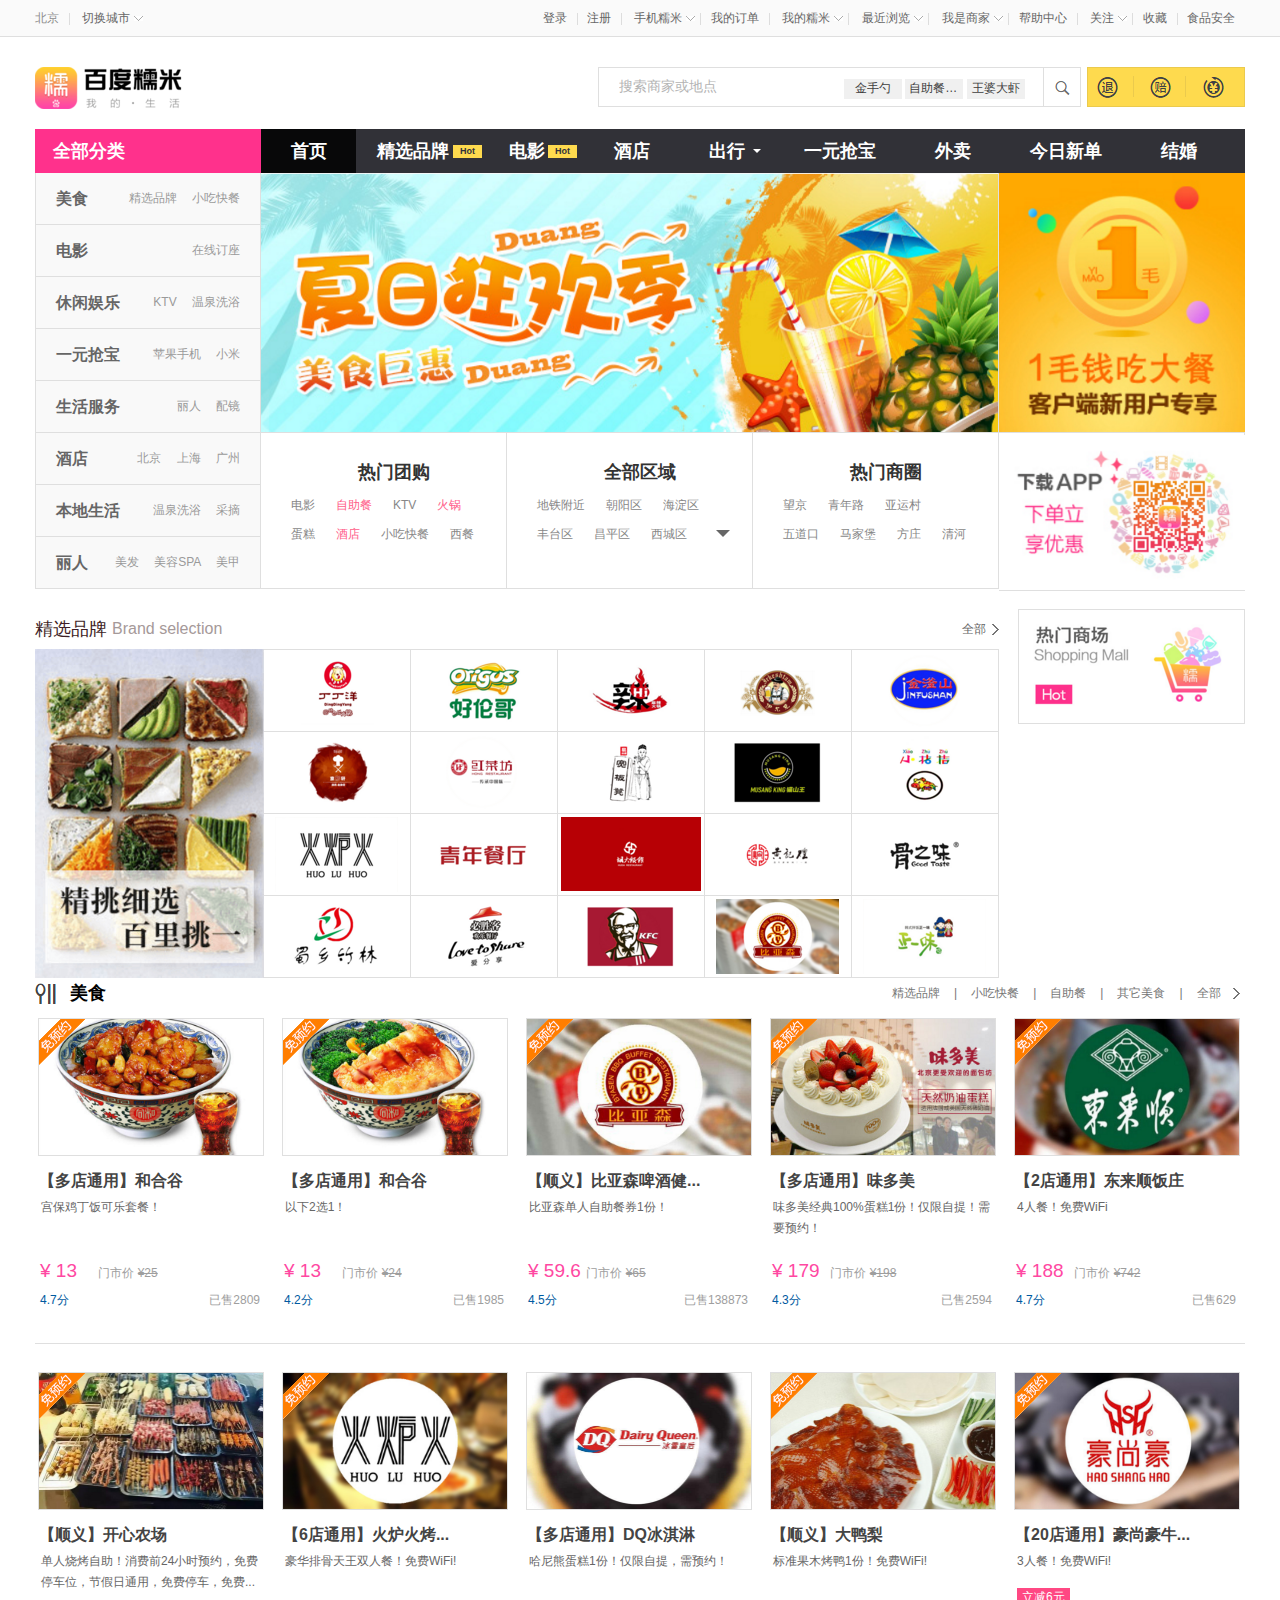
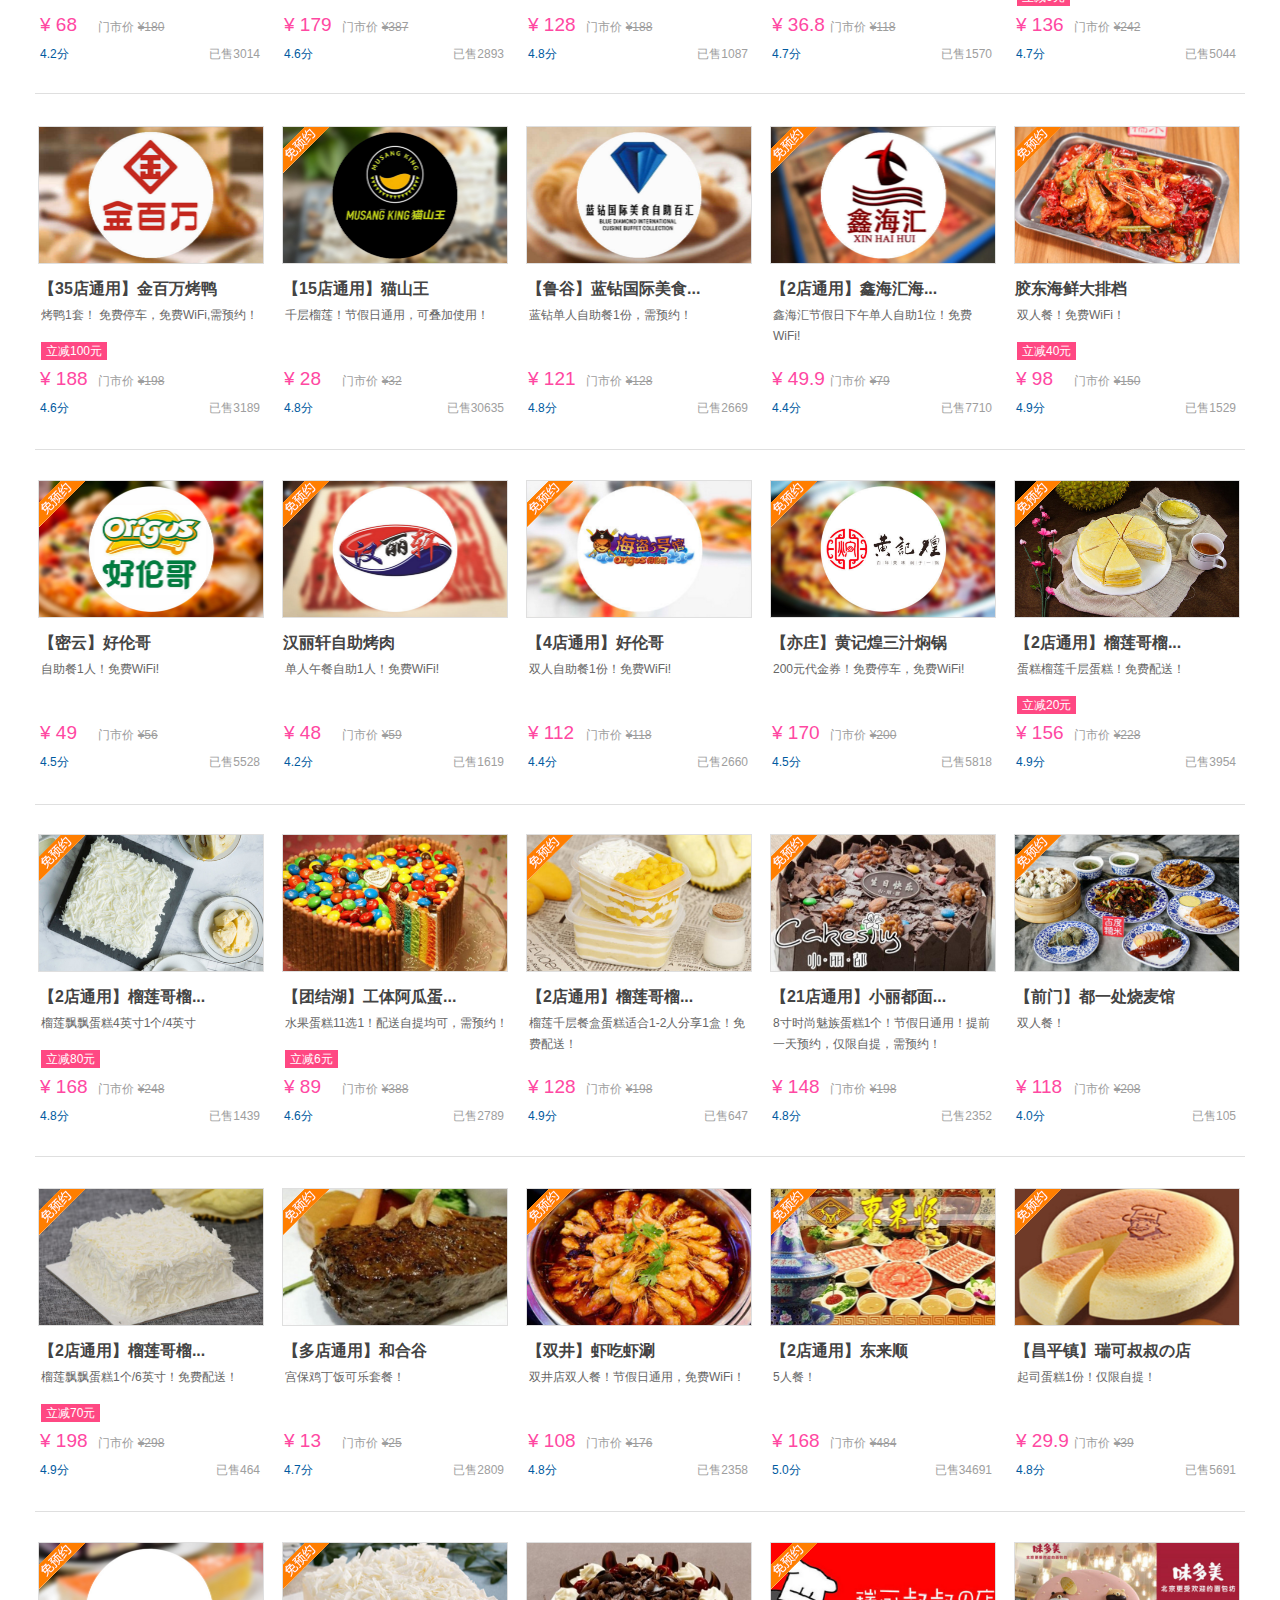
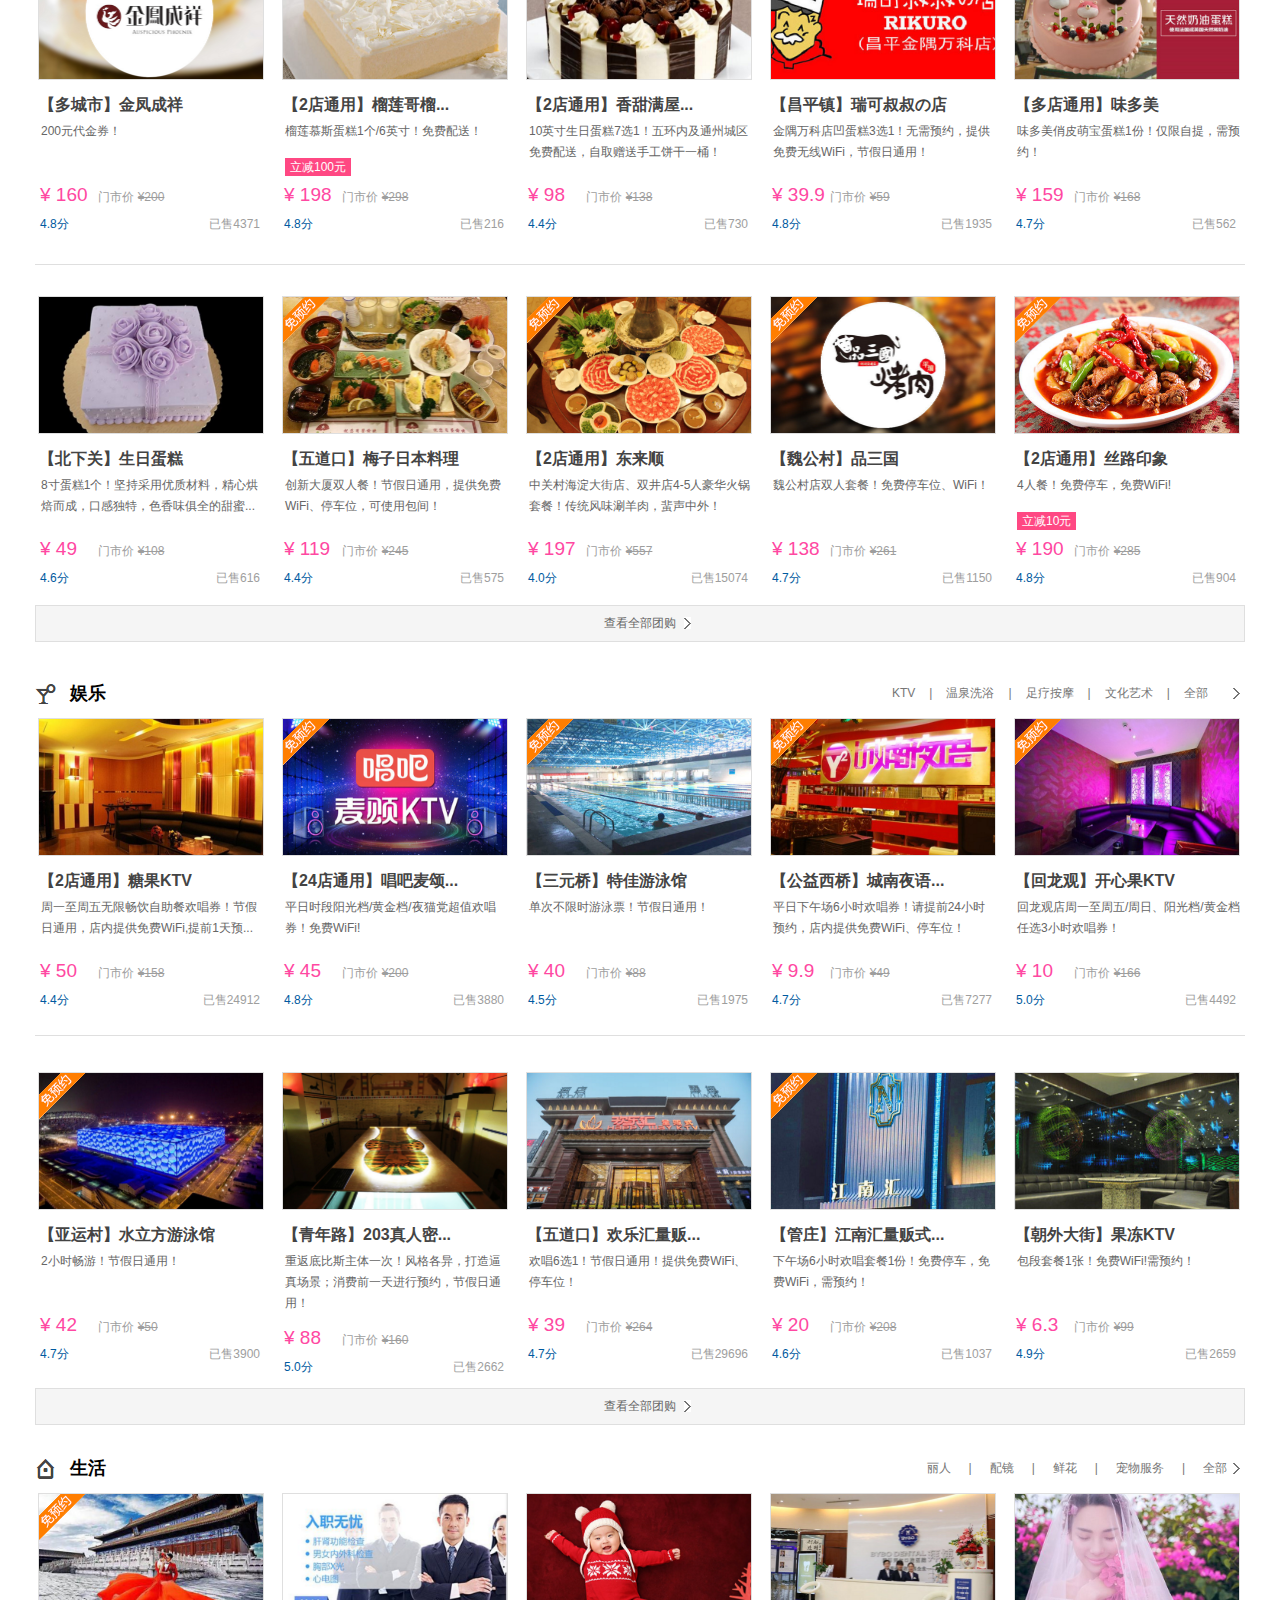
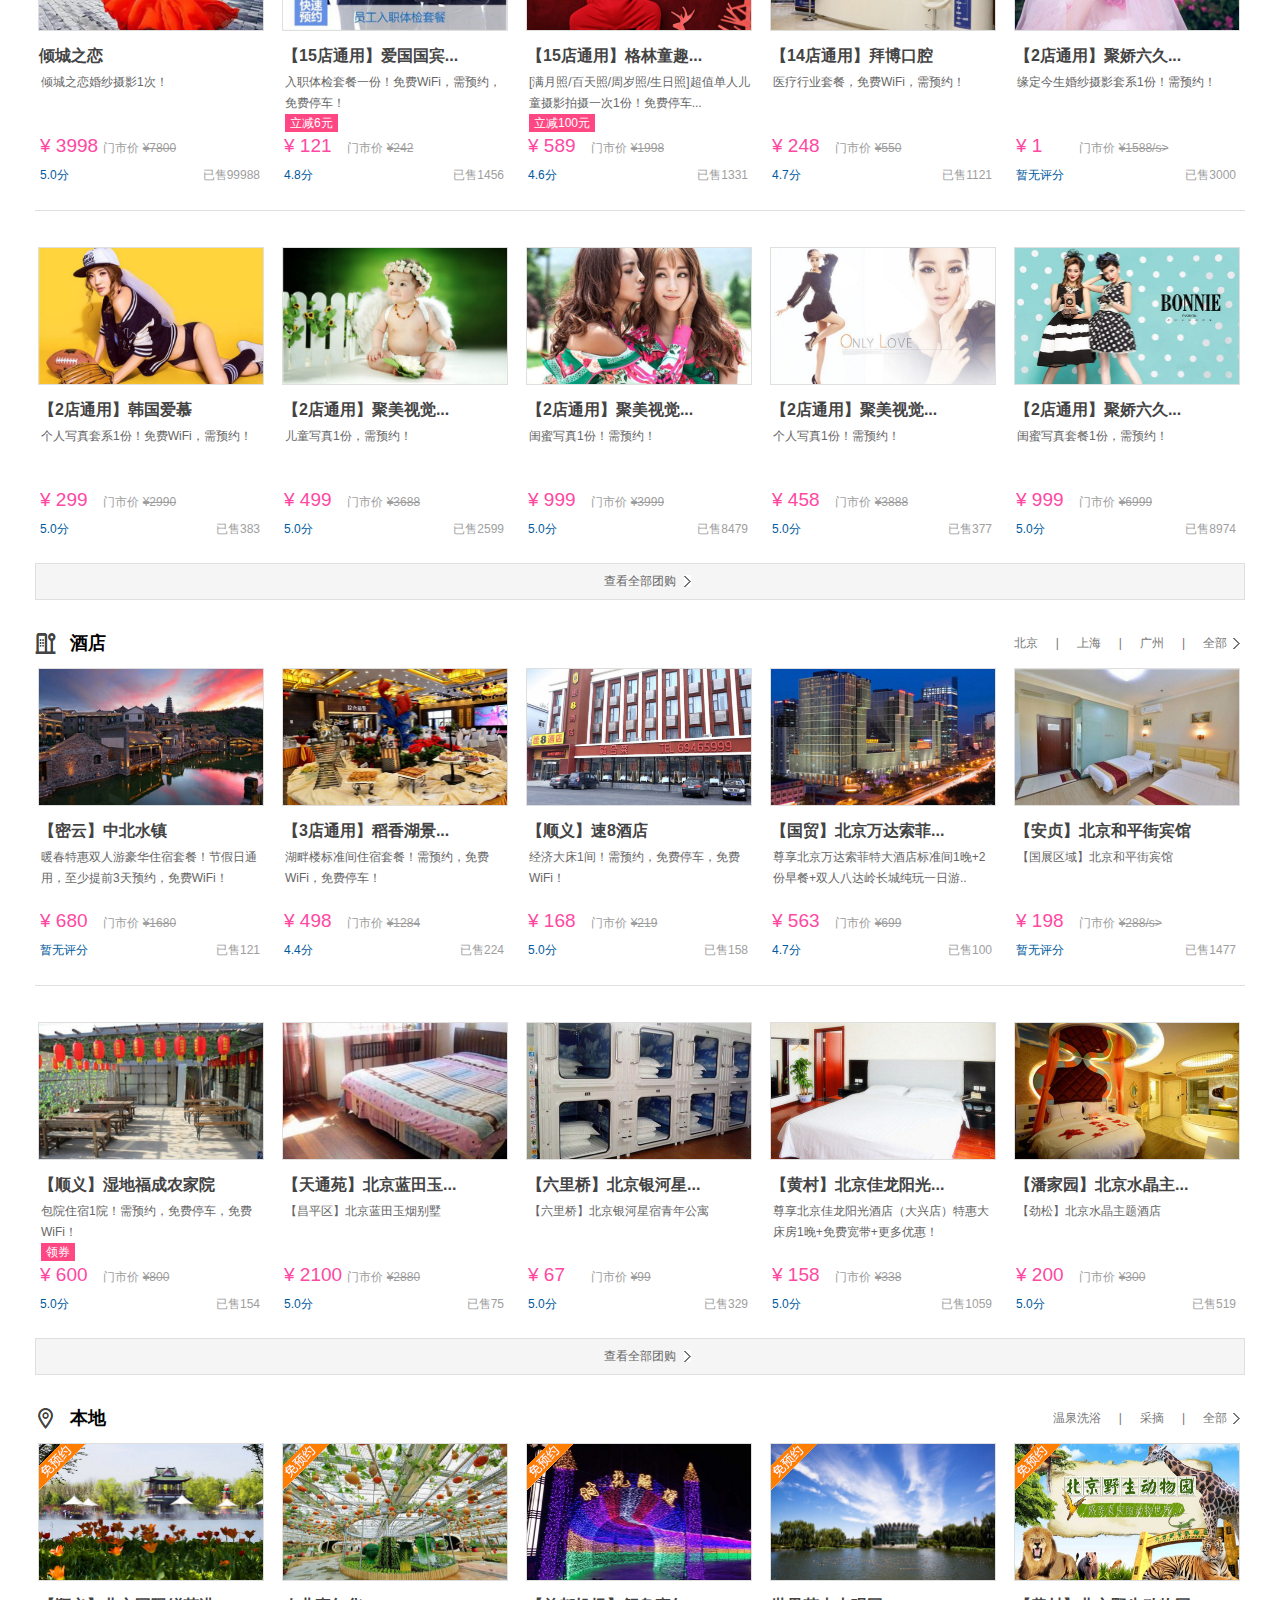
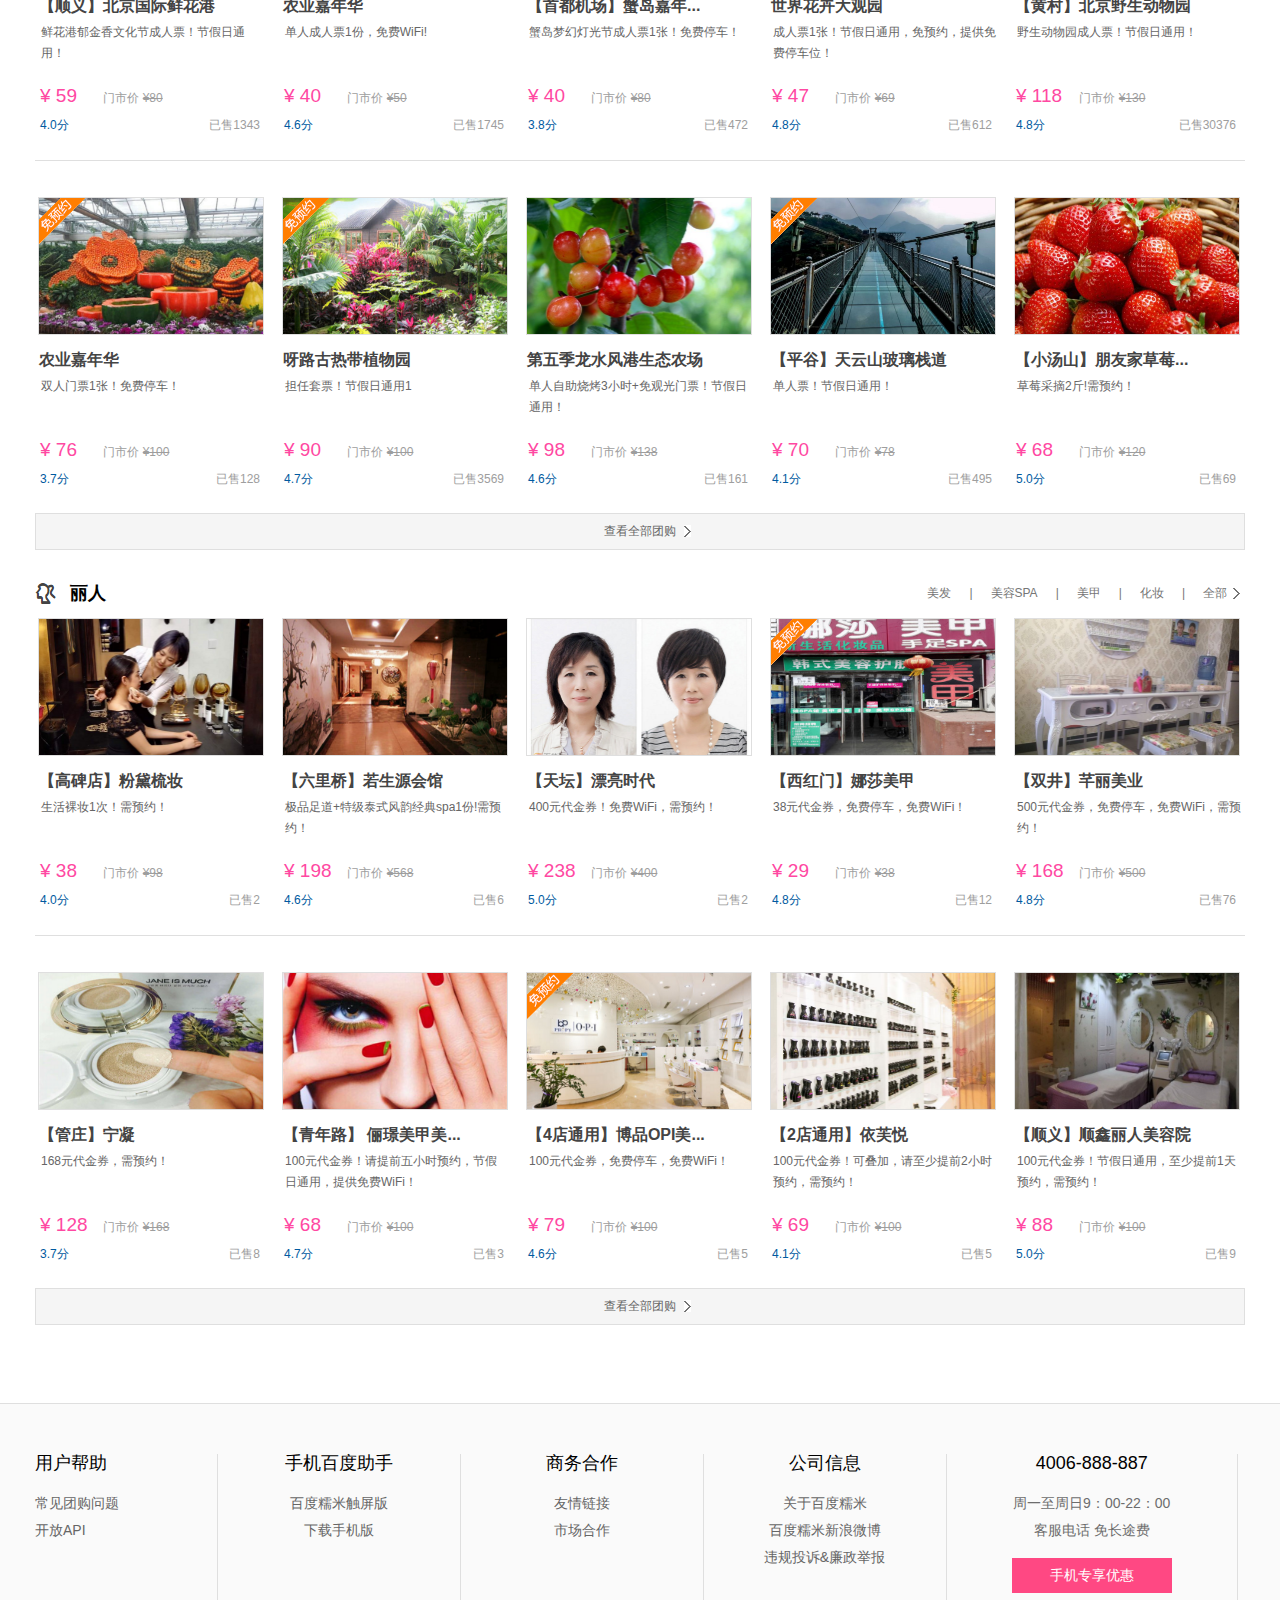
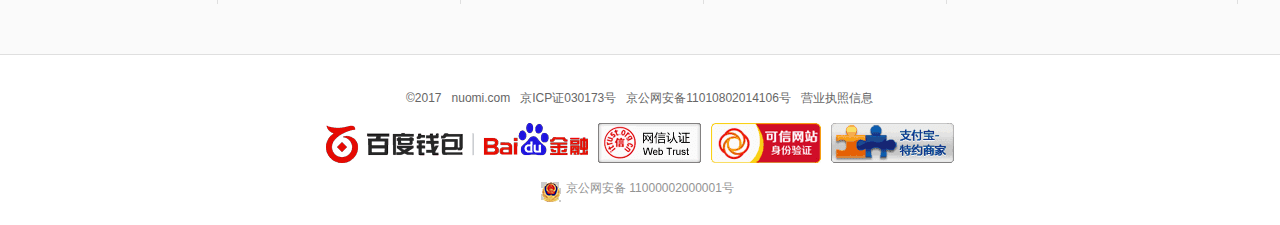
<file: index.html>
<!DOCTYPE html>
<html lang="en">
<head>
	<meta charset="UTF-8">
	<title>百度糯米主页</title>
	<link rel="stylesheet" href="css/index.css">
	<link rel="stylesheet" href="css/common.css">
	<link rel="stylesheet" href="css/reset.css">
	<link rel="stylesheet" href="css/header.css">
	<link rel="stylesheet" href="css/footer.css">
	<base target="_blank">
</head>
<body>
<!---顶部的导航   start-->
	<div class="topbox ">
		<div class="top sec1210">
			<div class="basic fl">
				<ul>
					<li>
						北京
						<i class="kong-left"></i>
						<i class="vertical-line"></i>
					</li>
					<li class="toggleli">
						<a class="togglea" href="https://www.nuomi.com/pcindex/main/changecity">
							切换城市
							<i class="icon-tri"></i>
						</a>
						<div class="togglemenu1">
							<h3>热门城市</h3>
							<ul>
								<li><a href="https://bj.nuomi.com/">北京</a>
								</li>
								<li><a href="https://sh.nuomi.com/">上海</a></li>
								<li><a href="https://gz.nuomi.com/">广州</a></li>
								<li><a href="https://sz.nuomi.com/">深圳</a></li>
								<li><a href="https://tj.nuomi.com/">天津</a></li>
								<li><a href="https://hz.nuomi.com/">杭州</a></li>
								<li><a href="https://xa.nuomi.com/">西安</a></li>
								<li><a href="https://cd.nuomi.com/">成都</a></li>
								<li><a href="https://zz.nuomi.com/">郑州</a></li>
								<li><a href="https://xm.nuomi.com/">厦门</a></li>
								<li><a href="https://qd.nuomi.com/">青岛</a></li>
								<li><a href="https://ty.nuomi.com/">太原</a></li>
								<li><a href="https://cq.nuomi.com/">重庆</a></li>
								<li><a href="https://wh.nuomi.com/">武汉</a></li>
								<li><a href="https://nj.nuomi.com/">南京</a></li>
								<li><a href="https://sy.nuomi.com/">沈阳</a></li>
								<li><a href="https://jn.nuomi.com/">济南</a></li>
								<li><a href="https://hrb.nuomi.com/">哈尔滨</a></li>
							</ul>
								<a class="more-city" href="https://www.nuomi.com/pcindex/main/changecity">更多城市</a>
						</div>
					</li>
				</ul>
			</div>
			<div class="user fr">
				<ul>
					<li>
						<a href="https://www.nuomi.com/pclogin/main/loginpage?u=https%3A%2F%2Fbj.nuomi.com%2F%3Flf%3D1%26ipd%3Dhy">
							登录
							<i class="kong-left"></i>
							<i class="vertical-line"></i>
						</a>
					</li>
					<li>
						<a href="https://passport.baidu.com/v2/?reg&tpl=nuomi&color=pink&u=https%3A%2F%2Fbj.nuomi.com%2F%3Flf%3D1%26ipd%3Dhy">
							<i class="kong-right"></i>
							注册
							<i class="kong-left"></i>
							<i class="vertical-line"></i>
						</a>
					</li>
					<li class="toggleli">
						<a class="togglea" href="https://d.nuomi.com/?1009764s">
							手机糯米
							<i class="icon-tri"></i>
							<i class="vertical-line"></i>
						</a>
						<div class="togglemenu2">
							<a href="https://d.nuomi.com/?1009764s">
								<img src="images/discount-img.png" alt="">
							</a>
						</div>
					</li>
					<li>
						<a href="https://www.nuomi.com/pclogin/main/loginpage?u=http%3A%2F%2Fwww.nuomi.com%2Fuc%2Forder%2Forder%3Fstatus%3Dall%26_%3D1491921430">
							<i class="kong-right"></i>
							我的订单
							<i class="vertical-line"></i>
							<i class="kong-left"></i>
						</a>
					</li>
					<li class="toggleli">
						<a class="togglea" href="https://www.nuomi.com/pclogin/main/loginpage?u=http%3A%2F%2Fwww.nuomi.com%2Fuc%2Forder%2Forder%3Fstatus%3Dall">
							我的糯米
							<i class="icon-tri"></i>
							<i class="vertical-line"></i>
						</a>
						<div class="togglemenu3">
							<ul>
								<li><a href="https://www.nuomi.com/pclogin/main/loginpage?u=http%3A%2F%2Fwww.nuomi.com%2Fuc%2Forder%2Forder%3Fstatus%3Dall">我的订单</a></li>
								<li><a href="https://www.nuomi.com/pclogin/main/loginpage?u=http%3A%2F%2Fwww.nuomi.com%2Fuc%2Forder%2Forder%3Fstatus%3Dall">选座订单</a></li>
								<li><a href="https://www.nuomi.com/pclogin/main/loginpage?u=http%3A%2F%2Fwww.nuomi.com%2Fuc%2Forder%2Forder%3Fstatus%3Dall">我的收藏</a></li>
								<li><a href="https://www.nuomi.com/pclogin/main/loginpage?u=http%3A%2F%2Fwww.nuomi.com%2Fuc%2Forder%2Forder%3Fstatus%3Dall">我的评价</a></li>
								<li><a href="https://www.nuomi.com/pclogin/main/loginpage?u=http%3A%2F%2Fwww.nuomi.com%2Fuc%2Forder%2Forder%3Fstatus%3Dall">我的余额</a></li>
								<li><a href="https://www.nuomi.com/pclogin/main/loginpage?u=http%3A%2F%2Fwww.nuomi.com%2Fuc%2Forder%2Forder%3Fstatus%3Dall">我的优惠券</a></li>
								<li><a href="https://www.nuomi.com/pclogin/main/loginpage?u=http%3A%2F%2Fwww.nuomi.com%2Fuc%2Forder%2Forder%3Fstatus%3Dall">账户设置</a></li>
								<li><a href="https://www.nuomi.com/pclogin/main/loginpage?u=http%3A%2F%2Fwww.nuomi.com%2Fuc%2Forder%2Forder%3Fstatus%3Dall">我的百度</a></li>
							</ul>
						</div>
					</li>
					<li class="toggleli">
						<a class="togglea" href="https://bj.nuomi.com/?lf=1&ipd=hy#">
							最近浏览
							<i class="icon-tri"></i>
							<i class="vertical-line"></i>
						</a>
						<div class="togglemenu4">
								暂无浏览记录
						</div>
					</li>
					<li class="toggleli">
						<a class="togglea" href="https://bj.nuomi.com/?lf=1&ipd=hy#">
							我是商家
							<i class="icon-tri"></i>
							<i class="vertical-line"></i>
						</a>
						<div class="togglemenu3">
							<ul>
								<li><a href="https://mct.y.nuomi.com/login?fromu=https%3A%2F%2Fmct.y.nuomi.com%2F">商户中心</a></li>
								<li><a href="https://mct.y.nuomi.com/sc/pc/guide/guideFlow?page=true">我想合作</a></li>
							</ul>
						</div>
					</li>
					<li>
						<a href="http://www.nuomi.com/help">
							<i class="kong-right"></i>
							帮助中心
							<i class="kong-left"></i>
							<i class="vertical-line"></i>
						</a>
					</li>
					<li class="toggleli">
						<a class="togglea" href="https://bj.nuomi.com/?lf=1&ipd=hy#">
							关注
							<i class="icon-tri"></i>
							<i class="vertical-line"></i>
						</a>
						<div class="togglemenu6">
								<img src="images/public-img.png" alt="">
						</div>
					</li>
					<li>
						<a href="https://bj.nuomi.com/?lf=1&ipd=hy#">
							<i class="kong-right"></i>
							收藏
							<i class="kong-left"></i>
							<i class="vertical-line"></i>
						</a>
					</li>
					<li>
						<a href="https://www.nuomi.com/pcindex/about/foodsafe">
							<i class="kong-right"></i>
							食品安全
							<i class="kong-left"></i>
						</a>
					</li>
				</ul>
			</div>
		</div>
	</div>
<!---顶部的导航   -end-->


<!---logo   start-->
	<div class="logo sec1210" id="navbar">
		<div class="logobox fl">
			<a href="https://bj.nuomi.com/?lf=1&ipd=hy"><img src="images/new-logo.png" alt=""></a>
		</div>
		<div class="searchbox fl">
			<form action="">
				<input class="fl" type="text" value="搜索商家或地点"/>
				<ul>
					<li><a href="https://bj.nuomi.com/search?k=%E9%87%91%E6%89%8B%E5%8B%BA&rid=e5196950f1b9772ea4c2772091c735ed">金手勺</a></li>
					<li><a href="https://www.nuomi.com/search?k=%E8%87%AA%E5%8A%A9%E9%A4%90%E6%99%9A%E9%A4%90&rid=7b5cdcca33d9d70c3455ca78e37763eb">自助餐晚餐</a></li>
					<li><a href="https://www.nuomi.com/search?k=%E7%8E%8B%E5%A9%86%E5%A4%A7%E8%99%BE&rid=3d9c0ca85256973e00afe75dbeebbbeb">王婆大虾</a></li>
				</ul>
					<button>
						<i></i>
					</button>
			</form>
		</div>
		<div class="promise fr">
			<ul>
				<li class="promise-img-box1">
					<a href="https://www.nuomi.com/pcindex/about/promise">
						<i></i>
						<b class="line"></b>
					</a>
					<div class="promisemenu1">
						未消费，随便退！
					</div>
					<em class="icon-triout">
	                    <em class="icon-triin"></em>
	                </em>
				</li>
				<li class="promise-img-box2">
					<a href="https://www.nuomi.com/pcindex/about/promise">
						<i></i>
						<b class="line"></b>
					</a>
					<div class="promisemenu2">
						消费不满意先行赔付！
					</div>
					<em class="icon-triout">
	                    <em class="icon-triin"></em>
	                </em>
				</li>
				<li class="promise-img-box3">
					<a href="https://www.nuomi.com/pcindex/about/promise">
						<i></i>
					</a>
					<div class="promisemenu3">
						过期自动退！
					</div>
					<em class="icon-triout">
	                    <em class="icon-triin"></em>
	                </em>
				</li>
			</ul>
		</div>
	</div>
<!---logo   end-->


<!---全部分类   start-->
	<div class="nav sec1210">
		<div class="navbox">
			<div class="catebox fl">
				<h2><a href="https://bj.nuomi.com/?lf=1&ipd=hy#">全部分类</a></h2>
				<ul class="categroy" id="cateitemlist">
					<li class="cateitem">
						<div class="level1">
							<a class="fl fs-16 cur" href="https://bj.nuomi.com/326">美食</a>
							<span class="fr">
								<a href="https://t10.nuomi.com/pc/t10/index">精选品牌</a>
								<a href="https://bj.nuomi.com/380">小吃快餐</a>
							</span>
						</div>
						<div class="level2">
							<dl>
								<dt><a href="https://bj.nuomi.com/?lf=1&ipd=hy#">热门分类</a></dt>
								<dd><a class="cur c-peach" href="https://t10.nuomi.com/pc/t10/index">精选品牌</a>|</dd>
								<dd><a href="https://bj.nuomi.com/327">其他美食</a>|</dd>
								<dd><a href="https://bj.nuomi.com/364">火锅</a>|</dd>
								<dd><a href="https://bj.nuomi.com/380">小吃快餐</a>|</dd>
								<dd><a href="https://bj.nuomi.com/392">自助餐</a>|</dd>
								<dd><a href="https://bj.nuomi.com/439">海鲜</a>|</dd>
								<dd><a href="https://bj.nuomi.com/460">烧烤烤肉</a></dd>
								<dd><a class="cur" href="https://bj.nuomi.com/690">干锅/香锅</a>|</dd>
								<dd><a href="https://bj.nuomi.com/880">甜品</a>|</dd>
								<dd><a href="https://bj.nuomi.com/881">蛋糕</a>|</dd>
								<dd><a href="https://bj.nuomi.com/954">咖啡</a>|</dd>
								<dd><a href="https://bj.nuomi.com/2016">婚宴</a>|</dd>
								<dd><a href="https://bj.nuomi.com/2049">夏日饮品</a>|</dd>
								<dd><a href="https://bj.nuomi.com/2050">小龙虾</a>|</dd>
								<dd><a href="https://bj.nuomi.com/2051">酒吧</a></dd>
								<dd><a class="cur" href="https://bj.nuomi.com/2052">粥店</a>|</dd>
								<dd><a href="https://bj.nuomi.com/1000002">今日新单</a>|</dd>
							</dl>
							<dl class="bor-top mt13">
								<dt><a href="https://bj.nuomi.com/?lf=1&ipd=hy#">中国菜</a></dt>
								<dd><a class="cur" href="https://bj.nuomi.com/388">粤菜</a>|</dd>
								<dd><a href="https://bj.nuomi.com/393">川湘菜</a>|</dd>
								<dd><a href="https://bj.nuomi.com/424">江浙菜</a>|</dd>
								<dd><a href="https://bj.nuomi.com/450">北京菜</a>|</dd>
								<dd><a href="https://bj.nuomi.com/451">新疆菜</a>|</dd>
								<dd><a href="https://bj.nuomi.com/504">东北菜</a>|</dd>
								<dd><a href="https://bj.nuomi.com/509">云贵菜</a></dd>
								<dd><a class="cur" href="https://bj.nuomi.com/652">鲁菜</a>|</dd>
								<dd><a href="https://bj.nuomi.com/653">西北菜</a>|</dd>
								<dd><a href="https://bj.nuomi.com/655">素食</a>|</dd>
								<dd><a href="https://bj.nuomi.com/692">创意菜/私房菜</a>|</dd>
								<dd><a href="https://bj.nuomi.com/696">台湾菜/客家菜</a>|</dd>
								<dd><a href="https://bj.nuomi.com/874">徽菜</a>|</dd>
								<dd><a href="https://bj.nuomi.com/878">烤鱼</a>|</dd>
								<dd><a class="cur" href="https://bj.nuomi.com/883">烤鸭</a>|</dd>
								<dd><a href="https://bj.nuomi.com/884">麻辣烫/冒菜</a>|</dd>
								<dd><a href="https://bj.nuomi.com/962">中餐/家常菜</a></dd>
							</dl>
							<dl class="bor-top mt13">
								<dt><a href="https://bj.nuomi.com/?lf=1&ipd=hy#">外国菜</a></dt>
								<dd><a class="cur" href="https://bj.nuomi.com/389">日本料理</a>|</dd>
								<dd><a href="https://bj.nuomi.com/390">东南亚菜</a>|</dd>
								<dd><a href="https://bj.nuomi.com/391">西餐</a></dd>
							</dl>
						</div>
					</li>
					<li class="cateitem">
						<div class="level1">
							<a class="fl fs-16 cur" href="https://dianying.nuomi.com/">电影</a>
							<span class="fr">
								<a href="https://dianying.nuomi.com/cinema">在线订座</a>
							</span>
						</div>
						<div class="level2">
							<dl>
								<dt><a href="https://bj.nuomi.com/?lf=1&ipd=hy#">热门影片</a></dt>
								<dd><a class="cur" href="https://dianying.nuomi.com/movie/detail?movieId=94866">速度与激情8</a>|</dd>
								<dd><a href="https://dianying.nuomi.com/movie/detail?movieId=63021">攻壳机动队</a>|</dd>
								<dd><a href="https://dianying.nuomi.com/movie/detail?movieId=63039">金刚：骷髅岛</a>|</dd>
								<dd><a href="https://dianying.nuomi.com/movie/detail?movieId=10101">嫌疑人x的献身</a>|</dd>
								<dd><a href="https://dianying.nuomi.com/movie/detail?movieId=94863">非凡任务</a></dd>
								<dd><a class="cur" href="https://dianying.nuomi.com/movie/detail?movieId=93245">大话西游之大圣娶亲</a>|</dd>
								<dd><a href="https://dianying.nuomi.com/movie/detail?movieId=63031">美女与野兽</a>|</dd>
								<dd><a href="https://dianying.nuomi.com/movie/detail?movieId=94887">绑架者</a></dd>
							</dl>
							<dl class="bor-top mt13">
								<dt><a href="https://bj.nuomi.com/?lf=1&ipd=hy#">热门院线</a></dt>
								<dd><a class="cur" href="https://dianying.nuomi.com/cinema/cinemadetail?cinemaId=148">星美国际影城（北京金...</a>|</dd>
								<dd><a href="https://dianying.nuomi.com/cinema/cinemadetail?cinemaId=161">星美国际影城（北京分...</a>|</dd>
								<dd><a href="https://dianying.nuomi.com/cinema/cinemadetail?cinemaId=33">北京耀莱成龙国际...</a></dd>
								<dd><a class="cur" href="https://dianying.nuomi.com/cinema/cinemadetail?cinemaId=137">北京嘉华国际影城（学...</a>|</dd>
								<dd><a href="https://dianying.nuomi.com/cinema/cinemadetail?cinemaId=8481">天幕新彩云国际影城...</a>|</dd>
								<dd><a href="https://dianying.nuomi.com/cinema/cinemadetail?cinemaId=3467">北京沃美影城（常营店</a></dd>
								<dd><a class="cur" href="https://dianying.nuomi.com/cinema/cinemadetail?cinemaId=268">美甲欢乐影城（中关村...</a>|</dd>
								<dd><a href="https://dianying.nuomi.com/cinema/cinemadetail?cinemaId=335">首都电影院（西单店）</a>|</dd>
								<dd><a href="https://dianying.nuomi.com/cinema/cinemadetail?cinemaId=12">中影国际影城北京昌...</a></dd>
								<dd><a class="cur" href="https://dianying.nuomi.com/cinema/cinemadetail?cinemaId=8474">幸福蓝海国际影城（...</a></dd>
							</dl>
						</div>
					</li>
					<li class="cateitem">
						<div class="level1">
							<a class="fl fs-16 cur" href="https://bj.nuomi.com/320">休闲娱乐</a>
							<span class="fr">
								<a href="https://bj.nuomi.com/341">KTV</a>
								<a href="https://bj.nuomi.com/338">温泉洗浴</a>
							</span>
						</div>
						<div class="level2">
							<dl class="mt13">
								<dd><a class="cur" href="https://bj.nuomi.com/338">温泉洗浴</a>|</dd>
								<dd><a href="https://bj.nuomi.com/341">KTV</a>|</dd>
								<dd><a href="https://bj.nuomi.com/347">足疗按摩</a>|</dd>
								<dd><a href="https://bj.nuomi.com/349">文化艺术</a>|</dd>
								<dd><a href="https://bj.nuomi.com/700">采摘</a>|</dd>
								<dd><a href="https://bj.nuomi.com/891">私人影院</a>|</dd>
								<dd><a href="https://bj.nuomi.com/895">桌游</a></dd>
								<dd><a class="cur" href="https://bj.nuomi.com/896">电玩/游戏币</a>|</dd>
								<dd><a href="https://bj.nuomi.com/897">DIY手工</a>|</dd>
								<dd><a href="https://bj.nuomi.com/898">密室逃脱</a>|</dd>
								<dd><a href="https://bj.nuomi.com/899">真人CS</a>|</dd>
								<dd><a href="https://bj.nuomi.com/900">卡丁车</a>|</dd>
								<dd><a href="https://bj.nuomi.com/901">其他娱乐活动</a></dd>
								<dd><a class="cur" href="https://bj.nuomi.com/911">游泳</a>|</dd>
								<dd><a href="https://bj.nuomi.com/911">滑雪/滑冰</a></dd>
							</dl>
							<dl>
								<dd><a class="cur" href="https://bj.nuomi.com/919">养生保健</a>|</dd>
								<dd><a href="https://bj.nuomi.com/920">游乐园/水上乐园</a>|</dd>
								<dd><a href="https://bj.nuomi.com/922">录音棚</a>|</dd>
								<dd><a href="https://bj.nuomi.com/952">运动健身</a>|</dd>
								<dd><a href="https://bj.nuomi.com/953">演出赛事</a>|</dd>
								<dd><a href="https://bj.nuomi.com/2024">轰趴馆</a></dd>
								<dd><a class="cur" href="https://bj.nuomi.com/2152">网吧网咖</a>|</dd>
								<dd><a href="https://bj.nuomi.com/2153">VR体验馆</a>|</dd>
								<dd><a href="https://bj.nuomi.com/2154">玩酷</a></dd>
								<dd><a href="https://bj.nuomi.com/2155">画室画廊</a>|</dd>
								<dd><a href="https://bj.nuomi.com/2156">展览</a>|</dd>
								<dd><a href="https://bj.nuomi.com/2157">台球</a>|</dd>
								<dd><a class="mr25" href="https://bj.nuomi.com/2206">展览</a></dd>
								<dd><a class="cur" href="https://bj.nuomi.com/2227">相声</a>|</dd>
								<dd><a href="https://bj.nuomi.com/1000003">今日新单</a></dd>
							</dl>
						</div>
					</li>
					<li class="cateitem">
						<div class="level1">
							<a class="fl fs-16 cur" href="https://huodong.nuomi.com/actshow/mobile/common/short/yyqb_activity_pc">一元抢宝</a>
							<span class="fr">
								<a href="https://huodong.nuomi.com/actshow/mobile/common/short/yyqb_activity_pc">苹果手机</a>
								<a href="https://huodong.nuomi.com/actshow/mobile/common/short/yyqb_activity_pc">小米</a>
							</span>
						</div>
					</li>
					<li class="cateitem">
						<div class="level1">
							<a class="fl fs-16 cur" href="https://bj.nuomi.com/316">生活服务</a>
							<span class="fr">
								<a href="https://bj.nuomi.com/956">丽人</a>
								<a href="https://bj.nuomi.com/703">配镜</a>
							</span>
						</div>
						<div class="level2">
							<dl class="mt13">
								<dd><a class="cur" href="https://bj.nuomi.com/367">宠物服务</a>|</dd>
								<dd><a href="https://bj.nuomi.com/375">教育培训</a>|</dd>
								<dd><a href="https://bj.nuomi.com/428">儿童摄影</a>|</dd>
								<dd><a href="https://bj.nuomi.com/459">口腔</a>|</dd>
								<dd><a href="https://bj.nuomi.com/540">其他生活服务</a>|</dd>
								<dd><a href="https://bj.nuomi.com/565">婚纱摄影</a></dd>
								<dd><a class="cur" href="https://bj.nuomi.com/614">个性写真</a>|</dd>
								<dd><a href="https://bj.nuomi.com/670">体验</a>|</dd>
								<dd><a href="https://bj.nuomi.com/702">亲子</a>|</dd>
								<dd><a href="https://bj.nuomi.com/703">配镜</a>|</dd>
								<dd><a href="https://bj.nuomi.com/704">服装定制</a>|</dd>
								<dd><a href="https://bj.nuomi.com/705">洗衣</a>|</dd>
								<dd><a href="https://bj.nuomi.com/709">婚庆服务</a></dd>
								<dd><a class="cur" href="https://bj.nuomi.com/875">本地购物</a>|</dd>
								<dd><a href="https://bj.nuomi.com/923">照片服务</a></dd>
							</dl>
							<dl>
								<dd><a class="cur" href="https://bj.nuomi.com/924">照片冲印</a>|</dd>
								<dd><a href="https://bj.nuomi.com/927">家政服务</a>|</dd>
								<dd><a href="https://bj.nuomi.com/930">鲜花</a>|</dd>
								<dd><a href="https://bj.nuomi.com/931">充值服务</a>|</dd>
								<dd><a href="https://bj.nuomi.com/956">丽人</a>|</dd>
								<dd><a href="https://bj.nuomi.com/2001">药品</a>|</dd>
								<dd><a href="https://bj.nuomi.com/2002">保健品</a></dd>
								<dd><a class="cur" href="https://bj.nuomi.com/2003">医疗器械</a>|</dd>
								<dd><a href="https://bj.nuomi.com/2008">旅拍婚纱</a>|</dd>
								<dd><a href="https://bj.nuomi.com/2013">美瞳</a></dd>
								<dd><a href="https://bj.nuomi.com/2014">婚纱礼服</a>|</dd>
								<dd><a href="https://bj.nuomi.com/2015">珠宝首饰</a>|</dd>
								<dd><a class="mr40" href="https://bj.nuomi.com/2017">绿植</a></dd>
								<dd><a class="cur" href="https://bj.nuomi.com/2018">皮质家具护理</a>|</dd>
								<dd><a  href="https://bj.nuomi.com/2019">维修</a></dd>
								<dd><a href="https://bj.nuomi.com/2020">家电维修</a>|</dd>
								<dd><a  href="https://bj.nuomi.com/2021">开锁</a>|</dd>
								<dd><a  href="https://bj.nuomi.com/2022">管道疏通</a>|</dd>
								<dd><a href="https://bj.nuomi.com/2025">家装设计</a></dd>
								<dd><a class="cur" href="https://bj.nuomi.com/2029">建材家居</a>|</dd>
								<dd><a  href="https://bj.nuomi.com/2030">搬家服务</a></dd>
								<dd><a href="https://bj.nuomi.com/2039">闪送超市</a>|</dd>
								<dd><a  href="https://bj.nuomi.com/2189">宠物狗</a>|</dd>
								<dd><a  href="https://bj.nuomi.com/2190">宠物猫</a>|</dd>
								<dd><a href="https://bj.nuomi.com/2191">花鸟鱼虫</a></dd>
								<dd><a class="cur" href="https://bj.nuomi.com/2192">宠物店服务</a>|</dd>
								<dd><a  href="https://bj.nuomi.com/2193">宠物用品食品</a></dd>
								<dd><a href="https://bj.nuomi.com/2194">其他宠物服务</a>|</dd>
								<dd><a  href="https://bj.nuomi.com/2195">皮衣护理</a>|</dd>
								<dd><a  class="mr25" href="https://bj.nuomi.com/2196">皮包护理</a></dd>
								<dd><a class="cur" href="https://bj.nuomi.com/2197">洗鞋</a>|</dd>
								<dd><a  href="https://bj.nuomi.com/2198">家装</a></dd>
								<dd><a href="https://bj.nuomi.com/2199">证件照</a>|</dd>
								<dd><a  href="https://bj.nuomi.com/2200">DIY台历</a>|</dd>
								<dd><a href="https://bj.nuomi.com/2201">海报制作</a>|</dd>
								<dd><a  href="https://bj.nuomi.com/2218">购物商场</a>|</dd>
								<dd><a  href="https://bj.nuomi.com/2232">送水送奶</a></dd>
								<dd><a class="cur" href="https://bj.nuomi.com/2233">家政保洁</a>|</dd>
								<dd><a  href="https://bj.nuomi.com/2234">体检口腔</a>|</dd>
								<dd><a  href="https://bj.nuomi.com/1000004">今日新单</a></dd>
							</dl>
						</div>
					</li>
					<li class="cateitem">
						<div class="level1">
							<a class="fl fs-16 cur" href="https://t.nuomi.com/">酒店</a>
							<span class="fr">
								<a href="https://t.nuomi.com/bj">北京</a>
								<a href="https://t.nuomi.com/sh">上海</a>
								<a href="https://t.nuomi.com/gz">广州</a>
							</span>
						</div>
					</li>
					<li class="cateitem">
						<div class="level1">
							<a class="fl fs-16 cur" href="https://v.nuomi.com/">本地生活</a>
							<span class="fr">
								<a href="https://v.nuomi.com/1000338">温泉洗浴</a>
								<a href="https://v.nuomi.com/1000700">采摘</a>
							</span>
						</div>
						<div class="level2">
							<dl class="mt13">
								<dd><a class="cur" href="https://v.nuomi.com/1000338">温泉洗浴</a>|</dd>
								<dd><a href="https://v.nuomi.com/1000700">采摘</a></dd>
							</dl>
						</div>
					</li>
					<li class="cateitem">
						<div class="level1">
							<a class="fl fs-16 cur" href="https://bj.nuomi.com/955">丽人</a>
							<span class="fr">
								<a href="https://bj.nuomi.com/646">美发</a>
								<a href="https://bj.nuomi.com/707">美容SPA</a>
								<a href="https://bj.nuomi.com/556">美甲</a>
							</span>
						</div>
						<div class="level2">
							<dl class="mt13">
								<dd><a class="cur" href="https://bj.nuomi.com/556">美甲</a>|</dd>
								<dd><a href="https://bj.nuomi.com/646">美发</a>|</dd>
								<dd><a href="https://bj.nuomi.com/707">美容SPA</a>|</dd>
								<dd><a href="https://bj.nuomi.com/925">化妆</a>|</dd>
								<dd><a href="https://bj.nuomi.com/926">其他丽人</a>|</dd>
								<dd><a href="https://bj.nuomi.com/2158">美睫</a>|</dd>
								<dd><a href="https://bj.nuomi.com/2159">瑜伽</a>|</dd>
								<dd><a class="mr25" href="https://bj.nuomi.com/2160">舞蹈</a></dd>
								<dd><a class="cur" href="https://bj.nuomi.com/2161">美瞳</a>|</dd>
								<dd><a href="https://bj.nuomi.com/2162">美足</a>|</dd>
								<dd><a href="https://bj.nuomi.com/2163">医疗美容</a>|</dd>
							</dl>
						</div>
					</li>
				</ul>
			</div>
			<ul class="nav-right fl">
				<li><a class="cur" href="https://bj.nuomi.com/">首页</a></li>
				<li>
					<a class="paddingbox" href="https://t10.nuomi.com/pc/t10/index?tid=t10_bj_pc">
						精选品牌
						<i class="hotbox1">Hot</i>
					</a>
				</li>
				<li>
					<a class="paddingbox" href="https://dianying.nuomi.com/">
						电影
						<i class="hotbox2">Hot</i>
					</a>
				</li>
				<li><a href="https://t.nuomi.com/">酒店</a></li>
				<li class="nav-right-li">
					<a href="">
						出行
						<i class="triangle-top"></i>
					</a>
					<div class="nav-right-menu">
						<dl>
							<dd><a href="http://flights.ctrip.com/?mkt_header=bdnm&AllianceID=108294&sid=767751&ouid=v1c5a1sm_0&popup=close&autoawaken=close&sourceid=2189">机票</a></dd>
							<dd><a href="http://trains.ctrip.com/TrainBooking/SearchTrain.aspx###">火车票</a></dd>
							<dd><a href="https://kuai.baidu.com/pc/index/index?us=nuomi_pc">汽车票</a></dd>
						</dl>
					</div>
				</li>
				<li><a href="https://huodong.nuomi.com/actshow/mobile/common/short/yyqb_activity_pc">一元抢宝</a></li>
				<li><a href="http://waimai.baidu.com/waimai?qt=find&utm_source=bainuo&utm_medium=nav&utm_content=toububiaoqian&utm_term=default&utm_campaign=beijing&cid=PC_%E5%93%81%E7%89%8C%E6%8E%A8%E5%B9%BF_940766">外卖</a></li>
				<li><a href="https://bj.nuomi.com/new">今日新单</a></li>
				<li><a href="https://bj.nuomi.com/pcindex/wedding#/list">结婚</a></li>
			</ul>
		</div>
		<div class="nav-middlebox">
			<a href="https://bj.nuomi.com/326"><img src="images/carnival.png" alt=""></a>
			<div class="hot-deals">
				<h2>热门团购</h2>
				<ul>
					<li><a href="https://dianying.nuomi.com/">电影</a></li>
					<li><a class="cur" href="https://www.nuomi.com/392">自助餐</a></li>
					<li><a href="https://www.nuomi.com/341">KTV</a></li>
					<li><a class="cur" href="https://www.nuomi.com/364">火锅</a></li>
					<li><a href="https://www.nuomi.com/881">蛋糕</a></li>
					<li><a class="cur" href="https://t.nuomi.com/">酒店</a></li>
					<li><a href="https://www.nuomi.com/380">小吃快餐</a></li>
					<li><a href="https://www.nuomi.com/391">西餐</a></li>
				</ul>
			</div>
			<div class="all-areas">
				<h2>全部区域</h2>
				<ul>
					<li><a href="https://bj.nuomi.com/all/1">地铁附近</a></li>
					<li><a href="https://bj.nuomi.com/all/307">朝阳区</a></li>
					<li><a href="https://bj.nuomi.com/all/392">海淀区</a></li>
					<li><a href="https://bj.nuomi.com/all/395">丰台区</a></li>
					<li><a href="https://bj.nuomi.com/all/406">昌平区</a></li>
					<li><a href="https://bj.nuomi.com/all/396">西城区</a></li>
				</ul>
			</div>
			<div class="all-areas-hover">
				<i class="triangle-bottom"></i>
				<div class="all-locate">
						<h2>全部区域</h2>
						<ul>
							<li><a href="https://bj.nuomi.com/all/1">地铁附近</a></li>
							<li><a href="https://bj.nuomi.com/all/307">朝阳区</a></li>
							<li><a href="https://bj.nuomi.com/all/392">海淀区</a></li>
							<li><a href="https://bj.nuomi.com/all/395">丰台区</a></li>
							<li><a href="https://bj.nuomi.com/all/406">昌平区</a></li>
							<li><a href="https://bj.nuomi.com/all/396">西城区</a></li>
							<li><a href="https://bj.nuomi.com/all/394">东城区</a></li>
							<li><a href="https://bj.nuomi.com/all/408">通州区</a></li>
							<li><a href="https://bj.nuomi.com/all/409">大兴区</a></li>
							<li><a href="https://bj.nuomi.com/all/6545">顺义区</a></li>
							<li><a href="https://bj.nuomi.com/all/6544">房山区</a></li>
							<li><a href="https://bj.nuomi.com/all/410">石景山区</a></li>
							<li><a href="https://bj.nuomi.com/all/6548">密云县</a></li>
							<li><a href="https://bj.nuomi.com/all/6546">怀柔区</a></li>
							<li><a href="https://bj.nuomi.com/all/6547">平谷区</a></li>
							<li><a href="https://bj.nuomi.com/all/6549">延庆县</a></li>
							<li><a href="https://bj.nuomi.com/all/5985">门头沟区</a></li>
						</ul>
				</div>
			</div>
			<div class="business-circle">
				<h2>热门商圈</h2>
				<ul>
					<li><a href="https://bj.nuomi.com/all/307-1388">望京</a></li>
					<li><a href="https://bj.nuomi.com/all/307-6440">青年路</a></li>
					<li><a href="https://bj.nuomi.com/all/307-1396">亚运村</a></li>
					<li><a href="https://bj.nuomi.com/all/392-1318">五道口</a></li>
					<li><a href="https://bj.nuomi.com/all/395-7932">马家堡</a></li>
					<li><a href="https://bj.nuomi.com/all/395-1325">方庄</a></li>
					<li><a href="https://bj.nuomi.com/all/392-1440">清河</a></li>
				</ul>
			</div>
		</div>
		<div class="nav-rightbox">
			<a href="http://d.nuomi.com/?1009764s">
				<img src="images/exclusive.png" alt="">
				<img class="download-APP" src="images/download-APP.png" alt="">
			</a>
		</div>		
	</div>
<!---全部分类	end -->


<!---精选品牌   start-->
	<div class="selectbox sec1210">
		<div class="selectbox-top">
			<h3>精选品牌</h3>
			<span>Brand selection</span>
			<a  href="https://t10.nuomi.com/pc/t10/index?tid=t10_bj_pc">
				全部
				<i></i>
			</a>
		</div>
		<div class="selectbox-middle">
			<img class="selective" src="images/selective.png" alt="">
			<ul class="selectbox-middleul">
				<a href="https://t10.nuomi.com/pc/t10/index?tid=t10_bj_pc">
					<li><img src="images/selectivebox1.png" alt=""></li>
					<li><img src="images/selectivebox2.png" alt=""></li>
					<li><img src="images/selectivebox3.png" alt=""></li>
					<li><img src="images/selectivebox4.png" alt=""></li>
					<li><img src="images/selectivebox5.png" alt=""></li>
					<li><img src="images/selectivebox6.png" alt=""></li>
					<li><img src="images/selectivebox7.png" alt=""></li>
					<li><img src="images/selectivebox8.png" alt=""></li>
					<li><img src="images/selectivebox9.png" alt=""></li>
					<li><img src="images/selectivebox10.png" alt=""></li>
					<li><img src="images/selectivebox11.png" alt=""></li>
					<li><img src="images/selectivebox12.png" alt=""></li>
					<li><img src="images/selectivebox13.png" alt=""></li>
					<li><img src="images/selectivebox14.png" alt=""></li>
					<li><img src="images/selectivebox15.png" alt=""></li>
					<li><img src="images/selectivebox16.png" alt=""></li>
					<li><img src="images/selectivebox17.png" alt=""></li>
					<li><img src="images/selectivebox18.png" alt=""></li>
					<li><img src="images/selectivebox19.png" alt=""></li>
					<li><img src="images/selectivebox20.png" alt=""></li>
				</a>
			</ul>
		</div>
		<div class="selectbox-right">
			<a href="https://bj.nuomi.com/pcindex/market/marketlist">
				<img src="images/hot-shop.png" alt="">
			</a>
		</div>
	</div>
<!---精选品牌	end -->


<!---美食   start-->
	<div class="food sec1210">
		<div class="foodtitle">
			<div class="foodtitle-left fl">
				<i></i>
				<p>美食</p>
			</div>
			<div class="foodtitle-right fr">
				<ul>
					<li><a href="https://t10.nuomi.com/pc/t10/index">精选品牌</a>|</li>
					<li><a href="https://bj.nuomi.com/380">小吃快餐</a>|</li>
					<li><a href="https://bj.nuomi.com/392">自助餐</a>|</li>
					<li><a href="https://bj.nuomi.com/327">其它美食</a>|</li>
					<li><a href="https://bj.nuomi.com/326">
						全部
						<i></i>
					</a></li>
				</ul>
			</div>
		</div>
		<div class="foodbox">
			<div class="border1"></div>
			<div class="border2"></div>
			<div class="border3"></div>
			<div class="border4"></div>
			<div class="border5"></div>
			<div class="border6"></div>
			<div class="border7"></div>
			<ul>
				<li class="cur foodbox-menu">
					<a href="https://www.nuomi.com/deal/g00tcqnoj.html?s=0690b5eb8e5d174c569d62d3744acefd">
						<img src="images/food-box1.png" alt="">
						<i></i>
						<b><h5>三元桥 广外大街 安贞 五道口 酒仙桥...</h5></b>
						<em></em>
						<p>【多店通用】和合谷</p>
					</a>
					<a href="https://www.nuomi.com/deal/g00tcqnoj.html?s=0690b5eb8e5d174c569d62d3744acefd">
						<span>宫保鸡丁饭可乐套餐！</span>
					</a>
					<div class="foodbox-info">
						<h4>¥ 13</h4>
						<h5>门市价 <s>¥25</s></h5>
					</div>
					<div class="foodbox-score">
						<h4>4.7分</h4>
						<h5>已售2809</h5>
					</div>
				</li>
				<li class="foodbox-menu">
					<a href="https://www.nuomi.com/deal/x00tcgex0.html?s=0690b5eb8e5d174c569d62d3744acefd">
						<img src="images/food-box2.png" alt="">
						<i></i>
						<b><h5>三元桥 广外大街 安贞 五道口 酒仙桥...</h5></b>
						<em></em>
						<p>【多店通用】和合谷</p>
					</a>
					<a href="https://www.nuomi.com/deal/x00tcgex0.html?s=0690b5eb8e5d174c569d62d3744acefd">
						<span>以下2选1！</span>
					</a>
					<div class="foodbox-info">
						<h4>¥ 13</h4>
						<h5>门市价 <s>¥24</s></h5>
					</div>
					<div class="foodbox-score">
						<h4>4.2分</h4>
						<h5>已售1985</h5>
					</div>
				</li>
				<li class="foodbox-menu">
					<a href="https://www.nuomi.com/deal/f00sih90p.html?s=0690b5eb8e5d174c569d62d3744acefd">
						<img src="images/food-box3.png" alt="">
						<i></i>
						<b><h5>顺义</h5></b>
						<em></em>
						<p>【顺义】比亚森啤酒健...</p>
					</a>
					<a href="https://www.nuomi.com/deal/f00sih90p.html?s=0690b5eb8e5d174c569d62d3744acefd">
						<span>比亚森单人自助餐券1份！</span>
					</a>
					<div class="foodbox-info">
						<h4>¥ 59.6</h4>
						<h5>门市价 <s>¥65</s></h5>
					</div>
					<div class="foodbox-score">
						<h4>4.5分</h4>
						<h5>已售138873</h5>
					</div>
				</li>
				<li class="foodbox-menu">
					<a href="https://www.nuomi.com/deal/700swjjah.html?s=0690b5eb8e5d174c569d62d3744acefd">
						<img src="images/food-box4.png" alt="">
						<i></i>
						<b><h5>亮马桥 三元桥 广外大街 安贞 北下关...</h5></b>
						<em></em>
						<p>【多店通用】味多美</p>
					</a>
					<a href="https://www.nuomi.com/deal/700swjjah.html?s=0690b5eb8e5d174c569d62d3744acefd">
						<span>味多美经典100%蛋糕1份！仅限自提！需要预约！</span>
					</a>
					<div class="foodbox-info">
						<h4>¥ 179</h4>
						<h5>门市价 <s>¥198</s></h5>
					</div>
					<div class="foodbox-score">
						<h4>4.3分</h4>
						<h5>已售2594</h5>
					</div>
				</li>
				<li class="foodbox-menu">
					<a href="https://www.nuomi.com/deal/x00sqco1v.html?s=0690b5eb8e5d174c569d62d3744acefd">
						<img src="images/food-box5.png" alt="">
						<i></i>
						<b><h5>五道口 远大路 万柳...</h5></b>
						<em></em>
						<p>【2店通用】东来顺饭庄</p>
					</a>
					<a href="https://www.nuomi.com/deal/x00sqco1v.html?s=0690b5eb8e5d174c569d62d3744acefd">
						<span>4人餐！免费WiFi</span>
					</a>
					<div class="foodbox-info">
						<h4>¥ 188</h4>
						<h5>门市价 <s>¥742</s></h5>
					</div>
					<div class="foodbox-score">
						<h4>4.7分</h4>
						<h5>已售629</h5>
					</div>
				</li>
				<li class="cur foodbox-menu">
					<a href="https://www.nuomi.com/deal/qxpjkj8k.html?s=0690b5eb8e5d174c569d62d3744acefd">
						<img src="images/food-box6.png" alt="">
						<i></i>
						<b><h5>顺义</h5></b>
						<em></em>
						<p>【顺义】开心农场</p>
					</a>
					<a href="https://www.nuomi.com/deal/qxpjkj8k.html?s=0690b5eb8e5d174c569d62d3744acefd">
						<span>单人烧烤自助！消费前24小时预约，免费停车位，节假日通用，免费停车，免费...</span>
					</a>
					<div class="foodbox-info">
						<h4>¥ 68</h4>
						<h5>门市价 <s>¥180</s></h5>
					</div>
					<div class="foodbox-score">
						<h4>4.2分</h4>
						<h5>已售3014</h5>
					</div>
				</li>
				<li class="foodbox-menu">
					<a href="https://www.nuomi.com/deal/700rur4ir.html?s=ff40780ee30213321070fe5b4f15a553">
						<img src="images/food-box7.png" alt="">
						<i></i>
						<b><h5>朝外大街 对外经贸 崇文门 青年路 太...</h5></b>
						<em></em>
						<p>【6店通用】火炉火烤...</p>
					</a>
					<a href="https://www.nuomi.com/deal/700rur4ir.html?s=ff40780ee30213321070fe5b4f15a553">
						<span>豪华排骨天王双人餐！免费WiFi!</span>
					</a>
					<div class="foodbox-info">
						<h4>¥ 179</h4>
						<h5>门市价 <s>¥387</s></h5>
					</div>
					<div class="foodbox-score">
						<h4>4.6分</h4>
						<h5>已售2893</h5>
					</div>
				</li>
				<li class="foodbox-menu">
					<a href="https://www.nuomi.com/deal/j00s3mwtx.html?s=1412aacbbc4f2fcf73a27f48d3ea6a18">
						<img src="images/food-box8.png" alt="">
						<b><h5>三元桥 广外大街 安贞 五道口 双榆树...</h5></b>
						<em></em>
						<p>【多店通用】DQ冰淇淋</p>
					</a>
					<a href="https://www.nuomi.com/deal/j00s3mwtx.html?s=1412aacbbc4f2fcf73a27f48d3ea6a18">
						<span>哈尼熊蛋糕1份！仅限自提，需预约！</span>
					</a>
					<div class="foodbox-info">
						<h4>¥ 128</h4>
						<h5>门市价 <s>¥188</s></h5>
					</div>
					<div class="foodbox-score">
						<h4>4.8分</h4>
						<h5>已售1087</h5>
					</div>
				</li>
				<li class="foodbox-menu">
					<a href="https://www.nuomi.com/deal/m00s3u853.html?s=1412aacbbc4f2fcf73a27f48d3ea6a18">
						<img src="images/food-box9.png" alt="">
						<i></i>
						<b><h5>顺义 石门</h5></b>
						<em></em>
						<p>【顺义】大鸭梨</p>
					</a>
					<a href="https://www.nuomi.com/deal/m00s3u853.html?s=1412aacbbc4f2fcf73a27f48d3ea6a18">
						<span>标准果木烤鸭1份！免费WiFi!</span>
					</a>
					<div class="foodbox-info">
						<h4>¥ 36.8</h4>
						<h5>门市价 <s>¥118</s></h5>
					</div>
					<div class="foodbox-score">
						<h4>4.7分</h4>
						<h5>已售1570</h5>
					</div>
				</li>
				<li class="foodbox-menu">
					<a href="https://www.nuomi.com/deal/o00soca6z.html?s=1412aacbbc4f2fcf73a27f48d3ea6a18">
						<img src="images/food-box10.png" alt="">
						<i></i>
						<b><h5>广外大街 北下关 五道口 双榆树 方庄...</h5></b>
						<em></em>
						<p>【20店通用】豪尚豪牛...</p>
					</a>
					<a href="https://www.nuomi.com/deal/o00soca6z.html?s=1412aacbbc4f2fcf73a27f48d3ea6a18">
						<span>3人餐！免费WiFi!</span>
					</a>
					<div class="foodbox-info">
						<h3>立减6元</h3>
						<h4>¥ 136</h4>
						<h5>门市价 <s>¥242</s></h5>
					</div>
					<div class="foodbox-score">
						<h4>4.7分</h4>
						<h5>已售5044</h5>
					</div>
				</li>
				<li class="cur foodbox-menu">
					<a href="https://www.nuomi.com/deal/j00sw5bmj.html?s=84dcd2c6bf49692b1f11209aecd1eea0">
						<img src="images/food-box11.png" alt="">
						<b><h5>安贞 丽泽桥 北太平庄 潘家园 苏州桥...</h5></b>
						<em></em>
						<p>【35店通用】金百万烤鸭</p>
					</a>
					<a href="https://www.nuomi.com/deal/j00sw5bmj.html?s=84dcd2c6bf49692b1f11209aecd1eea0">
						<span>烤鸭1套！ 免费停车，免费WiFi,需预约！</span>
					</a>
					<div class="foodbox-info">
						<h3>立减100元</h3>
						<h4>¥ 188</h4>
						<h5>门市价 <s>¥198</s></h5>
					</div>
					<div class="foodbox-score">
						<h4>4.6分</h4>
						<h5>已售3189</h5>
					</div>
				</li>
				<li class="foodbox-menu">
					<a href="https://www.nuomi.com/deal/eqpqosjn.html?s=84dcd2c6bf49692b1f11209aecd1eea0">
						<img src="images/food-box12.png" alt="">
						<i></i>
						<b><h5>五道口 东道口 丽泽桥 北太平庄 万寿...</h5></b>
						<em></em>
						<p>【15店通用】猫山王</p>
					</a>
					<a href="https://www.nuomi.com/deal/eqpqosjn.html?s=84dcd2c6bf49692b1f11209aecd1eea0">
						<span>千层榴莲！节假日通用，可叠加使用！</span>
					</a>
					<div class="foodbox-info">
						<h4>¥ 28</h4>
						<h5>门市价 <s>¥32</s></h5>
					</div>
					<div class="foodbox-score">
						<h4>4.8分</h4>
						<h5>已售30635</h5>
					</div>
				</li>
				<li class="foodbox-menu">
					<a href="https://www.nuomi.com/deal/e00s5zrgw.html?s=404e8ced43b567ab0466958b63a887b6">
						<img src="images/food-box13.png" alt="">
						<b><h5>鲁谷</h5></b>
						<em></em>
						<p>【鲁谷】蓝钻国际美食...</p>
					</a>
					<a href="https://www.nuomi.com/deal/e00s5zrgw.html?s=404e8ced43b567ab0466958b63a887b6">
						<span>蓝钻单人自助餐1份，需预约！</span>
					</a>
					<div class="foodbox-info">
						<h4>¥ 121</h4>
						<h5>门市价 <s>¥128</s></h5>
					</div>
					<div class="foodbox-score">
						<h4>4.8分</h4>
						<h5>已售2669</h5>
					</div>
				</li>
				<li class="foodbox-menu">
					<a href="https://www.nuomi.com/deal/w00onlser.html?s=84dcd2c6bf49692b1f11209aecd1eea0">
						<img src="images/food-box14.png" alt="">
						<i></i>
						<b><h5>十里堡 木樨园 慈云寺</h5></b>
						<em></em>
						<p>【2店通用】鑫海汇海...</p>
					</a>
					<a href="https://www.nuomi.com/deal/w00onlser.html?s=84dcd2c6bf49692b1f11209aecd1eea0">
						<span>鑫海汇节假日下午单人自助1位！免费WiFi!</span>
					</a>
					<div class="foodbox-info">
						<h4>¥ 49.9</h4>
						<h5>门市价 <s>¥79</s></h5>
					</div>
					<div class="foodbox-score">
						<h4>4.4分</h4>
						<h5>已售7710</h5>
					</div>
				</li>
				<li class="foodbox-menu">
					<a href="https://www.nuomi.com/deal/q00thzgx8.html?s=84dcd2c6bf49692b1f11209aecd1eea0">
						<img src="images/food-box15.png" alt="">
						<i></i>
						<p>胶东海鲜大排档</p>
					</a>
					<a href="https://www.nuomi.com/deal/q00thzgx8.html?s=84dcd2c6bf49692b1f11209aecd1eea0">
						<span>双人餐！免费WiFi！</span>
					</a>
					<div class="foodbox-info">
						<h3>立减40元</h3>
						<h4>¥ 98</h4>
						<h5>门市价 <s>¥150</s></h5>
					</div>
					<div class="foodbox-score">
						<h4>4.9分</h4>
						<h5>已售1529</h5>
					</div>
				</li>
				<li class="cur foodbox-menu">
					<a href="https://www.nuomi.com/deal/900pha8y3.html?s=84dcd2c6bf49692b1f11209aecd1eea0">
						<img src="images/food-box16.png" alt="">
						<i></i>
						<b><h5>密云</h5></b>
						<em></em>
						<p>【密云】好伦哥</p>
					</a>
					<a href="https://www.nuomi.com/deal/900pha8y3.html?s=84dcd2c6bf49692b1f11209aecd1eea0">
						<span>自助餐1人！免费WiFi!</span>
					</a>
					<div class="foodbox-info">
						<h4>¥ 49</h4>
						<h5>门市价 <s>¥56</s></h5>
					</div>
					<div class="foodbox-score">
						<h4>4.5分</h4>
						<h5>已售5528</h5>
					</div>
				</li>
				<li class="foodbox-menu">
					<a href="https://www.nuomi.com/deal/v00s7bsxa.html?s=84dcd2c6bf49692b1f11209aecd1eea0">
						<img src="images/food-box17.png" alt="">
						<i></i>
						<p>汉丽轩自助烤肉</p>
					</a>
					<a href="https://www.nuomi.com/deal/v00s7bsxa.html?s=84dcd2c6bf49692b1f11209aecd1eea0">
						<span>单人午餐自助1人！免费WiFi!</span>
					</a>
					<div class="foodbox-info">
						<h4>¥ 48</h4>
						<h5>门市价 <s>¥59</s></h5>
					</div>
					<div class="foodbox-score">
						<h4>4.2分</h4>
						<h5>已售1619</h5>
					</div>
				</li>
				<li class="foodbox-menu">
					<a href="https://www.nuomi.com/deal/d00stxb2b.html?s=84dcd2c6bf49692b1f11209aecd1eea0">
						<img src="images/food-box18.png" alt="">
						<i></i>
						<b><h5>三元桥 双榆村 中关村 苏州桥 梨园 通 ...</h5></b>
						<em></em>
						<p>【4店通用】好伦哥</p>
					</a>
					<a href="https://www.nuomi.com/deal/d00stxb2b.html?s=84dcd2c6bf49692b1f11209aecd1eea0">
						<span>双人自助餐1份！免费WiFi!</span>
					</a>
					<div class="foodbox-info">
						<h4>¥ 112</h4>
						<h5>门市价 <s>¥118</s></h5>
					</div>
					<div class="foodbox-score">
						<h4>4.4分</h4>
						<h5>已售2660</h5>
					</div>
				</li>
				<li class="foodbox-menu">
					<a href="https://www.nuomi.com/deal/elkdkaml.html?s=e92e60af4ad3cbadb239494e1a297491">
						<img src="images/food-box19.png" alt="">
						<i></i>
						<b><h5>亦庄</h5></b>
						<em></em>
						<p>【亦庄】黄记煌三汁焖锅</p>
					</a>
					<a href="https://www.nuomi.com/deal/elkdkaml.html?s=e92e60af4ad3cbadb239494e1a297491">
						<span>200元代金券！免费停车，免费WiFi!</span>
					</a>
					<div class="foodbox-info">
						<h4>¥ 170</h4>
						<h5>门市价 <s>¥200</s></h5>
					</div>
					<div class="foodbox-score">
						<h4>4.5分</h4>
						<h5>已售5818</h5>
					</div>
				</li>
				<li class="foodbox-menu">
					<a href="https://www.nuomi.com/deal/0lvk7398.html?s=e92e60af4ad3cbadb239494e1a297491">
						<img src="images/food-box20.png" alt="">
						<i></i>
						<b><h5>北太平庄</h5></b>
						<em></em>
						<p>【2店通用】榴莲哥榴...</p>
					</a>
					<a href="https://www.nuomi.com/deal/0lvk7398.html?s=e92e60af4ad3cbadb239494e1a297491">
						<span>蛋糕榴莲千层蛋糕！免费配送！</span>
					</a>
					<div class="foodbox-info">
						<h3>立减20元</h3>
						<h4>¥ 156</h4>
						<h5>门市价 <s>¥228</s></h5>
					</div>
					<div class="foodbox-score">
						<h4>4.9分</h4>
						<h5>已售3954</h5>
					</div>
				</li>
				<li class="cur foodbox-menu">
					<a href="https://www.nuomi.com/deal/ivehkfxs.html?s=e92e60af4ad3cbadb239494e1a297491">
						<img src="images/food-box21.png" alt="">
						<i></i>
						<b><h5>北太平庄</h5></b>
						<em></em>
						<p>【2店通用】榴莲哥榴...</p>
					</a>
					<a href="https://www.nuomi.com/deal/ivehkfxs.html?s=e92e60af4ad3cbadb239494e1a297491">
						<span>榴莲飘飘蛋糕4英寸1个/4英寸</span>
					</a>
					<div class="foodbox-info">
						<h3>立减80元</h3>
						<h4>¥ 168</h4>
						<h5>门市价 <s>¥248</s></h5>
					</div>
					<div class="foodbox-score">
						<h4>4.8分</h4>
						<h5>已售1439</h5>
					</div>
				</li>
				<li class="foodbox-menu">
					<a href="https://www.nuomi.com/deal/wrbsrcvo.html?s=e92e60af4ad3cbadb239494e1a297491">
						<img src="images/food-box22.png" alt="">
						<b><h5>团结湖</h5></b>
						<em></em>
						<p>【团结湖】工体阿瓜蛋...</p>
					</a>
					<a href="https://www.nuomi.com/deal/wrbsrcvo.html?s=e92e60af4ad3cbadb239494e1a297491">
						<span>水果蛋糕11选1！配送自提均可，需预约！</span>
					</a>
					<div class="foodbox-info">
						<h3>立减6元</h3>
						<h4>¥ 89</h4>
						<h5>门市价 <s>¥388</s></h5>
					</div>
					<div class="foodbox-score">
						<h4>4.6分</h4>
						<h5>已售2789</h5>
					</div>
				</li>
				<li class="foodbox-menu">
					<a href="https://www.nuomi.com/deal/9gffnfd5.html?s=e92e60af4ad3cbadb239494e1a297491">
						<img src="images/food-box23.png" alt="">
						<i></i>
						<b><h5>北太平庄</h5></b>
						<em></em>
						<p>【2店通用】榴莲哥榴...</p>
					</a>
					<a href="https://www.nuomi.com/deal/9gffnfd5.html?s=e92e60af4ad3cbadb239494e1a297491">
						<span>榴莲千层餐盒蛋糕适合1-2人分享1盒！免费配送！</span>
					</a>
					<div class="foodbox-info">
						<h4>¥ 128</h4>
						<h5>门市价 <s>¥198</s></h5>
					</div>
					<div class="foodbox-score">
						<h4>4.9分</h4>
						<h5>已售647</h5>
					</div>
				</li>
				<li class="foodbox-menu">
					<a href="https://www.nuomi.com/deal/avajot7o.html?s=e92e60af4ad3cbadb239494e1a297491">
						<img src="images/food-box24.png" alt="">
						<i></i>
						<b><h5>房山 云冈 良乡</h5></b>
						<em></em>
						<p>【21店通用】小丽都面...</p>
					</a>
					<a href="https://www.nuomi.com/deal/avajot7o.html?s=e92e60af4ad3cbadb239494e1a297491">
						<span>8寸时尚魅族蛋糕1个！节假日通用！提前一天预约，仅限自提，需预约！</span>
					</a>
					<div class="foodbox-info">
						<h4>¥ 148</h4>
						<h5>门市价 <s>¥198</s></h5>
					</div>
					<div class="foodbox-score">
						<h4>4.8分</h4>
						<h5>已售2352</h5>
					</div>
				</li>
				<li class="foodbox-menu">
					<a href="https://www.nuomi.com/deal/p00sxq62o.html?s=e92e60af4ad3cbadb239494e1a297491">
						<img src="images/food-box25.png" alt="">
						<i></i>
						<b><h5>前门</h5></b>
						<em></em>
						<p>【前门】都一处烧麦馆</p>
					</a>
					<a href="https://www.nuomi.com/deal/p00sxq62o.html?s=e92e60af4ad3cbadb239494e1a297491">
						<span>双人餐！</span>
					</a>
					<div class="foodbox-info">
						<h4>¥ 118</h4>
						<h5>门市价 <s>¥208</s></h5>
					</div>
					<div class="foodbox-score">
						<h4>4.0分</h4>
						<h5>已售105</h5>
					</div>
				</li>
				<li class="cur foodbox-menu">
					<a href="https://www.nuomi.com/deal/2iullc0i.html?s=e92e60af4ad3cbadb239494e1a297491">
						<img src="images/food-box26.png" alt="">
						<i></i>
						<b><h5>北太平庄</h5></b>
						<em></em>
						<p>【2店通用】榴莲哥榴...</p>
					</a>
					<a href="https://www.nuomi.com/deal/2iullc0i.html?s=e92e60af4ad3cbadb239494e1a297491">
						<span>榴莲飘飘蛋糕1个/6英寸！免费配送！</span>
					</a>
					<div class="foodbox-info">
						<h3>立减70元</h3>
						<h4>¥ 198</h4>
						<h5>门市价 <s>¥298</s></h5>
					</div>
					<div class="foodbox-score">
						<h4>4.9分</h4>
						<h5>已售464</h5>
					</div>
				</li>
				<li class="foodbox-menu">
					<a href="https://www.nuomi.com/deal/bduml4rg.html?s=31f2678a2e712753c6783b3df3e03ff8">
						<img src="images/food-box27.png" alt="">
						<i></i>
						<b><h5>三元桥 广外大街 安贞 五道口 酒仙桥...</h5></b>
						<em></em>
						<p>【多店通用】和合谷</p>
					</a>
					<a href="https://www.nuomi.com/deal/bduml4rg.html?s=31f2678a2e712753c6783b3df3e03ff8">
						<span>宫保鸡丁饭可乐套餐！</span>
					</a>
					<div class="foodbox-info">
						<h4>¥ 13</h4>
						<h5>门市价 <s>¥25</s></h5>
					</div>
					<div class="foodbox-score">
						<h4>4.7分</h4>
						<h5>已售2809</h5>
					</div>
				</li>
				<li class="foodbox-menu">
					<a href="https://www.nuomi.com/deal/geblq0ut.html?s=e92e60af4ad3cbadb239494e1a297491">
						<img src="images/food-box28.png" alt="">
						<i></i>
						<b><h5>双井</h5></b>
						<em></em>
						<p>【双井】虾吃虾涮</p>
					</a>
					<a href="https://www.nuomi.com/deal/geblq0ut.html?s=e92e60af4ad3cbadb239494e1a297491">
						<span>双井店双人餐！节假日通用，免费WiFi！</span>
					</a>
					<div class="foodbox-info">
						<h4>¥ 108</h4>
						<h5>门市价 <s>¥176</s></h5>
					</div>
					<div class="foodbox-score">
						<h4>4.8分</h4>
						<h5>已售2358</h5>
					</div>
				</li>
				<li class="foodbox-menu">
					<a href="https://www.nuomi.com/deal/w00tb7cyv.html?s=e92e60af4ad3cbadb239494e1a297491">
						<img src="images/food-box29.png" alt="">
						<i></i>
						<b><h5>中关村 双井</h5></b>
						<em></em>
						<p>【2店通用】东来顺</p>
					</a>
					<a href="https://www.nuomi.com/deal/w00tb7cyv.html?s=e92e60af4ad3cbadb239494e1a297491">
						<span>5人餐！</span>
					</a>
					<div class="foodbox-info">
						<h4>¥ 168</h4>
						<h5>门市价 <s>¥484</s></h5>
					</div>
					<div class="foodbox-score">
						<h4>5.0分</h4>
						<h5>已售34691</h5>
					</div>
				</li>
				<li class="foodbox-menu">
					<a href="https://www.nuomi.com/deal/eaoysyoq.html?s=e92e60af4ad3cbadb239494e1a297491">
						<img src="images/food-box30.png" alt="">
						<i></i>
						<b><h5>昌平镇</h5></b>
						<em></em>
						<p>【昌平镇】瑞可叔叔の店</p>
					</a>
					<a href="https://www.nuomi.com/deal/eaoysyoq.html?s=e92e60af4ad3cbadb239494e1a297491">
						<span>起司蛋糕1份！仅限自提！</span>
					</a>
					<div class="foodbox-info">
						<h4>¥ 29.9</h4>
						<h5>门市价 <s>¥39</s></h5>
					</div>
					<div class="foodbox-score">
						<h4>4.8分</h4>
						<h5>已售5691</h5>
					</div>
				</li>
				<li class="cur foodbox-menu">
					<a href="https://www.nuomi.com/deal/b7lk8xmt.html?s=e92e60af4ad3cbadb239494e1a297491">
						<img src="images/food-box31.png" alt="">
						<i></i>
						<b><h5>酒仙桥</h5></b>
						<em></em>
						<p>【多城市】金凤成祥</p>
					</a>
					<a href="https://www.nuomi.com/deal/b7lk8xmt.html?s=e92e60af4ad3cbadb239494e1a297491">
						<span>200元代金券！</span>
					</a>
					<div class="foodbox-info">
						<h4>¥ 160</h4>
						<h5>门市价 <s>¥200</s></h5>
					</div>
					<div class="foodbox-score">
						<h4>4.8分</h4>
						<h5>已售4371</h5>
					</div>
				</li>
				<li class="foodbox-menu">
					<a href="https://www.nuomi.com/deal/v00q4h7xr.html?s=e92e60af4ad3cbadb239494e1a297491">
						<img src="images/food-box32.png" alt="">
						<i></i>
						<b><h5>北太平庄</h5></b>
						<em></em>
						<p>【2店通用】榴莲哥榴...</p>
					</a>
					<a href="https://www.nuomi.com/deal/v00q4h7xr.html?s=e92e60af4ad3cbadb239494e1a297491">
						<span>榴莲慕斯蛋糕1个/6英寸！免费配送！</span>
					</a>
					<div class="foodbox-info">
						<h3>立减100元</h3>
						<h4>¥ 198</h4>
						<h5>门市价 <s>¥298</s></h5>
					</div>
					<div class="foodbox-score">
						<h4>4.8分</h4>
						<h5>已售216</h5>
					</div>
				</li>
				<li class="foodbox-menu">
					<a href="https://www.nuomi.com/deal/icqmet3z.html?s=e92e60af4ad3cbadb239494e1a297491">
						<img src="images/food-box33.png" alt="">
						<b><h5>双井 通州区 果园 九棵树 通州北苑</h5></b>
						<em></em>
						<p>【2店通用】香甜满屋...</p>
					</a>
					<a href="https://www.nuomi.com/deal/icqmet3z.html?s=e92e60af4ad3cbadb239494e1a297491">
						<span>10英寸生日蛋糕7选1！五环内及通州城区免费配送，自取赠送手工饼干一桶！</span>
					</a>
					<div class="foodbox-info">
						<h4>¥ 98</h4>
						<h5>门市价 <s>¥138</s></h5>
					</div>
					<div class="foodbox-score">
						<h4>4.4分</h4>
						<h5>已售730</h5>
					</div>
				</li>
				<li class="foodbox-menu">
					<a href="https://www.nuomi.com/deal/eadvsnrb.html?s=e92e60af4ad3cbadb239494e1a297491">
						<img src="images/food-box34.png" alt="">
						<i></i>
						<b><h5>昌平镇</h5></b>
						<em></em>
						<p>【昌平镇】瑞可叔叔の店</p>
					</a>
					<a href="https://www.nuomi.com/deal/eadvsnrb.html?s=e92e60af4ad3cbadb239494e1a297491">
						<span>金隅万科店凹蛋糕3选1！无需预约，提供免费无线WiFi，节假日通用！</span>
					</a>
					<div class="foodbox-info">
						<h4>¥ 39.9</h4>
						<h5>门市价 <s>¥59</s></h5>
					</div>
					<div class="foodbox-score">
						<h4>4.8分</h4>
						<h5>已售1935</h5>
					</div>
				</li>
				<li class="foodbox-menu">
					<a href="https://www.nuomi.com/deal/d00svpyvk.html?s=e92e60af4ad3cbadb239494e1a297491">
						<img src="images/food-box35.png" alt="">
						<b><h5>亮马桥 三元桥 广外大街 安贞 北下关...</h5></b>
						<em></em>
						<p>【多店通用】味多美</p>
					</a>
					<a href="https://www.nuomi.com/deal/d00svpyvk.html?s=e92e60af4ad3cbadb239494e1a297491">
						<span>味多美俏皮萌宝蛋糕1份！仅限自提，需预约！</span>
					</a>
					<div class="foodbox-info">
						<h4>¥ 159</h4>
						<h5>门市价 <s>¥168</s></h5>
					</div>
					<div class="foodbox-score">
						<h4>4.7分</h4>
						<h5>已售562</h5>
					</div>
				</li>
				<li class="cur foodbox-menu">
					<a href="https://www.nuomi.com/deal/al8vf0tz.html?s=e92e60af4ad3cbadb239494e1a297491">
						<img src="images/food-box36.png" alt="">
						<b><h5>北下关</h5></b>
						<em></em>
						<p>【北下关】生日蛋糕</p>
					</a>
					<a href="https://www.nuomi.com/deal/al8vf0tz.html?s=e92e60af4ad3cbadb239494e1a297491">
						<span>8寸蛋糕1个！坚持采用优质材料，精心烘焙而成，口感独特，色香味俱全的甜蜜...</span>
					</a>
					<div class="foodbox-info">
						<h4>¥ 49</h4>
						<h5>门市价 <s>¥108</s></h5>
					</div>
					<div class="foodbox-score">
						<h4>4.6分</h4>
						<h5>已售616</h5>
					</div>
				</li>
				<li class="foodbox-menu">
					<a href="https://www.nuomi.com/deal/8nxqcxnw.html?s=e92e60af4ad3cbadb239494e1a297491">
						<img src="images/food-box37.png" alt="">
						<i></i>
						<b><h5>五道口</h5></b>
						<em></em>
						<p>【五道口】梅子日本料理</p>
					</a>
					<a href="https://www.nuomi.com/deal/8nxqcxnw.html?s=e92e60af4ad3cbadb239494e1a297491">
						<span>创新大厦双人餐！节假日通用，提供免费WiFi、停车位，可使用包间！</span>
					</a>
					<div class="foodbox-info">
						<h4>¥ 119</h4>
						<h5>门市价 <s>¥245</s></h5>
					</div>
					<div class="foodbox-score">
						<h4>4.4分</h4>
						<h5>已售575</h5>
					</div>
				</li>
				<li class="foodbox-menu">
					<a href="https://www.nuomi.com/deal/q00tc4aii.html?s=e92e60af4ad3cbadb239494e1a297491">
						<img src="images/food-box38.png" alt="">
						<i></i>
						<b><h5>中关村 双井</h5></b>
						<em></em>
						<p>【2店通用】东来顺</p>
					</a>
					<a href="https://www.nuomi.com/deal/q00tc4aii.html?s=e92e60af4ad3cbadb239494e1a297491">
						<span>中关村海淀大街店、双井店4-5人豪华火锅套餐！传统风味涮羊肉，蜚声中外！</span>
					</a>
					<div class="foodbox-info">
						<h4>¥ 197</h4>
						<h5>门市价 <s>¥557</s></h5>
					</div>
					<div class="foodbox-score">
						<h4>4.0分</h4>
						<h5>已售15074</h5>
					</div>
				</li>
				<li class="foodbox-menu">
					<a href="https://www.nuomi.com/deal/67ues4v3.html?s=e92e60af4ad3cbadb239494e1a297491">
						<img src="images/food-box39.png" alt="">
						<i></i>
						<b><h5>魏公村 北下关 苏州桥</h5></b>
						<em></em>
						<p>【魏公村】品三国</p>
					</a>
					<a href="https://www.nuomi.com/deal/67ues4v3.html?s=e92e60af4ad3cbadb239494e1a297491">
						<span>魏公村店双人套餐！免费停车位、WiFi！</span>
					</a>
					<div class="foodbox-info">
						<h4>¥ 138</h4>
						<h5>门市价 <s>¥261</s></h5>
					</div>
					<div class="foodbox-score">
						<h4>4.7分</h4>
						<h5>已售1150</h5>
					</div>
				</li>
				<li class="foodbox-menu">
					<a href="https://www.nuomi.com/deal/b00sfhzxt.html?s=0cf5ccc88bce62b6b7f48f9bdfec351e">
						<img src="images/food-box40.png" alt="">
						<i></i>
						<b><h5>安贞 和平里 西直门</h5></b>
						<em></em>
						<p>【2店通用】丝路印象</p>
					</a>
					<a href="https://www.nuomi.com/deal/b00sfhzxt.html?s=0cf5ccc88bce62b6b7f48f9bdfec351e">
						<span>4人餐！免费停车，免费WiFi!</span>
					</a>
					<div class="foodbox-info">
						<h3>立减10元</h3>
						<h4>¥ 190</h4>
						<h5>门市价 <s>¥285</s></h5>
					</div>
					<div class="foodbox-score">
						<h4>4.8分</h4>
						<h5>已售904</h5>
					</div>
				</li>
			</ul>
		</div>
		<div class="foodmore">
			<a href="https://bj.nuomi.com/326">查看全部团购</a>
			<i></i>
		</div>
	</div>
<!---美食   end-->


<!---娱乐   start-->
	<div class="enter sec1210">
		<div class="entertitle">
			<div class="entertitle-left fl">
				<i></i>
				<p>娱乐</p>
			</div>
			<div class="entertitle-right fr">
				<ul>
					<li><a href="https://bj.nuomi.com/341">KTV</a>|</li>
					<li><a href="https://bj.nuomi.com/338">温泉洗浴</a>|</li>
					<li><a href="https://bj.nuomi.com/347">足疗按摩</a>|</li>
					<li><a href="https://bj.nuomi.com/349">文化艺术</a>|</li>
					<li><a href="https://bj.nuomi.com/320">
						全部
						<i></i>
					</a></li>
				</ul>
			</div>
		</div>
		<div class="enterbox">
			<div class="enterborder1"></div>
			<ul>
				<li class="cur enterbox-menu">
					<a href="https://www.nuomi.com/deal/qgu80fjt.html?s=e92e60af4ad3cbadb239494e1a297491">
						<img src="images/enter-box1.png" alt="">
						<b><h5>和平里 安定门 工体</h5></b>
						<em></em>
						<p>【2店通用】糖果KTV</p>
					</a>
					<a href="https://www.nuomi.com/deal/qgu80fjt.html?s=e92e60af4ad3cbadb239494e1a297491">
						<span>周一至周五无限畅饮自助餐欢唱券！节假日通用，店内提供免费WiFi,提前1天预...</span>
					</a>
					<div class="enterbox-info">
						<h4>¥ 50</h4>
						<h5>门市价 <s>¥158</s></h5>
					</div>
					<div class="enterbox-score">
						<h4>4.4分</h4>
						<h5>已售24912</h5>
					</div>
				</li>
				<li class="enterbox-menu">
					<a href="https://www.nuomi.com/deal/u00sw7mdl.html?s=e92e60af4ad3cbadb239494e1a297491">
						<img src="images/enter-box2.png" alt="">
						<i></i>
						<b><h5>五道口 双榆树 中关村 方庄 丽泽桥 公...</h5></b>
						<em></em>
						<p>【24店通用】唱吧麦颂...</p>
					</a>
					<a href="https://www.nuomi.com/deal/u00sw7mdl.html?s=e92e60af4ad3cbadb239494e1a297491">
						<span>平日时段阳光档/黄金档/夜猫党超值欢唱券！免费WiFi!</span>
					</a>
					<div class="enterbox-info">
						<h4>¥ 45</h4>
						<h5>门市价 <s>¥200</s></h5>
					</div>
					<div class="enterbox-score">
						<h4>4.8分</h4>
						<h5>已售3880</h5>
					</div>
				</li>
				<li class="enterbox-menu">
					<a href="https://www.nuomi.com/deal/uru6aydo.html?s=e92e60af4ad3cbadb239494e1a297491">
						<img src="images/enter-box3.png" alt="">
						<i></i>
						<b><h5>三元桥 左家庄</h5></b>
						<em></em>
						<p>【三元桥】特佳游泳馆</p>
					</a>
					<a href="https://www.nuomi.com/deal/uru6aydo.html?s=e92e60af4ad3cbadb239494e1a297491">
						<span>单次不限时游泳票！节假日通用！</span>
					</a>
					<div class="enterbox-info">
						<h4>¥ 40</h4>
						<h5>门市价 <s>¥88</s></h5>
					</div>
					<div class="enterbox-score">
						<h4>4.5分</h4>
						<h5>已售1975</h5>
					</div>
				</li>
				<li class="enterbox-menu">
					<a href="https://www.nuomi.com/deal/uaxvirup.html?s=e92e60af4ad3cbadb239494e1a297491">
						<img src="images/enter-box4.png" alt="">
						<i></i>
						<b><h5>公益西桥</h5></b>
						<em></em>
						<p>【公益西桥】城南夜语...</p>
					</a>
					<a href="https://www.nuomi.com/deal/uaxvirup.html?s=e92e60af4ad3cbadb239494e1a297491">
						<span>平日下午场6小时欢唱券！请提前24小时预约，店内提供免费WiFi、停车位！</span>
					</a>
					<div class="enterbox-info">
						<h4>¥ 9.9</h4>
						<h5>门市价 <s>¥49</s></h5>
					</div>
					<div class="enterbox-score">
						<h4>4.7分</h4>
						<h5>已售7277</h5>
					</div>
				</li>
				<li class="enterbox-menu">
					<a href="https://www.nuomi.com/deal/s00m19zne.html?s=e92e60af4ad3cbadb239494e1a297491">
						<img src="images/enter-box5.png" alt="">
						<i></i>
						<b><h5>回龙观</h5></b>
						<em></em>
						<p>【回龙观】开心果KTV</p>
					</a>
					<a href="https://www.nuomi.com/deal/s00m19zne.html?s=e92e60af4ad3cbadb239494e1a297491">
						<span>回龙观店周一至周五/周日、阳光档/黄金档任选3小时欢唱券！</span>
					</a>
					<div class="enterbox-info">
						<h4>¥ 10</h4>
						<h5>门市价 <s>¥166</s></h5>
					</div>
					<div class="enterbox-score">
						<h4>5.0分</h4>
						<h5>已售4492</h5>
					</div>
				</li>
				<li class="cur enterbox-menu">
					<a href="https://www.nuomi.com/deal/rud75fef.html?s=e92e60af4ad3cbadb239494e1a297491">
						<img src="images/enter-box6.png" alt="">
						<i></i>
						<b><h5>亚运村 鸟巢</h5></b>
						<em></em>
						<p>【亚运村】水立方游泳馆</p>
					</a>
					<a href="https://www.nuomi.com/deal/rud75fef.html?s=e92e60af4ad3cbadb239494e1a297491">
						<span>2小时畅游！节假日通用！</span>
					</a>
					<div class="enterbox-info">
						<h4>¥ 42</h4>
						<h5>门市价 <s>¥50</s></h5>
					</div>
					<div class="enterbox-score">
						<h4>4.7分</h4>
						<h5>已售3900</h5>
					</div>
				</li>
				<li class="enterbox-menu">
					<a href="https://www.nuomi.com/deal/yncho3m2.html?s=e92e60af4ad3cbadb239494e1a297491">
						<img src="images/enter-box7.png" alt="">
						<b><h5>青年路 朝阳大悦城</h5></b>
						<em></em>
						<p>【青年路】203真人密...</p>
					</a>
					<a href="https://www.nuomi.com/deal/yncho3m2.html?s=e92e60af4ad3cbadb239494e1a297491">
						<span>重返底比斯主体一次！风格各异，打造逼真场景；消费前一天进行预约，节假日通用！</span>
					</a>
					<div class="enterbox-info">
						<h4>¥ 88</h4>
						<h5>门市价 <s>¥160</s></h5>
					</div>
					<div class="enterbox-score">
						<h4>5.0分</h4>
						<h5>已售2662</h5>
					</div>
				</li>
				<li class="enterbox-menu">
					<a href="https://www.nuomi.com/deal/764bzvdp.html?s=e92e60af4ad3cbadb239494e1a297491">
						<img src="images/enter-box8.png" alt="">
						<b><h5>五道口</h5></b>
						<em></em>
						<p>【五道口】欢乐汇量贩...</p>
					</a>
					<a href="https://www.nuomi.com/deal/764bzvdp.html?s=e92e60af4ad3cbadb239494e1a297491">
						<span>欢唱6选1！节假日通用！提供免费WiFi、停车位！</span>
					</a>
					<div class="enterbox-info">
						<h4>¥ 39</h4>
						<h5>门市价 <s>¥264</s></h5>
					</div>
					<div class="enterbox-score">
						<h4>4.7分</h4>
						<h5>已售29696</h5>
					</div>
				</li>
				<li class="enterbox-menu">
					<a href="https://www.nuomi.com/deal/400s9o0ti.html?s=e92e60af4ad3cbadb239494e1a297491">
						<img src="images/enter-box9.png" alt="">
						<i></i>
						<b><h5>管庄</h5></b>
						<em></em>
						<p>【管庄】江南汇量贩式...</p>
					</a>
					<a href="https://www.nuomi.com/deal/400s9o0ti.html?s=e92e60af4ad3cbadb239494e1a297491">
						<span>下午场6小时欢唱套餐1份！免费停车，免费WiFi，需预约！</span>
					</a>
					<div class="enterbox-info">
						<h4>¥ 20</h4>
						<h5>门市价 <s>¥208</s></h5>
					</div>
					<div class="enterbox-score">
						<h4>4.6分</h4>
						<h5>已售1037</h5>
					</div>
				</li>
				<li class="enterbox-menu">
					<a href="https://www.nuomi.com/deal/800qdlz4c.html?s=e92e60af4ad3cbadb239494e1a297491">
						<img src="images/enter-box10.png" alt="">
						<b><h5>朝外大街</h5></b>
						<em></em>
						<p>【朝外大街】果冻KTV</p>
					</a>
					<a href="https://www.nuomi.com/deal/800qdlz4c.html?s=e92e60af4ad3cbadb239494e1a297491">
						<span>包段套餐1张！免费WiFi!需预约！</span>
					</a>
					<div class="enterbox-info">
						<h4>¥ 6.3</h4>
						<h5>门市价 <s>¥99</s></h5>
					</div>
					<div class="enterbox-score">
						<h4>4.9分</h4>
						<h5>已售2659</h5>
					</div>
				</li>
			</ul>
		</div>
		<div class="entermore">
			<a href="https://bj.nuomi.com/320">查看全部团购</a>
			<i></i>
		</div>
	</div>
<!---娱乐   end-->



<!---生活   start-->
	<div class="life sec1210">
		<div class="lifetitle">
			<div class="lifetitle-left fl">
				<i></i>
				<p>生活</p>
			</div>
			<div class="lifetitle-right fr">
				<ul>
					<li><a href="https://bj.nuomi.com/956">丽人</a>|</li>
					<li><a href="https://bj.nuomi.com/703">配镜</a>|</li>
					<li><a href="https://bj.nuomi.com/930">鲜花</a>|</li>
					<li><a href="https://bj.nuomi.com/367">宠物服务</a>|</li>
					<li><a href="https://bj.nuomi.com/316">
						全部
						<i></i>
					</a></li>
				</ul>
			</div>
		</div>
		<div class="lifebox">
			<div class="lifeborder1"></div>
			<ul>
				<li class="cur lifebox-menu">
					<a href="https://www.nuomi.com/deal/d00tj9hoi.html?s=08b035f5fbd785763ae55c78750445a6">
						<img src="images/life-box1.png" alt="">
						<i></i>
						<em></em>
						<p>倾城之恋</p>
					</a>
					<a href="https://www.nuomi.com/deal/d00tj9hoi.html?s=08b035f5fbd785763ae55c78750445a6">
						<span>倾城之恋婚纱摄影1次！</span>
					</a>
					<div class="lifebox-info">
						<h4>¥ 3998</h4>
						<h5>门市价 <s>¥7800</s></h5>
					</div>
					<div class="lifebox-score">
						<h4>5.0分</h4>
						<h5>已售99988</h5>
					</div>
				</li>
				<li class="lifebox-menu">
					<a href="https://www.nuomi.com/deal/k00ss8kin.html?s=08b035f5fbd785763ae55c78750445a6">
						<img src="images/life-box2.png" alt="">
						<b><h5>安贞 北下关 酒仙桥 中关村 远大路 西...</h5></b>
						<em></em>
						<p>【15店通用】爱国国宾...</p>
					</a>
					<a href="https://www.nuomi.com/deal/k00ss8kin.html?s=08b035f5fbd785763ae55c78750445a6">
						<span>入职体检套餐一份！免费WiFi，需预约，免费停车！</span>
					</a>
					<div class="lifebox-info">
						<h3>立减6元</h3>
						<h4>¥ 121</h4>
						<h5>门市价 <s>¥242</s></h5>
					</div>
					<div class="lifebox-score">
						<h4>4.8分</h4>
						<h5>已售1456</h5>
					</div>
				</li>
				<li class="lifebox-menu">
					<a href="https://www.nuomi.com/deal/m00p3j2h3.html?s=75be30d9e72004d4ab463c5fe90dea35">
						<img src="images/life-box3.png" alt="">
						<b><h5>广外大街 五道口 方庄 丽泽桥...</h5></b>
						<em></em>
						<p>【15店通用】格林童趣...</p>
					</a>
					<a href="https://www.nuomi.com/deal/m00p3j2h3.html?s=75be30d9e72004d4ab463c5fe90dea35">
						<span>[满月照/百天照/周岁照/生日照]超值单人儿童摄影拍摄一次1份！免费停车...</span>
					</a>
					<div class="lifebox-info">
						<h3>立减100元</h3>
						<h4>¥ 589</h4>
						<h5>门市价 <s>¥1998</s></h5>
					</div>
					<div class="lifebox-score">
						<h4>4.6分</h4>
						<h5>已售1331</h5>
					</div>
				</li>
				<li class="lifebox-menu">
					<a href="https://www.nuomi.com/deal/f00p6sslc.html?s=08b035f5fbd785763ae55c78750445a6">
						<img src="images/life-box4.png" alt="">
						<b><h5>安贞 五道口 双榆树 中关村 对外经贸...</h5></b>
						<em></em>
						<p>【14店通用】拜博口腔</p>
					</a>
					<a href="https://www.nuomi.com/deal/f00p6sslc.html?s=08b035f5fbd785763ae55c78750445a6">
						<span>医疗行业套餐，免费WiFi，需预约！</span>
					</a>
					<div class="lifebox-info">
						<h4>¥ 248</h4>
						<h5>门市价 <s>¥550</s></h5>
					</div>
					<div class="lifebox-score">
						<h4>4.7分</h4>
						<h5>已售1121</h5>
					</div>
				</li>
				<li class="lifebox-menu">
					<a href="https://www.nuomi.com/deal/y00tkkzx0.html?s=08b035f5fbd785763ae55c78750445a6">
						<img src="images/life-box5.png" alt="">
						<p>【2店通用】聚娇六久...</p>
					</a>
					<a href="https://www.nuomi.com/deal/y00tkkzx0.html?s=08b035f5fbd785763ae55c78750445a6">
						<span>缘定今生婚纱摄影套系1份！需预约！</span>
					</a>
					<div class="lifebox-info">
						<h4>¥ 1</h4>
						<h5>门市价 <s>¥1588/s></h5>
					</div>
					<div class="lifebox-score">
						<h4>暂无评分</h4>
						<h5>已售3000</h5>
					</div>
				</li>
				<li class="cur lifebox-menu">
					<a href="https://www.nuomi.com/deal/i00soskn3.html?s=08b035f5fbd785763ae55c78750445a6">
						<img src="images/life-box6.png" alt="">
						<b><h5>安贞 潘家园</h5></b>
						<em></em>
						<p>【2店通用】韩国爱慕</p>
					</a>
					<a href="https://www.nuomi.com/deal/i00soskn3.html?s=08b035f5fbd785763ae55c78750445a6">
						<span>个人写真套系1份！免费WiFi，需预约！</span>
					</a>
					<div class="lifebox-info">
						<h4>¥ 299</h4>
						<h5>门市价 <s>¥2990</s></h5>
					</div>
					<div class="lifebox-score">
						<h4>5.0分</h4>
						<h5>已售383</h5>
					</div>
				</li>
				<li class="lifebox-menu">
					<a href="https://www.nuomi.com/deal/un2iwomu.html?s=08b035f5fbd785763ae55c78750445a6">
						<img src="images/life-box7.png" alt="">
						<b><h5>酒仙桥</h5></b>
						<em></em>
						<p>【2店通用】聚美视觉...</p>
					</a>
					<a href="https://www.nuomi.com/deal/un2iwomu.html?s=08b035f5fbd785763ae55c78750445a6">
						<span>儿童写真1份，需预约！</span>
					</a>
					<div class="lifebox-info">
						<h4>¥ 499</h4>
						<h5>门市价 <s>¥3688</s></h5>
					</div>
					<div class="lifebox-score">
						<h4>5.0分</h4>
						<h5>已售2599</h5>
					</div>
				</li>
				<li class="lifebox-menu">
					<a href="https://www.nuomi.com/deal/900swj5vx.html?s=08b035f5fbd785763ae55c78750445a6">
						<img src="images/life-box8.png" alt="">
						<b><h5>酒仙桥</h5></b>
						<em></em>
						<p>【2店通用】聚美视觉...</p>
					</a>
					<a href="https://www.nuomi.com/deal/900swj5vx.html?s=08b035f5fbd785763ae55c78750445a6">
						<span>闺蜜写真1份！需预约！</span>
					</a>
					<div class="lifebox-info">
						<h4>¥ 999</h4>
						<h5>门市价 <s>¥3999</s></h5>
					</div>
					<div class="lifebox-score">
						<h4>5.0分</h4>
						<h5>已售8479</h5>
					</div>
				</li>
				<li class="lifebox-menu">
					<a href="https://www.nuomi.com/deal/3vlnzvfa.html?s=08b035f5fbd785763ae55c78750445a6">
						<img src="images/life-box9.png" alt="">
						<b><h5>酒仙桥</h5></b>
						<em></em>
						<p>【2店通用】聚美视觉...</p>
					</a>
					<a href="https://www.nuomi.com/deal/3vlnzvfa.html?s=08b035f5fbd785763ae55c78750445a6">
						<span>个人写真1份！需预约！</span>
					</a>
					<div class="lifebox-info">
						<h4>¥ 458</h4>
						<h5>门市价 <s>¥3888</s></h5>
					</div>
					<div class="lifebox-score">
						<h4>5.0分</h4>
						<h5>已售377</h5>
					</div>
				</li>
				<li class="lifebox-menu">
					<a href="https://www.nuomi.com/deal/z00ql46aq.html?s=08b035f5fbd785763ae55c78750445a6">
						<img src="images/life-box10.png" alt="">
						<p>【2店通用】聚娇六久...</p>
					</a>
					<a href="https://www.nuomi.com/deal/z00ql46aq.html?s=08b035f5fbd785763ae55c78750445a6">
						<span>闺蜜写真套餐1份，需预约！</span>
					</a>
					<div class="lifebox-info">
						<h4>¥ 999</h4>
						<h5>门市价 <s>¥6999</s></h5>
					</div>
					<div class="lifebox-score">
						<h4>5.0分</h4>
						<h5>已售8974</h5>
					</div>
				</li>
			</ul>
		</div>
		<div class="lifemore">
			<a href="https://bj.nuomi.com/316">查看全部团购</a>
			<i></i>
		</div>
	</div>
<!---生活   end-->



<!---酒店   start-->
	<div class="hotel sec1210">
		<div class="hoteltitle">
			<div class="hoteltitle-left fl">
				<i></i>
				<p>酒店</p>
			</div>
			<div class="hoteltitle-right fr">

				<ul>
					<li><a href="https://t.nuomi.com/bj">北京</a>|</li>
					<li><a href="https://t.nuomi.com/sh">上海</a>|</li>
					<li><a href="https://t.nuomi.com/gz">广州</a>|</li>
					<li><a href="https://bj.nuomi.com/10642">
						全部
						<i></i>
					</a></li>
				</ul>
			</div>
		</div>
		<div class="hotelbox">
			<div class="hotelborder1"></div>
			<ul>
				<li class="cur hotelbox-menu">
					<a href="https://www.nuomi.com/deal/p2jqn0vt.html?s=08b035f5fbd785763ae55c78750445a6">
						<img src="images/hotel-box1.png" alt="">
						<b><h5>密云</h5></b>
						<em></em>
						<p>【密云】中北水镇</p>
					</a>
					<a href="https://www.nuomi.com/deal/p2jqn0vt.html?s=08b035f5fbd785763ae55c78750445a6">
						<span>暖春特惠双人游豪华住宿套餐！节假日通用，至少提前3天预约，免费WiFi！</span>
					</a>
					<div class="hotelbox-info">
						<h4>¥ 680</h4>
						<h5>门市价 <s>¥1680</s></h5>
					</div>
					<div class="hotelbox-score">
						<h4>暂无评分</h4>
						<h5>已售121</h5>
					</div>
				</li>
				<li class="hotelbox-menu">
					<a href="https://www.nuomi.com/deal/s00pge3it.html?s=08b035f5fbd785763ae55c78750445a6">
						<img src="images/hotel-box2.png" alt="">
						<b><h5>上庄镇</h5></b>
						<em></em>
						<p>【3店通用】稻香湖景...</p>
					</a>
					<a href="https://www.nuomi.com/deal/s00pge3it.html?s=08b035f5fbd785763ae55c78750445a6">
						<span>湖畔楼标准间住宿套餐！需预约，免费WiFi，免费停车！</span>
					</a>
					<div class="hotelbox-info">
						<h4>¥ 498</h4>
						<h5>门市价 <s>¥1284</s></h5>
					</div>
					<div class="hotelbox-score">
						<h4>4.4分</h4>
						<h5>已售224</h5>
					</div>
				</li>
				<li class="hotelbox-menu">
					<a href="https://www.nuomi.com/deal/100pp6npr.html?s=08b035f5fbd785763ae55c78750445a6">
						<img src="images/hotel-box3.png" alt="">
						<b><h5>顺义 石门</h5></b>
						<em></em>
						<p>【顺义】速8酒店</p>
					</a>
					<a href="https://www.nuomi.com/deal/100pp6npr.html?s=08b035f5fbd785763ae55c78750445a6">
						<span>经济大床1间！需预约，免费停车，免费WiFi！</span>
					</a>
					<div class="hotelbox-info">
						<h4>¥ 168</h4>
						<h5>门市价 <s>¥219</s></h5>
					</div>
					<div class="hotelbox-score">
						<h4>5.0分</h4>
						<h5>已售158</h5>
					</div>
				</li>
				<li class="hotelbox-menu">
					<a href="https://www.nuomi.com/deal/q00tlgf9s.html?s=08b035f5fbd785763ae55c78750445a6">
						<img src="images/hotel-box4.png" alt="">
						<b><h5>国贸 大望路</h5></b>
						<em></em>
						<p>【国贸】北京万达索菲...</p>
					</a>
					<a href="https://www.nuomi.com/deal/q00tlgf9s.html?s=08b035f5fbd785763ae55c78750445a6">
						<span>尊享北京万达索菲特大酒店标准间1晚+2份早餐+双人八达岭长城纯玩一日游..</span>
					</a>
					<div class="hotelbox-info">
						<h4>¥ 563</h4>
						<h5>门市价 <s>¥699</s></h5>
					</div>
					<div class="hotelbox-score">
						<h4>4.7分</h4>
						<h5>已售100</h5>
					</div>
				</li>
				<li class="hotelbox-menu">
					<a href="https://www.nuomi.com/deal/n00qlkkvi.html?s=08b035f5fbd785763ae55c78750445a6">
						<img src="images/hotel-box5.png" alt="">
						<b><h5>安贞</h5></b>
						<em></em>
						<p>【安贞】北京和平街宾馆</p>
					</a>
					<a href="https://www.nuomi.com/deal/n00qlkkvi.html?s=08b035f5fbd785763ae55c78750445a6">
						<span>【国展区域】北京和平街宾馆</span>
					</a>
					<div class="hotelbox-info">
						<h4>¥ 198</h4>
						<h5>门市价 <s>¥288/s></h5>
					</div>
					<div class="hotelbox-score">
						<h4>暂无评分</h4>
						<h5>已售1477</h5>
					</div>
				</li>
				<li class="cur hotelbox-menu">
					<a href="https://www.nuomi.com/deal/n00oxqcyd.html?s=08b035f5fbd785763ae55c78750445a6">
						<img src="images/hotel-box6.png" alt="">
						<b><h5>顺义</h5></b>
						<em></em>
						<p>【顺义】湿地福成农家院</p>
					</a>
					<a href="https://www.nuomi.com/deal/n00oxqcyd.html?s=08b035f5fbd785763ae55c78750445a6">
						<span>包院住宿1院！需预约，免费停车，免费WiFi！</span>
					</a>
					<div class="hotelbox-info">
						<h3>领券</h3>
						<h4>¥ 600</h4>
						<h5>门市价 <s>¥800</s></h5>
					</div>
					<div class="hotelbox-score">
						<h4>5.0分</h4>
						<h5>已售154</h5>
					</div>
				</li>
				<li class="hotelbox-menu">
					<a href="https://www.nuomi.com/deal/i00qx9tqq.html?s=08b035f5fbd785763ae55c78750445a6">
						<img src="images/hotel-box7.png" alt="">
						<b><h5>天通苑 北七家</h5></b>
						<em></em>
						<p>【天通苑】北京蓝田玉...</p>
					</a>
					<a href="https://www.nuomi.com/deal/i00qx9tqq.html?s=08b035f5fbd785763ae55c78750445a6">
						<span>【昌平区】北京蓝田玉烟别墅</span>
					</a>
					<div class="hotelbox-info">
						<h4>¥ 2100</h4>
						<h5>门市价 <s>¥2880</s></h5>
					</div>
					<div class="hotelbox-score">
						<h4>5.0分</h4>
						<h5>已售75</h5>
					</div>
				</li>
				<li class="hotelbox-menu">
					<a href="https://www.nuomi.com/deal/i00qx9tqq.html?s=08b035f5fbd785763ae55c78750445a6">
						<img src="images/hotel-box8.png" alt="">
						<b><h5>六里桥</h5></b>
						<em></em>
						<p>【六里桥】北京银河星...</p>
					</a>
					<a href="https://www.nuomi.com/deal/i00qx9tqq.html?s=08b035f5fbd785763ae55c78750445a6">
						<span>【六里桥】北京银河星宿青年公寓</span>
					</a>
					<div class="hotelbox-info">
						<h4>¥ 67</h4>
						<h5>门市价 <s>¥99</s></h5>
					</div>
					<div class="hotelbox-score">
						<h4>5.0分</h4>
						<h5>已售329</h5>
					</div>
				</li>
				<li class="hotelbox-menu">
					<a href="https://www.nuomi.com/deal/d00pblnje.html?s=08b035f5fbd785763ae55c78750445a6">
						<img src="images/hotel-box9.png" alt="">
						<b><h5>黄村</h5></b>
						<em></em>
						<p>【黄村】北京佳龙阳光...</p>
					</a>
					<a href="https://www.nuomi.com/deal/d00pblnje.html?s=08b035f5fbd785763ae55c78750445a6">
						<span>尊享北京佳龙阳光酒店（大兴店）特惠大床房1晚+免费宽带+更多优惠！</span>
					</a>
					<div class="hotelbox-info">
						<h4>¥ 158</h4>
						<h5>门市价 <s>¥338</s></h5>
					</div>
					<div class="hotelbox-score">
						<h4>5.0分</h4>
						<h5>已售1059</h5>
					</div>
				</li>
				<li class="hotelbox-menu">
					<a href="https://www.nuomi.com/deal/c00qkz3we.html?s=08b035f5fbd785763ae55c78750445a6">
						<img src="images/hotel-box10.png" alt="">
						<b><h5>潘家园</h5></b>
						<em></em>
						<p>【潘家园】北京水晶主...</p>
					</a>
					<a href="https://www.nuomi.com/deal/c00qkz3we.html?s=08b035f5fbd785763ae55c78750445a6">
						<span>【劲松】北京水晶主题酒店</span>
					</a>
					<div class="hotelbox-info">
						<h4>¥ 200</h4>
						<h5>门市价 <s>¥300</s></h5>
					</div>
					<div class="hotelbox-score">
						<h4>5.0分</h4>
						<h5>已售519</h5>
					</div>
				</li>
			</ul>
		</div>
		<div class="hotelmore">
			<a href="https://bj.nuomi.com/10642">查看全部团购</a>
			<i></i>
		</div>
	</div>
<!---酒店  end-->



<!---本地   start-->
	<div class="local sec1210">
		<div class="localtitle">
			<div class="localtitle-left fl">
				<i></i>
				<p>本地</p>
			</div>
			<div class="localtitle-right fr">
				<ul>
					<li><a href="https://v.nuomi.com/1000338">温泉洗浴</a>|</li>
					<li><a href="https://v.nuomi.com/1000700">采摘</a>|</li>
					<li><a href="https://v.nuomi.com/">
						全部
						<i></i>
					</a></li>
				</ul>
			</div>
		</div>
		<div class="localbox">
			<div class="localborder1"></div>
			<ul>
				<li class="cur localbox-menu">
					<a href="https://www.nuomi.com/deal/y00tb6our.html?s=5d2caafb88b7e22e2ab79d3662ca80c8">
						<img src="images/local-box1.png" alt="">
						<i></i>
						<b><h5>顺义</h5></b>
						<em></em>
						<p>【顺义】北京国际鲜花港</p>
					</a>
					<a href="https://www.nuomi.com/deal/y00tb6our.html?s=5d2caafb88b7e22e2ab79d3662ca80c8">
						<span>鲜花港郁金香文化节成人票！节假日通用！</span>
					</a>
					<div class="localbox-info">
						<h4>¥ 59</h4>
						<h5>门市价 <s>¥80</s></h5>
					</div>
					<div class="localbox-score">
						<h4>4.0分</h4>
						<h5>已售1343</h5>
					</div>
				</li>
				<li class="localbox-menu">
					<a href="https://www.nuomi.com/deal/n00sw9wjk.html?s=5d2caafb88b7e22e2ab79d3662ca80c8">
						<img src="images/local-box2.png" alt="">
						<i></i>
						<p>农业嘉年华</p>
					</a>
					<a href="https://www.nuomi.com/deal/n00sw9wjk.html?s=5d2caafb88b7e22e2ab79d3662ca80c8">
						<span>单人成人票1份，免费WiFi!</span>
					</a>
					<div class="localbox-info">
						<h4>¥ 40</h4>
						<h5>门市价 <s>¥50</s></h5>
					</div>
					<div class="localbox-score">
						<h4>4.6分</h4>
						<h5>已售1745</h5>
					</div>
				</li>
				<li class="localbox-menu">
					<a href="https://www.nuomi.com/deal/600tgt9tt.html?s=5d2caafb88b7e22e2ab79d3662ca80c8">
						<img src="images/local-box3.png" alt="">
						<i></i>
						<b><h5>首都机场</h5></b>
						<em></em>
						<p>【首都机场】蟹岛嘉年...</p>
					</a>
					<a href="https://www.nuomi.com/deal/600tgt9tt.html?s=5d2caafb88b7e22e2ab79d3662ca80c8">
						<span>蟹岛梦幻灯光节成人票1张！免费停车！</span>
					</a>
					<div class="localbox-info">
						<h4>¥ 40</h4>
						<h5>门市价 <s>¥80</s></h5>
					</div>
					<div class="localbox-score">
						<h4>3.8分</h4>
						<h5>已售472</h5>
					</div>
				</li>
				<li class="localbox-menu">
					<a href="https://www.nuomi.com/deal/u00thid64.html?s=5d2caafb88b7e22e2ab79d3662ca80c8">
						<img src="images/local-box4.png" alt="">
						<i></i>
						<p>世界花卉大观园</p>
					</a>
					<a href="https://www.nuomi.com/deal/u00thid64.html?s=5d2caafb88b7e22e2ab79d3662ca80c8">
						<span>成人票1张！节假日通用，免预约，提供免费停车位！</span>
					</a>
					<div class="localbox-info">
						<h4>¥ 47</h4>
						<h5>门市价 <s>¥69</s></h5>
					</div>
					<div class="localbox-score">
						<h4>4.8分</h4>
						<h5>已售612</h5>
					</div>
				</li>
				<li class="localbox-menu">
					<a href="https://www.nuomi.com/deal/500pizchx.html?s=5d2caafb88b7e22e2ab79d3662ca80c8">
						<img src="images/local-box5.png" alt="">
						<i></i>
						<b><h5>黄村</h5></b>
						<em></em>
						<p>【黄村】北京野生动物园</p>
					</a>
					<a href="https://www.nuomi.com/deal/500pizchx.html?s=5d2caafb88b7e22e2ab79d3662ca80c8">
						<span>野生动物园成人票！节假日通用！</span>
					</a>
					<div class="localbox-info">
						<h4>¥ 118</h4>
						<h5>门市价 <s>¥130</s></h5>
					</div>
					<div class="localbox-score">
						<h4>4.8分</h4>
						<h5>已售30376</h5>
					</div>
				</li>
				<li class="cur localbox-menu">
					<a href="https://www.nuomi.com/deal/n00thp9my.html?s=174acb765bae42a846282c4aac13a6b6">
						<img src="images/local-box6.png" alt="">
						<i></i>
						<p>农业嘉年华</p>
					</a>
					<a href="https://www.nuomi.com/deal/n00thp9my.html?s=174acb765bae42a846282c4aac13a6b6">
						<span>双人门票1张！免费停车！</span>
					</a>
					<div class="localbox-info">
						<h4>¥ 76</h4>
						<h5>门市价 <s>¥100</s></h5>
					</div>
					<div class="localbox-score">
						<h4>3.7分</h4>
						<h5>已售128</h5>
					</div>
				</li>
				<li class="localbox-menu">
					<a href="https://www.nuomi.com/deal/v00pilste.html?s=174acb765bae42a846282c4aac13a6b6">
						<img src="images/local-box7.png" alt="">
						<i></i>
						<p>呀路古热带植物园</p>
					</a>
					<a href="https://www.nuomi.com/deal/v00pilste.html?s=174acb765bae42a846282c4aac13a6b6">
						<span>担任套票！节假日通用1</span>
					</a>
					<div class="localbox-info">
						<h4>¥ 90</h4>
						<h5>门市价 <s>¥100</s></h5>
					</div>
					<div class="localbox-score">
						<h4>4.7分</h4>
						<h5>已售3569</h5>
					</div>
				</li>
				<li class="localbox-menu">
					<a href="https://www.nuomi.com/deal/thgvkiy4.html?s=192055c9c6db967d12d7525a5e9d71c1">
						<img src="images/local-box8.png" alt="">
						<p>第五季龙水风港生态农场</p>
					</a>
					<a href="https://www.nuomi.com/deal/thgvkiy4.html?s=192055c9c6db967d12d7525a5e9d71c1">
						<span>单人自助烧烤3小时+免观光门票！节假日通用！</span>
					</a>
					<div class="localbox-info">
						<h4>¥ 98</h4>
						<h5>门市价 <s>¥138</s></h5>
					</div>
					<div class="localbox-score">
						<h4>4.6分</h4>
						<h5>已售161</h5>
					</div>
				</li>
				<li class="localbox-menu">
					<a href="">
						<img src="images/local-box9.png" alt="">
						<i></i>
						<b><h5>平谷</h5></b>
						<em></em>
						<p>【平谷】天云山玻璃栈道</p>
					</a>
					<a href="">
						<span>单人票！节假日通用！</span>
					</a>
					<div class="localbox-info">
						<h4>¥ 70</h4>
						<h5>门市价 <s>¥78</s></h5>
					</div>
					<div class="localbox-score">
						<h4>4.1分</h4>
						<h5>已售495</h5>
					</div>
				</li>
				<li class="localbox-menu">
					<a href="https://www.nuomi.com/deal/w00seakh4.html?s=6be969e19f46735968e2be93ca072d52">
						<img src="images/local-box10.png" alt="">
						<b><h5>小汤山</h5></b>
						<em></em>
						<p>【小汤山】朋友家草莓...</p>
					</a>
					<a href="https://www.nuomi.com/deal/w00seakh4.html?s=6be969e19f46735968e2be93ca072d52">
						<span>草莓采摘2斤!需预约！</span>
					</a>
					<div class="localbox-info">
						<h4>¥ 68</h4>
						<h5>门市价 <s>¥120</s></h5>
					</div>
					<div class="localbox-score">
						<h4>5.0分</h4>
						<h5>已售69</h5>
					</div>
				</li>
			</ul>
		</div>
		<div class="localmore">
			<a href="https://v.nuomi.com/">查看全部团购</a>
			<i></i>
		</div>
	</div>
<!---本地   end-->



<!---丽人   start-->
	<div class="beauty sec1210">
		<div class="beautytitle">
			<div class="beautytitle-left fl">
				<i></i>
				<p>丽人</p>
			</div>
			<div class="beautytitle-right fr">
				<ul>
					<li><a href="https://bj.nuomi.com/646">美发</a>|</li>
					<li><a href="https://bj.nuomi.com/707">美容SPA</a>|</li>
					<li><a href="https://bj.nuomi.com/556">美甲</a>|</li>
					<li><a href="https://bj.nuomi.com/925">化妆</a>|</li>
					<li><a href="https://bj.nuomi.com/10955">
						全部
						<i></i>
					</a></li>
				</ul>
			</div>
		</div>
		<div class="beautybox">
			<div class="beautyborder1"></div>
			<ul>
				<li class="cur beautybox-menu">
					<a href="https://www.nuomi.com/deal/w00p0w3un.html?s=f9296ef6bbae4f79f26c01d70969b9d2">
						<img src="images/beauty-box1.png" alt="">
						<b><h5>高碑店</h5></b>
						<em></em>
						<p>【高碑店】粉黛梳妆</p>
					</a>
					<a href="https://www.nuomi.com/deal/w00p0w3un.html?s=f9296ef6bbae4f79f26c01d70969b9d2">
						<span>生活裸妆1次！需预约！</span>
					</a>
					<div class="beautybox-info">
						<h4>¥ 38</h4>
						<h5>门市价 <s>¥98</s></h5>
					</div>
					<div class="beautybox-score">
						<h4>4.0分</h4>
						<h5>已售2</h5>
					</div>
				</li>
				<li class="beautybox-menu">
					<a href="https://www.nuomi.com/deal/600q92eep.html?s=f9296ef6bbae4f79f26c01d70969b9d2">
						<img src="images/beauty-box2.png" alt="">
						<b><h5>六里桥</h5></b>
						<em></em>
						<p>【六里桥】若生源会馆</p>
					</a>
					<a href="https://www.nuomi.com/deal/600q92eep.html?s=f9296ef6bbae4f79f26c01d70969b9d2">
						<span>极品足道+特级泰式风韵经典spa1份!需预约！</span>
					</a>
					<div class="beautybox-info">
						<h4>¥ 198</h4>
						<h5>门市价 <s>¥568</s></h5>
					</div>
					<div class="beautybox-score">
						<h4>4.6分</h4>
						<h5>已售6</h5>
					</div>
				</li>
				<li class="beautybox-menu">
					<a href="https://www.nuomi.com/deal/700re214o.html?s=f9296ef6bbae4f79f26c01d70969b9d2">
						<img src="images/beauty-box3.png" alt="">
						<b><h5>天坛</h5></b>
						<em></em>
						<p>【天坛】漂亮时代</p>
					</a>
					<a href="https://www.nuomi.com/deal/700re214o.html?s=f9296ef6bbae4f79f26c01d70969b9d2">
						<span>400元代金券！免费WiFi，需预约！</span>
					</a>
					<div class="beautybox-info">
						<h4>¥ 238</h4>
						<h5>门市价 <s>¥400</s></h5>
					</div>
					<div class="beautybox-score">
						<h4>5.0分</h4>
						<h5>已售2</h5>
					</div>
				</li>
				<li class="beautybox-menu">
					<a href="https://www.nuomi.com/deal/fulndnfe.html?s=f9296ef6bbae4f79f26c01d70969b9d2">
						<img src="images/beauty-box4.png" alt="">
						<i></i>
						<b><h5>西红门</h5></b>
						<em></em>
						<p>【西红门】娜莎美甲</p>
					</a>
					<a href="https://www.nuomi.com/deal/fulndnfe.html?s=f9296ef6bbae4f79f26c01d70969b9d2">
						<span>38元代金券，免费停车，免费WiFi！</span>
					</a>
					<div class="beautybox-info">
						<h4>¥ 29</h4>
						<h5>门市价 <s>¥38</s></h5>
					</div>
					<div class="beautybox-score">
						<h4>4.8分</h4>
						<h5>已售12</h5>
					</div>
				</li>
				<li class="beautybox-menu">
					<a href="https://www.nuomi.com/deal/h4s4hlrs.html?s=f9296ef6bbae4f79f26c01d70969b9d2">
						<img src="images/beauty-box5.png" alt="">
						<b><h5>双井</h5></b>
						<em></em>
						<p>【双井】芊丽美业</p>
					</a>
					<a href="https://www.nuomi.com/deal/h4s4hlrs.html?s=f9296ef6bbae4f79f26c01d70969b9d2">
						<span>500元代金券，免费停车，免费WiFi，需预约！</span>
					</a>
					<div class="beautybox-info">
						<h4>¥ 168</h4>
						<h5>门市价 <s>¥500</s></h5>
					</div>
					<div class="beautybox-score">
						<h4>4.8分</h4>
						<h5>已售76</h5>
					</div>
				</li>
				<li class="cur beautybox-menu">
					<a href="https://www.nuomi.com/deal/300pmllm5.html?s=f9296ef6bbae4f79f26c01d70969b9d2">
						<img src="images/beauty-box6.png" alt="">
						<b><h5>管庄 常营</h5></b>
						<em></em>
						<p>【管庄】宁凝</p>
					</a>
					<a href="https://www.nuomi.com/deal/300pmllm5.html?s=f9296ef6bbae4f79f26c01d70969b9d2">
						<span>168元代金券，需预约！</span>
					</a>
					<div class="beautybox-info">
						<h4>¥ 128</h4>
						<h5>门市价 <s>¥168</s></h5>
					</div>
					<div class="beautybox-score">
						<h4>3.7分</h4>
						<h5>已售8</h5>
					</div>
				</li>
				<li class="beautybox-menu">
					<a href="https://www.nuomi.com/deal/gnc2otcy.html?s=f9296ef6bbae4f79f26c01d70969b9d2">
						<img src="images/beauty-box7.png" alt="">
						<b><h5>青年路 朝阳大悦城</h5></b>
						<em></em>
						<p>【青年路】 俪璟美甲美...</p>
					</a>
					<a href="https://www.nuomi.com/deal/gnc2otcy.html?s=f9296ef6bbae4f79f26c01d70969b9d2">
						<span>100元代金券！请提前五小时预约，节假日通用，提供免费WiFi！</span>
					</a>
					<div class="beautybox-info">
						<h4>¥ 68</h4>
						<h5>门市价 <s>¥100</s></h5>
					</div>
					<div class="beautybox-score">
						<h4>4.7分</h4>
						<h5>已售3</h5>
					</div>
				</li>
				<li class="beautybox-menu">
					<a href="https://www.nuomi.com/deal/100m5h7oe.html?s=f9296ef6bbae4f79f26c01d70969b9d2">
						<img src="images/beauty-box8.png" alt="">
						<i></i>
						<b><h5>朝外大街 蓝色港湾 万柳 蓝色港湾高...</h5></b>
						<em></em>
						<p>【4店通用】博品OPI美...</p>
					</a>
					<a href="https://www.nuomi.com/deal/100m5h7oe.html?s=f9296ef6bbae4f79f26c01d70969b9d2">
						<span>100元代金券，免费停车，免费WiFi！</span>
					</a>
					<div class="beautybox-info">
						<h4>¥ 79</h4>
						<h5>门市价 <s>¥100</s></h5>
					</div>
					<div class="beautybox-score">
						<h4>4.6分</h4>
						<h5>已售5</h5>
					</div>
				</li>
				<li class="beautybox-menu">
					<a href="https://www.nuomi.com/deal/utnumduw.html?s=f9296ef6bbae4f79f26c01d70969b9d2">
						<img src="images/beauty-box9.png" alt="">
						<b><h5>朝外大街 国贸 世贸天阶</h5></b>
						<em></em>
						<p>【2店通用】依芙悦</p>
					</a>
					<a href="https://www.nuomi.com/deal/utnumduw.html?s=f9296ef6bbae4f79f26c01d70969b9d2">
						<span>100元代金券！可叠加，请至少提前2小时预约，需预约！</span>
					</a>
					<div class="beautybox-info">
						<h4>¥ 69</h4>
						<h5>门市价 <s>¥100</s></h5>
					</div>
					<div class="beautybox-score">
						<h4>4.1分</h4>
						<h5>已售5</h5>
					</div>
				</li>
				<li class="beautybox-menu">
					<a href="https://www.nuomi.com/deal/r5taiqam.html?s=f9296ef6bbae4f79f26c01d70969b9d2">
						<img src="images/beauty-box10.png" alt="">
						<b><h5>顺义</h5></b>
						<em></em>
						<p>【顺义】顺鑫丽人美容院</p>
					</a>
					<a href="https://www.nuomi.com/deal/r5taiqam.html?s=f9296ef6bbae4f79f26c01d70969b9d2">
						<span>100元代金券！节假日通用，至少提前1天预约，需预约！</span>
					</a>
					<div class="beautybox-info">
						<h4>¥ 88</h4>
						<h5>门市价 <s>¥100</s></h5>
					</div>
					<div class="beautybox-score">
						<h4>5.0分</h4>
						<h5>已售9</h5>
					</div>
				</li>
			</ul>
		</div>
		<div class="beautymore">
			<a href="https://bj.nuomi.com/10955">查看全部团购</a>
			<i></i>
		</div>
	</div>
<!---娱乐   end-->


<!--footer  start-->
	<div class="footer">
		<div class="footer-inner sec1210">
			<div class="footer-size1">
				<dl>
					<dt>用户帮助</dt>
					<dd><a href="http://www.nuomi.com/help">常见团购问题</a></dd>
					<dd><a href="https://www.nuomi.com/help/api">开放API</a></dd>
				</dl>
			</div>
			<div class="footer-size2">
				<dl>
					<dt>手机百度助手</dt>
					<dd><a href="https://m.nuomi.com/">百度糯米触屏版</a></dd>
					<dd><a href="https://d.nuomi.com/inter/group?from=WebRootWord">下载手机版</a></dd>
				</dl>
			</div>
			<div class="footer-size3">
				<dl>
					<dt>商务合作</dt>
					<dd><a href="https://www.nuomi.com/links">友情链接</a></dd>
					<dd><a href="http://cooperation.nuomi.com/clue/index">市场合作</a></dd>
				</dl>
			</div>
			<div class="footer-size4">
				<dl>
					<dt>公司信息</dt>
					<dd><a href="https://www.nuomi.com/about">关于百度糯米</a></dd>
					<dd><a href="https://www.nuomi.com/about">百度糯米新浪微博</a></dd>
					<dd><a href="https://bj.nuomi.com/?lf=1&ipd=hy">违规投诉&廉政举报</a></dd>
				</dl>
			</div>
			<div class="footer-size5">
				<dl>
					<dt>4006-888-887</dt>
					<dd>周一至周日9：00-22：00</dd>
					<dd>客服电话 免长途费</dd>
				</dl>
				<a href="https://d.nuomi.com/inter/group?from=WebRootWord">手机专享优惠</a>
			</div>
		</div>
	</div>
<!--footer  end-->


<!--footer2  start-->
	<div class="footer2">
		<ul class="footer2-ul">
			<li>©2017</li>
			<li>nuomi.com</li>
			<li><a href="http://www.miitbeian.gov.cn/">京ICP证030173号</a></li>
			<li>京公网安备11010802014106号</li>
			<li><a href="https://bj.nuomi.com/pcindex/main/about/openinfo">营业执照信息</a></li>
		</ul>
		<div class="footer2-img">
			<ul>
				<li><img src="images/footer2-baiduqianbao.png" alt=""></li>
				<li><img src="images/footer2-renzheng.png" alt=""></li>
				<li><img src="images/footer2-yanzheng.png" alt=""></li>
				<li><img src="images/footer2-zhifubao.png" alt=""></li>
			</ul>
		</div>
		<div class="footer-police">
			<a href="http://www.beian.gov.cn/portal/registerSystemInfo?recordcode=11000002000001">
				<img src="images/footer2-police-img.png" alt="">
				<p>京公网安备 11000002000001号</p>
			</a>
		</div>
	</div>
       
<!--footer2  end-->

	<script src="js/index.js"></script>
</body>
</html>
</file>
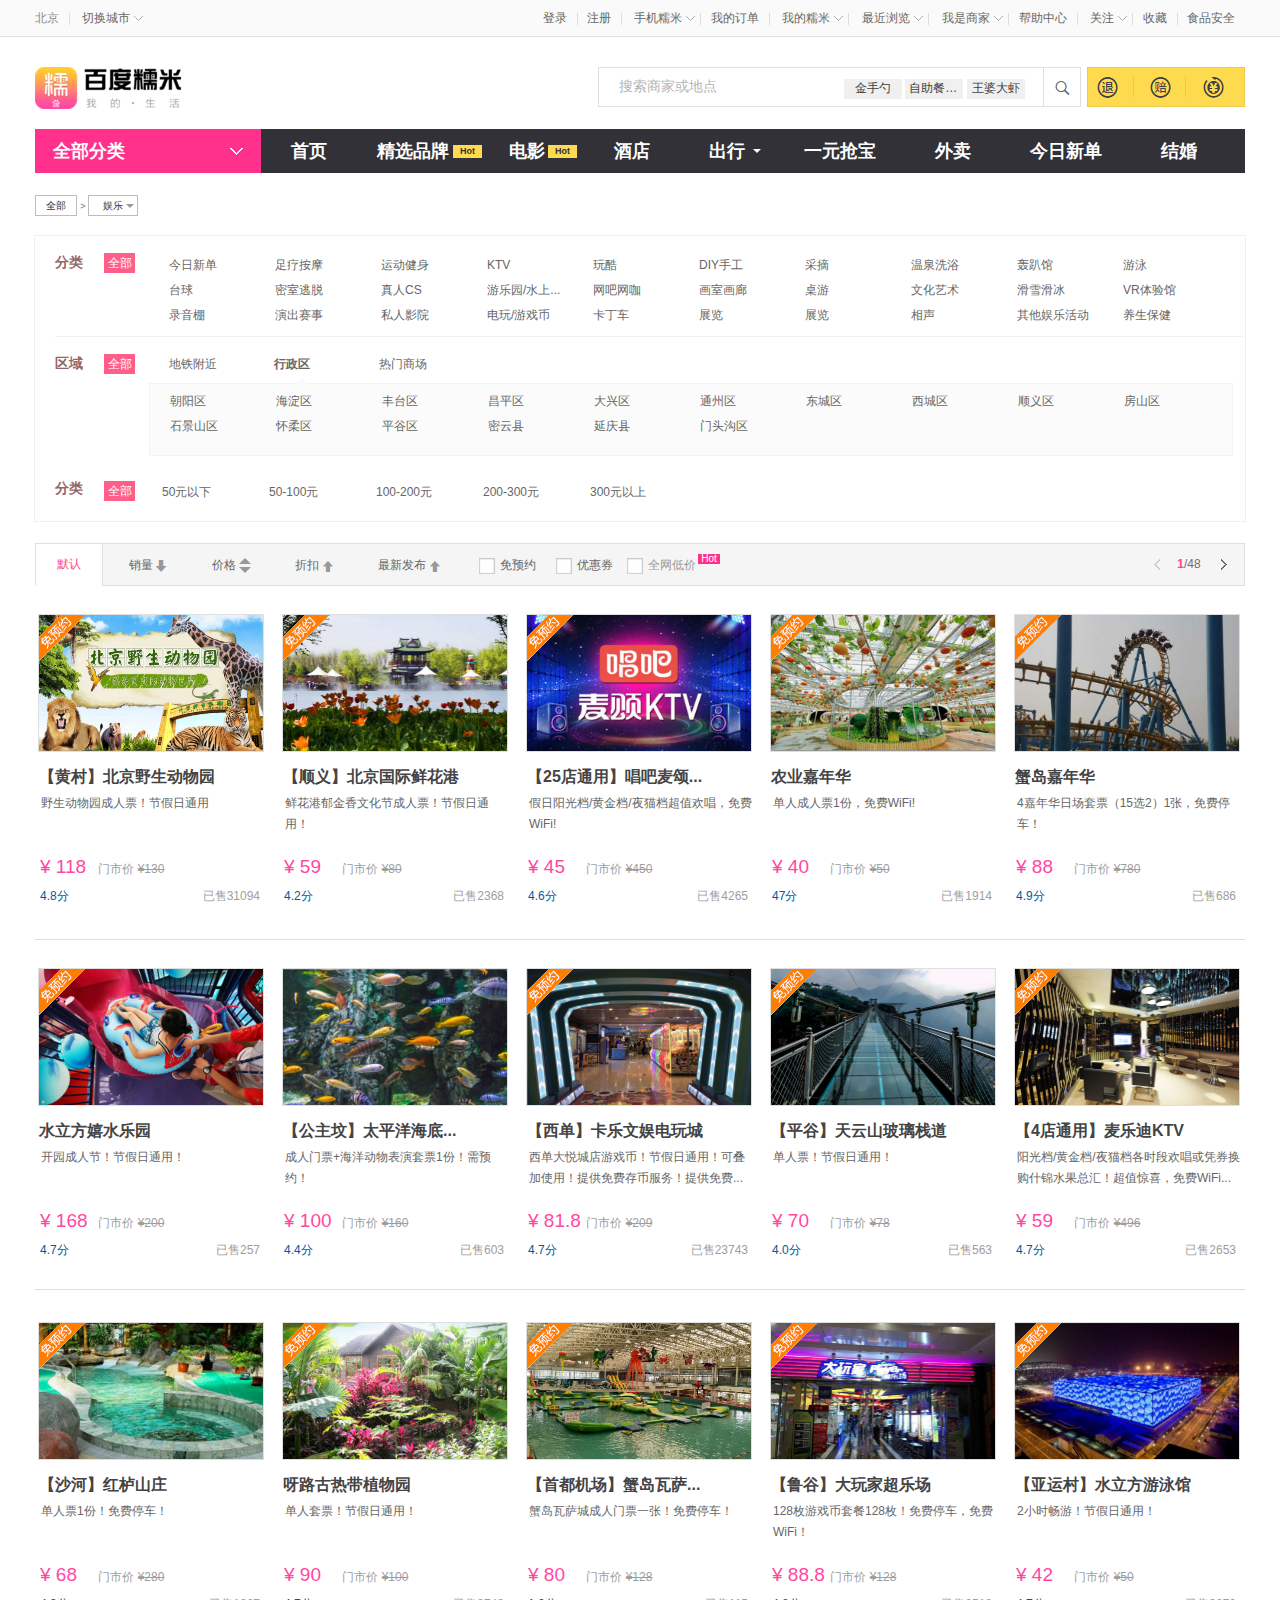
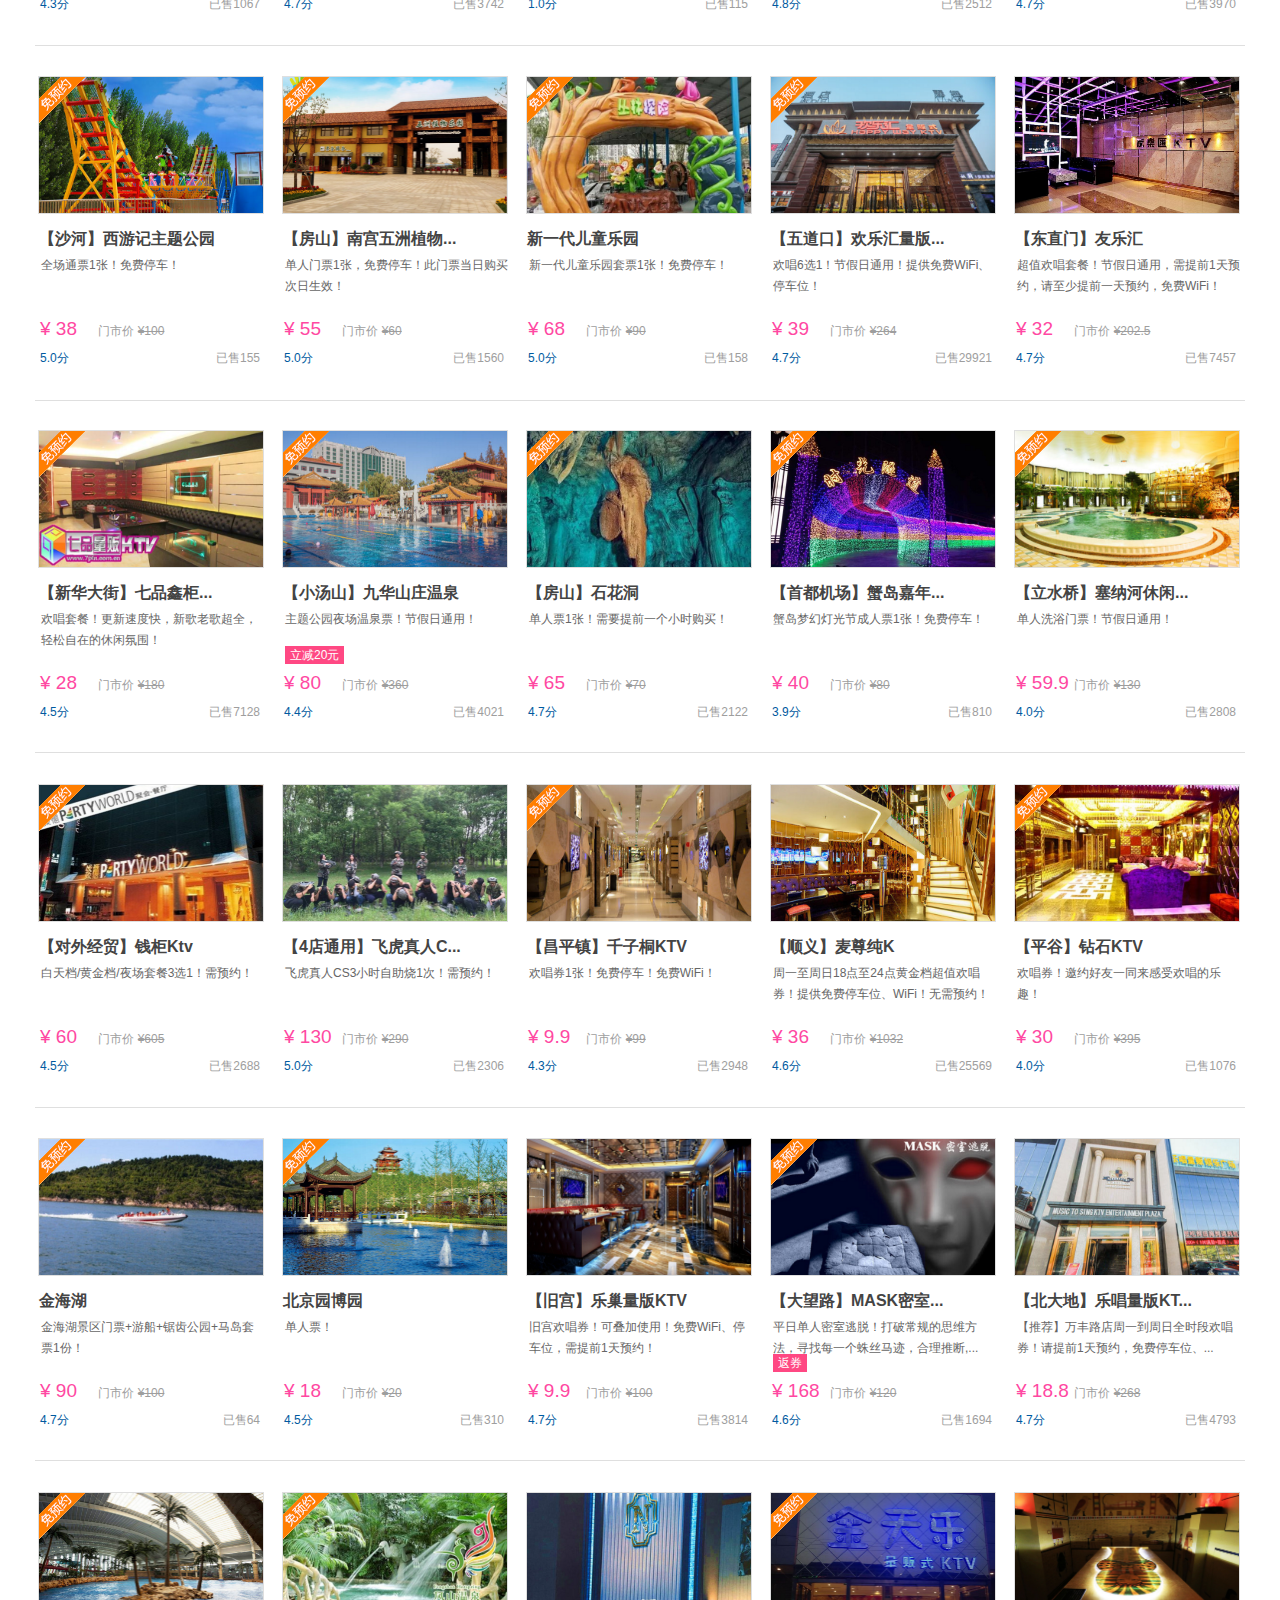
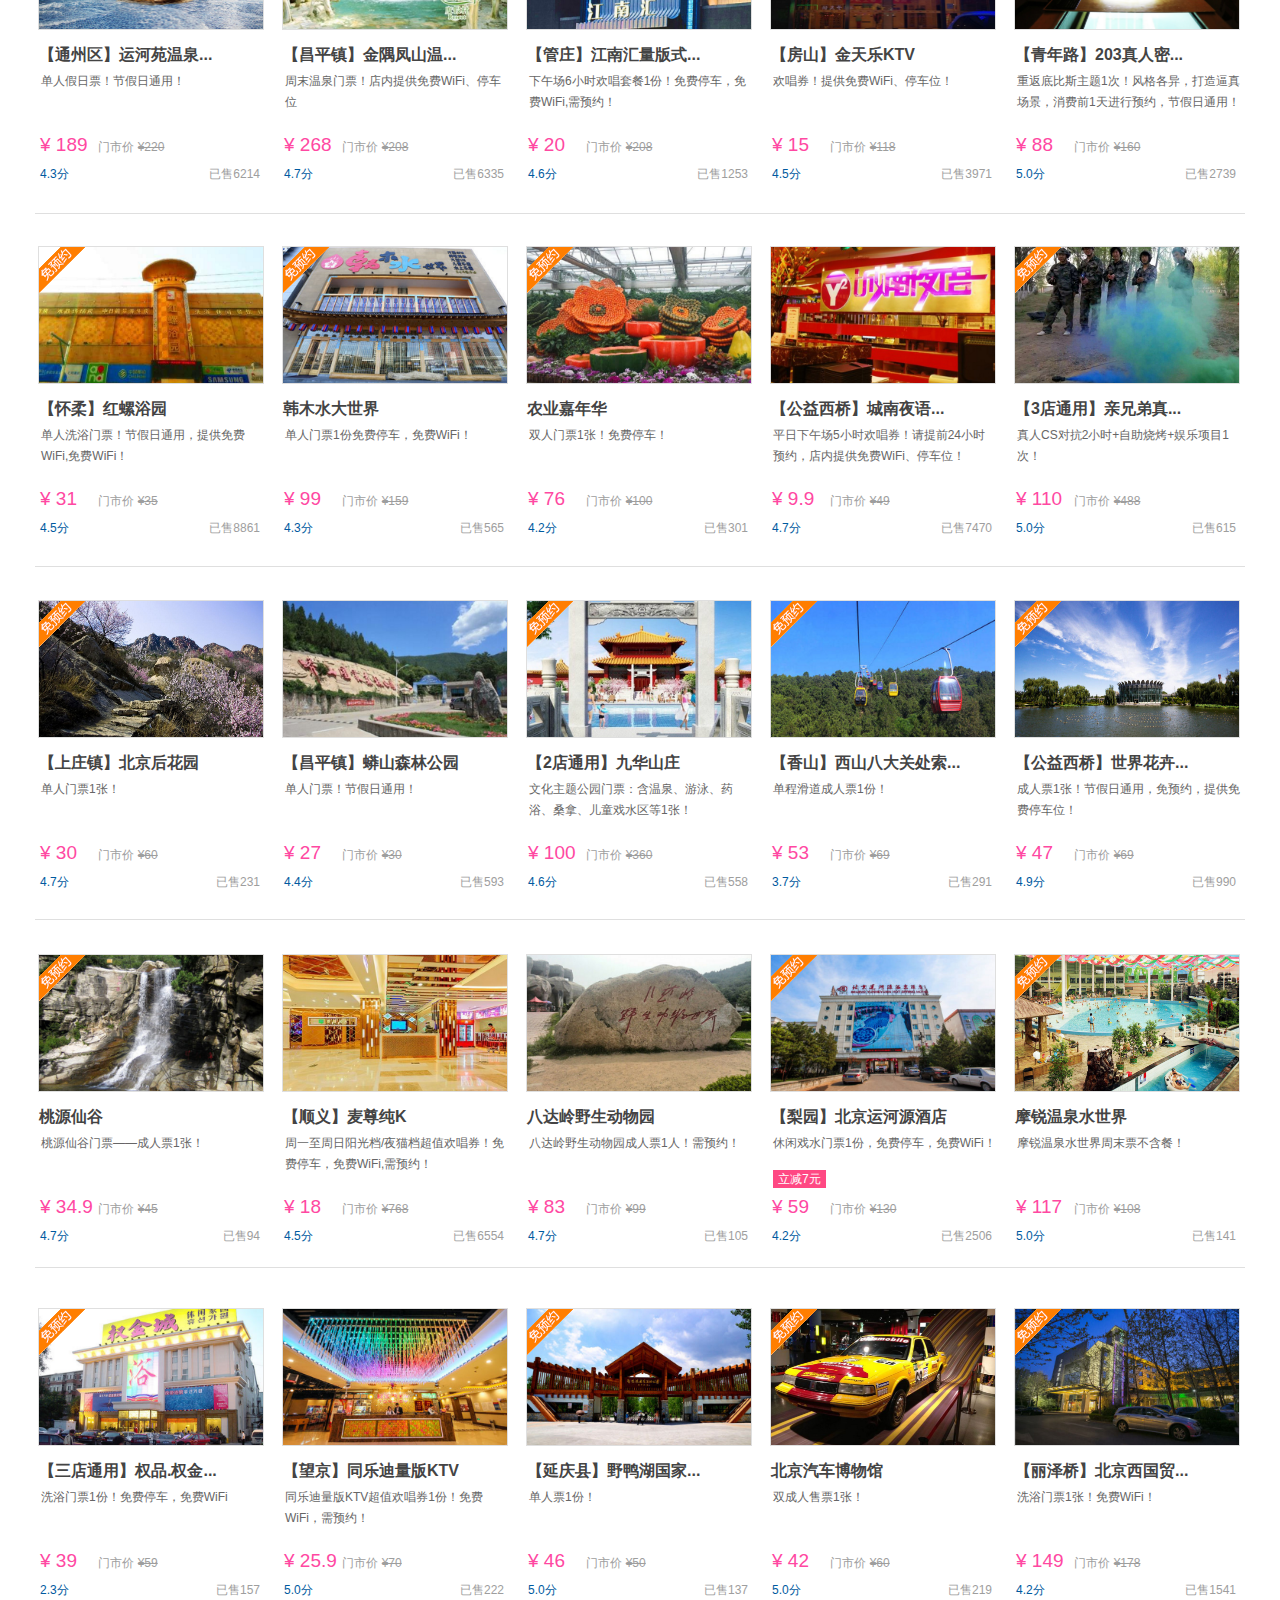
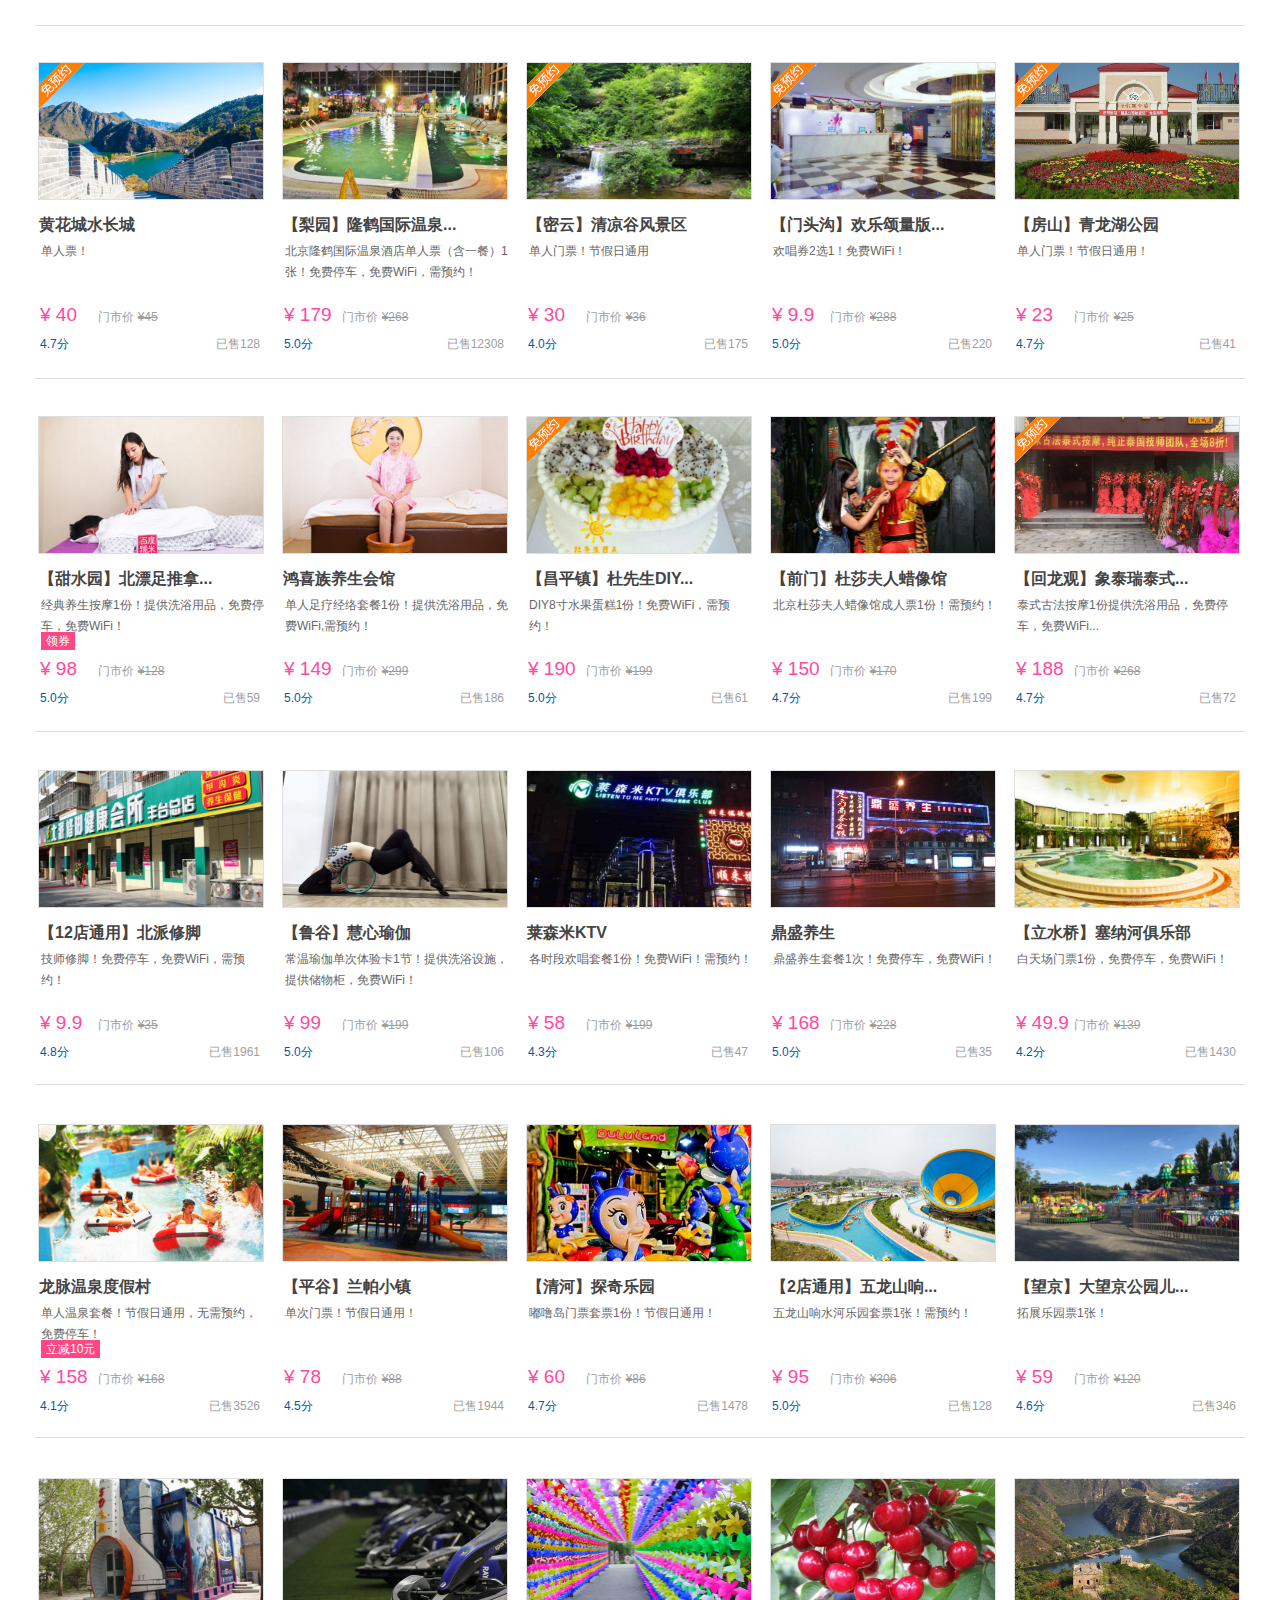
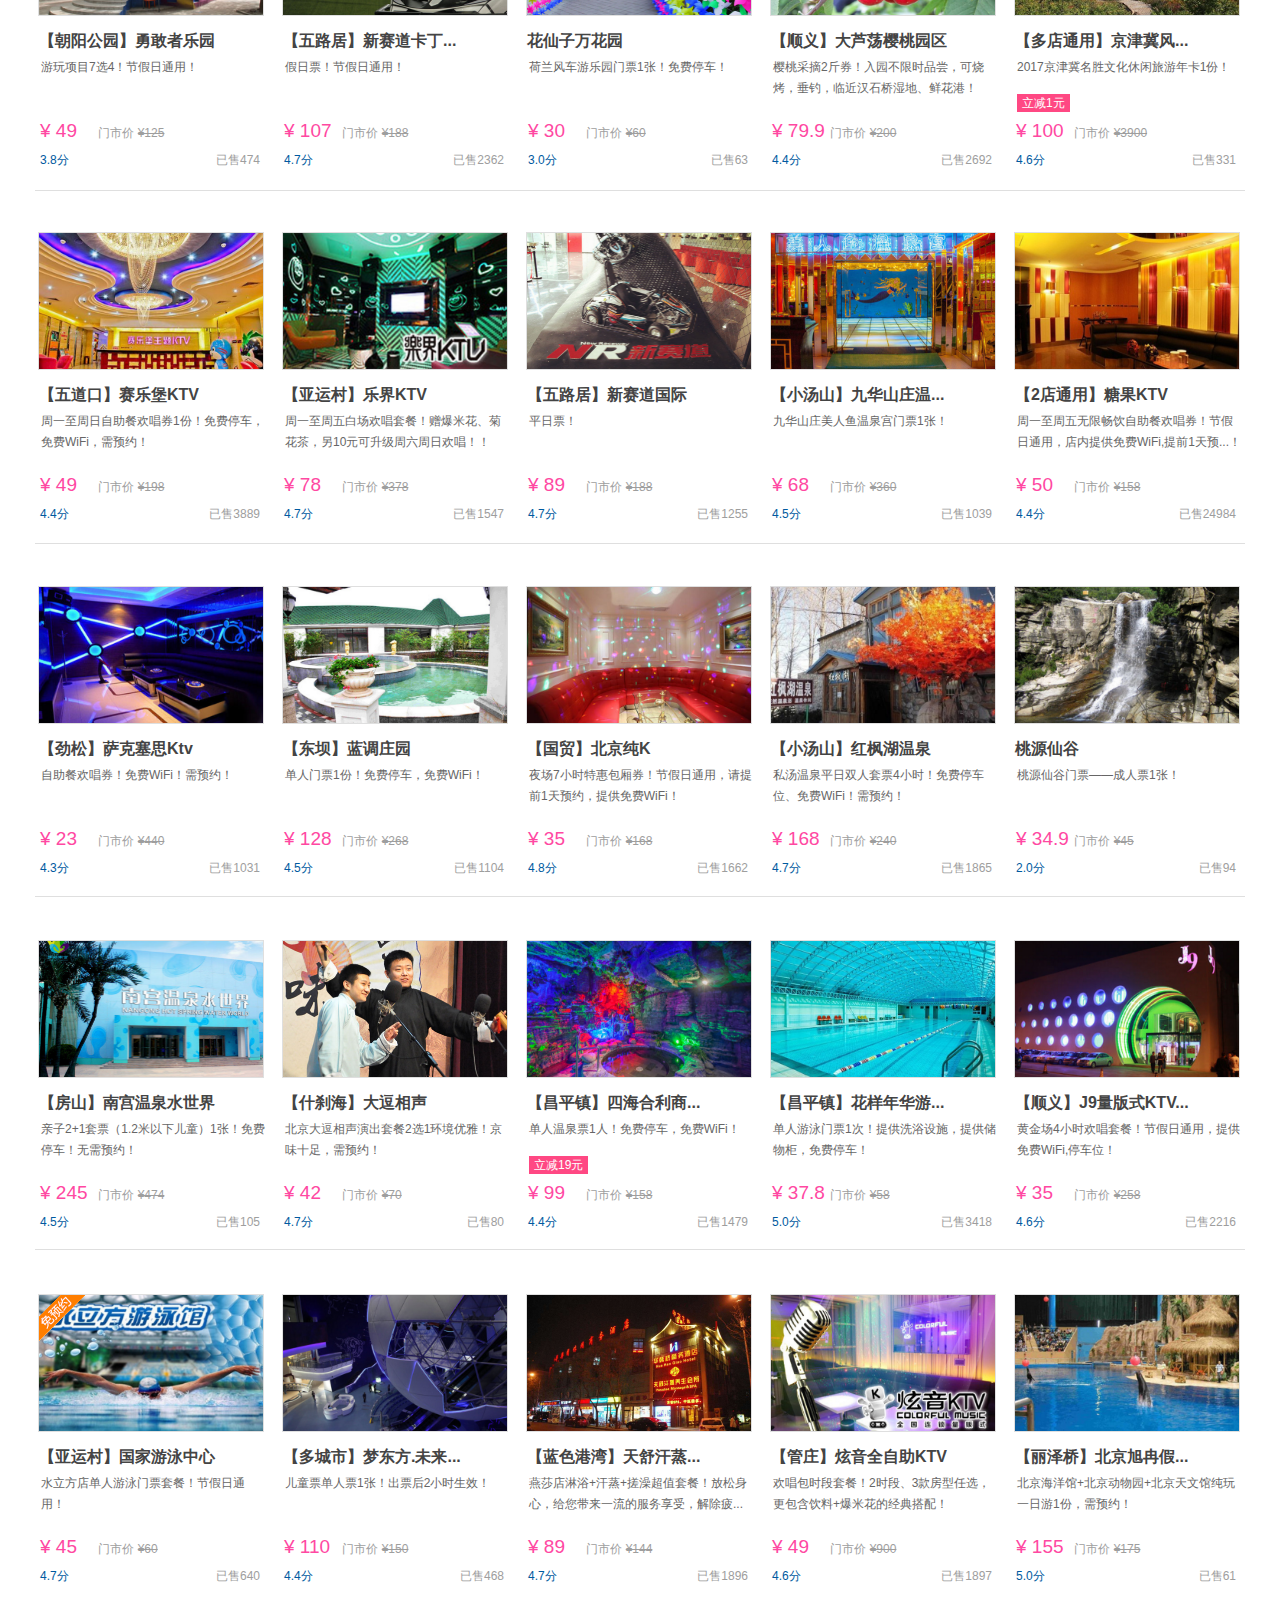
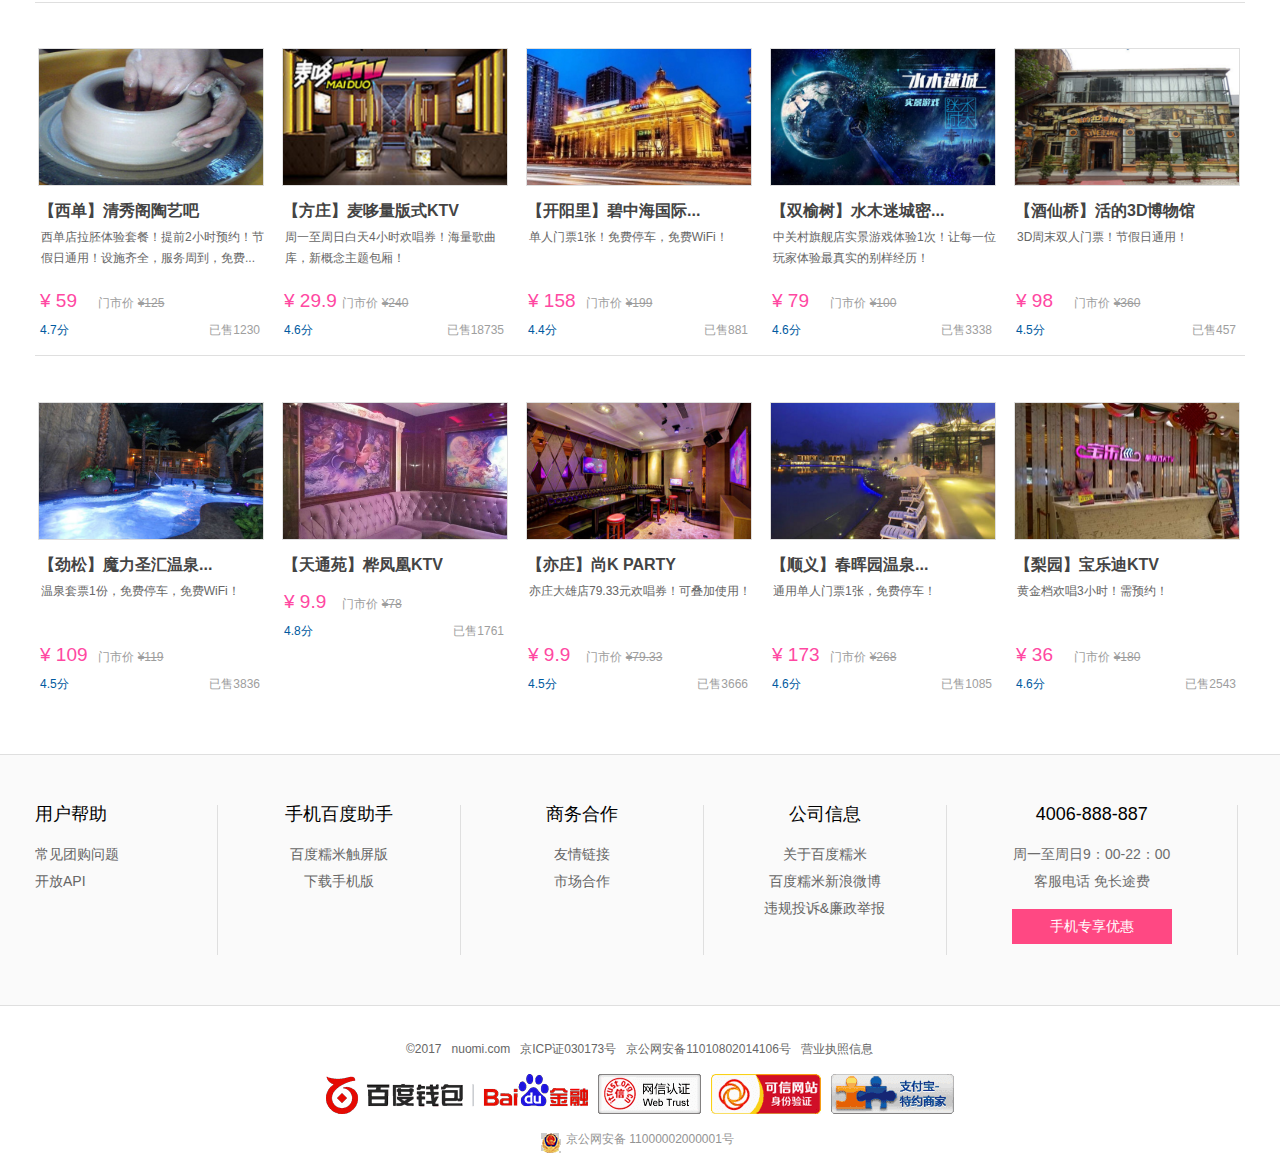
<file: list.html>
<!DOCTYPE html>
<html lang="en">
<head>
	<meta charset="UTF-8">
	<title>百度糯米主页</title>
	<link rel="stylesheet" href="css/list.css">
	<link rel="stylesheet" href="css/common.css">
	<link rel="stylesheet" href="css/reset.css">
	<link rel="stylesheet" href="css/header2.css">
	<link rel="stylesheet" href="css/footer.css">
	<base target="_blank">
</head>
<body>
<!---顶部的导航   start-->
	<div class="topbox ">
		<div class="top sec1210">
			<div class="basic fl">
				<ul>
					<li>
						北京
						<i class="kong-left"></i>
						<i class="vertical-line"></i>
					</li>
					<li class="toggleli">
						<a class="togglea" href="https://www.nuomi.com/pcindex/main/changecity">
							切换城市
							<i class="icon-tri"></i>
						</a>
						<div class="togglemenu1">
							<h3>热门城市</h3>
							<ul>
								<li><a href="https://bj.nuomi.com/">北京</a>
								</li>
								<li><a href="https://sh.nuomi.com/">上海</a></li>
								<li><a href="https://gz.nuomi.com/">广州</a></li>
								<li><a href="https://sz.nuomi.com/">深圳</a></li>
								<li><a href="https://tj.nuomi.com/">天津</a></li>
								<li><a href="https://hz.nuomi.com/">杭州</a></li>
								<li><a href="https://xa.nuomi.com/">西安</a></li>
								<li><a href="https://cd.nuomi.com/">成都</a></li>
								<li><a href="https://zz.nuomi.com/">郑州</a></li>
								<li><a href="https://xm.nuomi.com/">厦门</a></li>
								<li><a href="https://qd.nuomi.com/">青岛</a></li>
								<li><a href="https://ty.nuomi.com/">太原</a></li>
								<li><a href="https://cq.nuomi.com/">重庆</a></li>
								<li><a href="https://wh.nuomi.com/">武汉</a></li>
								<li><a href="https://nj.nuomi.com/">南京</a></li>
								<li><a href="https://sy.nuomi.com/">沈阳</a></li>
								<li><a href="https://jn.nuomi.com/">济南</a></li>
								<li><a href="https://hrb.nuomi.com/">哈尔滨</a></li>
							</ul>
								<a class="more-city" href="https://www.nuomi.com/pcindex/main/changecity">更多城市</a>
						</div>
					</li>
				</ul>
			</div>
			<div class="user fr">
				<ul>
					<li>
						<a href="https://www.nuomi.com/pclogin/main/loginpage?u=https%3A%2F%2Fbj.nuomi.com%2F%3Flf%3D1%26ipd%3Dhy">
							登录
							<i class="kong-left"></i>
							<i class="vertical-line"></i>
						</a>
					</li>
					<li>
						<a href="https://passport.baidu.com/v2/?reg&tpl=nuomi&color=pink&u=https%3A%2F%2Fbj.nuomi.com%2F%3Flf%3D1%26ipd%3Dhy">
							<i class="kong-right"></i>
							注册
							<i class="kong-left"></i>
							<i class="vertical-line"></i>
						</a>
					</li>
					<li class="toggleli">
						<a class="togglea" href="https://d.nuomi.com/?1009764s">
							手机糯米
							<i class="icon-tri"></i>
							<i class="vertical-line"></i>
						</a>
						<div class="togglemenu2">
							<a href="https://d.nuomi.com/?1009764s">
								<img src="images/discount-img.png" alt="">
							</a>
						</div>
					</li>
					<li>
						<a href="https://www.nuomi.com/pclogin/main/loginpage?u=http%3A%2F%2Fwww.nuomi.com%2Fuc%2Forder%2Forder%3Fstatus%3Dall%26_%3D1491921430">
							<i class="kong-right"></i>
							我的订单
							<i class="vertical-line"></i>
							<i class="kong-left"></i>
						</a>
					</li>
					<li class="toggleli">
						<a class="togglea" href="https://www.nuomi.com/pclogin/main/loginpage?u=http%3A%2F%2Fwww.nuomi.com%2Fuc%2Forder%2Forder%3Fstatus%3Dall">
							我的糯米
							<i class="icon-tri"></i>
							<i class="vertical-line"></i>
						</a>
						<div class="togglemenu3">
							<ul>
								<li><a href="https://www.nuomi.com/pclogin/main/loginpage?u=http%3A%2F%2Fwww.nuomi.com%2Fuc%2Forder%2Forder%3Fstatus%3Dall">我的订单</a></li>
								<li><a href="https://www.nuomi.com/pclogin/main/loginpage?u=http%3A%2F%2Fwww.nuomi.com%2Fuc%2Forder%2Forder%3Fstatus%3Dall">选座订单</a></li>
								<li><a href="https://www.nuomi.com/pclogin/main/loginpage?u=http%3A%2F%2Fwww.nuomi.com%2Fuc%2Forder%2Forder%3Fstatus%3Dall">我的收藏</a></li>
								<li><a href="https://www.nuomi.com/pclogin/main/loginpage?u=http%3A%2F%2Fwww.nuomi.com%2Fuc%2Forder%2Forder%3Fstatus%3Dall">我的评价</a></li>
								<li><a href="https://www.nuomi.com/pclogin/main/loginpage?u=http%3A%2F%2Fwww.nuomi.com%2Fuc%2Forder%2Forder%3Fstatus%3Dall">我的余额</a></li>
								<li><a href="https://www.nuomi.com/pclogin/main/loginpage?u=http%3A%2F%2Fwww.nuomi.com%2Fuc%2Forder%2Forder%3Fstatus%3Dall">我的优惠券</a></li>
								<li><a href="https://www.nuomi.com/pclogin/main/loginpage?u=http%3A%2F%2Fwww.nuomi.com%2Fuc%2Forder%2Forder%3Fstatus%3Dall">账户设置</a></li>
								<li><a href="https://www.nuomi.com/pclogin/main/loginpage?u=http%3A%2F%2Fwww.nuomi.com%2Fuc%2Forder%2Forder%3Fstatus%3Dall">我的百度</a></li>
							</ul>
						</div>
					</li>
					<li class="toggleli">
						<a class="togglea" href="https://bj.nuomi.com/?lf=1&ipd=hy#">
							最近浏览
							<i class="icon-tri"></i>
							<i class="vertical-line"></i>
						</a>
						<div class="togglemenu4">
								暂无浏览记录
						</div>
					</li>
					<li class="toggleli">
						<a class="togglea" href="https://bj.nuomi.com/?lf=1&ipd=hy#">
							我是商家
							<i class="icon-tri"></i>
							<i class="vertical-line"></i>
						</a>
						<div class="togglemenu3">
							<ul>
								<li><a href="https://mct.y.nuomi.com/login?fromu=https%3A%2F%2Fmct.y.nuomi.com%2F">商户中心</a></li>
								<li><a href="https://mct.y.nuomi.com/sc/pc/guide/guideFlow?page=true">我想合作</a></li>
							</ul>
						</div>
					</li>
					<li>
						<a href="http://www.nuomi.com/help">
							<i class="kong-right"></i>
							帮助中心
							<i class="kong-left"></i>
							<i class="vertical-line"></i>
						</a>
					</li>
					<li class="toggleli">
						<a class="togglea" href="https://bj.nuomi.com/?lf=1&ipd=hy#">
							关注
							<i class="icon-tri"></i>
							<i class="vertical-line"></i>
						</a>
						<div class="togglemenu6">
								<img src="images/public-img.png" alt="">
						</div>
					</li>
					<li>
						<a href="https://bj.nuomi.com/?lf=1&ipd=hy#">
							<i class="kong-right"></i>
							收藏
							<i class="kong-left"></i>
							<i class="vertical-line"></i>
						</a>
					</li>
					<li>
						<a href="https://www.nuomi.com/pcindex/about/foodsafe">
							<i class="kong-right"></i>
							食品安全
							<i class="kong-left"></i>
						</a>
					</li>
				</ul>
			</div>
		</div>
	</div>
<!---顶部的导航   -end-->


<!---logo   start-->
	<div class="logo sec1210" id="navbar">
		<div class="logobox fl">
			<a href="https://bj.nuomi.com/?lf=1&ipd=hy"><img src="images/new-logo.png" alt=""></a>
		</div>
		<div class="searchbox fl">
			<form action="">
				<input class="fl" type="text" value="搜索商家或地点"/>
				<ul>
					<li><a href="https://bj.nuomi.com/search?k=%E9%87%91%E6%89%8B%E5%8B%BA&rid=e5196950f1b9772ea4c2772091c735ed">金手勺</a></li>
					<li><a href="https://www.nuomi.com/search?k=%E8%87%AA%E5%8A%A9%E9%A4%90%E6%99%9A%E9%A4%90&rid=7b5cdcca33d9d70c3455ca78e37763eb">自助餐晚餐</a></li>
					<li><a href="https://www.nuomi.com/search?k=%E7%8E%8B%E5%A9%86%E5%A4%A7%E8%99%BE&rid=3d9c0ca85256973e00afe75dbeebbbeb">王婆大虾</a></li>
				</ul>
					<button>
						<i></i>
					</button>
			</form>
		</div>
		<div class="promise fr">
			<ul>
				<li class="promise-img-box1">
					<a href="https://www.nuomi.com/pcindex/about/promise">
						<i></i>
						<b class="line"></b>
					</a>
					<div class="promisemenu1">
						未消费，随便退！
					</div>
					<em class="icon-triout">
	                    <em class="icon-triin"></em>
	                </em>
				</li>
				<li class="promise-img-box2">
					<a href="https://www.nuomi.com/pcindex/about/promise">
						<i></i>
						<b class="line"></b>
					</a>
					<div class="promisemenu2">
						消费不满意先行赔付！
					</div>
					<em class="icon-triout">
	                    <em class="icon-triin"></em>
	                </em>
				</li>
				<li class="promise-img-box3">
					<a href="https://www.nuomi.com/pcindex/about/promise">
						<i></i>
					</a>
					<div class="promisemenu3">
						过期自动退！
					</div>
					<em class="icon-triout">
	                    <em class="icon-triin"></em>
	                </em>
				</li>
			</ul>
		</div>
	</div>
<!---logo   end-->


<!---全部分类   start-->
	<div class="nav sec1210">
		<div class="navbox">
			<div class="catebox fl" id="catebox">
				<h2>
					<a href="">全部分类</a>
					<i></i>
				</h2>
				<ul class="categroy" id="cateitemlist">
					<li class="cateitem">
						<div class="level1">
							<a class="fl fs-16 cur" href="https://bj.nuomi.com/326">美食</a>
							<span class="fr">
								<a href="https://t10.nuomi.com/pc/t10/index">精选品牌</a>
								<a href="https://bj.nuomi.com/380">小吃快餐</a>
							</span>
						</div>
						<div class="level2">
							<dl>
								<dt><a href="https://bj.nuomi.com/?lf=1&ipd=hy#">热门分类</a></dt>
								<dd><a class="cur c-peach" href="https://t10.nuomi.com/pc/t10/index">精选品牌</a>|</dd>
								<dd><a href="https://bj.nuomi.com/327">其他美食</a>|</dd>
								<dd><a href="https://bj.nuomi.com/364">火锅</a>|</dd>
								<dd><a href="https://bj.nuomi.com/380">小吃快餐</a>|</dd>
								<dd><a href="https://bj.nuomi.com/392">自助餐</a>|</dd>
								<dd><a href="https://bj.nuomi.com/439">海鲜</a>|</dd>
								<dd><a href="https://bj.nuomi.com/460">烧烤烤肉</a></dd>
								<dd><a class="cur" href="https://bj.nuomi.com/690">干锅/香锅</a>|</dd>
								<dd><a href="https://bj.nuomi.com/880">甜品</a>|</dd>
								<dd><a href="https://bj.nuomi.com/881">蛋糕</a>|</dd>
								<dd><a href="https://bj.nuomi.com/954">咖啡</a>|</dd>
								<dd><a href="https://bj.nuomi.com/2016">婚宴</a>|</dd>
								<dd><a href="https://bj.nuomi.com/2049">夏日饮品</a>|</dd>
								<dd><a href="https://bj.nuomi.com/2050">小龙虾</a>|</dd>
								<dd><a href="https://bj.nuomi.com/2051">酒吧</a></dd>
								<dd><a class="cur" href="https://bj.nuomi.com/2052">粥店</a>|</dd>
								<dd><a href="https://bj.nuomi.com/1000002">今日新单</a>|</dd>
							</dl>
							<dl class="bor-top mt13">
								<dt><a href="https://bj.nuomi.com/?lf=1&ipd=hy#">中国菜</a></dt>
								<dd><a class="cur" href="https://bj.nuomi.com/388">粤菜</a>|</dd>
								<dd><a href="https://bj.nuomi.com/393">川湘菜</a>|</dd>
								<dd><a href="https://bj.nuomi.com/424">江浙菜</a>|</dd>
								<dd><a href="https://bj.nuomi.com/450">北京菜</a>|</dd>
								<dd><a href="https://bj.nuomi.com/451">新疆菜</a>|</dd>
								<dd><a href="https://bj.nuomi.com/504">东北菜</a>|</dd>
								<dd><a href="https://bj.nuomi.com/509">云贵菜</a></dd>
								<dd><a class="cur" href="https://bj.nuomi.com/652">鲁菜</a>|</dd>
								<dd><a href="https://bj.nuomi.com/653">西北菜</a>|</dd>
								<dd><a href="https://bj.nuomi.com/655">素食</a>|</dd>
								<dd><a href="https://bj.nuomi.com/692">创意菜/私房菜</a>|</dd>
								<dd><a href="https://bj.nuomi.com/696">台湾菜/客家菜</a>|</dd>
								<dd><a href="https://bj.nuomi.com/874">徽菜</a>|</dd>
								<dd><a href="https://bj.nuomi.com/878">烤鱼</a>|</dd>
								<dd><a class="cur" href="https://bj.nuomi.com/883">烤鸭</a>|</dd>
								<dd><a href="https://bj.nuomi.com/884">麻辣烫/冒菜</a>|</dd>
								<dd><a href="https://bj.nuomi.com/962">中餐/家常菜</a></dd>
							</dl>
							<dl class="bor-top mt13">
								<dt><a href="https://bj.nuomi.com/?lf=1&ipd=hy#">外国菜</a></dt>
								<dd><a class="cur" href="https://bj.nuomi.com/389">日本料理</a>|</dd>
								<dd><a href="https://bj.nuomi.com/390">东南亚菜</a>|</dd>
								<dd><a href="https://bj.nuomi.com/391">西餐</a></dd>
							</dl>
						</div>
					</li>
					<li class="cateitem">
						<div class="level1">
							<a class="fl fs-16 cur" href="https://dianying.nuomi.com/">电影</a>
							<span class="fr">
								<a href="https://dianying.nuomi.com/cinema">在线订座</a>
							</span>
						</div>
						<div class="level2">
							<dl>
								<dt><a href="https://bj.nuomi.com/?lf=1&ipd=hy#">热门影片</a></dt>
								<dd><a class="cur" href="https://dianying.nuomi.com/movie/detail?movieId=94866">速度与激情8</a>|</dd>
								<dd><a href="https://dianying.nuomi.com/movie/detail?movieId=63021">攻壳机动队</a>|</dd>
								<dd><a href="https://dianying.nuomi.com/movie/detail?movieId=63039">金刚：骷髅岛</a>|</dd>
								<dd><a href="https://dianying.nuomi.com/movie/detail?movieId=10101">嫌疑人x的献身</a>|</dd>
								<dd><a href="https://dianying.nuomi.com/movie/detail?movieId=94863">非凡任务</a></dd>
								<dd><a class="cur" href="https://dianying.nuomi.com/movie/detail?movieId=93245">大话西游之大圣娶亲</a>|</dd>
								<dd><a href="https://dianying.nuomi.com/movie/detail?movieId=63031">美女与野兽</a>|</dd>
								<dd><a href="https://dianying.nuomi.com/movie/detail?movieId=94887">绑架者</a></dd>
							</dl>
							<dl class="bor-top mt13">
								<dt><a href="https://bj.nuomi.com/?lf=1&ipd=hy#">热门院线</a></dt>
								<dd><a class="cur" href="https://dianying.nuomi.com/cinema/cinemadetail?cinemaId=148">星美国际影城（北京金...</a>|</dd>
								<dd><a href="https://dianying.nuomi.com/cinema/cinemadetail?cinemaId=161">星美国际影城（北京分...</a>|</dd>
								<dd><a href="https://dianying.nuomi.com/cinema/cinemadetail?cinemaId=33">北京耀莱成龙国际...</a></dd>
								<dd><a class="cur" href="https://dianying.nuomi.com/cinema/cinemadetail?cinemaId=137">北京嘉华国际影城（学...</a>|</dd>
								<dd><a href="https://dianying.nuomi.com/cinema/cinemadetail?cinemaId=8481">天幕新彩云国际影城...</a>|</dd>
								<dd><a href="https://dianying.nuomi.com/cinema/cinemadetail?cinemaId=3467">北京沃美影城（常营店</a></dd>
								<dd><a class="cur" href="https://dianying.nuomi.com/cinema/cinemadetail?cinemaId=268">美甲欢乐影城（中关村...</a>|</dd>
								<dd><a href="https://dianying.nuomi.com/cinema/cinemadetail?cinemaId=335">首都电影院（西单店）</a>|</dd>
								<dd><a href="https://dianying.nuomi.com/cinema/cinemadetail?cinemaId=12">中影国际影城北京昌...</a></dd>
								<dd><a class="cur" href="https://dianying.nuomi.com/cinema/cinemadetail?cinemaId=8474">幸福蓝海国际影城（...</a></dd>
							</dl>
						</div>
					</li>
					<li class="cateitem">
						<div class="level1">
							<a class="fl fs-16 cur" href="https://bj.nuomi.com/320">休闲娱乐</a>
							<span class="fr">
								<a href="https://bj.nuomi.com/341">KTV</a>
								<a href="https://bj.nuomi.com/338">温泉洗浴</a>
							</span>
						</div>
						<div class="level2">
							<dl class="mt13">
								<dd><a class="cur" href="https://bj.nuomi.com/338">温泉洗浴</a>|</dd>
								<dd><a href="https://bj.nuomi.com/341">KTV</a>|</dd>
								<dd><a href="https://bj.nuomi.com/347">足疗按摩</a>|</dd>
								<dd><a href="https://bj.nuomi.com/349">文化艺术</a>|</dd>
								<dd><a href="https://bj.nuomi.com/700">采摘</a>|</dd>
								<dd><a href="https://bj.nuomi.com/891">私人影院</a>|</dd>
								<dd><a href="https://bj.nuomi.com/895">桌游</a></dd>
								<dd><a class="cur" href="https://bj.nuomi.com/896">电玩/游戏币</a>|</dd>
								<dd><a href="https://bj.nuomi.com/897">DIY手工</a>|</dd>
								<dd><a href="https://bj.nuomi.com/898">密室逃脱</a>|</dd>
								<dd><a href="https://bj.nuomi.com/899">真人CS</a>|</dd>
								<dd><a href="https://bj.nuomi.com/900">卡丁车</a>|</dd>
								<dd><a href="https://bj.nuomi.com/901">其他娱乐活动</a></dd>
								<dd><a class="cur" href="https://bj.nuomi.com/911">游泳</a>|</dd>
								<dd><a href="https://bj.nuomi.com/911">滑雪/滑冰</a></dd>
							</dl>
							<dl>
								<dd><a class="cur" href="https://bj.nuomi.com/919">养生保健</a>|</dd>
								<dd><a href="https://bj.nuomi.com/920">游乐园/水上乐园</a>|</dd>
								<dd><a href="https://bj.nuomi.com/922">录音棚</a>|</dd>
								<dd><a href="https://bj.nuomi.com/952">运动健身</a>|</dd>
								<dd><a href="https://bj.nuomi.com/953">演出赛事</a>|</dd>
								<dd><a href="https://bj.nuomi.com/2024">轰趴馆</a></dd>
								<dd><a class="cur" href="https://bj.nuomi.com/2152">网吧网咖</a>|</dd>
								<dd><a href="https://bj.nuomi.com/2153">VR体验馆</a>|</dd>
								<dd><a href="https://bj.nuomi.com/2154">玩酷</a></dd>
								<dd><a href="https://bj.nuomi.com/2155">画室画廊</a>|</dd>
								<dd><a href="https://bj.nuomi.com/2156">展览</a>|</dd>
								<dd><a href="https://bj.nuomi.com/2157">台球</a>|</dd>
								<dd><a class="mr25" href="https://bj.nuomi.com/2206">展览</a></dd>
								<dd><a class="cur" href="https://bj.nuomi.com/2227">相声</a>|</dd>
								<dd><a href="https://bj.nuomi.com/1000003">今日新单</a></dd>
							</dl>
						</div>
					</li>
					<li class="cateitem">
						<div class="level1">
							<a class="fl fs-16 cur" href="https://huodong.nuomi.com/actshow/mobile/common/short/yyqb_activity_pc">一元抢宝</a>
							<span class="fr">
								<a href="https://huodong.nuomi.com/actshow/mobile/common/short/yyqb_activity_pc">苹果手机</a>
								<a href="https://huodong.nuomi.com/actshow/mobile/common/short/yyqb_activity_pc">小米</a>
							</span>
						</div>
					</li>
					<li class="cateitem">
						<div class="level1">
							<a class="fl fs-16 cur" href="https://bj.nuomi.com/316">生活服务</a>
							<span class="fr">
								<a href="https://bj.nuomi.com/956">丽人</a>
								<a href="https://bj.nuomi.com/703">配镜</a>
							</span>
						</div>
						<div class="level2">
							<dl class="mt13">
								<dd><a class="cur" href="https://bj.nuomi.com/367">宠物服务</a>|</dd>
								<dd><a href="https://bj.nuomi.com/375">教育培训</a>|</dd>
								<dd><a href="https://bj.nuomi.com/428">儿童摄影</a>|</dd>
								<dd><a href="https://bj.nuomi.com/459">口腔</a>|</dd>
								<dd><a href="https://bj.nuomi.com/540">其他生活服务</a>|</dd>
								<dd><a href="https://bj.nuomi.com/565">婚纱摄影</a></dd>
								<dd><a class="cur" href="https://bj.nuomi.com/614">个性写真</a>|</dd>
								<dd><a href="https://bj.nuomi.com/670">体验</a>|</dd>
								<dd><a href="https://bj.nuomi.com/702">亲子</a>|</dd>
								<dd><a href="https://bj.nuomi.com/703">配镜</a>|</dd>
								<dd><a href="https://bj.nuomi.com/704">服装定制</a>|</dd>
								<dd><a href="https://bj.nuomi.com/705">洗衣</a>|</dd>
								<dd><a href="https://bj.nuomi.com/709">婚庆服务</a></dd>
								<dd><a class="cur" href="https://bj.nuomi.com/875">本地购物</a>|</dd>
								<dd><a href="https://bj.nuomi.com/923">照片服务</a></dd>
							</dl>
							<dl>
								<dd><a class="cur" href="https://bj.nuomi.com/924">照片冲印</a>|</dd>
								<dd><a href="https://bj.nuomi.com/927">家政服务</a>|</dd>
								<dd><a href="https://bj.nuomi.com/930">鲜花</a>|</dd>
								<dd><a href="https://bj.nuomi.com/931">充值服务</a>|</dd>
								<dd><a href="https://bj.nuomi.com/956">丽人</a>|</dd>
								<dd><a href="https://bj.nuomi.com/2001">药品</a>|</dd>
								<dd><a href="https://bj.nuomi.com/2002">保健品</a></dd>
								<dd><a class="cur" href="https://bj.nuomi.com/2003">医疗器械</a>|</dd>
								<dd><a href="https://bj.nuomi.com/2008">旅拍婚纱</a>|</dd>
								<dd><a href="https://bj.nuomi.com/2013">美瞳</a></dd>
								<dd><a href="https://bj.nuomi.com/2014">婚纱礼服</a>|</dd>
								<dd><a href="https://bj.nuomi.com/2015">珠宝首饰</a>|</dd>
								<dd><a class="mr40" href="https://bj.nuomi.com/2017">绿植</a></dd>
								<dd><a class="cur" href="https://bj.nuomi.com/2018">皮质家具护理</a>|</dd>
								<dd><a  href="https://bj.nuomi.com/2019">维修</a></dd>
								<dd><a href="https://bj.nuomi.com/2020">家电维修</a>|</dd>
								<dd><a  href="https://bj.nuomi.com/2021">开锁</a>|</dd>
								<dd><a  href="https://bj.nuomi.com/2022">管道疏通</a>|</dd>
								<dd><a href="https://bj.nuomi.com/2025">家装设计</a></dd>
								<dd><a class="cur" href="https://bj.nuomi.com/2029">建材家居</a>|</dd>
								<dd><a  href="https://bj.nuomi.com/2030">搬家服务</a></dd>
								<dd><a href="https://bj.nuomi.com/2039">闪送超市</a>|</dd>
								<dd><a  href="https://bj.nuomi.com/2189">宠物狗</a>|</dd>
								<dd><a  href="https://bj.nuomi.com/2190">宠物猫</a>|</dd>
								<dd><a href="https://bj.nuomi.com/2191">花鸟鱼虫</a></dd>
								<dd><a class="cur" href="https://bj.nuomi.com/2192">宠物店服务</a>|</dd>
								<dd><a  href="https://bj.nuomi.com/2193">宠物用品食品</a></dd>
								<dd><a href="https://bj.nuomi.com/2194">其他宠物服务</a>|</dd>
								<dd><a  href="https://bj.nuomi.com/2195">皮衣护理</a>|</dd>
								<dd><a  class="mr25" href="https://bj.nuomi.com/2196">皮包护理</a></dd>
								<dd><a class="cur" href="https://bj.nuomi.com/2197">洗鞋</a>|</dd>
								<dd><a  href="https://bj.nuomi.com/2198">家装</a></dd>
								<dd><a href="https://bj.nuomi.com/2199">证件照</a>|</dd>
								<dd><a  href="https://bj.nuomi.com/2200">DIY台历</a>|</dd>
								<dd><a href="https://bj.nuomi.com/2201">海报制作</a>|</dd>
								<dd><a  href="https://bj.nuomi.com/2218">购物商场</a>|</dd>
								<dd><a  href="https://bj.nuomi.com/2232">送水送奶</a></dd>
								<dd><a class="cur" href="https://bj.nuomi.com/2233">家政保洁</a>|</dd>
								<dd><a  href="https://bj.nuomi.com/2234">体检口腔</a>|</dd>
								<dd><a  href="https://bj.nuomi.com/1000004">今日新单</a></dd>
							</dl>
						</div>
					</li>
					<li class="cateitem">
						<div class="level1">
							<a class="fl fs-16 cur" href="https://t.nuomi.com/">酒店</a>
							<span class="fr">
								<a href="https://t.nuomi.com/bj">北京</a>
								<a href="https://t.nuomi.com/sh">上海</a>
								<a href="https://t.nuomi.com/gz">广州</a>
							</span>
						</div>
					</li>
					<li class="cateitem">
						<div class="level1">
							<a class="fl fs-16 cur" href="https://v.nuomi.com/">本地生活</a>
							<span class="fr">
								<a href="https://v.nuomi.com/1000338">温泉洗浴</a>
								<a href="https://v.nuomi.com/1000700">采摘</a>
							</span>
						</div>
						<div class="level2">
							<dl class="mt13">
								<dd><a class="cur" href="https://v.nuomi.com/1000338">温泉洗浴</a>|</dd>
								<dd><a href="https://v.nuomi.com/1000700">采摘</a></dd>
							</dl>
						</div>
					</li>
					<li class="cateitem">
						<div class="level1">
							<a class="fl fs-16 cur" href="https://bj.nuomi.com/955">丽人</a>
							<span class="fr">
								<a href="https://bj.nuomi.com/646">美发</a>
								<a href="https://bj.nuomi.com/707">美容SPA</a>
								<a href="https://bj.nuomi.com/556">美甲</a>
							</span>
						</div>
						<div class="level2">
							<dl class="mt13">
								<dd><a class="cur" href="https://bj.nuomi.com/556">美甲</a>|</dd>
								<dd><a href="https://bj.nuomi.com/646">美发</a>|</dd>
								<dd><a href="https://bj.nuomi.com/707">美容SPA</a>|</dd>
								<dd><a href="https://bj.nuomi.com/925">化妆</a>|</dd>
								<dd><a href="https://bj.nuomi.com/926">其他丽人</a>|</dd>
								<dd><a href="https://bj.nuomi.com/2158">美睫</a>|</dd>
								<dd><a href="https://bj.nuomi.com/2159">瑜伽</a>|</dd>
								<dd><a class="mr25" href="https://bj.nuomi.com/2160">舞蹈</a></dd>
								<dd><a class="cur" href="https://bj.nuomi.com/2161">美瞳</a>|</dd>
								<dd><a href="https://bj.nuomi.com/2162">美足</a>|</dd>
								<dd><a href="https://bj.nuomi.com/2163">医疗美容</a>|</dd>
							</dl>
						</div>
					</li>
				</ul>
				<!-- <ul class="categroy" id="cateitemlist">
                    <li class="cateitem">
                        <div class="level1">
                            <a class="fl fs-14 " href="http://bj.meituan.com/category/meishi?mtt=1.index%2Ffloornew.nc.1.ix4sjulr" ">美食</a>
                             <b class="arrow-right fr"></b>
                            <span class="fr mr10">
                                <a href="http://bj.meituan.com/category/zizhucan?mtt=1.index%2Ffloornew.nc.2.ix4sqpx6" ">自助餐</a>
                                <a href="http://bj.meituan.com/category/daijinquan_meishi?mtt=1.index%2Ffloornew.nc.3.ix4sr1lw" ">代金券</a>  
                            </span>
                        </div>
                        <div class="level2">
                            <dl>
                                <dt><a href="http://bj.meituan.com/category/meishi?mtt=1.index%2Ffloornew.nc.4.ix4srfee" ">美食</a></dt>
                                <dd><a href="http://bj.meituan.com/category/daijinquan_meishi?mtt=1.index%2Ffloornew.nc.5.ix4srrgs" ">代金券</a></dd>
                                <dd><a href="http://bj.meituan.com/category/dangaotiandian?mtt=1.index%2Ffloornew.nc.6.ix4st9u0" ">甜点饮品</a></dd>
                                <dd><a class="c-orange" href="http://bj.meituan.com/category/huoguo?mtt=1.index%2Ffloornew.nc.7.ix4stlqo" ">火锅</a></dd>
                                <dd><a class="c-orange" href="http://bj.meituan.com/category/zizhucan?mtt=1.index%2Ffloornew.nc.8.ix4stxf0" ">自助餐</a></dd>
                                <dd><a href="http://bj.meituan.com/category/kuaican?mtt=1.index%2Ffloornew.nc.9.ix4su8s4" ">小吃快餐</a></dd>
                                <dd><a href="http://bj.meituan.com/category/ribenliaoli?mtt=1.index%2Ffloornew.nc.10.ix4suir9" ">日韩料理</a></dd>
                                <dd><a href="http://bj.meituan.com/category/xican?mtt=1.index%2Ffloornew.nc.11.ix4sus07" ">西餐</a></dd>
                                <dd><a href="http://bj.meituan.com/category/jucanyanqing?mtt=1.index%2Ffloornew.nc.12.ix4sv3cw" ">聚餐宴请</a></dd>
                                <dd><a href="http://bj.meituan.com/category/kaorou?mtt=1.index%2Ffloornew.nc.13.ix4svfc9" ">烧烤烤肉</a></dd>
                                <dd><a href="http://bj.meituan.com/category/dongbeicai?mtt=1.index%2Ffloornew.nc.14.ix4svpxz" ">东北菜</a></dd>
                                <dd><a href="http://bj.meituan.com/category/chuancai?mtt=1.index%2Ffloornew.nc.15.ix4sw3l2" ">川湘菜</a></dd>
                                <dd><a href="http://bj.meituan.com/category/jiangzhecai?mtt=1.index%2Ffloornew.nc.16.ix4swhe6" ">江浙菜</a></dd>
                                <dd><a href="http://bj.meituan.com/category/xiangguokaoyu?mtt=1.index%2Ffloornew.nc.17.ix4swu6u" ">香锅烤鱼</a></dd>
                                <dd><a href="http://bj.meituan.com/category/yuegangcai?mtt=1.index%2Ffloornew.nc.18.ix4sx5mw" ">粤港菜</a></dd>
                                <dd><a href="http://bj.meituan.com/category/shaokaokaochuan?mtt=1.index%2Ffloornew.nc.19.ix4sxmkj" ">中式烧烤/烤串</a></dd>
                                <dd><a href="http://bj.meituan.com/category/xibeicai?mtt=1.index%2Ffloornew.nc.20.ix4sxy33" ">西北菜</a></dd>
                            </dl>
                            <dl>
                                <dt><a href=""></a></dt>
                                <dd><a href="http://bj.meituan.com/category/kafeijiuba?mtt=1.index%2Ffloornew.nc.21.ix4sybim" ">咖啡酒吧茶馆</a></dd>
                                <dd><a href="http://bj.meituan.com/category/yunguicai?mtt=1.index%2Ffloornew.nc.22.ix4sytt4" ">云贵菜</a></dd>
                                <dd><a href="http://bj.meituan.com/category/dongnanya?mtt=1.index%2Ffloornew.nc.23.ix4sz92v" ">东南亚菜</a></dd>
                                <dd><a href="http://bj.meituan.com/category/haixian?mtt=1.index%2Ffloornew.nc.24.ix4szrs1" ">海鲜</a></dd>
                                <dd><a href="http://bj.meituan.com/category/sushi?mtt=1.index%2Ffloornew.nc.25.ix4t0891" ">素食</a></dd>
                                <dd><a href="http://bj.meituan.com/category/taiwancai?mtt=1.index%2Ffloornew.nc.26.ix4t0qqu" ">台湾/客家菜</a></dd>
                                <dd><a href="http://bj.meituan.com/category/chuangyicai?mtt=1.index%2Ffloornew.nc.27.ix4t14jj" ">创意菜</a></dd>
                                <dd><a href="http://bj.meituan.com/category/zhoutangduncai?mtt=1.index%2Ffloornew.nc.28.ix4t1h46" ">汤/粥/炖菜</a></dd>
                                <dd><a href="http://bj.meituan.com/category/mengcan?mtt=1.index%2Ffloornew.nc.29.ix4t1wzt" ">蒙餐</a></dd>
                                <dd><a href="http://bj.meituan.com/category/xinjiangcai?mtt=1.index%2Ffloornew.nc.30.ix4t2ag9" ">新疆菜</a></dd>
                                <dd><a href="http://bj.meituan.com/category/qitameishi?mtt=1.index%2Ffloornew.nc.31.ix4t2q9p" ">其他美食</a></dd>
                                <dd><a href="http://bj.meituan.com/category/lucaibeijingcai?mtt=1.index%2Ffloornew.nc.32.ix4t34ys" ">京菜鲁菜</a></dd>
                            </dl>
                        </div>
                    </li>
                    <li class="cateitem ">
                        <div class="level1">
                                <a class="fl fs-14" href="http://hotel.meituan.com/beijing?mtt=1.index%2Ffloornew.nc.33.ix4t3kov" ">酒店/客栈</a>
                                 <b class="arrow-right fr"></b>
                                <span class="fr mr10">
                                    <a href="http://hotel.meituan.com/beijing/c-jingjijiudian?mtt=1.index%2Ffloornew.nc.35.ix4t4qqy" ">经济型酒店</a>
                                </span> 
                            <div class="level2">
                            <dl>
                                <dt><a href="http://hotel.meituan.com/beijing?mtt=1.index%2Ffloornew.nc.36.ix4t5740" ">酒店</a></dt>
                                <dd><a class="c-orange" href="http://hotel.meituan.com/beijing/c-jingjijiudian?mtt=1.index%2Ffloornew.nc.37.ix4t5mrb" ">经济型酒店</a></dd>
                                <dd><a href="http://hotel.meituan.com/beijing/c-haohuajiudian?mtt=1.index%2Ffloornew.nc.38.ix4t62h6" ">豪华酒店</a></dd>
                                <dd><a href="http://hotel.meituan.com/beijing/c-zhutijiudian?mtt=1.index%2Ffloornew.nc.39.ix4t6fm1" ">主题酒店</a></dd>
                                <dd><a href="http://hotel.meituan.com/beijing/c-dujiajiudiandujiacun?mtt=1.index%2Ffloornew.nc.40.ix4t6rlr" ">度假酒店/度假村</a></dd>
                                <dd><a href="http://hotel.meituan.com/beijing/c-gongyuxingjiudian?mtt=1.index%2Ffloornew.nc.41.ix4t72x4" ">公寓型酒店</a></dd>
                                <dd><a href="http://hotel.meituan.com/beijing/c-kezhan" ">客栈</a></dd>
                                <dd><a href="http://hotel.meituan.com/beijing/c-qingnianlvshe?mtt=1.index%2Ffloornew.nc.43.ix4t7pd6" ">青年旅社</a></dd>
                            </dl>
                        </div>              
                    </li>
                    <li class="cateitem ">
                        <div class="level1">
                            <a class="fl fs-14" href="http://www.meituan.com/dianying/cinemalist/all/all/seat?mtt=1.index%2Ffloornew.nc.45.ix5n6lee" ">电影/在线选座</a>
                             <b class="arrow-right fr"></b>
                            <div class="level2">
                            <dl>
                                <dt><a href="http://bj.meituan.com/dianying/?mtt=1.index%2Ffloornew.nc.46.ix5n685p" ">当前热映</a></dt>
                                <dd><a href="http://bj.meituan.com/dianying/246388?mtt=1.index%2Ffloornew.nc.47.ix5n726z" ">摆渡人</a></dd>
                                <dd><a href="http://bj.meituan.com/dianying/248916?mtt=1.index%2Ffloornew.nc.48.ix5n7cpu" ">铁道飞虎</a></dd>
                                <dd><a href="http://bj.meituan.com/dianying/246267?mtt=1.index%2Ffloornew.nc.49.ix5n7qm7" ">长城</a></dd>
                                <dd><a href="http://bj.meituan.com/dianying/338349?mtt=1.index%2Ffloornew.nc.50.ix5n81s6" ">血战钢锯岭</a></dd>
                                <dd><a href="http://bj.meituan.com/dianying/246261?mtt=1.index%2Ffloornew.nc.51.ix5n8ck2" ">罗曼蒂克消亡史</a></dd>
                                <dd><a href="http://bj.meituan.com/dianying/246222?mtt=1.index%2Ffloornew.nc.54.ix5n8lyo" ">海洋奇缘</a></dd>
                                <dd><a href="http://bj.meituan.com/dianying/344881?mtt=1.index%2Ffloornew.nc.52.ix5n92ef" ">你的名字</a></dd>
                                <dd><a href="http://bj.meituan.com/dianying/531857?mtt=1.index%2Ffloornew.nc.53.ix5n9i7i" ">绝对控制</a></dd>
                                <dd><a href="http://bj.meituan.com/dianying/342616?mtt=1.index%2Ffloornew.nc.55.ix5n9tpq" ">掠夺者</a></dd>
                                <dd><a href="http://bj.meituan.com/dianying/342616?mtt=1.index%2Ffloornew.nc.55.ix5na440" ">掠夺者</a></dd>
                            </dl>
                            <dl>
                                <dt><a href="">热门影院</a></dt>
                                <dd><a href="http://bj.meituan.com/dianying/cinemalist/all/102642?mtt=1.index%2Ffloornew.nc.57-HotCinema_0.ix5nas4z" ">万达影城</a></dd>
                                <dd><a href="http://bj.meituan.com/dianying/cinemalist/all/133085?mtt=1.index%2Ffloornew.nc.58-HotCinema_1.ix5nas4z" ">东都影城</a></dd>
                                <dd><a href="http://bj.meituan.com/dianying/cinemalist/all/27617?mtt=1.index%2Ffloornew.nc.59-HotCinema_2.ix5nas4z" ">美嘉欢乐影城</a></dd>
                                <dd><a href="http://bj.meituan.com/dianying/cinemalist/all/25181?mtt=1.index%2Ffloornew.nc.60-HotCinema_3.ix5nas4z" ">东环影城</a></dd>
                                <dd><a href="http://bj.meituan.com/dianying/cinemalist/all/23854?mtt=1.index%2Ffloornew.nc.61-HotCinema_4.ix5nas4z" ">17.5影城</a></dd>
                                <dd><a href="http://bj.meituan.com/dianying/cinemalist/all/125212?mtt=1.index%2Ffloornew.nc.62-HotCinema_5.ix5nas4z" ">东宫影剧院</a></dd>
                                <dd><a href="http://bj.meituan.com/dianying/cinemalist/all/28916?mtt=1.index%2Ffloornew.nc.63-HotCinema_6.ix5nas4z" ">搜秀影城</a></dd>
                                <dd><a href="http://bj.meituan.com/dianying/cinemalist/all/275830?mtt=1.index%2Ffloornew.nc.64-HotCinema_7.ix5nas4z" ">华谊兄弟影院</a></dd>
                                <dd><a href="http://bj.meituan.com/dianying/cinemalist/all/252281?mtt=1.index%2Ffloornew.nc.65-HotCinema_8.ix5nas4z" ">劲松电影院</a></dd>
                                <dd><a href="http://bj.meituan.com/dianying/cinemalist/all/302869?mtt=1.index%2Ffloornew.nc.66-HotCinema_9.ix5nas4z" ">古城电影院</a></dd>
                            </dl>
                        </div>
                    </li>
                    <li class="cateitem">
                            <div class="level1">
                            <a class="fl fs-14" href="http://bj.meituan.com/category/pc_ktv?mtt=1.index%2Ffloornew.nc.67.ix5nf1xs" ">KTV</a>
                             <b class="arrow-right fr"></b>
                    </li>
                    <li class="cateitem">
                        <div class="level1">
                            <a class="fl fs-14" href="http://bj.meituan.com/category/xiuxianyule?mtt=1.index%2Ffloornew.nc.68.ix5nas4z" ">休闲娱乐</a>
                             <b class="arrow-right fr"></b>
                            <span class="fr mr10">
                            <a href="http://bj.meituan.com/category/zuliaoxiuxian?mtt=1.index%2Ffloornew.nc.69.ix5nfccx" ">足疗按摩</a>
                            <a href="http://bj.meituan.com/category/wenquan?mtt=1.index%2Ffloornew.nc.70.ix5ngfbx" ">温泉</a>
                            </span>  
                            <div class="level2">
                            <dl>
                                <dt><a href="http://bj.meituan.com/category/xiuxianyule?mtt=1.index%2Ffloornew.nc.71.ix5pjobw" ">休闲娱乐</a></dt>
                                <dd><a class="c-orange" href="http://bj.meituan.com/category/pc_ktv?mtt=1.index%2Ffloornew.nc.72.ix5pk75l" ">KTV</a></dd>
                                <dd><a href="http://bj.meituan.com/category/qitaxiuxian?mtt=1.index%2Ffloornew.nc.73.ix5pkiwj" ">其他娱乐</a></dd>
                                <dd><a href="http://bj.meituan.com/category/yanchu?mtt=1.index%2Ffloornew.nc.74.ix5pkw87" ">演出赛事</a></dd>
                                <dd><a href="http://bj.meituan.com/category/dianwan/youxiting?mtt=1.index%2Ffloornew.nc.75.ix5pl7br" ">电玩/游戏厅</a></dd>
                                <dd><a href="http://bj.meituan.com/category/jianshen?mtt=1.index%2Ffloornew.nc.76.ix5plikw" ">运动健身</a></dd>
                                <dd><a href="http://bj.meituan.com/category/sirenyingyuan?mtt=1.index%2Ffloornew.nc.77.ix5plthc" ">私人影院</a></dd>
                                <dd><a href="http://bj.meituan.com/category/zuliaoxiuxian?mtt=1.index%2Ffloornew.nc.78.ix5pm6lh" ">足疗按摩</a></dd>
                                <dd><a href="http://bj.meituan.com/category/xiyuhanzheng?mtt=1.index%2Ffloornew.nc.79.ix5pmiwk" ">洗浴/汗蒸</a></dd>
                                <dd><a href="http://bj.meituan.com/category/zhongyiyangsheng?mtt=1.index%2Ffloornew.nc.80.ix5pn2h3" ">中医养生</a></dd>
                                <dd><a href="http://bj.meituan.com/category/chaguan?mtt=1.index%2Ffloornew.nc.81.ix5pnvsq" ">茶馆</a></dd>
                                <dd><a href="http://bj.meituan.com/category/qipai?mtt=1.index%2Ffloornew.nc.82.ix5po80m" ">棋牌</a></dd>
                                <dd><a href="http://bj.meituan.com/category/桌游?mtt=1.index%2Ffloornew.nc.83.ix5pokml" ">桌游</a></dd>
                                <dd><a href="http://bj.meituan.com/category/hongpa?mtt=1.index%2Ffloornew.nc.84.ix5pp6zr" ">轰趴</a></dd>
                                <dd><a href="http://bj.meituan.com/category/wenquan?mtt=1.index%2Ffloornew.nc.85.ix5poufy" ">温泉</a></dd>
                                <dd><a href="http://bj.meituan.com/category/diy?mtt=1.index%2Ffloornew.nc.86.ix5ppgy1" ">DIY手工</a></dd>
                                <dd><a href="http://bj.meituan.com/category/caizhai/nongjiale?mtt=1.index%2Ffloornew.nc.87.ix5ppze2" ">采摘/农家乐</a></dd>
                            </dl>
                            <dl>
                                <dt><a href=""></a></dt>
                                <dd><a href="http://bj.meituan.com/category/mishitaotuo?mtt=1.index%2Ffloornew.nc.88.ix5pqcgp" ">密室逃脱</a></dd>
                                <dd><a href="http://bj.meituan.com/category/jiuba?mtt=1.index%2Ffloornew.nc.89.ix5pqqnn" ">酒吧</a></dd>
                                <dd><a href="http://bj.meituan.com/category/zhenrencs?mtt=1.index%2Ffloornew.nc.90.ix5pr3hn" ">真人CS</a></dd>
                            </dl>
                        </div>              
                    </li>
                    <li class="cateitem">
                        <div class="level1">
                            <a class="fl fs-14" href="http://trip.meituan.com/dujia/jingdianmenpiao" ">周边游/旅游</a>
                             <b class="arrow-right fr"></b>
                            <div class="level2">
                            <dl>
                                <dt><a href="http://bj.meituan.com/category/mobile_poi_zhoubianyou?mtt=1.index%2Ffloornew.nc.93.ix5psc6x" ">周边游</a></dt>
                                <dd><a href="http://bj.meituan.com/category/youle?mtt=1.index%2Ffloornew.nc.94.ix5psr7s" ">景点</a></dd>
                                <dd><a href="http://bj.meituan.com/category/wenquan?mtt=1.index%2Ffloornew.nc.95.ix5pt5ia" ">温泉</a></dd>
                                <dd><a href="http://bj.meituan.com/category/zhutigongyuan?mtt=1.index%2Ffloornew.nc.96.ix5q3c7f" ">主题公园</a></dd>
                                <dd><a href="http://bj.meituan.com/category/zhanlanguan?mtt=1.index%2Ffloornew.nc.97.ix5q6jtp" ">展览馆</a></dd>
                                <dd><a href="http://bj.meituan.com/category/nongjiale?mtt=1.index%2Ffloornew.nc.98.ix5q6zvh" ">农家乐</a></dd>
                                <dd><a href="http://bj.meituan.com/category/shuishangleyuan?mtt=1.index%2Ffloornew.nc.99.ix5q7euy" ">水上乐园</a></dd>
                                <dd><a href="http://bj.meituan.com/category/dongzhiwuyuan?mtt=1.index%2Ffloornew.nc.100.ix5q8voi" ">动植物园</a></dd>
                                <dd><a href="http://bj.meituan.com/category/haiyangguan?mtt=1.index%2Ffloornew.nc.101.ix5q7q4p" ">海洋馆</a></dd>
                                <dd><a href="http://bj.meituan.com/category/youchuan?mtt=1.index%2Ffloornew.nc.102.ix5q9dvd" ">游船</a></dd>
                                <dd><a href="http://bj.meituan.com/category/gaokongguanjing?mtt=1.index%2Ffloornew.nc.103.ix5q9t42" ">高空观景</a></dd>
                                <dd><a href="http://bj.meituan.com/category/zhenrencs?mtt=1.index%2Ffloornew.nc.104.ix5qa76j" ">真人CS</a></dd>
                                <dd><a href="http://bj.meituan.com/category/danchechuzu?mtt=1.index%2Ffloornew.nc.105.ix5qaix4" ">单车出租</a></dd>
                                <dd><a href="http://bj.meituan.com/category/piaoliu?mtt=1.index%2Ffloornew.nc.106.ix5qavm2" ">漂流</a></dd>
                                <dd><a href="http://bj.meituan.com/category/qitayouwan?mtt=1.index%2Ffloornew.nc.107.ix5qb5w8" ">其他游戏</a></dd>
                            </dl>
                        </div>      
                    </li>
                    <li class="cateitem">
                        <div class="level1">
                            <a class="fl fs-14" href="http://bj.meituan.com/category/shenghuo?mtt=1.index%2Ffloornew.nc.108.ix5qbuwm" ">生活服务</a>
                             <b class="arrow-right fr"></b>
                            <span class="fr mr10">
                            <a href="http://bj.meituan.com/category/hunshaphoto?mtt=1.index%2Ffloornew.nc.109.ix5qc67h" ">婚纱摄影</a>
                            <a href="http://bj.meituan.com/category/gexingxiezhen?mtt=1.index%2Ffloornew.nc.110.ix5qdf28" ">个性写真</a>
                            </span>
                            <div class="level2">
                            <dl>
                                <dt><a href="http://bj.meituan.com/category/shenghuo?mtt=1.index%2Ffloornew.nc.111.ix5qe8gt" ">生活服务</a></dt>
                                <dd><a href="http://bj.meituan.com/category/hunshaphoto?mtt=1.index%2Ffloornew.nc.112.ix5qeosw" ">婚纱摄影</a></dd>
                                <dd><a href="http://bj.meituan.com/category/gexingxiezhen?mtt=1.index%2Ffloornew.nc.113.ix5qf6ta" ">个性写真</a></dd>
                                <dd><a href="http://bj.meituan.com/category/ertongsheying?mtt=1.index%2Ffloornew.nc.114.ix5qfin1" ">亲子摄影</a></dd>
                                <dd><a href="http://bj.meituan.com/category/sheying?mtt=1.index%2Ffloornew.nc.115.ix5qfxr1" ">其他摄影</a></dd>
                                <dd><a href="http://bj.meituan.com/category/peixun?mtt=1.index%2Ffloornew.nc.116.ix5qgds0" ">培训课程</a></dd>
                                <dd><a href="http://bj.meituan.com/category/qitashenghuo?mtt=1.index%2Ffloornew.nc.117.ix5qgusf" ">其他生活</a></dd>
                                <dd><a href="http://bj.meituan.com/category/aiche?mtt=1.index%2Ffloornew.nc.118.ix5qh74l" ">汽车服务</a></dd>
                                <dd><a href="http://bj.meituan.com/category/tijian?mtt=1.index%2Ffloornew.nc.119.ix5qhift" ">体检/齿科</a></dd>
                                <dd><a href="http://bj.meituan.com/category/yiwupijuxihu?mtt=1.index%2Ffloornew.nc.120.ix5qi8ch" ">衣物/皮具洗护</a></dd>
                                <dd><a href="http://bj.meituan.com/category/xianhua?mtt=1.index%2Ffloornew.nc.121.ix5qilah" ">鲜花</a></dd>
                                <dd><a href="http://bj.meituan.com/category/muyingqinzi?mtt=1.index%2Ffloornew.nc.122.ix5qmw42" ">母婴亲子</a></dd>
                                <dd><a href="http://bj.meituan.com/category/peijing?mtt=1.index%2Ffloornew.nc.123.ix5qn8vp" ">配镜</a></dd>
                                <dd><a href="http://bj.meituan.com/category/zhaopianchongyin?mtt=1.index%2Ffloornew.nc.124.ix5qniy5" ">照片冲印</a></dd>
                                <dd><a href="http://bj.meituan.com/category/gouwuka?mtt=1.index%2Ffloornew.nc.125.ix5qnth3" ">商场购物卡</a></dd>
                                <dd><a href="http://bj.meituan.com/category/fushixiebao?mtt=1.index%2Ffloornew.nc.126.ix5qobwg" ">服饰鞋包</a></dd>
                                <dd><a href="http://bj.meituan.com/category/dianqishuma?mtt=1.index%2Ffloornew.nc.127.ix5qom4l" ">电器数码</a></dd>
                            </dl>
                        </div>                  
                    </li>
                    <li class="cateitem">
                        <div class="level1">
                            <a class="fl fs-14" href="http://bj.meituan.com/category/wanggou?mtt=1.index%2Ffloornew.nc.128.ix5qoy3k" ">购物</a>
                             <b class="arrow-right fr"></b>
                            <span class="fr mr10">
                            <a href="http://bj.meituan.com/category/nanzhuang" ">男装</a>
                            <a href="http://bj.meituan.com/category/nvzhuang?mtt=1.index%2Ffloornew.nc.130.ix5qq0zp" ">女装</a>
                            </span>  
                            <div class="level2">
                            <dl>
                                <dt><a href="http://bj.meituan.com/category/wanggou?mtt=1.index%2Ffloornew.nc.131.ix5qqba2" ">购物</a></dt>
                                <dd><a href="http://bj.meituan.com/category/nvzhuang?mtt=1.index%2Ffloornew.nc.132.ix5qqmxq" ">女装</a></dd>
                                <dd><a href="http://bj.meituan.com/category/nanzhuang?mtt=1.index%2Ffloornew.nc.133.ix5qqzdv" ">男装</a></dd>
                                <dd><a href="http://bj.meituan.com/category/neiyi?mtt=1.index%2Ffloornew.nc.134.ix5qrcr0" ">内衣</a></dd>
                                <dd><a href="http://bj.meituan.com/category/xiexue?mtt=1.index%2Ffloornew.nc.135.ix5qrnsi" ">鞋靴</a></dd>
                                <dd><a href="http://bj.meituan.com/category/shipinyinliao?mtt=1.index%2Ffloornew.nc.136.ix5qrz2d" ">食品</a></dd>
                                <dd><a href="http://bj.meituan.com/category/baihuo?mtt=1.index%2Ffloornew.nc.137.ix5qs97e" ">家具日用</a></dd>
                                <dd><a href="http://bj.meituan.com/category/meizhuang?mtt=1.index%2Ffloornew.nc.138.ix5qsiee" ">美妆</a></dd>
                                <dd><a href="http://bj.meituan.com/category/yundonghuwai?mtt=1.index%2Ffloornew.nc.139.ix5qstpj" ">运动户外</a></dd>
                                <dd><a href="http://bj.meituan.com/category/peishishoubiao?mtt=1.index%2Ffloornew.nc.140.ix5qt4ee" ">配饰手表</a></dd>
                                <dd><a href="http://bj.meituan.com/category/muyingwanju?mtt=1.index%2Ffloornew.nc.141.ix5qu14l" ">母婴玩具</a></dd>
                                <dd><a href="http://bj.meituan.com/category/jiafang?mtt=1.index%2Ffloornew.nc.142.ix5qufm3" ">家纺</a></dd>
                                <dd><a href="http://bj.meituan.com/category/shumadianqi?mtt=1.index%2Ffloornew.nc.143.ix5qvb1t" ">数码电器</a></dd>
                                <dd><a href="http://bj.meituan.com/category/jiajujiazhuang?mtt=1.index%2Ffloornew.nc.144.ix5quse5" ">家具家装</a></dd>
                                <dd><a href="http://bj.meituan.com/category/qicheyongpin?mtt=1.index%2Ffloornew.nc.145.ix5qvvgw" ">汽车用品</a></dd>
                                <dd><a href="http://bj.meituan.com/category/bendigouwu?mtt=1.index%2Ffloornew.nc.146.ix5qwpx4" ">本地购物</a></dd>
                            </dl>
                        </div>              
                    </li>
                    <li class="cateitem ">
                        <div class="level1">
                            <a class="fl fs-14" href="http://bj.meituan.com/category/jiankangliren?mtt=1.index%2Ffloornew.nc.147.ix5qx2w2" ">丽人</a>
                            <b class="arrow-right fr"></b>
                            <span class="fr mr10">
                            <a href="http://bj.meituan.com/category/meifa?mtt=1.index%2Ffloornew.nc.148.ix5qxr9z" ">美发</a>
                            <a href="http://bj.meituan.com/category/meijiameijie?mtt=1.index%2Ffloornew.nc.149.ix5qy15h" ">美甲美瞳</a>
                            </span> 
                            <div class="level2">
                            <dl>
                                <dt><a href="http://bj.meituan.com/category/jiankangliren?mtt=1.index%2Ffloornew.nc.150.ix5qyaql" ">丽人</a></dt>
                                <dd><a href="http://bj.meituan.com/category/meifa?mtt=1.index%2Ffloornew.nc.151.ix5qyr4j" ">美发</a></dd>
                                <dd><a href="http://bj.meituan.com/category/meirongmeiti?mtt=1.index%2Ffloornew.nc.152.ix5qz563" ">美容美体</a></dd>
                                <dd><a href="http://bj.meituan.com/category/meijiameijie?mtt=1.index%2Ffloornew.nc.153.ix5qznlw" ">美甲美瞳</a></dd>
                                <dd><a href="http://bj.meituan.com/category/yujiawudao?mtt=1.index%2Ffloornew.nc.154.ix5r0fop" ">瑜伽舞蹈</a></dd>
                                <dd><a href="http://bj.meituan.com/category/shoushenxianti?mtt=1.index%2Ffloornew.nc.155.ix5r0vps" ">瘦身纤体</a></dd>
                                <dd><a href="http://bj.meituan.com/category/hanshidingzhuang?mtt=1.index%2Ffloornew.nc.156.ix5r16zo" ">韩式定妆</a></dd>
                                <dd><a href="http://bj.meituan.com/category/qudou?mtt=1.index%2Ffloornew.nc.157.ix5r1l77" ">祛痘</a></dd>
                                <dd><a href="http://bj.meituan.com/category/wenshen?mtt=1.index%2Ffloornew.nc.158.ix5r1x00" ">纹身</a></dd>
                            </dl>
                        </div>              
                    </li> 
                </ul> -->
			</div>

			<ul class="nav-right fl">
				<li><a  href="https://bj.nuomi.com/">首页</a></li>
				<li>
					<a class="paddingbox" href="https://t10.nuomi.com/pc/t10/index?tid=t10_bj_pc">
						精选品牌
						<i class="hotbox1">Hot</i>
					</a>
				</li>
				<li>
					<a class="paddingbox" href="https://dianying.nuomi.com/">
						电影
						<i class="hotbox2">Hot</i>
					</a>
				</li>
				<li><a href="https://t.nuomi.com/">酒店</a></li>
				<li class="nav-right-li">
					<a href="">
						出行
						<i class="triangle-top"></i>
					</a>
					<div class="nav-right-menu">
						<dl>
							<dd><a href="http://flights.ctrip.com/?mkt_header=bdnm&AllianceID=108294&sid=767751&ouid=v1c5a1sm_0&popup=close&autoawaken=close&sourceid=2189">机票</a></dd>
							<dd><a href="http://trains.ctrip.com/TrainBooking/SearchTrain.aspx###">火车票</a></dd>
							<dd><a href="https://kuai.baidu.com/pc/index/index?us=nuomi_pc">汽车票</a></dd>
						</dl>
					</div>
				</li>
				<li><a href="https://huodong.nuomi.com/actshow/mobile/common/short/yyqb_activity_pc">一元抢宝</a></li>
				<li><a href="http://waimai.baidu.com/waimai?qt=find&utm_source=bainuo&utm_medium=nav&utm_content=toububiaoqian&utm_term=default&utm_campaign=beijing&cid=PC_%E5%93%81%E7%89%8C%E6%8E%A8%E5%B9%BF_940766">外卖</a></li>
				<li><a href="https://bj.nuomi.com/new">今日新单</a></li>
				<li><a href="https://bj.nuomi.com/pcindex/wedding#/list">结婚</a></li>
			</ul>
		</div>		
	</div>
<!---全部分类	end -->



<!---娱乐导航栏  start-->
	<div class="enternav sec1210">
		<div class="entertotal" >
	            <span class="entertotal-all">
	                <a href="">全部</a>
	            </span>
	            <span class="fs-9 c-lgray"> > </span>
	            <div class="entertotal-cate" >
	                <a href="" class="entertotal-cate-a ">
	                    娱乐
	                    <i class="icon-tri1"></i>
	                </a>
	                <div class="entertotalmenu">
	                    <ul>
	                        <li><a href="">全部</a>|</li>
	                        <li><a href="">新单</a>|</li>
	                        <li><a href="">美食</a>|</li>
	                        <li><a href="">电影</a>|</li>
	                        <li><a href="" class="cur">娱乐</a></li>
	                        <li><a href="">生活</a>|</li>
	                        <li><a href="">丽人</a>|</li>
	                        <li><a href="">酒店</a>|</li>
	                        <li><a href="">本地生活</a></li>
	                    </ul>
	                </div>
	            </div>           
	    </div>
	</div>
<!---娱乐导航栏  end-->




<!---娱乐导航栏详细选项  start-->
	<div class="enteroption sec1210">
		<div class="enterclass">
			<div class="enterclass-box">
				<i>分类</i>
			</div>
			<div class="enterclass-all">
				<a href="">全部</a>
			</div>
			<div class="enterclass-specific">
				<ul>
					<li><a href="">今日新单</a></li>
					<li><a href="">足疗按摩</a></li>
					<li><a href="">运动健身</a></li>
					<li><a href="">KTV</a></li>
					<li><a href="">玩酷</a></li>
					<li><a href="">DIY手工</a></li>
					<li><a href="">采摘</a></li>
					<li><a href="">温泉洗浴</a></li>
					<li><a href="">轰趴馆</a></li>
					<li><a href="">游泳</a></li>
					<li><a href="">台球</a></li>
					<li><a href="">密室逃脱</a></li>
					<li><a href="">真人CS</a></li>
					<li><a href="">游乐园/水上...</a></li>
					<li><a href="">网吧网咖</a></li>
					<li><a href="">画室画廊</a></li>
					<li><a href="">桌游</a></li>
					<li><a href="">文化艺术</a></li>
					<li><a href="">滑雪滑冰</a></li>
					<li><a href="">VR体验馆</a></li>
					<li><a href="">录音棚</a></li>
					<li><a href="">演出赛事</a></li>
					<li><a href="">私人影院</a></li>
					<li><a href="">电玩/游戏币</a></li>
					<li><a href="">卡丁车</a></li>
					<li><a href="">展览</a></li>
					<li><a href="">展览</a></li>
					<li><a href="">相声</a></li>
					<li><a href="">其他娱乐活动</a></li>
					<li><a href="">养生保健</a></li>
				</ul>
			</div>
		</div>
		<div class="enterarea">
			<div class="enterarea-box">
				<i>区域</i>
			</div>
			<div class="enterarea-all">
				<a href="">全部</a>
			</div>
			<div class="enterarea-specific">
				<div class="enterarea-specific-title">
					<a href="">地铁附近</a>
					<a href="" class="cur">行政区</a>
					<a href="">热门商场</a>
				</div>
				<ul class="enterarea-specific-ul">
					<i></i>
					<li><a href="">朝阳区</a></li>
					<li><a href="">海淀区</a></li>
					<li><a href="">丰台区</a></li>
					<li><a href="">昌平区</a></li>
					<li><a href="">大兴区</a></li>
					<li><a href="">通州区</a></li>
					<li><a href="">东城区</a></li>
					<li><a href="">西城区</a></li>
					<li><a href="">顺义区</a></li>
					<li><a href="">房山区</a></li>
					<li><a href="">石景山区</a></li>
					<li><a href="">怀柔区</a></li>
					<li><a href="">平谷区</a></li>
					<li><a href="">密云县</a></li>
					<li><a href="">延庆县</a></li>
					<li><a href="">门头沟区</a></li>
				</ul>
			</div>
		</div>
		<div class="enterprice">
			<div class="enterprice-box">
				<i>分类</i>
			</div>
			<div class="enterprice-all">
				<a href="">全部</a>
			</div>
			<div class="enterprice-specific">
				<ul>
					<li><a href="">50元以下</a></li>
					<li><a href="">50-100元</a></li>
					<li><a href="">100-200元</a></li>
					<li><a href="">200-300元</a></li>
					<li><a href="">300元以上</a></li>
				</ul>
			</div>
		</div>
	</div>
<!---娱乐导航栏详细选项  end-->



<!---默认   start-->
	<div class="enterdefault sec1210">
		<div class="enterdefaultbox">
			默认
		</div>
		<div class="enterdefault-menu">
			<ul class="enterdefault-ul">
				<li title="点击按销量降序排序">
					<a href="">
						销量
						<i></i>
					</a>
				</li>
				<li title="点击按价格升序排序">
					<a href="">
						价格
						<s></s>
						<span></span>
					</a>
				</li>
				<li title="点击按折扣升序排序">
					<a href="">
						折扣
						<b></b>
					</a>
				</li>
				<li title="发布时间由近到远">
					<a href="">
						最新发布
						<em></em>
					</a>
				</li>
			</ul>
			<ul class="enterdefault-appoint">
				<li><a href="">
						<i></i>
						免预约
					</a>
				</li>
				<li>
					<a href="">
						<i></i>
						优惠券
					</a>
				</li>
			</ul>
			<h3>
				<i></i>
				全网低价
				<em>Hot</em>
			</h3>
			<div class="enterdefault-right">
				<b></b>
				<i class="fs-12 c-peach">1</i>/48
				<a href=""></a>
			</div>
		</div>	
	</div>
<!---默认   end-->


<!---item   start-->
	<div class="item sec1210">
		<div class="itembox">
			<div class="border1"></div>
			<div class="border2"></div>
			<div class="border3"></div>
			<div class="border4"></div>
			<div class="border5"></div>
			<div class="border6"></div>
			<div class="border7"></div>
			<div class="border8"></div>
			<div class="border9"></div>
			<div class="border10"></div>
			<div class="border11"></div>
			<div class="border12"></div>
			<div class="border13"></div>
			<div class="border14"></div>
			<div class="border15"></div>
			<div class="border16"></div>
			<div class="border17"></div>
			<div class="border18"></div>
			<div class="border19"></div>
			<div class="border20"></div>
			<div class="border21"></div>
			<div class="border22"></div>
			<ul>
				<li class="cur itembox-menu">
					<a href="https://www.nuomi.com/deal/500pizchx.html?s=7a3b16572b20fb9a870fc0778dea2317">
						<img src="images/item-box1.png" alt="">
						<i></i>
						<b><h5>黄村</h5></b>
						<em></em>
						<p>【黄村】北京野生动物园</p>
					</a>
					<a href="https://www.nuomi.com/deal/500pizchx.html?s=7a3b16572b20fb9a870fc0778dea2317">
						<span>野生动物园成人票！节假日通用</span>
					</a>
					<div class="itembox-info">
						<h4>¥ 118</h4>
						<h5>门市价 <s>¥130</s></h5>
					</div>
					<div class="itembox-score">
						<h4>4.8分</h4>
						<h5>已售31094</h5>
					</div>
				</li>
				<li class="itembox-menu">
					<a href="https://www.nuomi.com/deal/y00tb6our.html?s=7a3b16572b20fb9a870fc0778dea2317">
						<img src="images/item-box2.png" alt="">
						<i></i>
						<b><h5>顺义</h5></b>
						<em></em>
						<p>【顺义】北京国际鲜花港</p>
					</a>
					<a href="https://www.nuomi.com/deal/y00tb6our.html?s=7a3b16572b20fb9a870fc0778dea2317">
						<span>鲜花港郁金香文化节成人票！节假日通用！</span>
					</a>
					<div class="itembox-info">
						<h4>¥ 59</h4>
						<h5>门市价 <s>¥80</s></h5>
					</div>
					<div class="itembox-score">
						<h4>4.2分</h4>
						<h5>已售2368</h5>
					</div>
				</li>
				<li class="itembox-menu">
					<a href="https://www.nuomi.com/deal/w00svm6ox.html?s=7a3b16572b20fb9a870fc0778dea2317">
						<img src="images/item-box3.png" alt="">
						<i></i>
						<b><h5>五道口 双榆村 中关村 方庄 丽泽桥 北..</h5></b>
						<em></em>
						<p>【25店通用】唱吧麦颂...</p>
					</a>
					<a href="https://www.nuomi.com/deal/w00svm6ox.html?s=7a3b16572b20fb9a870fc0778dea2317">
						<span>假日阳光档/黄金档/夜猫档超值欢唱，免费WiFi!</span>
					</a>
					<div class="itembox-info">
						<h4>¥ 45</h4>
						<h5>门市价 <s>¥450</s></h5>
					</div>
					<div class="itembox-score">
						<h4>4.6分</h4>
						<h5>已售4265</h5>
					</div>
				</li>
				<li class="itembox-menu">
					<a href="https://www.nuomi.com/deal/n00sw9wjk.html?s=7a3b16572b20fb9a870fc0778dea2317">
						<img src="images/item-box4.png" alt="">
						<i></i>
						<p>农业嘉年华</p>
					</a>
					<a href="https://www.nuomi.com/deal/n00sw9wjk.html?s=7a3b16572b20fb9a870fc0778dea2317">
						<span>单人成人票1份，免费WiFi!</span>
					</a>
					<div class="itembox-info">
						<h4>¥ 40</h4>
						<h5>门市价 <s>¥50</s></h5>
					</div>
					<div class="itembox-score">
						<h4>47分</h4>
						<h5>已售1914</h5>
					</div>
				</li>
				<li class="itembox-menu">
					<a href="https://www.nuomi.com/deal/h00t2x9qr.html?s=7a3b16572b20fb9a870fc0778dea2317">
						<img src="images/item-box5.png" alt="">
						<i></i>
						<p>蟹岛嘉年华</p>
					</a>
					<a href="https://www.nuomi.com/deal/h00t2x9qr.html?s=7a3b16572b20fb9a870fc0778dea2317">
						<span>4嘉年华日场套票（15选2）1张，免费停车！</span>
					</a>
					<div class="itembox-info">
						<h4>¥ 88</h4>
						<h5>门市价 <s>¥780</s></h5>
					</div>
					<div class="itembox-score">
						<h4>4.9分</h4>
						<h5>已售686</h5>
					</div>
				</li>
				<li class="cur itembox-menu">
					<a href="https://www.nuomi.com/deal/r00tll4yv.html?s=bb4c5e1c5dabd91d00e6a2b89dfb043d">
						<img src="images/item-box6.png" alt="">
						<i></i>
						<p>水立方嬉水乐园</p>
					</a>
					<a href="https://www.nuomi.com/deal/r00tll4yv.html?s=bb4c5e1c5dabd91d00e6a2b89dfb043d">
						<span>开园成人节！节假日通用！</span>
					</a>
					<div class="itembox-info">
						<h4>¥ 168</h4>
						<h5>门市价 <s>¥200</s></h5>
					</div>
					<div class="itembox-score">
						<h4>4.7分</h4>
						<h5>已售257</h5>
					</div>
				</li>
				<li class="itembox-menu">
					<a href="https://www.nuomi.com/deal/a00s2352c.html?s=bb4c5e1c5dabd91d00e6a2b89dfb043d">
						<img src="images/item-box7.png" alt="">
						<b><h5>公主坟 万寿路 航天桥</h5></b>
						<em></em>
						<p>【公主坟】太平洋海底...</p>
					</a>
					<a href="https://www.nuomi.com/deal/a00s2352c.html?s=bb4c5e1c5dabd91d00e6a2b89dfb043d">
						<span>成人门票+海洋动物表演套票1份！需预约！</span>
					</a>
					<div class="itembox-info">
						<h4>¥ 100</h4>
						<h5>门市价 <s>¥160</s></h5>
					</div>
					<div class="itembox-score">
						<h4>4.4分</h4>
						<h5>已售603</h5>
					</div>
				</li>
				<li class="itembox-menu">
					<a href="https://www.nuomi.com/deal/jargvrs5.html?s=bb4c5e1c5dabd91d00e6a2b89dfb043d">
						<img src="images/item-box8.png" alt="">
						<i></i>
						<b><h5>西单</h5></b>
						<em></em>
						<p>【西单】卡乐文娱电玩城</p>
					</a>
					<a href="https://www.nuomi.com/deal/jargvrs5.html?s=bb4c5e1c5dabd91d00e6a2b89dfb043d">
						<span>西单大悦城店游戏币！节假日通用！可叠加使用！提供免费存币服务！提供免费...</span>
					</a>
					<div class="itembox-info">
						<h4>¥ 81.8</h4>
						<h5>门市价 <s>¥209</s></h5>
					</div>
					<div class="itembox-score">
						<h4>4.7分</h4>
						<h5>已售23743</h5>
					</div>
				</li>
				<li class="itembox-menu">
					<a href="https://www.nuomi.com/deal/i00t1271x.html?s=bb4c5e1c5dabd91d00e6a2b89dfb043d">
						<img src="images/item-box9.png" alt="">
						<i></i>
						<b><h5>平谷</h5></b>
						<em></em>
						<p>【平谷】天云山玻璃栈道</p>
					</a>
					<a href="https://www.nuomi.com/deal/i00t1271x.html?s=bb4c5e1c5dabd91d00e6a2b89dfb043d">
						<span>单人票！节假日通用！</span>
					</a>
					<div class="itembox-info">
						<h4>¥ 70</h4>
						<h5>门市价 <s>¥78</s></h5>
					</div>
					<div class="itembox-score">
						<h4>4.0分</h4>
						<h5>已售563</h5>
					</div>
				</li>
				<li class="itembox-menu">
					<a href="https://www.nuomi.com/deal/300rwqmkj.html?s=bb4c5e1c5dabd91d00e6a2b89dfb043d">
						<img src="images/item-box10.png" alt="">
						<i></i>
						<b><h5>安贞 和平里 国贸 月坛 双井</h5></b>
						<em></em>
						<p>【4店通用】麦乐迪KTV</p>
					</a>
					<a href="https://www.nuomi.com/deal/300rwqmkj.html?s=bb4c5e1c5dabd91d00e6a2b89dfb043d">
						<span>阳光档/黄金档/夜猫档各时段欢唱或凭券换购什锦水果总汇！超值惊喜，免费WiFi...</span>
					</a>
					<div class="itembox-info">
						<h4>¥ 59</h4>
						<h5>门市价 <s>¥496</s></h5>
					</div>
					<div class="itembox-score">
						<h4>4.7分</h4>
						<h5>已售2653</h5>
					</div>
				</li>
				<li class="cur itembox-menu">
					<a href="https://www.nuomi.com/deal/h00rozflp.html?s=37579428c72dd84ef2d3cc43ddbf5c8b">
						<img src="images/item-box11.png" alt="">
						<i></i>
						<b><h5>沙河</h5></b>
						<em></em>
						<p>【沙河】红栌山庄</p>
					</a>
					<a href="https://www.nuomi.com/deal/h00rozflp.html?s=37579428c72dd84ef2d3cc43ddbf5c8b">
						<span>单人票1份！免费停车！</span>
					</a>
					<div class="itembox-info">
						<h4>¥ 68</h4>
						<h5>门市价 <s>¥280</s></h5>
					</div>
					<div class="itembox-score">
						<h4>4.3分</h4>
						<h5>已售1067</h5>
					</div>
				</li>
				<li class="itembox-menu">
					<a href="https://www.nuomi.com/deal/v00pilste.html?s=37579428c72dd84ef2d3cc43ddbf5c8b">
						<img src="images/item-box12.png" alt="">
						<i></i>
						<p>呀路古热带植物园</p>
					</a>
					<a href="https://www.nuomi.com/deal/v00pilste.html?s=37579428c72dd84ef2d3cc43ddbf5c8b">
						<span>单人套票！节假日通用！</span>
					</a>
					<div class="itembox-info">
						<h4>¥ 90</h4>
						<h5>门市价 <s>¥100</s></h5>
					</div>
					<div class="itembox-score">
						<h4>4.7分</h4>
						<h5>已售3742</h5>
					</div>
				</li>
				<li class="itembox-menu">
					<a href="https://www.nuomi.com/deal/300tftr8g.html?s=37579428c72dd84ef2d3cc43ddbf5c8b">
						<img src="images/item-box13.png" alt="">
						<i></i>
						<b><h5>首都机场</h5></b>
						<em></em>
						<p>【首都机场】蟹岛瓦萨...</p>
					</a>
					<a href="https://www.nuomi.com/deal/300tftr8g.html?s=37579428c72dd84ef2d3cc43ddbf5c8b">
						<span>蟹岛瓦萨城成人门票一张！免费停车！</span>
					</a>
					<div class="itembox-info">
						<h4>¥ 80</h4>
						<h5>门市价 <s>¥128</s></h5>
					</div>
					<div class="itembox-score">
						<h4>1.0分</h4>
						<h5>已售115</h5>
					</div>
				</li>
				<li class="itembox-menu">
					<a href="https://www.nuomi.com/deal/h00q5j5by.html?s=37579428c72dd84ef2d3cc43ddbf5c8b">
						<img src="images/item-box14.png" alt="">
						<i></i>
						<b><h5>鲁谷</h5></b>
						<em></em>
						<p>【鲁谷】大玩家超乐场</p>
					</a>
					<a href="https://www.nuomi.com/deal/h00q5j5by.html?s=37579428c72dd84ef2d3cc43ddbf5c8b">
						<span>128枚游戏币套餐128枚！免费停车，免费WiFi！</span>
					</a>
					<div class="itembox-info">
						<h4>¥ 88.8</h4>
						<h5>门市价 <s>¥128</s></h5>
					</div>
					<div class="itembox-score">
						<h4>4.8分</h4>
						<h5>已售2512</h5>
					</div>
				</li>
				<li class="itembox-menu">
					<a href="https://www.nuomi.com/deal/rud75fef.html?s=37579428c72dd84ef2d3cc43ddbf5c8b">
						<img src="images/item-box15.png" alt="">
						<i></i>
						<b><h5>亚运村 鸟巢</h5></b>
						<em></em>
						<p>【亚运村】水立方游泳馆</p>
					</a>
					<a href="https://www.nuomi.com/deal/rud75fef.html?s=37579428c72dd84ef2d3cc43ddbf5c8b">
						<span>2小时畅游！节假日通用！</span>
					</a>
					<div class="itembox-info">
						<h4>¥ 42</h4>
						<h5>门市价 <s>¥50</s></h5>
					</div>
					<div class="itembox-score">
						<h4>4.7分</h4>
						<h5>已售3970</h5>
					</div>
				</li>
				<li class="cur itembox-menu">
					<a href="https://www.nuomi.com/deal/f00td63hk.html?s=37579428c72dd84ef2d3cc43ddbf5c8b">
						<img src="images/item-box16.png" alt="">
						<i></i>
						<b><h5>沙河 北七家</h5></b>
						<em></em>
						<p>【沙河】西游记主题公园</p>
					</a>
					<a href="https://www.nuomi.com/deal/f00td63hk.html?s=37579428c72dd84ef2d3cc43ddbf5c8b">
						<span>全场通票1张！免费停车！</span>
					</a>
					<div class="itembox-info">
						<h4>¥ 38</h4>
						<h5>门市价 <s>¥100</s></h5>
					</div>
					<div class="itembox-score">
						<h4>5.0分</h4>
						<h5>已售155</h5>
					</div>
				</li>
				<li class="itembox-menu">
					<a href="https://www.nuomi.com/deal/b00sqkqoq.html?s=37579428c72dd84ef2d3cc43ddbf5c8b">
						<img src="images/item-box17.png" alt="">
						<i></i>
						<b><h5>房山 云冈</h5></b>
						<em></em>
						<p>【房山】南宫五洲植物...</p>
					</a>
					<a href="https://www.nuomi.com/deal/b00sqkqoq.html?s=37579428c72dd84ef2d3cc43ddbf5c8b">
						<span>单人门票1张，免费停车！此门票当日购买次日生效！</span>
					</a>
					<div class="itembox-info">
						<h4>¥ 55</h4>
						<h5>门市价 <s>¥60</s></h5>
					</div>
					<div class="itembox-score">
						<h4>5.0分</h4>
						<h5>已售1560</h5>
					</div>
				</li>
				<li class="itembox-menu">
					<a href="https://www.nuomi.com/deal/300tk63tq.html?s=37579428c72dd84ef2d3cc43ddbf5c8b">
						<img src="images/item-box18.png" alt="">
						<i></i>
						<p>新一代儿童乐园</p>
					</a>
					<a href="https://www.nuomi.com/deal/300tk63tq.html?s=37579428c72dd84ef2d3cc43ddbf5c8b">
						<span>新一代儿童乐园套票1张！免费停车！</span>
					</a>
					<div class="itembox-info">
						<h4>¥ 68</h4>
						<h5>门市价 <s>¥90</s></h5>
					</div>
					<div class="itembox-score">
						<h4>5.0分</h4>
						<h5>已售158</h5>
					</div>
				</li>
				<li class="itembox-menu">
					<a href="https://www.nuomi.com/deal/764bzvdp.html?s=37579428c72dd84ef2d3cc43ddbf5c8b">
						<img src="images/item-box19.png" alt="">
						<i></i>
						<b><h5>五道口</h5></b>
						<em></em>
						<p>【五道口】欢乐汇量版...</p>
					</a>
					<a href="https://www.nuomi.com/deal/764bzvdp.html?s=37579428c72dd84ef2d3cc43ddbf5c8b">
						<span>欢唱6选1！节假日通用！提供免费WiFi、停车位！</span>
					</a>
					<div class="itembox-info">
						<h4>¥ 39</h4>
						<h5>门市价 <s>¥264</s></h5>
					</div>
					<div class="itembox-score">
						<h4>4.7分</h4>
						<h5>已售29921</h5>
					</div>
				</li>
				<li class="itembox-menu">
					<a href="https://www.nuomi.com/deal/v4zo62mb.html?s=37579428c72dd84ef2d3cc43ddbf5c8b">
						<img src="images/item-box20.png" alt="">
						<b><h5>东直门</h5></b>
						<em></em>
						<p>【东直门】友乐汇</p>
					</a>
					<a href="https://www.nuomi.com/deal/v4zo62mb.html?s=37579428c72dd84ef2d3cc43ddbf5c8b">
						<span>超值欢唱套餐！节假日通用，需提前1天预约，请至少提前一天预约，免费WiFi！</span>
					</a>
					<div class="itembox-info">
						<h4>¥ 32</h4>
						<h5>门市价 <s>¥202.5</s></h5>
					</div>
					<div class="itembox-score">
						<h4>4.7分</h4>
						<h5>已售7457</h5>
					</div>
				</li>
				<li class="cur itembox-menu">
					<a href="https://www.nuomi.com/deal/1jdttwng.html?s=37579428c72dd84ef2d3cc43ddbf5c8b">
						<img src="images/item-box21.png" alt="">
						<i></i>
						<b><h5>新华大街 通州区 通州北苑</h5></b>
						<em></em>
						<p>【新华大街】七品鑫柜...</p>
					</a>
					<a href="https://www.nuomi.com/deal/1jdttwng.html?s=37579428c72dd84ef2d3cc43ddbf5c8b">
						<span>欢唱套餐！更新速度快，新歌老歌超全，轻松自在的休闲氛围！</span>
					</a>
					<div class="itembox-info">
						<h4>¥ 28</h4>
						<h5>门市价 <s>¥180</s></h5>
					</div>
					<div class="itembox-score">
						<h4>4.5分</h4>
						<h5>已售7128</h5>
					</div>
				</li>
				<li class="itembox-menu">
					<a href="https://www.nuomi.com/deal/v5ngmsjq.html?s=37579428c72dd84ef2d3cc43ddbf5c8b">
						<img src="images/item-box22.png" alt="">
						<i></i>
						<b><h5>小汤山</h5></b>
						<em></em>
						<p>【小汤山】九华山庄温泉</p>
					</a>
					<a href="https://www.nuomi.com/deal/v5ngmsjq.html?s=37579428c72dd84ef2d3cc43ddbf5c8b">
						<span>主题公园夜场温泉票！节假日通用！</span>
					</a>
					<div class="itembox-info">
						<h3>立减20元</h3>
						<h4>¥ 80</h4>
						<h5>门市价 <s>¥360</s></h5>
					</div>
					<div class="itembox-score">
						<h4>4.4分</h4>
						<h5>已售4021</h5>
					</div>
				</li>
				<li class="itembox-menu">
					<a href="https://www.nuomi.com/deal/d00pt4ryj.html?s=37579428c72dd84ef2d3cc43ddbf5c8b">
						<img src="images/item-box23.png" alt="">
						<i></i>
						<b><h5>房山</h5></b>
						<em></em>
						<p>【房山】石花洞</p>
					</a>
					<a href="https://www.nuomi.com/deal/d00pt4ryj.html?s=37579428c72dd84ef2d3cc43ddbf5c8b">
						<span>单人票1张！需要提前一个小时购买！</span>
					</a>
					<div class="itembox-info">
						<h4>¥ 65</h4>
						<h5>门市价 <s>¥70</s></h5>
					</div>
					<div class="itembox-score">
						<h4>4.7分</h4>
						<h5>已售2122</h5>
					</div>
				</li>
				<li class="itembox-menu">
					<a href="https://www.nuomi.com/deal/600tgt9tt.html?s=37579428c72dd84ef2d3cc43ddbf5c8b">
						<img src="images/item-box24.png" alt="">
						<i></i>
						<b><h5>首都机场</h5></b>
						<em></em>
						<p>【首都机场】蟹岛嘉年...</p>
					</a>
					<a href="https://www.nuomi.com/deal/600tgt9tt.html?s=37579428c72dd84ef2d3cc43ddbf5c8b">
						<span>蟹岛梦幻灯光节成人票1张！免费停车！</span>
					</a>
					<div class="itembox-info">
						<h4>¥ 40</h4>
						<h5>门市价 <s>¥80</s></h5>
					</div>
					<div class="itembox-score">
						<h4>3.9分</h4>
						<h5>已售810</h5>
					</div>
				</li>
				<li class="itembox-menu">
					<a href="https://www.nuomi.com/deal/m00s6sgzr.html?s=37579428c72dd84ef2d3cc43ddbf5c8b">
						<img src="images/item-box25.png" alt="">
						<i></i>
						<b><h5>立水桥</h5></b>
						<em></em>
						<p>【立水桥】塞纳河休闲...</p>
					</a>
					<a href="https://www.nuomi.com/deal/m00s6sgzr.html?s=37579428c72dd84ef2d3cc43ddbf5c8b">
						<span>单人洗浴门票！节假日通用！</span>
					</a>
					<div class="itembox-info">
						<h4>¥ 59.9</h4>
						<h5>门市价 <s>¥130</s></h5>
					</div>
					<div class="itembox-score">
						<h4>4.0分</h4>
						<h5>已售2808</h5>
					</div>
				</li>
				<li class="cur itembox-menu">
					<a href="https://www.nuomi.com/deal/r9iwxmcy.html?s=37579428c72dd84ef2d3cc43ddbf5c8b">
						<img src="images/item-box26.png" alt="">
						<i></i>
						<b><h5>对外经贸 亚运村</h5></b>
						<em></em>
						<p>【对外经贸】钱柜Ktv</p>
					</a>
					<a href="https://www.nuomi.com/deal/r9iwxmcy.html?s=37579428c72dd84ef2d3cc43ddbf5c8b">
						<span>白天档/黄金档/夜场套餐3选1！需预约！</span>
					</a>
					<div class="itembox-info">
						<h4>¥ 60</h4>
						<h5>门市价 <s>¥605</s></h5>
					</div>
					<div class="itembox-score">
						<h4>4.5分</h4>
						<h5>已售2688</h5>
					</div>
				</li>
				<li class="itembox-menu">
					<a href="https://www.nuomi.com/deal/k00p1ntie.html?s=37579428c72dd84ef2d3cc43ddbf5c8b">
						<img src="images/item-box27.png" alt="">
						<b><h5>朝阳公园 沙河 上庄镇</h5></b>
						<em></em>
						<p>【4店通用】飞虎真人C...</p>
					</a>
					<a href="https://www.nuomi.com/deal/k00p1ntie.html?s=37579428c72dd84ef2d3cc43ddbf5c8b">
						<span>飞虎真人CS3小时自助烧1次！需预约！</span>
					</a>
					<div class="itembox-info">
						<h4>¥ 130</h4>
						<h5>门市价 <s>¥290</s></h5>
					</div>
					<div class="itembox-score">
						<h4>5.0分</h4>
						<h5>已售2306</h5>
					</div>
				</li>
				<li class="itembox-menu">
					<a href="https://www.nuomi.com/deal/j00sh0bqa.html?s=37579428c72dd84ef2d3cc43ddbf5c8b">
						<img src="images/item-box28.png" alt="">
						<i></i>
						<b><h5>昌平镇</h5></b>
						<em></em>
						<p>【昌平镇】千子桐KTV</p>
					</a>
					<a href="https://www.nuomi.com/deal/j00sh0bqa.html?s=37579428c72dd84ef2d3cc43ddbf5c8b">
						<span>欢唱券1张！免费停车！免费WiFi！</span>
					</a>
					<div class="itembox-info">
						<h4>¥ 9.9</h4>
						<h5>门市价 <s>¥99</s></h5>
					</div>
					<div class="itembox-score">
						<h4>4.3分</h4>
						<h5>已售2948</h5>
					</div>
				</li>
				<li class="itembox-menu">
					<a href="https://www.nuomi.com/deal/dqwft0y2.html?s=37579428c72dd84ef2d3cc43ddbf5c8b">
						<img src="images/item-box29.png" alt="">
						<b><h5>顺义</h5></b>
						<em></em>
						<p>【顺义】麦尊纯K</p>
					</a>
					<a href="https://www.nuomi.com/deal/dqwft0y2.html?s=37579428c72dd84ef2d3cc43ddbf5c8b">
						<span>周一至周日18点至24点黄金档超值欢唱券！提供免费停车位、WiFi！无需预约！</span>
					</a>
					<div class="itembox-info">
						<h4>¥ 36</h4>
						<h5>门市价 <s>¥1032</s></h5>
					</div>
					<div class="itembox-score">
						<h4>4.6分</h4>
						<h5>已售25569</h5>
					</div>
				</li>
				<li class="itembox-menu">
					<a href="https://www.nuomi.com/deal/xxaibotq.html?s=37579428c72dd84ef2d3cc43ddbf5c8b">
						<img src="images/item-box30.png" alt="">
						<i></i>
						<b><h5>平谷</h5></b>
						<em></em>
						<p>【平谷】钻石KTV</p>
					</a>
					<a href="https://www.nuomi.com/deal/xxaibotq.html?s=37579428c72dd84ef2d3cc43ddbf5c8b">
						<span>欢唱券！邀约好友一同来感受欢唱的乐趣！</span>
					</a>
					<div class="itembox-info">
						<h4>¥ 30</h4>
						<h5>门市价 <s>¥395</s></h5>
					</div>
					<div class="itembox-score">
						<h4>4.0分</h4>
						<h5>已售1076</h5>
					</div>
				</li>
				<li class="cur itembox-menu">
					<a href="https://www.nuomi.com/deal/b00tm8i9i.html?s=37579428c72dd84ef2d3cc43ddbf5c8b">
						<img src="images/item-box31.png" alt="">
						<i></i>
						<p>金海湖</p>
					</a>
					<a href="https://www.nuomi.com/deal/b00tm8i9i.html?s=37579428c72dd84ef2d3cc43ddbf5c8b">
						<span>金海湖景区门票+游船+锯齿公园+马岛套票1份！</span>
					</a>
					<div class="itembox-info">
						<h4>¥ 90</h4>
						<h5>门市价 <s>¥100</s></h5>
					</div>
					<div class="itembox-score">
						<h4>4.7分</h4>
						<h5>已售64</h5>
					</div>
				</li>
				<li class="itembox-menu">
					<a href="https://www.nuomi.com/deal/w00tjsp9l.html?s=37579428c72dd84ef2d3cc43ddbf5c8b">
						<img src="images/item-box32.png" alt="">
						<i></i>
						<p>北京园博园</p>
					</a>
					<a href="https://www.nuomi.com/deal/w00tjsp9l.html?s=37579428c72dd84ef2d3cc43ddbf5c8b">
						<span>单人票！</span>
					</a>
					<div class="itembox-info">
						<h4>¥ 18</h4>
						<h5>门市价 <s>¥20</s></h5>
					</div>
					<div class="itembox-score">
						<h4>4.5分</h4>
						<h5>已售310</h5>
					</div>
				</li>
				<li class="itembox-menu">
					<a href="https://www.nuomi.com/deal/ih9npuil.html?s=37579428c72dd84ef2d3cc43ddbf5c8b">
						<img src="images/item-box33.png" alt="">
						<b><h5>旧宫</h5></b>
						<em></em>
						<p>【旧宫】乐巢量版KTV</p>
					</a>
					<a href="https://www.nuomi.com/deal/ih9npuil.html?s=37579428c72dd84ef2d3cc43ddbf5c8b">
						<span>旧宫欢唱券！可叠加使用！免费WiFi、停车位，需提前1天预约！</span>
					</a>
					<div class="itembox-info">
						<h4>¥ 9.9</h4>
						<h5>门市价 <s>¥100</s></h5>
					</div>
					<div class="itembox-score">
						<h4>4.7分</h4>
						<h5>已售3814</h5>
					</div>
				</li>
				<li class="itembox-menu">
					<a href="https://www.nuomi.com/deal/ry4cdxu2.html?s=37579428c72dd84ef2d3cc43ddbf5c8b">
						<img src="images/item-box34.png" alt="">
						<i></i>
						<b><h5>大望路</h5></b>
						<em></em>
						<p>【大望路】MASK密室...</p>
					</a>
					<a href="https://www.nuomi.com/deal/ry4cdxu2.html?s=37579428c72dd84ef2d3cc43ddbf5c8b">
						<span>平日单人密室逃脱！打破常规的思维方法，寻找每一个蛛丝马迹，合理推断,...</span>
					</a>
					<div class="itembox-info">
						<h3>返券</h3>
						<h4>¥ 168</h4>
						<h5>门市价 <s>¥120</s></h5>
					</div>
					<div class="itembox-score">
						<h4>4.6分</h4>
						<h5>已售1694</h5>
					</div>
				</li>
				<li class="itembox-menu">
					<a href="https://www.nuomi.com/deal/txhf5fvc.html?s=37579428c72dd84ef2d3cc43ddbf5c8b">
						<img src="images/item-box35.png" alt="">
						<b><h5>北大地</h5></b>
						<em></em>
						<p>【北大地】乐唱量版KT...</p>
					</a>
					<a href="https://www.nuomi.com/deal/txhf5fvc.html?s=37579428c72dd84ef2d3cc43ddbf5c8b">
						<span>【推荐】万丰路店周一到周日全时段欢唱券！请提前1天预约，免费停车位、...</span>
					</a>
					<div class="itembox-info">
						<h4>¥ 18.8</h4>
						<h5>门市价 <s>¥268</s></h5>
					</div>
					<div class="itembox-score">
						<h4>4.7分</h4>
						<h5>已售4793</h5>
					</div>
				</li>
				<li class="cur itembox-menu">
					<a href="https://www.nuomi.com/deal/k00p8q45m.html?s=37579428c72dd84ef2d3cc43ddbf5c8b">
						<img src="images/item-box36.png" alt="">
						<i></i>
						<b><h5>通州区 宋庄商圈</h5></b>
						<em></em>
						<p>【通州区】运河苑温泉...</p>
					</a>
					<a href="https://www.nuomi.com/deal/k00p8q45m.html?s=37579428c72dd84ef2d3cc43ddbf5c8b">
						<span>单人假日票！节假日通用！</span>
					</a>
					<div class="itembox-info">
						<h4>¥ 189</h4>
						<h5>门市价 <s>¥220</s></h5>
					</div>
					<div class="itembox-score">
						<h4>4.3分</h4>
						<h5>已售6214</h5>
					</div>
				</li>
				<li class="itembox-menu">
					<a href="https://www.nuomi.com/deal/iy1k9qc9.html?s=37579428c72dd84ef2d3cc43ddbf5c8b">
						<img src="images/item-box37.png" alt="">
						<i></i>
						<b><h5>昌平镇</h5></b>
						<em></em>
						<p>【昌平镇】金隅凤山温...</p>
					</a>
					<a href="https://www.nuomi.com/deal/iy1k9qc9.html?s=37579428c72dd84ef2d3cc43ddbf5c8b">
						<span>周末温泉门票！店内提供免费WiFi、停车位</span>
					</a>
					<div class="itembox-info">
						<h4>¥ 268</h4>
						<h5>门市价 <s>¥208</s></h5>
					</div>
					<div class="itembox-score">
						<h4>4.7分</h4>
						<h5>已售6335</h5>
					</div>
				</li>
				<li class="itembox-menu">
					<a href="https://www.nuomi.com/deal/400s9o0ti.html?s=37579428c72dd84ef2d3cc43ddbf5c8b">
						<img src="images/item-box38.png" alt="">
						<b><h5>管庄</h5></b>
						<em></em>
						<p>【管庄】江南汇量版式...</p>
					</a>
					<a href="https://www.nuomi.com/deal/400s9o0ti.html?s=37579428c72dd84ef2d3cc43ddbf5c8b">
						<span>下午场6小时欢唱套餐1份！免费停车，免费WiFi,需预约！</span>
					</a>
					<div class="itembox-info">
						<h4>¥ 20</h4>
						<h5>门市价 <s>¥208</s></h5>
					</div>
					<div class="itembox-score">
						<h4>4.6分</h4>
						<h5>已售1253</h5>
					</div>
				</li>
				<li class="itembox-menu">
					<a href="https://www.nuomi.com/deal/f00r7yxr7.html?s=37579428c72dd84ef2d3cc43ddbf5c8b">
						<img src="images/item-box39.png" alt="">
						<i></i>
						<b><h5>房山 良乡...</h5></b>
						<em></em>
						<p>【房山】金天乐KTV</p>
					</a>
					<a href="https://www.nuomi.com/deal/f00r7yxr7.html?s=37579428c72dd84ef2d3cc43ddbf5c8b">
						<span>欢唱券！提供免费WiFi、停车位！</span>
					</a>
					<div class="itembox-info">
						<h4>¥ 15</h4>
						<h5>门市价 <s>¥118</s></h5>
					</div>
					<div class="itembox-score">
						<h4>4.5分</h4>
						<h5>已售3971</h5>
					</div>
				</li>
				<li class="itembox-menu">
					<a href="https://www.nuomi.com/deal/yncho3m2.html?s=37579428c72dd84ef2d3cc43ddbf5c8b">
						<img src="images/item-box40.png" alt="">
						<b><h5>青年路 朝阳大悦城</h5></b>
						<em></em>
						<p>【青年路】203真人密...</p>
					</a>
					<a href="https://www.nuomi.com/deal/yncho3m2.html?s=37579428c72dd84ef2d3cc43ddbf5c8b">
						<span>重返底比斯主题1次！风格各异，打造逼真场景，消费前1天进行预约，节假日通用！</span>
					</a>
					<div class="itembox-info">
						<h4>¥ 88</h4>
						<h5>门市价 <s>¥160</s></h5>
					</div>
					<div class="itembox-score">
						<h4>5.0分</h4>
						<h5>已售2739</h5>
					</div>
				</li>
				<li class="cur itembox-menu">
					<a href="https://www.nuomi.com/deal/oc9etjcd.html?s=37579428c72dd84ef2d3cc43ddbf5c8b">
						<img src="images/item-box41.png" alt="">
						<i></i>
						<b><h5>怀柔</h5></b>
						<em></em>
						<p>【怀柔】红螺浴园</p>
					</a>
					<a href="https://www.nuomi.com/deal/oc9etjcd.html?s=37579428c72dd84ef2d3cc43ddbf5c8b">
						<span>单人洗浴门票！节假日通用，提供免费WiFi,免费WiFi！</span>
					</a>
					<div class="itembox-info">
						<h4>¥ 31</h4>
						<h5>门市价 <s>¥35</s></h5>
					</div>
					<div class="itembox-score">
						<h4>4.5分</h4>
						<h5>已售8861</h5>
					</div>
				</li>
				<li class="itembox-menu">
					<a href="https://www.nuomi.com/deal/j00t15gqm.html?s=37579428c72dd84ef2d3cc43ddbf5c8b">
						<img src="images/item-box42.png" alt="">
						<i></i>
						<p>韩木水大世界</p>
					</a>
					<a href="https://www.nuomi.com/deal/j00t15gqm.html?s=37579428c72dd84ef2d3cc43ddbf5c8b">
						<span>单人门票1份免费停车，免费WiFi！</span>
					</a>
					<div class="itembox-info">
						<h4>¥ 99</h4>
						<h5>门市价 <s>¥159</s></h5>
					</div>
					<div class="itembox-score">
						<h4>4.3分</h4>
						<h5>已售565</h5>
					</div>
				</li>
				<li class="itembox-menu">
					<a href="https://www.nuomi.com/deal/n00thp9my.html?s=37579428c72dd84ef2d3cc43ddbf5c8b">
						<img src="images/item-box43.png" alt="">
						<i></i>
						<p>农业嘉年华</p>
					</a>
					<a href="https://www.nuomi.com/deal/n00thp9my.html?s=37579428c72dd84ef2d3cc43ddbf5c8b">
						<span>双人门票1张！免费停车！</span>
					</a>
					<div class="itembox-info">
						<h4>¥ 76</h4>
						<h5>门市价 <s>¥100</s></h5>
					</div>
					<div class="itembox-score">
						<h4>4.2分</h4>
						<h5>已售301</h5>
					</div>
				</li>
				<li class="itembox-menu">
					<a href="https://www.nuomi.com/deal/uaxvirup.html?s=37579428c72dd84ef2d3cc43ddbf5c8b">
						<img src="images/item-box44.png" alt="">
						<b><h5>公益西桥</h5></b>
						<em></em>
						<p>【公益西桥】城南夜语...</p>
					</a>
					<a href="https://www.nuomi.com/deal/uaxvirup.html?s=37579428c72dd84ef2d3cc43ddbf5c8b">
						<span>平日下午场5小时欢唱券！请提前24小时预约，店内提供免费WiFi、停车位！</span>
					</a>
					<div class="itembox-info">
						<h4>¥ 9.9</h4>
						<h5>门市价 <s>¥49</s></h5>
					</div>
					<div class="itembox-score">
						<h4>4.7分</h4>
						<h5>已售7470</h5>
					</div>
				</li>
				<li class="itembox-menu">
					<a href="https://www.nuomi.com/deal/200omv9sj.html?s=37579428c72dd84ef2d3cc43ddbf5c8b">
						<img src="images/item-box45.png" alt="">
						<i></i>
						<b><h5>昌平镇 房山 云冈 上庄镇</h5></b>
						<em></em>
						<p>【3店通用】亲兄弟真...</p>
					</a>
					<a href="https://www.nuomi.com/deal/200omv9sj.html?s=37579428c72dd84ef2d3cc43ddbf5c8b">
						<span>真人CS对抗2小时+自助烧烤+娱乐项目1次！</span>
					</a>
					<div class="itembox-info">
						<h4>¥ 110</h4>
						<h5>门市价 <s>¥488</s></h5>
					</div>
					<div class="itembox-score">
						<h4>5.0分</h4>
						<h5>已售615</h5>
					</div>
				</li>
				<li class="cur itembox-menu">
					<a href="https://www.nuomi.com/deal/q00szszdc.html?s=37579428c72dd84ef2d3cc43ddbf5c8b">
						<img src="images/item-box46.png" alt="">
						<i></i>
						<b><h5>上庄镇</h5></b>
						<em></em>
						<p>【上庄镇】北京后花园</p>
					</a>
					<a href="https://www.nuomi.com/deal/q00szszdc.html?s=37579428c72dd84ef2d3cc43ddbf5c8b">
						<span>单人门票1张！</span>
					</a>
					<div class="itembox-info">
						<h4>¥ 30</h4>
						<h5>门市价 <s>¥60</s></h5>
					</div>
					<div class="itembox-score">
						<h4>4.7分</h4>
						<h5>已售231</h5>
					</div>
				</li>
				<li class="itembox-menu">
					<a href="https://www.nuomi.com/deal/z00t0j7pg.html?s=37579428c72dd84ef2d3cc43ddbf5c8b">
						<img src="images/item-box47.png" alt="">
						<b><h5>昌平镇</h5></b>
						<em></em>
						<p>【昌平镇】蟒山森林公园</p>
					</a>
					<a href="https://www.nuomi.com/deal/z00t0j7pg.html?s=37579428c72dd84ef2d3cc43ddbf5c8b">
						<span>单人门票！节假日通用！</span>
					</a>
					<div class="itembox-info">
						<h4>¥ 27</h4>
						<h5>门市价 <s>¥30</s></h5>
					</div>
					<div class="itembox-score">
						<h4>4.4分</h4>
						<h5>已售593</h5>
					</div>
				</li>
				<li class="itembox-menu">
					<a href="https://www.nuomi.com/deal/u00rwy3hz.html?s=37579428c72dd84ef2d3cc43ddbf5c8b">
						<img src="images/item-box48.png" alt="">
						<i></i>
						<b><h5>小汤山</h5></b>
						<em></em>
						<p>【2店通用】九华山庄</p>
					</a>
					<a href="https://www.nuomi.com/deal/u00rwy3hz.html?s=37579428c72dd84ef2d3cc43ddbf5c8b">
						<span>文化主题公园门票：含温泉、游泳、药浴、桑拿、儿童戏水区等1张！</span>
					</a>
					<div class="itembox-info">
						<h4>¥ 100</h4>
						<h5>门市价 <s>¥360</s></h5>
					</div>
					<div class="itembox-score">
						<h4>4.6分</h4>
						<h5>已售558</h5>
					</div>
				</li>
				<li class="itembox-menu">
					<a href="https://www.nuomi.com/deal/g00tezhog.html?s=37579428c72dd84ef2d3cc43ddbf5c8b">
						<img src="images/item-box49.png" alt="">
						<i></i>
						<b><h5>香山</h5></b>
						<em></em>
						<p>【香山】西山八大关处索...</p>
					</a>
					<a href="https://www.nuomi.com/deal/g00tezhog.html?s=37579428c72dd84ef2d3cc43ddbf5c8b">
						<span>单程滑道成人票1份！</span>
					</a>
					<div class="itembox-info">
						<h4>¥ 53</h4>
						<h5>门市价 <s>¥69</s></h5>
					</div>
					<div class="itembox-score">
						<h4>3.7分</h4>
						<h5>已售291</h5>
					</div>
				</li>
				<li class="itembox-menu">
					<a href="https://www.nuomi.com/deal/u00thid64.html?s=37579428c72dd84ef2d3cc43ddbf5c8b">
						<img src="images/item-box50.png" alt="">
						<i></i>
						<b><h5>公益西桥</h5></b>
						<em></em>
						<p>【公益西桥】世界花卉...</p>
					</a>
					<a href="https://www.nuomi.com/deal/u00thid64.html?s=37579428c72dd84ef2d3cc43ddbf5c8b">
						<span>成人票1张！节假日通用，免预约，提供免费停车位！</span>
					</a>
					<div class="itembox-info">
						<h4>¥ 47</h4>
						<h5>门市价 <s>¥69</s></h5>
					</div>
					<div class="itembox-score">
						<h4>4.9分</h4>
						<h5>已售990</h5>
					</div>
				</li>
				<li class="cur itembox-menu">
					<a href="https://www.nuomi.com/deal/m00tkazub.html?s=37579428c72dd84ef2d3cc43ddbf5c8b">
						<img src="images/item-box51.png" alt="">
						<i></i>
						<p>桃源仙谷</p>
					</a>
					<a href="https://www.nuomi.com/deal/m00tkazub.html?s=37579428c72dd84ef2d3cc43ddbf5c8b">
						<span>桃源仙谷门票——成人票1张！</span>
					</a>
					<div class="itembox-info">
						<h4>¥ 34.9</h4>
						<h5>门市价 <s>¥45</s></h5>
					</div>
					<div class="itembox-score">
						<h4>4.7分</h4>
						<h5>已售94</h5>
					</div>
				</li>
				<li class="itembox-menu">
					<a href="https://www.nuomi.com/deal/n00s74d3c.html?s=37579428c72dd84ef2d3cc43ddbf5c8b">
						<img src="images/item-box52.png" alt="">
						<b><h5>顺义</h5></b>
						<em></em>
						<p>【顺义】麦尊纯K</p>
					</a>
					<a href="https://www.nuomi.com/deal/n00s74d3c.html?s=37579428c72dd84ef2d3cc43ddbf5c8b">
						<span>周一至周日阳光档/夜猫档超值欢唱券！免费停车，免费WiFi,需预约！</span>
					</a>
					<div class="itembox-info">
						<h4>¥ 18</h4>
						<h5>门市价 <s>¥768</s></h5>
					</div>
					<div class="itembox-score">
						<h4>4.5分</h4>
						<h5>已售6554</h5>
					</div>
				</li>
				<li class="itembox-menu">
					<a href="https://www.nuomi.com/deal/z00tipyoi.html?s=37579428c72dd84ef2d3cc43ddbf5c8b">
						<img src="images/item-box53.png" alt="">
						<p>八达岭野生动物园</p>
					</a>
					<a href="https://www.nuomi.com/deal/z00tipyoi.html?s=37579428c72dd84ef2d3cc43ddbf5c8b">
						<span>八达岭野生动物园成人票1人！需预约！</span>
					</a>
					<div class="itembox-info">
						<h4>¥ 83</h4>
						<h5>门市价 <s>¥99</s></h5>
					</div>
					<div class="itembox-score">
						<h4>4.7分</h4>
						<h5>已售105</h5>
					</div>
				</li>
				<li class="itembox-menu">
					<a href="https://www.nuomi.com/deal/v00p26eyi.html?s=37579428c72dd84ef2d3cc43ddbf5c8b">
						<img src="images/item-box54.png" alt="">
						<i></i>
						<b><h5>梨园 通州区 果园</h5></b>
						<em></em>
						<p>【梨园】北京运河源酒店</p>
					</a>
					<a href="https://www.nuomi.com/deal/v00p26eyi.html?s=37579428c72dd84ef2d3cc43ddbf5c8b">
						<span>休闲戏水门票1份，免费停车，免费WiFi！</span>
					</a>
					<div class="itembox-info">
						<h3>立减7元</h3>
						<h4>¥ 59</h4>
						<h5>门市价 <s>¥130</s></h5>
					</div>
					<div class="itembox-score">
						<h4>4.2分</h4>
						<h5>已售2506</h5>
					</div>
				</li>
				<li class="itembox-menu">
					<a href="https://www.nuomi.com/deal/i00sxi9an.html?s=37579428c72dd84ef2d3cc43ddbf5c8b">
						<img src="images/item-box55.png" alt="">
						<i></i>
						<p>摩锐温泉水世界</p>
					</a>
					<a href="https://www.nuomi.com/deal/i00sxi9an.html?s=37579428c72dd84ef2d3cc43ddbf5c8b">
						<span>摩锐温泉水世界周末票不含餐！</span>
					</a>
					<div class="itembox-info">
						<h4>¥ 117</h4>
						<h5>门市价 <s>¥108</s></h5>
					</div>
					<div class="itembox-score">
						<h4>5.0分</h4>
						<h5>已售141</h5>
					</div>
				</li>
				<li class="cur itembox-menu">
					<a href="https://www.nuomi.com/deal/x00tjrool.html?s=37579428c72dd84ef2d3cc43ddbf5c8b">
						<img src="images/item-box56.png" alt="">
						<i></i>
						<p>【三店通用】权品.权金...</p>
					</a>
					<a href="https://www.nuomi.com/deal/x00tjrool.html?s=37579428c72dd84ef2d3cc43ddbf5c8b">
						<span>洗浴门票1份！免费停车，免费WiFi</span>
					</a>
					<div class="itembox-info">
						<h4>¥ 39</h4>
						<h5>门市价 <s>¥59</s></h5>
					</div>
					<div class="itembox-score">
						<h4>2.3分</h4>
						<h5>已售157</h5>
					</div>
				</li>
				<li class="itembox-menu">
					<a href="https://www.nuomi.com/deal/200sycg8g.html?s=37579428c72dd84ef2d3cc43ddbf5c8b">
						<img src="images/item-box57.png" alt="">
						<b><h5>望京</h5></b>
						<em></em>
						<p>【望京】同乐迪量版KTV</p>
					</a>
					<a href="https://www.nuomi.com/deal/200sycg8g.html?s=37579428c72dd84ef2d3cc43ddbf5c8b">
						<span>同乐迪量版KTV超值欢唱券1份！免费WiFi，需预约！</span>
					</a>
					<div class="itembox-info">
						<h4>¥ 25.9</h4>
						<h5>门市价 <s>¥70</s></h5>
					</div>
					<div class="itembox-score">
						<h4>5.0分</h4>
						<h5>已售222</h5>
					</div>
				</li>
				<li class="itembox-menu">
					<a href="https://www.nuomi.com/deal/h00tdto4x.html?s=37579428c72dd84ef2d3cc43ddbf5c8b">
						<img src="images/item-box58.png" alt="">
						<i></i>
						<b><h5>延庆县</h5></b>
						<em></em>
						<p>【延庆县】野鸭湖国家...</p>
					</a>
					<a href="https://www.nuomi.com/deal/h00tdto4x.html?s=37579428c72dd84ef2d3cc43ddbf5c8b">
						<span>单人票1份！</span>
					</a>
					<div class="itembox-info">
						<h4>¥ 46</h4>
						<h5>门市价 <s>¥50</s></h5>
					</div>
					<div class="itembox-score">
						<h4>5.0分</h4>
						<h5>已售137</h5>
					</div>
				</li>
				<li class="itembox-menu">
					<a href="https://www.nuomi.com/deal/j00tcoboz.html?s=37579428c72dd84ef2d3cc43ddbf5c8b">
						<img src="images/item-box59.png" alt="">
						<i></i>
						<p>北京汽车博物馆</p>
					</a>
					<a href="https://www.nuomi.com/deal/j00tcoboz.html?s=37579428c72dd84ef2d3cc43ddbf5c8b">
						<span>双成人售票1张！</span>
					</a>
					<div class="itembox-info">
						<h4>¥ 42</h4>
						<h5>门市价 <s>¥60</s></h5>
					</div>
					<div class="itembox-score">
						<h4>5.0分</h4>
						<h5>已售219</h5>
					</div>
				</li>
				<li class="itembox-menu">
					<a href="https://www.nuomi.com/deal/c00spa477.html?s=37579428c72dd84ef2d3cc43ddbf5c8b">
						<img src="images/item-box60.png" alt="">
						<i></i>
						<b><h5>丽泽桥</h5></b>
						<em></em>
						<p>【丽泽桥】北京西国贸...</p>
					</a>
					<a href="https://www.nuomi.com/deal/c00spa477.html?s=37579428c72dd84ef2d3cc43ddbf5c8b">
						<span>洗浴门票1张！免费WiFi！</span>
					</a>
					<div class="itembox-info">
						<h4>¥ 149</h4>
						<h5>门市价 <s>¥178</s></h5>
					</div>
					<div class="itembox-score">
						<h4>4.2分</h4>
						<h5>已售1541</h5>
					</div>
				</li>
				<li class="cur itembox-menu">
					<a href="https://www.nuomi.com/deal/200tjz3sb.html?s=37579428c72dd84ef2d3cc43ddbf5c8b">
						<img src="images/item-box61.png" alt="">
						<i></i>
						<p>黄花城水长城</p>
					</a>
					<a href="https://www.nuomi.com/deal/200tjz3sb.html?s=37579428c72dd84ef2d3cc43ddbf5c8b">
						<span>单人票！</span>
					</a>
					<div class="itembox-info">
						<h4>¥ 40</h4>
						<h5>门市价 <s>¥45</s></h5>
					</div>
					<div class="itembox-score">
						<h4>4.7分</h4>
						<h5>已售128</h5>
					</div>
				</li>
				<li class="itembox-menu">
					<a href="https://www.nuomi.com/deal/700tjcbra.html?s=37579428c72dd84ef2d3cc43ddbf5c8b">
						<img src="images/item-box62.png" alt="">
						<b><h5>梨园 通州区</h5></b>
						<em></em>
						<p>【梨园】隆鹤国际温泉...</p>
					</a>
					<a href="https://www.nuomi.com/deal/700tjcbra.html?s=37579428c72dd84ef2d3cc43ddbf5c8b">
						<span>北京隆鹤国际温泉酒店单人票（含一餐）1张！免费停车，免费WiFi，需预约！</span>
					</a>
					<div class="itembox-info">
						<h4>¥ 179</h4>
						<h5>门市价 <s>¥268</s></h5>
					</div>
					<div class="itembox-score">
						<h4>5.0分</h4>
						<h5>已售12308</h5>
					</div>
				</li>
				<li class="itembox-menu">
					<a href="https://www.nuomi.com/deal/l00szx8jm.html?s=37579428c72dd84ef2d3cc43ddbf5c8b">
						<img src="images/item-box63.png" alt="">
						<i></i>
						<b><h5>密云</h5></b>
						<em></em>
						<p>【密云】清凉谷风景区</p>
					</a>
					<a href="https://www.nuomi.com/deal/l00szx8jm.html?s=37579428c72dd84ef2d3cc43ddbf5c8b">
						<span>单人门票！节假日通用</span>
					</a>
					<div class="itembox-info">
						<h4>¥ 30</h4>
						<h5>门市价 <s>¥36</s></h5>
					</div>
					<div class="itembox-score">
						<h4>4.0分</h4>
						<h5>已售175</h5>
					</div>
				</li>
				<li class="itembox-menu">
					<a href="https://www.nuomi.com/deal/l00thqnah.html?s=37579428c72dd84ef2d3cc43ddbf5c8b">
						<img src="images/item-box64.png" alt="">
						<i></i>
						<b><h5>门头沟</h5></b>
						<em></em>
						<p>【门头沟】欢乐颂量版...</p>
					</a>
					<a href="https://www.nuomi.com/deal/l00thqnah.html?s=37579428c72dd84ef2d3cc43ddbf5c8b">
						<span>欢唱券2选1！免费WiFi！</span>
					</a>
					<div class="itembox-info">
						<h4>¥ 9.9</h4>
						<h5>门市价 <s>¥288</s></h5>
					</div>
					<div class="itembox-score">
						<h4>5.0分</h4>
						<h5>已售220</h5>
					</div>
				</li>
				<li class="itembox-menu">
					<a href="https://www.nuomi.com/deal/p00toe9a2.html?s=fc8efe8a411cd03160d80ef531af4242">
						<img src="images/item-box65.png" alt="">
						<i></i>
						<b><h5>房山</h5></b>
						<em></em>
						<p>【房山】青龙湖公园</p>
					</a>
					<a href="https://www.nuomi.com/deal/p00toe9a2.html?s=fc8efe8a411cd03160d80ef531af4242">
						<span>单人门票！节假日通用！</span>
					</a>
					<div class="itembox-info">
						<h4>¥ 23</h4>
						<h5>门市价 <s>¥25</s></h5>
					</div>
					<div class="itembox-score">
						<h4>4.7分</h4>
						<h5>已售41</h5>
					</div>
				</li>
				<li class="cur itembox-menu">
					<a href="https://www.nuomi.com/deal/e00tisk9g.html?s=fc8efe8a411cd03160d80ef531af4242">
						<img src="images/item-box66.png" alt="">
						<b><h5>甜水园</h5></b>
						<em></em>
						<p>【甜水园】北漂足推拿...</p>
					</a>
					<a href="https://www.nuomi.com/deal/e00tisk9g.html?s=fc8efe8a411cd03160d80ef531af4242">
						<span>经典养生按摩1份！提供洗浴用品，免费停车，免费WiFi！</span>
					</a>
					<div class="itembox-info">
						<h3>领券</h3>
						<h4>¥ 98</h4>
						<h5>门市价 <s>¥128</s></h5>
					</div>
					<div class="itembox-score">
						<h4>5.0分</h4>
						<h5>已售59</h5>
					</div>
				</li>
				<li class="itembox-menu">
					<a href="https://www.nuomi.com/deal/v00tk93bi.html?s=fc8efe8a411cd03160d80ef531af4242">
						<img src="images/item-box67.png" alt="">
						<p>鸿喜族养生会馆</p>
					</a>
					<a href="https://www.nuomi.com/deal/v00tk93bi.html?s=fc8efe8a411cd03160d80ef531af4242">
						<span>单人足疗经络套餐1份！提供洗浴用品，免费WiFi,需预约！</span>
					</a>
					<div class="itembox-info">
						<h4>¥ 149</h4>
						<h5>门市价 <s>¥299</s></h5>
					</div>
					<div class="itembox-score">
						<h4>5.0分</h4>
						<h5>已售186</h5>
					</div>
				</li>
				<li class="itembox-menu">
					<a href="https://www.nuomi.com/deal/y00sa09oz.html?s=fc8efe8a411cd03160d80ef531af4242">
						<img src="images/item-box68.png" alt="">
						<i></i>
						<b><h5>昌平镇</h5></b>
						<em></em>
						<p>【昌平镇】杜先生DIY...</p>
					</a>
					<a href="https://www.nuomi.com/deal/y00sa09oz.html?s=fc8efe8a411cd03160d80ef531af4242">
						<span>DIY8寸水果蛋糕1份！免费WiFi，需预约！</span>
					</a>
					<div class="itembox-info">
						<h4>¥ 190</h4>
						<h5>门市价 <s>¥199</s></h5>
					</div>
					<div class="itembox-score">
						<h4>5.0分</h4>
						<h5>已售61</h5>
					</div>
				</li>
				<li class="itembox-menu">
					<a href="https://www.nuomi.com/deal/l00sr4fub.html?s=fc8efe8a411cd03160d80ef531af4242">
						<img src="images/item-box69.png" alt="">
						<b><h5>前门</h5></b>
						<em></em>
						<p>【前门】杜莎夫人蜡像馆</p>
					</a>
					<a href="https://www.nuomi.com/deal/l00sr4fub.html?s=fc8efe8a411cd03160d80ef531af4242">
						<span>北京杜莎夫人蜡像馆成人票1份！需预约！</span>
					</a>
					<div class="itembox-info">
						<h4>¥ 150</h4>
						<h5>门市价 <s>¥170</s></h5>
					</div>
					<div class="itembox-score">
						<h4>4.7分</h4>
						<h5>已售199</h5>
					</div>
				</li>
				<li class="itembox-menu">
					<a href="https://www.nuomi.com/deal/k00tevale.html?s=fc8efe8a411cd03160d80ef531af4242">
						<img src="images/item-box70.png" alt="">
						<i></i>
						<b><h5>回龙观</h5></b>
						<em></em>
						<p>【回龙观】象泰瑞泰式...</p>
					</a>
					<a href="https://www.nuomi.com/deal/k00tevale.html?s=fc8efe8a411cd03160d80ef531af4242">
						<span>泰式古法按摩1份提供洗浴用品，免费停车，免费WiFi...</span>
					</a>
					<div class="itembox-info">
						<h4>¥ 188</h4>
						<h5>门市价 <s>¥268</s></h5>
					</div>
					<div class="itembox-score">
						<h4>4.7分</h4>
						<h5>已售72</h5>
					</div>
				</li>
				<li class="cur itembox-menu">
					<a href="https://www.nuomi.com/deal/a00rlinhe.html?s=22982896139442ee5e28ee2f80e4d4b4">
						<img src="images/item-box71.png" alt="">
						<b><h5>三元桥 中关村 六里桥 劲松 苏州桥 航...</h5></b>
						<em></em>
						<p>【12店通用】北派修脚</p>
					</a>
					<a href="https://www.nuomi.com/deal/a00rlinhe.html?s=22982896139442ee5e28ee2f80e4d4b4">
						<span>技师修脚！免费停车，免费WiFi，需预约！</span>
					</a>
					<div class="itembox-info">
						<h4>¥ 9.9</h4>
						<h5>门市价 <s>¥35</s></h5>
					</div>
					<div class="itembox-score">
						<h4>4.8分</h4>
						<h5>已售1961</h5>
					</div>
				</li>
				<li class="itembox-menu">
					<a href="https://www.nuomi.com/deal/x00tndu6y.html?s=22982896139442ee5e28ee2f80e4d4b4">
						<img src="images/item-box72.png" alt="">
						<b><h5>鲁谷</h5></b>
						<em></em>
						<p>【鲁谷】慧心瑜伽</p>
					</a>
					<a href="https://www.nuomi.com/deal/x00tndu6y.html?s=22982896139442ee5e28ee2f80e4d4b4">
						<span>常温瑜伽单次体验卡1节！提供洗浴设施，提供储物柜，免费WiFi！</span>
					</a>
					<div class="itembox-info">
						<h4>¥ 99</h4>
						<h5>门市价 <s>¥199</s></h5>
					</div>
					<div class="itembox-score">
						<h4>5.0分</h4>
						<h5>已售106</h5>
					</div>
				</li>
				<li class="itembox-menu">
					<a href="https://www.nuomi.com/deal/o00tlf0pa.html?s=22982896139442ee5e28ee2f80e4d4b4">
						<img src="images/item-box73.png" alt="">
						<p>莱森米KTV</p>
					</a>
					<a href="https://www.nuomi.com/deal/o00tlf0pa.html?s=22982896139442ee5e28ee2f80e4d4b4">
						<span>各时段欢唱套餐1份！免费WiFi！需预约！</span>
					</a>
					<div class="itembox-info">
						<h4>¥ 58</h4>
						<h5>门市价 <s>¥199</s></h5>
					</div>
					<div class="itembox-score">
						<h4>4.3分</h4>
						<h5>已售47</h5>
					</div>
				</li>
				<li class="itembox-menu">
					<a href="https://www.nuomi.com/deal/l00tlec6n.html?s=22982896139442ee5e28ee2f80e4d4b4">
						<img src="images/item-box74.png" alt="">
						<p>鼎盛养生</p>
					</a>
					<a href="https://www.nuomi.com/deal/l00tlec6n.html?s=22982896139442ee5e28ee2f80e4d4b4">
						<span>鼎盛养生套餐1次！免费停车，免费WiFi！</span>
					</a>
					<div class="itembox-info">
						<h4>¥ 168</h4>
						<h5>门市价 <s>¥228</s></h5>
					</div>
					<div class="itembox-score">
						<h4>5.0分</h4>
						<h5>已售35</h5>
					</div>
				</li>
				<li class="itembox-menu">
					<a href="https://www.nuomi.com/deal/v00p4ll7s.html?s=22982896139442ee5e28ee2f80e4d4b4">
						<img src="images/item-box75.png" alt="">
						<b><h5>立水桥</h5></b>
						<em></em>
						<p>【立水桥】塞纳河俱乐部</p>
					</a>
					<a href="https://www.nuomi.com/deal/v00p4ll7s.html?s=22982896139442ee5e28ee2f80e4d4b4">
						<span>白天场门票1份，免费停车，免费WiFi！</span>
					</a>
					<div class="itembox-info">
						<h4>¥ 49.9</h4>
						<h5>门市价 <s>¥139</s></h5>
					</div>
					<div class="itembox-score">
						<h4>4.2分</h4>
						<h5>已售1430</h5>
					</div>
				</li>
				<li class="cur itembox-menu">
					<a href="https://www.nuomi.com/deal/1k7ko2oy.html?s=dc05f6f5c5ebc6ada25777571075d2d8">
						<img src="images/item-box76.png" alt="">
						<p>龙脉温泉度假村</p>
					</a>
					<a href="https://www.nuomi.com/deal/1k7ko2oy.html?s=dc05f6f5c5ebc6ada25777571075d2d8">
						<span>单人温泉套餐！节假日通用，无需预约，免费停车！</span>
					</a>
					<div class="itembox-info">
						<h3>立减10元</h3>
						<h4>¥ 158</h4>
						<h5>门市价 <s>¥168</s></h5>
					</div>
					<div class="itembox-score">
						<h4>4.1分</h4>
						<h5>已售3526</h5>
					</div>
				</li>
				<li class="itembox-menu">
					<a href="https://www.nuomi.com/deal/w50vhnv8.html?s=dc05f6f5c5ebc6ada25777571075d2d8">
						<img src="images/item-box77.png" alt="">
						<b><h5>平谷</h5></b>
						<em></em>
						<p>【平谷】兰帕小镇</p>
					</a>
					<a href="https://www.nuomi.com/deal/w50vhnv8.html?s=dc05f6f5c5ebc6ada25777571075d2d8">
						<span>单次门票！节假日通用！</span>
					</a>
					<div class="itembox-info">
						<h4>¥ 78</h4>
						<h5>门市价 <s>¥88</s></h5>
					</div>
					<div class="itembox-score">
						<h4>4.5分</h4>
						<h5>已售1944</h5>
					</div>
				</li>
				<li class="itembox-menu">
					<a href="https://www.nuomi.com/deal/u00iqqrfl.html?s=dc05f6f5c5ebc6ada25777571075d2d8">
						<img src="images/item-box78.png" alt="">
						<b><h5>清河</h5></b>
						<em></em>
						<p>【清河】探奇乐园</p>
					</a>
					<a href="https://www.nuomi.com/deal/u00iqqrfl.html?s=dc05f6f5c5ebc6ada25777571075d2d8">
						<span>嘟噜岛门票套票1份！节假日通用！</span>
					</a>
					<div class="itembox-info">
						<h4>¥ 60</h4>
						<h5>门市价 <s>¥86</s></h5>
					</div>
					<div class="itembox-score">
						<h4>4.7分</h4>
						<h5>已售1478</h5>
					</div>
				</li>
				<li class="itembox-menu">
					<a href="https://www.nuomi.com/deal/g00q21tsz.html?s=dc05f6f5c5ebc6ada25777571075d2d8">
						<img src="images/item-box79.png" alt="">
						<b><h5>中关村 紫竹桥</h5></b>
						<em></em>
						<p>【2店通用】五龙山响...</p>
					</a>
					<a href="https://www.nuomi.com/deal/g00q21tsz.html?s=dc05f6f5c5ebc6ada25777571075d2d8">
						<span>五龙山响水河乐园套票1张！需预约！</span>
					</a>
					<div class="itembox-info">
						<h4>¥ 95</h4>
						<h5>门市价 <s>¥306</s></h5>
					</div>
					<div class="itembox-score">
						<h4>5.0分</h4>
						<h5>已售128</h5>
					</div>
				</li>
				<li class="itembox-menu">
					<a href="https://www.nuomi.com/deal/8xevvfdc.html?s=dc05f6f5c5ebc6ada25777571075d2d8">
						<img src="images/item-box80.png" alt="">
						<b><h5>望京</h5></b>
						<em></em>
						<p>【望京】大望京公园儿...</p>
					</a>
					<a href="https://www.nuomi.com/deal/8xevvfdc.html?s=dc05f6f5c5ebc6ada25777571075d2d8">
						<span>拓展乐园票1张！</span>
					</a>
					<div class="itembox-info">
						<h4>¥ 59</h4>
						<h5>门市价 <s>¥120</s></h5>
					</div>
					<div class="itembox-score">
						<h4>4.6分</h4>
						<h5>已售346</h5>
					</div>
				</li>
				<li class="cur itembox-menu">
					<a href="https://www.nuomi.com/deal/mvxrnakk.html?s=dc05f6f5c5ebc6ada25777571075d2d8">
						<img src="images/item-box81.png" alt="">
						<b><h5>朝阳公园 团结湖</h5></b>
						<em></em>
						<p>【朝阳公园】勇敢者乐园</p>
					</a>
					<a href="https://www.nuomi.com/deal/mvxrnakk.html?s=dc05f6f5c5ebc6ada25777571075d2d8">
						<span>游玩项目7选4！节假日通用！</span>
					</a>
					<div class="itembox-info">
						<h4>¥ 49</h4>
						<h5>门市价 <s>¥125</s></h5>
					</div>
					<div class="itembox-score">
						<h4>3.8分</h4>
						<h5>已售474</h5>
					</div>
				</li>
				<li class="itembox-menu">
					<a href="https://www.nuomi.com/deal/47kyfz6h.html?s=dc05f6f5c5ebc6ada25777571075d2d8">
						<img src="images/item-box82.png" alt="">
						<b><h5>五路居</h5></b>
						<em></em>
						<p>【五路居】新赛道卡丁...</p>
					</a>
					<a href="https://www.nuomi.com/deal/47kyfz6h.html?s=dc05f6f5c5ebc6ada25777571075d2d8">
						<span>假日票！节假日通用！</span>
					</a>
					<div class="itembox-info">
						<h4>¥ 107</h4>
						<h5>门市价 <s>¥188</s></h5>
					</div>
					<div class="itembox-score">
						<h4>4.7分</h4>
						<h5>已售2362</h5>
					</div>
				</li>
				<li class="itembox-menu">
					<a href="https://www.nuomi.com/deal/k00tlmiaa.html?s=dc05f6f5c5ebc6ada25777571075d2d8">
						<img src="images/item-box83.png" alt="">
						<p>花仙子万花园</p>
					</a>
					<a href="https://www.nuomi.com/deal/k00tlmiaa.html?s=dc05f6f5c5ebc6ada25777571075d2d8">
						<span>荷兰风车游乐园门票1张！免费停车！</span>
					</a>
					<div class="itembox-info">
						<h4>¥ 30</h4>
						<h5>门市价 <s>¥60</s></h5>
					</div>
					<div class="itembox-score">
						<h4>3.0分</h4>
						<h5>已售63</h5>
					</div>
				</li>
				<li class="itembox-menu">
					<a href="https://www.nuomi.com/deal/qjulcjgf.html?s=dc05f6f5c5ebc6ada25777571075d2d8">
						<img src="images/item-box84.png" alt="">
						<b><h5>顺义</h5></b>
						<em></em>
						<p>【顺义】大芦荡樱桃园区</p>
					</a>
					<a href="https://www.nuomi.com/deal/qjulcjgf.html?s=dc05f6f5c5ebc6ada25777571075d2d8">
						<span>樱桃采摘2斤券！入园不限时品尝，可烧烤，垂钓，临近汉石桥湿地、鲜花港！</span>
					</a>
					<div class="itembox-info">
						<h4>¥ 79.9</h4>
						<h5>门市价 <s>¥200</s></h5>
					</div>
					<div class="itembox-score">
						<h4>4.4分</h4>
						<h5>已售2692</h5>
					</div>
				</li>
				<li class="itembox-menu">
					<a href="https://www.nuomi.com/deal/y00snox2r.html?s=dc05f6f5c5ebc6ada25777571075d2d8">
						<img src="images/item-box85.png" alt="">
						<b><h5>五道口 双榆树 西单 虎坊桥 昌平镇 顺...</h5></b>
						<em></em>
						<p>【多店通用】京津冀风...</p>
					</a>
					<a href="https://www.nuomi.com/deal/y00snox2r.html?s=dc05f6f5c5ebc6ada25777571075d2d8">
						<span>2017京津冀名胜文化休闲旅游年卡1份！</span>
					</a>
					<div class="itembox-info">
						<h3>立减1元</h3>
						<h4>¥ 100</h4>
						<h5>门市价 <s>¥3900</s></h5>
					</div>
					<div class="itembox-score">
						<h4>4.6分</h4>
						<h5>已售331</h5>
					</div>
				</li>
				<li class="cur itembox-menu">
					<a href="https://www.nuomi.com/deal/wbpr1clc.html?s=dc05f6f5c5ebc6ada25777571075d2d8">
						<img src="images/item-box86.png" alt="">
						<b><h5>五道口</h5></b>
						<em></em>
						<p>【五道口】赛乐堡KTV</p>
					</a>
					<a href="https://www.nuomi.com/deal/wbpr1clc.html?s=dc05f6f5c5ebc6ada25777571075d2d8">
						<span>周一至周日自助餐欢唱券1份！免费停车，免费WiFi，需预约！</span>
					</a>
					<div class="itembox-info">
						<h4>¥ 49</h4>
						<h5>门市价 <s>¥198</s></h5>
					</div>
					<div class="itembox-score">
						<h4>4.4分</h4>
						<h5>已售3889</h5>
					</div>
				</li>
				<li class="itembox-menu">
					<a href="https://www.nuomi.com/deal/opbwvwdc.html?s=ae714e565971fb2555e4913ed54f464c">
						<img src="images/item-box87.png" alt="">
						<b><h5>亚运村 鸟巢 大屯</h5></b>
						<em></em>
						<p>【亚运村】乐界KTV</p>
					</a>
					<a href="https://www.nuomi.com/deal/opbwvwdc.html?s=ae714e565971fb2555e4913ed54f464c">
						<span>周一至周五白场欢唱套餐！赠爆米花、菊花茶，另10元可升级周六周日欢唱！！</span>
					</a>
					<div class="itembox-info">
						<h4>¥ 78</h4>
						<h5>门市价 <s>¥378</s></h5>
					</div>
					<div class="itembox-score">
						<h4>4.7分</h4>
						<h5>已售1547</h5>
					</div>
				</li>
				<li class="itembox-menu">
					<a href="https://www.nuomi.com/deal/aduumms2.html?s=ae714e565971fb2555e4913ed54f464c">
						<img src="images/item-box88.png" alt="">
						<b><h5>五路居</h5></b>
						<em></em>
						<p>【五路居】新赛道国际</p>
					</a>
					<a href="https://www.nuomi.com/deal/aduumms2.html?s=ae714e565971fb2555e4913ed54f464c">
						<span>平日票！</span>
					</a>
					<div class="itembox-info">
						<h4>¥ 89</h4>
						<h5>门市价 <s>¥188</s></h5>
					</div>
					<div class="itembox-score">
						<h4>4.7分</h4>
						<h5>已售1255</h5>
					</div>
				</li>
				<li class="itembox-menu">
					<a href="https://www.nuomi.com/deal/900rx361n.html?s=ae714e565971fb2555e4913ed54f464c">
						<img src="images/item-box89.png" alt="">
						<b><h5>小汤山</h5></b>
						<em></em>
						<p>【小汤山】九华山庄温...</p>
					</a>
					<a href="https://www.nuomi.com/deal/900rx361n.html?s=ae714e565971fb2555e4913ed54f464c">
						<span>九华山庄美人鱼温泉宫门票1张！</span>
					</a>
					<div class="itembox-info">
						<h4>¥ 68</h4>
						<h5>门市价 <s>¥360</s></h5>
					</div>
					<div class="itembox-score">
						<h4>4.5分</h4>
						<h5>已售1039</h5>
					</div>
				</li>
				<li class="itembox-menu">
					<a href="https://www.nuomi.com/deal/qgu80fjt.html?s=ae714e565971fb2555e4913ed54f464c">
						<img src="images/item-box90.png" alt="">
						<b><h5>和平里 安定门 工体</h5></b>
						<em></em>
						<p>【2店通用】糖果KTV</p>
					</a>
					<a href="https://www.nuomi.com/deal/qgu80fjt.html?s=ae714e565971fb2555e4913ed54f464c">
						<span>周一至周五无限畅饮自助餐欢唱券！节假日通用，店内提供免费WiFi,提前1天预...！</span>
					</a>
					<div class="itembox-info">
						<h4>¥ 50</h4>
						<h5>门市价 <s>¥158</s></h5>
					</div>
					<div class="itembox-score">
						<h4>4.4分</h4>
						<h5>已售24984</h5>
					</div>
				</li>
				<li class="cur itembox-menu">
					<a href="https://www.nuomi.com/deal/ggy9yays.html?s=ccf36ab94efa8ae7bc3425b6eb827fcc">
						<img src="images/item-box91.png" alt="">
						<b><h5>劲松</h5></b>
						<em></em>
						<p>【劲松】萨克塞思Ktv</p>
					</a>
					<a href="https://www.nuomi.com/deal/ggy9yays.html?s=ccf36ab94efa8ae7bc3425b6eb827fcc">
						<span>自助餐欢唱券！免费WiFi！需预约！</span>
					</a>
					<div class="itembox-info">
						<h4>¥ 23</h4>
						<h5>门市价 <s>¥440</s></h5>
					</div>
					<div class="itembox-score">
						<h4>4.3分</h4>
						<h5>已售1031</h5>
					</div>
				</li>
				<li class="itembox-menu">
					<a href="https://www.nuomi.com/deal/tdflgpi0.html?s=ccf36ab94efa8ae7bc3425b6eb827fcc">
						<img src="images/item-box92.png" alt="">
						<b><h5>东坝</h5></b>
						<em></em>
						<p>【东坝】蓝调庄园</p>
					</a>
					<a href="https://www.nuomi.com/deal/tdflgpi0.html?s=ccf36ab94efa8ae7bc3425b6eb827fcc">
						<span>单人门票1份！免费停车，免费WiFi！</span>
					</a>
					<div class="itembox-info">
						<h4>¥ 128</h4>
						<h5>门市价 <s>¥268</s></h5>
					</div>
					<div class="itembox-score">
						<h4>4.5分</h4>
						<h5>已售1104</h5>
					</div>
				</li>
				<li class="itembox-menu">
					<a href="https://www.nuomi.com/deal/sislkj3v.html?s=ccf36ab94efa8ae7bc3425b6eb827fcc">
						<img src="images/item-box93.png" alt="">
						<b><h5>国贸 大望路</h5></b>
						<em></em>
						<p>【国贸】北京纯K</p>
					</a>
					<a href="https://www.nuomi.com/deal/sislkj3v.html?s=ccf36ab94efa8ae7bc3425b6eb827fcc">
						<span>夜场7小时特惠包厢券！节假日通用，请提前1天预约，提供免费WiFi！</span>
					</a>
					<div class="itembox-info">
						<h4>¥ 35</h4>
						<h5>门市价 <s>¥168</s></h5>
					</div>
					<div class="itembox-score">
						<h4>4.8分</h4>
						<h5>已售1662</h5>
					</div>
				</li>
				<li class="itembox-menu">
					<a href="https://www.nuomi.com/deal/okq1dxwz.html?s=ccf36ab94efa8ae7bc3425b6eb827fcc">
						<img src="images/item-box94.png" alt="">
						<b><h5>小汤山</h5></b>
						<em></em>
						<p>【小汤山】红枫湖温泉</p>
					</a>
					<a href="https://www.nuomi.com/deal/okq1dxwz.html?s=ccf36ab94efa8ae7bc3425b6eb827fcc">
						<span>私汤温泉平日双人套票4小时！免费停车位、免费WiFi！需预约！</span>
					</a>
					<div class="itembox-info">
						<h4>¥ 168</h4>
						<h5>门市价 <s>¥240</s></h5>
					</div>
					<div class="itembox-score">
						<h4>4.7分</h4>
						<h5>已售1865</h5>
					</div>
				</li>
				<li class="itembox-menu">
					<a href="https://www.nuomi.com/deal/m00tkazub.html?s=ccf36ab94efa8ae7bc3425b6eb827fcc">
						<img src="images/item-box95.png" alt="">
						<p>桃源仙谷</p>
					</a>
					<a href="https://www.nuomi.com/deal/m00tkazub.html?s=ccf36ab94efa8ae7bc3425b6eb827fcc">
						<span>桃源仙谷门票——成人票1张！</span>
					</a>
					<div class="itembox-info">
						<h4>¥ 34.9</h4>
						<h5>门市价 <s>¥45</s></h5>
					</div>
					<div class="itembox-score">
						<h4>2.0分</h4>
						<h5>已售94</h5>
					</div>
				</li>
				<li class="cur itembox-menu">
					<a href="https://www.nuomi.com/deal/l00srq4eq.html?s=ccf36ab94efa8ae7bc3425b6eb827fcc">
						<img src="images/item-box96.png" alt="">
						<b><h5>房山</h5></b>
						<em></em>
						<p>【房山】南宫温泉水世界</p>
					</a>
					<a href="https://www.nuomi.com/deal/l00srq4eq.html?s=ccf36ab94efa8ae7bc3425b6eb827fcc">
						<span>亲子2+1套票（1.2米以下儿童）1张！免费停车！无需预约！</span>
					</a>
					<div class="itembox-info">
						<h4>¥ 245</h4>
						<h5>门市价 <s>¥474</s></h5>
					</div>
					<div class="itembox-score">
						<h4>4.5分</h4>
						<h5>已售105</h5>
					</div>
				</li>
				<li class="itembox-menu">
					<a href="https://www.nuomi.com/deal/l00tf6fp7.html?s=ccf36ab94efa8ae7bc3425b6eb827fcc">
						<img src="images/item-box97.png" alt="">
						<b><h5>什刹海</h5></b>
						<em></em>
						<p>【什刹海】大逗相声</p>
					</a>
					<a href="https://www.nuomi.com/deal/l00tf6fp7.html?s=ccf36ab94efa8ae7bc3425b6eb827fcc">
						<span>北京大逗相声演出套餐2选1环境优雅！京味十足，需预约！</span>
					</a>
					<div class="itembox-info">
						<h4>¥ 42</h4>
						<h5>门市价 <s>¥70</s></h5>
					</div>
					<div class="itembox-score">
						<h4>4.7分</h4>
						<h5>已售80</h5>
					</div>
				</li>
				<li class="itembox-menu">
					<a href="https://www.nuomi.com/deal/300s1ou4f.html?s=ccf36ab94efa8ae7bc3425b6eb827fcc">
						<img src="images/item-box98.png" alt="">
						<b><h5>昌平镇</h5></b>
						<em></em>
						<p>【昌平镇】四海合利商...</p>
					</a>
					<a href="https://www.nuomi.com/deal/300s1ou4f.html?s=ccf36ab94efa8ae7bc3425b6eb827fcc">
						<span>单人温泉票1人！免费停车，免费WiFi！</span>
					</a>
					<div class="itembox-info">
						<h3>立减19元</h3>
						<h4>¥ 99</h4>
						<h5>门市价 <s>¥158</s></h5>
					</div>
					<div class="itembox-score">
						<h4>4.4分</h4>
						<h5>已售1479</h5>
					</div>
				</li>
				<li class="itembox-menu">
					<a href="https://www.nuomi.com/deal/o00tnkzik.html?s=ccf36ab94efa8ae7bc3425b6eb827fcc">
						<img src="images/item-box99.png" alt="">
						<b><h5>昌平镇</h5></b>
						<em></em>
						<p>【昌平镇】花样年华游...</p>
					</a>
					<a href="https://www.nuomi.com/deal/o00tnkzik.html?s=ccf36ab94efa8ae7bc3425b6eb827fcc">
						<span>单人游泳门票1次！提供洗浴设施，提供储物柜，免费停车！</span>
					</a>
					<div class="itembox-info">
						<h4>¥ 37.8</h4>
						<h5>门市价 <s>¥58</s></h5>
					</div>
					<div class="itembox-score">
						<h4>5.0分</h4>
						<h5>已售3418</h5>
					</div>
				</li>
				<li class="itembox-menu">
					<a href="https://www.nuomi.com/deal/csuceguq.html?s=6822891b3f73c38889fd3e41c749d638">
						<img src="images/item-box100.png" alt="">
						<b><h5>顺义</h5></b>
						<em></em>
						<p>【顺义】J9量版式KTV...</p>
					</a>
					<a href="https://www.nuomi.com/deal/csuceguq.html?s=6822891b3f73c38889fd3e41c749d638">
						<span>黄金场4小时欢唱套餐！节假日通用，提供免费WiFi,停车位！</span>
					</a>
					<div class="itembox-info">
						<h4>¥ 35</h4>
						<h5>门市价 <s>¥258</s></h5>
					</div>
					<div class="itembox-score">
						<h4>4.6分</h4>
						<h5>已售2216</h5>
					</div>
				</li>
				<li class="cur itembox-menu">
					<a href="https://www.nuomi.com/deal/400p141wq.html?s=6822891b3f73c38889fd3e41c749d638">
						<img src="images/item-box101.png" alt="">
						<i></i>
						<b><h5>亚运村 鸟巢</h5></b>
						<em></em>
						<p>【亚运村】国家游泳中心</p>
					</a>
					<a href="https://www.nuomi.com/deal/400p141wq.html?s=6822891b3f73c38889fd3e41c749d638">
						<span>水立方店单人游泳门票套餐！节假日通用！</span>
					</a>
					<div class="itembox-info">
						<h4>¥ 45</h4>
						<h5>门市价 <s>¥60</s></h5>
					</div>
					<div class="itembox-score">
						<h4>4.7分</h4>
						<h5>已售640</h5>
					</div>
				</li>
				<li class="itembox-menu">
					<a href="https://www.nuomi.com/deal/dcdxmrz6.html?s=6822891b3f73c38889fd3e41c749d638">
						<img src="images/item-box102.png" alt="">
						<b><h5>东四</h5></b>
						<em></em>
						<p>【多城市】梦东方.未来...</p>
					</a>
					<a href="https://www.nuomi.com/deal/dcdxmrz6.html?s=6822891b3f73c38889fd3e41c749d638">
						<span>儿童票单人票1张！出票后2小时生效！</span>
					</a>
					<div class="itembox-info">
						<h4>¥ 110</h4>
						<h5>门市价 <s>¥150</s></h5>
					</div>
					<div class="itembox-score">
						<h4>4.4分</h4>
						<h5>已售468</h5>
					</div>
				</li>
				<li class="itembox-menu">
					<a href="https://www.nuomi.com/deal/nd8r1k4t.html?s=6822891b3f73c38889fd3e41c749d638">
						<img src="images/item-box103.png" alt="">
						<b><h5>蓝色港湾</h5></b>
						<em></em>
						<p>【蓝色港湾】天舒汗蒸...</p>
					</a>
					<a href="https://www.nuomi.com/deal/nd8r1k4t.html?s=6822891b3f73c38889fd3e41c749d638">
						<span>燕莎店淋浴+汗蒸+搓澡超值套餐！放松身心，给您带来一流的服务享受，解除疲...</span>
					</a>
					<div class="itembox-info">
						<h4>¥ 89</h4>
						<h5>门市价 <s>¥144</s></h5>
					</div>
					<div class="itembox-score">
						<h4>4.7分</h4>
						<h5>已售1896</h5>
					</div>
				</li>
				<li class="itembox-menu">
					<a href="https://www.nuomi.com/deal/njnaxspv.html?s=6822891b3f73c38889fd3e41c749d638">
						<img src="images/item-box104.png" alt="">
						<b><h5>管庄 双桥</h5></b>
						<em></em>
						<p>【管庄】炫音全自助KTV</p>
					</a>
					<a href="https://www.nuomi.com/deal/njnaxspv.html?s=6822891b3f73c38889fd3e41c749d638">
						<span>欢唱包时段套餐！2时段、3款房型任选，更包含饮料+爆米花的经典搭配！</span>
					</a>
					<div class="itembox-info">
						<h4>¥ 49</h4>
						<h5>门市价 <s>¥900</s></h5>
					</div>
					<div class="itembox-score">
						<h4>4.6分</h4>
						<h5>已售1897</h5>
					</div>
				</li>
				<li class="itembox-menu">
					<a href="https://www.nuomi.com/deal/p6jvdke3.html?s=6822891b3f73c38889fd3e41c749d638">
						<img src="images/item-box105.png" alt="">
						<b><h5>丽泽桥</h5></b>
						<em></em>
						<p>【丽泽桥】北京旭冉假...</p>
					</a>
					<a href="https://www.nuomi.com/deal/p6jvdke3.html?s=6822891b3f73c38889fd3e41c749d638">
						<span>北京海洋馆+北京动物园+北京天文馆纯玩一日游1份，需预约！</span>
					</a>
					<div class="itembox-info">
						<h4>¥ 155</h4>
						<h5>门市价 <s>¥175</s></h5>
					</div>
					<div class="itembox-score">
						<h4>5.0分</h4>
						<h5>已售61</h5>
					</div>
				</li>
				<li class="cur itembox-menu">
					<a href="https://www.nuomi.com/deal/iace2bqf.html?s=6822891b3f73c38889fd3e41c749d638">
						<img src="images/item-box106.png" alt="">
						<b><h5>西单</h5></b>
						<em></em>
						<p>【西单】清秀阁陶艺吧</p>
					</a>
					<a href="https://www.nuomi.com/deal/iace2bqf.html?s=6822891b3f73c38889fd3e41c749d638">
						<span>西单店拉胚体验套餐！提前2小时预约！节假日通用！设施齐全，服务周到，免费...</span>
					</a>
					<div class="itembox-info">
						<h4>¥ 59</h4>
						<h5>门市价 <s>¥125</s></h5>
					</div>
					<div class="itembox-score">
						<h4>4.7分</h4>
						<h5>已售1230</h5>
					</div>
				</li>
				<li class="itembox-menu">
					<a href="https://www.nuomi.com/deal/k2o4inwz.html?s=6822891b3f73c38889fd3e41c749d638">
						<img src="images/item-box107.png" alt="">
						<b><h5>方庄</h5></b>
						<em></em>
						<p>【方庄】麦哆量版式KTV</p>
					</a>
					<a href="https://www.nuomi.com/deal/k2o4inwz.html?s=6822891b3f73c38889fd3e41c749d638">
						<span>周一至周日白天4小时欢唱券！海量歌曲库，新概念主题包厢！</span>
					</a>
					<div class="itembox-info">
						<h4>¥ 29.9</h4>
						<h5>门市价 <s>¥240</s></h5>
					</div>
					<div class="itembox-score">
						<h4>4.6分</h4>
						<h5>已售18735</h5>
					</div>
				</li>
				<li class="itembox-menu">
					<a href="https://www.nuomi.com/deal/300rykil9.html?s=6822891b3f73c38889fd3e41c749d638">
						<img src="images/item-box108.png" alt="">
						<b><h5>开阳里</h5></b>
						<em></em>
						<p>【开阳里】碧中海国际...</p>
					</a>
					<a href="https://www.nuomi.com/deal/300rykil9.html?s=6822891b3f73c38889fd3e41c749d638">
						<span>单人门票1张！免费停车，免费WiFi！</span>
					</a>
					<div class="itembox-info">
						<h4>¥ 158</h4>
						<h5>门市价 <s>¥199</s></h5>
					</div>
					<div class="itembox-score">
						<h4>4.4分</h4>
						<h5>已售881</h5>
					</div>
				</li>
				<li class="itembox-menu">
					<a href="https://www.nuomi.com/deal/rymohwxb.html?s=6822891b3f73c38889fd3e41c749d638">
						<img src="images/item-box109.png" alt="">
						<b><h5>双榆树 苏州桥</h5></b>
						<em></em>
						<p>【双榆树】水木迷城密...</p>
					</a>
					<a href="https://www.nuomi.com/deal/rymohwxb.html?s=6822891b3f73c38889fd3e41c749d638">
						<span>中关村旗舰店实景游戏体验1次！让每一位玩家体验最真实的别样经历！</span>
					</a>
					<div class="itembox-info">
						<h4>¥ 79</h4>
						<h5>门市价 <s>¥100</s></h5>
					</div>
					<div class="itembox-score">
						<h4>4.6分</h4>
						<h5>已售3338</h5>
					</div>
				</li>
				<li class="itembox-menu">
					<a href="https://www.nuomi.com/deal/dr63cvcr.html?s=6822891b3f73c38889fd3e41c749d638">
						<img src="images/item-box110.png" alt="">
						<b><h5>酒仙桥</h5></b>
						<em></em>
						<p>【酒仙桥】活的3D博物馆</p>
					</a>
					<a href="https://www.nuomi.com/deal/dr63cvcr.html?s=6822891b3f73c38889fd3e41c749d638">
						<span>3D周末双人门票！节假日通用！</span>
					</a>
					<div class="itembox-info">
						<h4>¥ 98</h4>
						<h5>门市价 <s>¥360</s></h5>
					</div>
					<div class="itembox-score">
						<h4>4.5分</h4>
						<h5>已售457</h5>
					</div>
				</li>
				<li class="cur itembox-menu">
					<a href="">
						<img src="images/item-box111.png" alt="">
						<b><h5>劲松</h5></b>
						<em></em>
						<p>【劲松】魔力圣汇温泉...</p>
					</a>
					<a href="">
						<span>温泉套票1份，免费停车，免费WiFi！</span>
					</a>
					<div class="itembox-info">
						<h4>¥ 109</h4>
						<h5>门市价 <s>¥119</s></h5>
					</div>
					<div class="itembox-score">
						<h4>4.5分</h4>
						<h5>已售3836</h5>
					</div>
				</li>
				<li class="itembox-menu">
					<a href="">
						<img src="images/item-box112.png" alt="">
						<b><h5>天通苑</h5></b>
						<em></em>
						<p>【天通苑】桦凤凰KTV</p>
					</a>
					<a href="">
						<span下午档/晚上档/凌晨档欢唱券1份！免费停车，免费WiFi！</span>
					</a>
					<div class="itembox-info">
						<h4>¥ 9.9</h4>
						<h5>门市价 <s>¥78</s></h5>
					</div>
					<div class="itembox-score">
						<h4>4.8分</h4>
						<h5>已售1761</h5>
					</div>
				</li>
				<li class="itembox-menu">
					<a href="">
						<img src="images/item-box113.png" alt="">
						<b><h5>亦庄</h5></b>
						<em></em>
						<p>【亦庄】尚K PARTY</p>
					</a>
					<a href="">
						<span>亦庄大雄店79.33元欢唱券！可叠加使用！</span>
					</a>
					<div class="itembox-info">
						<h4>¥ 9.9</h4>
						<h5>门市价 <s>¥79.33</s></h5>
					</div>
					<div class="itembox-score">
						<h4>4.5分</h4>
						<h5>已售3666</h5>
					</div>
				</li>
				<li class="itembox-menu">
					<a href="">
						<img src="images/item-box114.png" alt="">
						<b><h5>顺义</h5></b>
						<em></em>
						<p>【顺义】春晖园温泉...</p>
					</a>
					<a href="">
						<span>通用单人门票1张，免费停车！</span>
					</a>
					<div class="itembox-info">
						<h4>¥ 173</h4>
						<h5>门市价 <s>¥268</s></h5>
					</div>
					<div class="itembox-score">
						<h4>4.6分</h4>
						<h5>已售1085</h5>
					</div>
				</li>
				<li class="itembox-menu">
					<a href="">
						<img src="images/item-box115.png" alt="">
						<b><h5>梨园 通州区 果园 九棵树</h5></b>
						<em></em>
						<p>【梨园】宝乐迪KTV</p>
					</a>
					<a href="">
						<span>黄金档欢唱3小时！需预约！</span>
					</a>
					<div class="itembox-info">
						<h4>¥ 36</h4>
						<h5>门市价 <s>¥180</s></h5>
					</div>
					<div class="itembox-score">
						<h4>4.6分</h4>
						<h5>已售2543</h5>
					</div>
				</li>
			</ul>
		</div>
	</div>
<!---item   end-->





<!--footer  start-->
	<div class="footer">
		<div class="footer-inner sec1210">
			<div class="footer-size1">
				<dl>
					<dt>用户帮助</dt>
					<dd><a href="http://www.nuomi.com/help">常见团购问题</a></dd>
					<dd><a href="https://www.nuomi.com/help/api">开放API</a></dd>
				</dl>
			</div>
			<div class="footer-size2">
				<dl>
					<dt>手机百度助手</dt>
					<dd><a href="https://m.nuomi.com/">百度糯米触屏版</a></dd>
					<dd><a href="https://d.nuomi.com/inter/group?from=WebRootWord">下载手机版</a></dd>
				</dl>
			</div>
			<div class="footer-size3">
				<dl>
					<dt>商务合作</dt>
					<dd><a href="https://www.nuomi.com/links">友情链接</a></dd>
					<dd><a href="http://cooperation.nuomi.com/clue/index">市场合作</a></dd>
				</dl>
			</div>
			<div class="footer-size4">
				<dl>
					<dt>公司信息</dt>
					<dd><a href="https://www.nuomi.com/about">关于百度糯米</a></dd>
					<dd><a href="https://www.nuomi.com/about">百度糯米新浪微博</a></dd>
					<dd><a href="https://bj.nuomi.com/?lf=1&ipd=hy">违规投诉&廉政举报</a></dd>
				</dl>
			</div>
			<div class="footer-size5">
				<dl>
					<dt>4006-888-887</dt>
					<dd>周一至周日9：00-22：00</dd>
					<dd>客服电话 免长途费</dd>
				</dl>
				<a href="https://d.nuomi.com/inter/group?from=WebRootWord">手机专享优惠</a>
			</div>
		</div>
	</div>
<!--footer  end-->


<!--footer2  start-->
	<div class="footer2">
		<ul class="footer2-ul">
			<li>©2017</li>
			<li>nuomi.com</li>
			<li><a href="http://www.miitbeian.gov.cn/">京ICP证030173号</a></li>
			<li>京公网安备11010802014106号</li>
			<li><a href="https://bj.nuomi.com/pcindex/main/about/openinfo">营业执照信息</a></li>
		</ul>
		<div class="footer2-img">
			<ul>
				<li><img src="images/footer2-baiduqianbao.png" alt=""></li>
				<li><img src="images/footer2-renzheng.png" alt=""></li>
				<li><img src="images/footer2-yanzheng.png" alt=""></li>
				<li><img src="images/footer2-zhifubao.png" alt=""></li>
			</ul>
		</div>
		<div class="footer-police">
			<a href="http://www.beian.gov.cn/portal/registerSystemInfo?recordcode=11000002000001">
				<img src="images/footer2-police-img.png" alt="">
				<p>京公网安备 11000002000001号</p>
			</a>
		</div>
	</div>
       
<!--footer2  end-->

	<script src="js/index.js"></script>
	<script src="js/list.js"></script>
</body>
</html>
</file>
<file: css/index.css>
/*index.css*/
/*-   -精选品牌   start--*/
.selectbox{		/*selectbox整体样式*/
	height:369px;
	position: relative;
}
.selectbox-top{		/*selectbox上方整体样式*/
	height:40px;
	width:964px;
	
}
.selectbox-top h3{	/*selectbox上方“精选品牌”样式*/
	font-size:18px;
	height:40px;
	line-height: 40px;
	color:#3F1F27;
	float: left;
}
.selectbox-top span{	/*selectbox上方“Brand selection”样式*/
	font-size:16px;
	height:40px;
	line-height: 40px;
	color:#A59999;
	float: left;
	padding-left:5px;
}
.selectbox-top a{	/*selectbox上方“全部”样式*/
	float: right;
	height:40px;
	line-height: 40px;
	padding-right:13px;
}
.selectbox-top i{	/*selectbox上方“箭头”样式*/
	width:7px;
	height:12px;
	display: inline-block;
	position: absolute;
	top:14px;
	right:246px;
	background: url('../images/arrow-right.png') no-repeat;
}
.selectbox-top a:hover{	/*selectbox上方“全部”鼠标覆盖样式*/
	color: #666666;
}
.selectbox-middle{
	height:329px;
	width:964px;
}
.selectbox-middle .selective{	/*selectbox大图片整体样式*/
	height:329px;
	width:229px;
	float: left;
}
.selectbox-middleul{	/*selectbox小图片整体样式*/
	height:328px;
	width:735px;
	border-top:1px solid #DFDFDF;
	float: left;
}
.selectbox-middleul li{	/*selectbox小图片单独样式*/
	height:81px;
	width:146px;
	float: left;
	border-right:1px solid #DFDFDF;
	border-bottom:1px solid #DFDFDF;
}
.selectbox-right{		/*selectbox右边单独样式*/
	width:225px;
	height:113px;
	border:1px solid #DFDFDF;
	position: absolute;
	right:0;
	top:0;
}

/*-   -精选品牌   end--*/




/*-   -美食   start--*/
.food{		/*food整体样式*/
	height:2900px;
	margin-top:20px;
	position: relative;
}
.foodtitle{		/*foodtitle整体样式*/
	height:30px;
	width:1210px;
	
}
.foodtitle-left{	/*foodtitle左边整体样式*/
	height:30px;
	width:80px;
}
.foodtitle-left i{	/*foodtitle左边图片样式*/
	width:21px;
	height:21px;
	background: url('../images/foodtitle.png') no-repeat;
	position: absolute;
	top:5px;
	left:0;
}
.foodtitle-left p{		/*foodtitle左边文字样式*/
	height: 30px;
	line-height: 30px;
	margin-left:35px;
	font-size:18px;
	font-weight: bold;
}
.foodtitle-right{		/*foodtitle右边整体样式*/
	height:30px;
	width:367px;
}
.foodtitle-right ul li{	/*foodtitle右边单独li样式*/
	float: left;
	height:30px;
	line-height: 30px;
	color:#767676;
}
.foodtitle-right ul li a{	/*foodtitle右边单独li下面超链接样式*/
	padding:0 14px;
	color:#767676;
}
.foodtitle-right ul li a:hover{		/*foodtitle右边单独li下面超链接覆盖样式*/
	color:#005AA0;
}
.foodtitle-right i{		/*foodtitle右边箭头样式*/
	width:7px;
	height:12px;
	background: url('../images/arrow-right.png') no-repeat;
	position: absolute;
	top:9px;
	right:5px;
}

.foodbox{		/*foodbox整体样式*/
	height:2798px;
	position: relative;
}
.border1{	/*绝对定位的竖线1整体样式*/
	position: absolute;
	display: inline-block;
	width:1210px;
	height:1px;
	background:#DFDFDF;
	top:335px;
	left:0;
}
.border2{		/*绝对定位的竖线2整体样式*/
	position: absolute;
	display: inline-block;
	width:1210px;
	height:1px;
	background:#DFDFDF;
	top:685px;
	left:0;
}
.border3{		/*绝对定位的竖线3整体样式*/
	position: absolute;
	display: inline-block;
	width:1210px;
	height:1px;
	background:#DFDFDF;
	top:1041px;
	left:0;
}
.border4{		/*绝对定位的竖线4整体样式*/
	position: absolute;
	display: inline-block;
	width:1210px;
	height:1px;
	background:#DFDFDF;
	top:1396px;
	left:0;
}
.border5{		/*绝对定位的竖线5整体样式*/
	position: absolute;
	display: inline-block;
	width:1210px;
	height:1px;
	background:#DFDFDF;
	top:1748px;
	left:0;
}
.border6{		/*绝对定位的竖线6整体样式*/
	position: absolute;
	display: inline-block;
	width:1210px;
	height:1px;
	background:#DFDFDF;
	top:2103px;
	left:0;
}
.border7{		/*绝对定位的竖线7整体样式*/
	position: absolute;
	display: inline-block;
	width:1210px;
	height:1px;
	background:#DFDFDF;
	top:2456px;
	left:0;
}
.foodbox ul li{		/*foodbox下面的li单独样式*/
	float: left;
	width:231px;
	height:306px;
	border:1px solid #fff;
	margin:4px 0px 42px 11px;
	position: relative;
}
.foodbox ul li:hover{	/*foodbox下面的li鼠标样式*/
	border:1px solid #FF4883;
}
.foodbox-menu img{	/*foodbox-menu下面的图片样式*/
	border:1px solid #DFDFDF;
	height:136px;
	width:224px;
	margin:5px 2px;
	position: relative;
}
.foodbox-menu i{	/*foodbox-menu下面的绝对定位的图片样式*/
	height:48px;
	width:46px;
	background: url('../images/appointment.png') no-repeat;
	position: absolute;
	top:6px;
	left:3px;
}
.foodbox-menu p{		/*foodbox-menu下面主文字样式*/
	font-size:16px;
	font-weight: bold;
	color:#444444;
	padding-top:10px;
	padding-left:3px;
}
.foodbox-menu:hover p{		/*foodbox-menu下面主文字鼠标覆盖样式*/
	color:#FF4883;
}
.foodbox ul li a:hover{		/*foodbox下面文字鼠标覆盖样式*/
	text-decoration: none;
}
.foodbox-menu span{		/*foodbox-menu下面副文字样式*/
	display: inline-block;
	height:30px;
	width:224px;
	line-height: 21px;
	padding:8px 0 15px 5px;
}
.foodbox ul li a:hover span{	/*foodbox-menu下面副文字鼠标覆盖样式*/
	text-decoration: underline;
}
.foodbox ul li b{	/*foodbox下面图片上定位文字样式*/
	height:36px;
	line-height: 36px;
	width:224px;
	text-align: left;
	background: #000;
	position: absolute;
	top:106px;
	left:3px;
	opacity: 0.7;
	
	display: none;
	font-weight: normal;
}
.foodbox ul li b h5{	/*foodbox下面图片上定位文字样式*/
	color:#fff;
	padding-left:18px;
}
.foodbox-menu em{	/*foodbox下面图片上定位图片样式*/
	position: absolute;
	width:9px;
	height:12px;
	background: url('../images/coordinates.png') no-repeat;
	top:119px;
	left:7px;
	display: none;
	
}
.foodbox ul li:hover b{	/*foodbox下面图片上鼠标覆盖定位文字显现样式*/
	display: block;
}
.foodbox ul li:hover em{		/*foodbox下面图片上鼠标覆盖定位图片显现样式*/
	display: block;
}
.foodbox .cur{		/*foodbox下面特殊外边距样式*/
	margin-left:0;
}

.foodbox-info{		/*foodbox-info整体样式*/
	height:17px;
	line-height: 17px;
	width:224px;
	margin-top:20px;
	margin-left:4px;
	position: relative;
}
.foodbox-info h3{	/*foodbox-info下面绝对定位文字样式*/
	height:18px;
	line-height: 18px;
	padding:0 5px;
	background: #FF4883;
	color:#fff;
	position: absolute;
	top:-28px;
	left:1px;
}
.foodbox-info h4{	/*foodbox-info下面左边文字样式*/
	width:55px;
	height:17px;
	font-size: 19px;
	color:#FF48A2;
	display: inline-block;
}
.foodbox-info h5{	/*foodbox-info下面右边文字样式*/
	color:#9E9E9E;
	display: inline-block;

}
.foodbox-score{	/*foodbox-score整体样式*/
	height:12px;
	line-height: 12px;
	width:220px;
	margin-top:15px;
	margin-left:4px;
	color:#9E9E9E;
}
.foodbox-score h4{	/*foodbox-score 下面左边文字样式*/
	float: left;
	color: #005AA0;
	display: inline-block;
}
.foodbox-score h5{	/*foodbox-score 下面右边文字样式*/
	float: right;
	display: inline-block;
}

.foodmore{		/*foodmore整体样式*/
	height:35px;
	line-height: 35px;
	width:1208px;
	float: left;
	text-align: center;
	border: 1px solid #DFDFDF;
	background: #F5F5F5;
	position: absolute;
	bottom: 36px;
	left:0;
}
.foodmore i{	/*foodmore定位图片样式*/
	width:7px;
	height:12px;
	position: absolute;
	background: url('../images/arrow-right.png') no-repeat;
	bottom: 12px;
	left:648px;
}
/*-   -美食    end--*/




/*-   -娱乐   start--*/
.enter{		/*enter整体样式*/
	height:775px;
	position: relative;
}
.entertitle{		/*entertitle整体样式*/
	height:30px;
	width:1210px;
	
}
.entertitle-left{		/*entertitle左边整体样式*/
	height:30px;
	width:80px;
}
.entertitle-left i{		/*entertitle左边图片样式*/
	width:21px;
	height:21px;
	background: url('../images/entertitle.png') no-repeat;
	position: absolute;
	top:5px;
	left:0;
}
.entertitle-left p{		/*entertitle左边文字样式*/
	height: 30px;
	line-height: 30px;
	margin-left:35px;
	font-size:18px;
	font-weight: bold;
}
.entertitle-right{		/*entertitle右边整体样式*/
	height:30px;
	width:367px;
}
.entertitle-right ul li{		/*entertitle右边单独li样式*/
	float: left;
	height:30px;
	line-height: 30px;
	color:#767676;
}
.entertitle-right ul li a{		/*entertitle右边单独li下面超链接样式*/
	padding:0 14px;
	color:#767676;
}
.entertitle-right ul li a:hover{		/*entertitle右边单独li下面超链接覆盖样式*/
	color:#005AA0;
}
.entertitle-right i{		/*entertitle右边箭头样式*/
	width:7px;
	height:12px;
	background: url('../images/arrow-right.png') no-repeat;
	position: absolute;
	top:9px;
	right:5px;
}

.enterbox{		/*enterbox整体样式*/
	height:700px;
	position: relative;
}
.enterborder1{		/*绝对定位的竖线1整体样式*/
	position: absolute;
	display: inline-block;
	width:1210px;
	height:1px;
	background:#DFDFDF;
	top:327px;
	left:0;
}
.enterbox ul li{		/*enterbox下面的li单独样式*/
	float: left;
	width:231px;
	height:306px;
	border:1px solid #fff;
	margin:4px 0px 42px 11px;
	position: relative;
}
.enterbox ul li:hover{		/*enterbox下面的li鼠标样式*/
	border:1px solid #FF4883;
}
.enterbox-menu img{		/*enterbox-menu下面的图片样式*/
	border:1px solid #DFDFDF;
	height:136px;
	width:224px;
	margin:5px 2px;
	position: relative;
}
.enterbox-menu i{		/*enterbox-menu下面的绝对定位的图片样式*/
	height:48px;
	width:46px;
	background: url('../images/appointment.png') no-repeat;
	position: absolute;
	top:6px;
	left:3px;
}
.enterbox-menu p{		/*enterbox-menu下面主文字样式*/
	font-size:16px;
	font-weight: bold;
	color:#444444;
	padding-top:10px;
	padding-left:3px;
}
.enterbox-menu:hover p{		/*enterbox-menu下面主文字鼠标覆盖样式*/
	color:#FF4883;
}
.enterbox ul li a:hover{		/*enterbox下面文字鼠标覆盖样式*/
	text-decoration: none;
}
.enterbox-menu span{		/*enterbox-menu下面副文字样式*/
	display: inline-block;
	height:30px;
	width:224px;
	line-height: 21px;
	padding:8px 0 15px 5px;
}
.enterbox ul li a:hover span{		/*enterbox-menu下面副文字鼠标覆盖样式*/
	text-decoration: underline;
}
.enterbox ul li b{		/*enterbox下面图片上定位文字样式*/
	height:36px;
	line-height: 36px;
	width:224px;
	text-align: left;
	background: #000;
	position: absolute;
	top:106px;
	left:3px;
	opacity: 0.7;
	
	display: none;
	font-weight: normal;
}
.enterbox ul li b h5{		/*enterbox下面图片上定位文字样式*/
	color:#fff;
	padding-left:18px;
}
.enterbox-menu em{		/*enterbox-menu下面图片上定位图片样式*/
	position: absolute;
	width:9px;
	height:12px;
	background: url('../images/coordinates.png') no-repeat;
	top:119px;
	left:7px;
	display: none;
	
}
.enterbox ul li:hover b{		/*enterbox下面图片上鼠标覆盖定位文字显现样式*/
	display: block;
}
.enterbox ul li:hover em{/*enterbox下面图片上鼠标覆盖定位图片显现样式*/
	display: block;		
}
.enterbox .cur{		/*enterbox下面特殊外边距样式*/
	margin-left:0;
}

.enterbox-info{		/*enterbox-info整体样式*/
	height:17px;
	line-height: 17px;
	width:224px;
	margin-top:20px;
	margin-left:4px;
	position: relative;
}
.enterbox-info h3{		/*enterbox-info下面绝对定位文字样式*/
	height:18px;
	line-height: 18px;
	padding:0 5px;
	background: #FF4883;
	color:#fff;
	position: absolute;
	top:-28px;
	left:1px;
}
.enterbox-info h4{		/*enterbox-info下面左边文字样式*/
	width:55px;
	height:17px;
	font-size: 19px;
	color:#FF48A2;
	display: inline-block;
}
.enterbox-info h5{	/*enterbox-info下面右边文字样式*/
	color:#9E9E9E;		
	display: inline-block;

}
.enterbox-score{		/*enterbox-score整体样式*/
	height:12px;
	line-height: 12px;
	width:220px;
	margin-top:15px;
	margin-left:4px;
	color:#9E9E9E;
}
.enterbox-score h4{		/*enterbox-score 下面左边文字样式*/
	float: left;
	color: #005AA0;
	display: inline-block;
}
.enterbox-score h5{		/*enterbox-score 下面右边文字样式*/
	float: right;
	display: inline-block;
}

.entermore{		/*entermore整体样式*/
	height:35px;
	line-height: 35px;
	width:1208px;
	float: left;
	text-align: center;
	border: 1px solid #DFDFDF;
	background: #F5F5F5;
	position: absolute;
	bottom: 28px;
	left:0;
}
.entermore i{		/*entermore定位图片样式*/
	width:7px;
	height:12px;
	position: absolute;
	background: url('../images/arrow-right.png') no-repeat;
	bottom: 12px;
	left:648px;
}
/*-   -娱乐    end--*/






/*-   -生活   start--*/
.life{			/*life整体样式*/	
	height:775px;
	position: relative;
}
.lifetitle{				/*lifetitle整体样式*/
	height:30px;
	width:1210px;
	
}
.lifetitle-left{		/*lifetitle左边整体样式*/		
	height:30px;
	width:80px;
}
.lifetitle-left i{		/*lifetitle左边图片样式*/		
	width:21px;
	height:21px;
	background: url('../images/lifetitle.png') no-repeat;
	position: absolute;
	top:5px;
	left:0;
}
.lifetitle-left p{		/*lifetitle左边文字样式*/		
	height: 30px;
	line-height: 30px;
	margin-left:35px;
	font-size:18px;
	font-weight: bold;
}

.lifetitle-right ul li{				/*lifetitle右边单独li样式*/	
	float: left;
	height:30px;
	line-height: 30px;
	color:#767676;
}
.lifetitle-right ul li a{		/*lifetitle右边单独li下面超链接样式*/	
	padding:0 18px;
	color:#767676;
}
.lifetitle-right ul li a:hover{		/*lifetitle右边单独li下面超链接覆盖样式*/		
	color:#005AA0;
}
.lifetitle-right i{			/*lifetitle右边箭头样式*/	
	width:7px;
	height:12px;
	background: url('../images/arrow-right.png') no-repeat;
	position: absolute;
	top:9px;
	right:5px;
}

.lifebox{			/*lifebox整体样式*/
	height:700px;	
	position: relative;
}
.lifeborder1{				/*绝对定位的竖线1整体样式*/
	position: absolute;
	display: inline-block;
	width:1210px;
	height:1px;
	background:#DFDFDF;
	top:327px;
	left:0;
}
.lifebox ul li{			/*lifebox下面的li单独样式*/
	float: left;
	width:231px;
	height:306px;
	border:1px solid #fff;
	margin:4px 0px 42px 11px;
	position: relative;
}
.lifebox ul li:hover{		/*lifebox下面的li鼠标样式*/	
	border:1px solid #FF4883;
}
.lifebox-menu img{			/*lifebox-menu下面的图片样式*/
	border:1px solid #DFDFDF;
	height:136px;
	width:224px;
	margin:5px 2px;
	position: relative;
}
.lifebox-menu i{		/*lifebox-menu下面的绝对定位的图片样式*/	
	height:48px;
	width:46px;
	background: url('../images/appointment.png') no-repeat;
	position: absolute;
	top:6px;
	left:3px;
}
.lifebox-menu p{		/*lifebox-menu下面主文字样式*/	
	font-size:16px;
	font-weight: bold;
	color:#444444;
	padding-top:10px;
	padding-left:3px;
}
.lifebox-menu:hover p{		/*lifebox-menu下面主文字鼠标覆盖样式*/	
	color:#FF4883;
}
.lifebox ul li a:hover{		/*lifebox下面文字鼠标覆盖样式*/
	text-decoration: none;			
}
.lifebox-menu span{		/*lifebox-menu下面副文字样式*/
	display: inline-block;
	height:30px;
	width:224px;
	line-height: 21px;
	padding:8px 0 15px 5px;
}
.lifebox ul li a:hover span{		/*lifebox-menu下面副文字鼠标覆盖样式*/	
	text-decoration: underline;
}
.lifebox ul li b{/*lifebox下面图片上定位文字样式*/
	height:36px;			
	line-height: 36px;
	width:224px;
	text-align: left;
	background: #000;
	position: absolute;
	top:106px;
	left:3px;
	opacity: 0.7;
	
	display: none;
	font-weight: normal;
}
.lifebox ul li b h5{	/*lifebox下面图片上定位文字样式*/		
	color:#fff;
	padding-left:18px;
}
.lifebox-menu em{		/*lifebox-menu下面图片上定位图片样式*/	
	position: absolute;
	width:9px;
	height:12px;
	background: url('../images/coordinates.png') no-repeat;
	top:119px;
	left:7px;
	display: none;
	
}
.lifebox ul li:hover b{		/*lifebox下面图片上鼠标覆盖定位文字显现样式*/	
	display: block;
}
.lifebox ul li:hover em{	/*lifebox下面图片上鼠标覆盖定位图片显现样式*/		
	display: block;
}
.lifebox .cur{		/*lifebox下面特殊外边距样式*/	
	margin-left:0;
}

.lifebox-info{			/*lifebox-info整体样式*/
	height:17px;
	line-height: 17px;
	width:224px;
	margin-top:20px;
	margin-left:4px;
	position: relative;
}
.lifebox-info h3{		/*lifebox-info下面绝对定位文字样式*/	
	height:18px;
	line-height: 18px;
	padding:0 5px;
	background: #FF4883;
	color:#fff;
	position: absolute;
	top:-23px;
	left:1px;
}
.lifebox-info h4{		/*lifebox-info下面左边文字样式*/	
	width:60px;
	height:17px;
	font-size: 19px;
	color:#FF48A2;
	display: inline-block;
}
.lifebox-info h5{		/*lifebox-info下面右边文字样式*/	
	color:#9E9E9E;
	display: inline-block;

}
.lifebox-score{			/*lifebox-score整体样式*/
	height:12px;
	line-height: 12px;
	width:220px;
	margin-top:15px;
	margin-left:4px;
	color:#9E9E9E;
}
.lifebox-score h4{		/*lifebox-score 下面左边文字样式*/	
	float: left;
	color: #005AA0;
	display: inline-block;
}
.lifebox-score h5{		/*lifebox-score 下面右边文字样式*/	
	float: right;
	display: inline-block;
}

.lifemore{			/*lifemore整体样式*/
	height:35px;
	line-height: 35px;
	width:1208px;
	float: left;
	text-align: center;
	border: 1px solid #DFDFDF;
	background: #F5F5F5;
	position: absolute;
	bottom: 28px;
	left:0;
}
.lifemore i{		/*lifemore定位图片样式*/	
	width:7px;
	height:12px;
	position: absolute;
	background: url('../images/arrow-right.png') no-repeat;
	bottom: 12px;
	left:648px;
}
/*-   -生活    end--*/





/*-   -酒店   start--*/
.hotel{		/*hotel整体样式*/	
	height:775px;
	position: relative;
}
.hoteltitle{		/*hoteltitle整体样式*/
	height:30px;
	width:1210px;
	
}
.hoteltitle-left{		/*hoteltitle左边整体样式*/	
	height:30px;
	width:80px;
}
.hoteltitle-left i{		/*hoteltitle左边图片样式*/		
	width:21px;
	height:21px;
	background: url('../images/hoteltitle.png') no-repeat;
	position: absolute;
	top:5px;
	left:0;
}
.hoteltitle-left p{		/*hoteltitle左边文字样式*/	
	height: 30px;
	line-height: 30px;
	margin-left:35px;
	font-size:18px;
	font-weight: bold;
}

.hoteltitle-right ul li{		/*hoteltitle右边单独li样式*/	
	float: left;
	height:30px;
	line-height: 30px;
	color:#767676;
}
.hoteltitle-right ul li a{		/*hoteltitle右边单独li下面超链接样式*/	
	padding:0 18px;
	color:#767676;
}
.hoteltitle-right ul li a:hover{		/*hoteltitle右边单独li下面超链接覆盖样式*/	
	color:#005AA0;
}
.hoteltitle-right i{		/*hoteltitle右边箭头样式*/	
	width:7px;
	height:12px;
	background: url('../images/arrow-right.png') no-repeat;
	position: absolute;
	top:9px;
	right:5px;
}

.hotelbox{		/*hotelbox整体样式*/
	height:700px;
	position: relative;
}
.hotelborder1{		/*绝对定位的竖线1整体样式*/
	position: absolute;
	display: inline-block;
	width:1210px;
	height:1px;
	background:#DFDFDF;
	top:327px;
	left:0;
}
.hotelbox ul li{		/*hotelbox下面的li单独样式*/
	float: left;
	width:231px;
	height:306px;
	border:1px solid #fff;
	margin:4px 0px 42px 11px;
	position: relative;
}
.hotelbox ul li:hover{		/*hotelbox下面的li鼠标样式*/	
	border:1px solid #FF4883;
}
.hotelbox-menu img{		/*hotelbox-menu下面的图片样式*/
	border:1px solid #DFDFDF;
	height:136px;
	width:224px;
	margin:5px 2px;
	position: relative;
}
.hotelbox-menu i{		/*hotelbox-menu下面的绝对定位的图片样式*/	
	height:48px;
	width:46px;
	background: url('../images/appointment.png') no-repeat;
	position: absolute;
	top:6px;
	left:3px;
}
.hotelbox-menu p{		/*hotelbox-menu下面主文字样式*/
	font-size:16px;
	font-weight: bold;
	color:#444444;
	padding-top:10px;
	padding-left:3px;
}
.hotelbox-menu:hover p{		/*hotelbox-menu下面主文字鼠标覆盖样式*/
	color:#FF4883;
}
.hotelbox ul li a:hover{		/*hotelbox下面文字鼠标覆盖样式*/
	text-decoration: none;
}
.hotelbox-menu span{		/*hotelbox-menu下面副文字样式*/
	display: inline-block;
	height:30px;
	width:224px;
	line-height: 21px;
	padding:8px 0 15px 5px;
}
.hotelbox ul li a:hover span{		/*hotelbox-menu下面副文字鼠标覆盖样式*/
	text-decoration: underline;
}
.hotelbox ul li b{		/*hotelbox下面图片上定位文字样式*/
	height:36px;
	line-height: 36px;
	width:224px;
	text-align: left;
	background: #000;
	position: absolute;
	top:106px;
	left:3px;
	opacity: 0.7;
	
	display: none;
	font-weight: normal;
}
.hotelbox ul li b h5{		/*hotelbox下面图片上定位文字样式*/
	color:#fff;
	padding-left:18px;
}
.hotelbox-menu em{		/*hotelbox-menu下面图片上定位图片样式*/
	position: absolute;
	width:9px;
	height:12px;
	background: url('../images/coordinates.png') no-repeat;
	top:119px;
	left:7px;
	display: none;
	
}
.hotelbox ul li:hover b{		/*hotelbox下面图片上鼠标覆盖定位文字显现样式*/
	display: block;
}
.hotelbox ul li:hover em{		/*hotelbox下面图片上鼠标覆盖定位图片显现样式*/
	display: block;
}
.hotelbox .cur{		/*hotelbox下面特殊外边距样式*/
	margin-left:0;
}

.hotelbox-info{		/*hotelbox-info整体样式*/
	height:17px;
	line-height: 17px;
	width:224px;
	margin-top:20px;
	margin-left:4px;
	position: relative;
}
.hotelbox-info h3{		/*hotelbox-info下面绝对定位文字样式*/
	height:18px;
	line-height: 18px;
	padding:0 5px;
	background: #FF4883;
	color:#fff;
	position: absolute;
	top:-23px;
	left:1px;
}
.hotelbox-info h4{		/*hotelbox-info下面左边文字样式*/
	width:60px;
	height:17px;
	font-size: 19px;
	color:#FF48A2;
	display: inline-block;
}
.hotelbox-info h5{		/*hotelbox-info下面右边文字样式*/
	color:#9E9E9E;
	display: inline-block;

}
.hotelbox-score{		/*hotelbox-score整体样式*/
	height:12px;
	line-height: 12px;
	width:220px;
	margin-top:15px;
	margin-left:4px;
	color:#9E9E9E;
}
.hotelbox-score h4{		/*hotelbox-score 下面左边文字样式*/
	float: left;
	color: #005AA0;
	display: inline-block;
}
.hotelbox-score h5{		/*hotelbox-score 下面右边文字样式*/
	float: right;
	display: inline-block;
}

.hotelmore{
	height:35px;		/*hotelmore整体样式*/
	line-height: 35px;
	width:1208px;
	float: left;
	text-align: center;
	border: 1px solid #DFDFDF;
	background: #F5F5F5;
	position: absolute;
	bottom: 28px;
	left:0;
}
.hotelmore i{		/*hotelmore定位图片样式*/
	width:7px;
	height:12px;
	position: absolute;
	background: url('../images/arrow-right.png') no-repeat;
	bottom: 12px;
	left:648px;
}
/*-   -酒店    end--*/




/*-   -本地   start--*/
.local{			/*local整体样式*/	
	height:775px;
	position: relative;
}
.localtitle{			/*localtitle整体样式*/
	height:30px;
	width:1210px;
	
}
.localtitle-left{			/*localtitle左边整体样式*/	
	height:30px;
	width:80px;
}
.localtitle-left i{			/*localtitle左边图片样式*/		
	width:21px;
	height:21px;
	background: url('../images/localtitle.png') no-repeat;
	position: absolute;
	top:5px;
	left:0;
}
.localtitle-left p{			/*localtitle左边文字样式*/	
	height: 30px;
	line-height: 30px;
	margin-left:35px;
	font-size:18px;
	font-weight: bold;
}

.localtitle-right ul li{			/*localtitle右边单独li样式*/	
	float: left;
	height:30px;
	line-height: 30px;
	color:#767676;
}
.localtitle-right ul li a{			/*localtitle右边单独li下面超链接样式*/	
	padding:0 18px;
	color:#767676;
}
.localtitle-right ul li a:hover{
	color:#005AA0;
}
.localtitle-right i{			/*localtitle右边单独li下面超链接覆盖样式*/	
	width:7px;
	height:12px;
	background: url('../images/arrow-right.png') no-repeat;
	position: absolute;
	top:9px;
	right:5px;
}

.localbox{			/*localtitle右边箭头样式*/	
	height:700px;
	position: relative;
}
.localborder1{			/*localbox整体样式*/
	position: absolute;
	display: inline-block;
	width:1210px;
	height:1px;
	background:#DFDFDF;
	top:327px;
	left:0;
}
.localbox ul li{			/*绝对定位的竖线1整体样式*/
	float: left;
	width:231px;
	height:306px;
	border:1px solid #fff;
	margin:4px 0px 42px 11px;
	position: relative;
}
.localbox ul li:hover{			/*localbox下面的li单独样式*/
	border:1px solid #FF4883;
}
.localbox-menu img{			/*localbox下面的li鼠标样式*/	
	border:1px solid #DFDFDF;
	height:136px;
	width:224px;
	margin:5px 2px;
	position: relative;
}
.localbox-menu i{			/*localbox-menu下面的图片样式*/
	height:48px;
	width:46px;
	background: url('../images/appointment.png') no-repeat;
	position: absolute;
	top:6px;
	left:3px;
}
.localbox-menu p{		/*localbox-menu下面主文字样式*/	
	font-size:16px;
	font-weight: bold;
	color:#444444;
	padding-top:10px;
	padding-left:3px;
}
.localbox-menu:hover p{			/*localbox-menu下面主文字鼠标覆盖样式*/
	color:#FF4883;
}
.localbox ul li a:hover{		/*localbox下面文字鼠标覆盖样式*/	
	text-decoration: none;
}
.localbox-menu span{		/*localbox-menu下面副文字样式*/	
	display: inline-block;
	height:30px;
	width:224px;
	line-height: 21px;
	padding:8px 0 15px 5px;
}
.localbox ul li a:hover span{		/*localbox-menu下面副文字鼠标覆盖样式*/	
	text-decoration: underline;
}
.localbox ul li b{		/*localbox下面图片上定位文字样式*/
	height:36px;
	line-height: 36px;
	width:224px;
	text-align: left;
	background: #000;
	position: absolute;
	top:106px;
	left:3px;
	opacity: 0.7;
	
	display: none;
	font-weight: normal;
}
.localbox ul li b h5{/*localbox下面图片上定位文字样式*/
	color:#fff;		
	padding-left:18px;
}
.localbox-menu em{/*localbox-menu下面图片上定位图片样式*/
	position: absolute;
	width:9px;
	height:12px;
	background: url('../images/coordinates.png') no-repeat;
	top:119px;
	left:7px;
	display: none;
	
}
.localbox ul li:hover b{	/*localbox下面图片上鼠标覆盖定位文字显现样式*/	
	display: block;
}
.hotelbox ul li:hover em{		/*localbox下面图片上鼠标覆盖定位图片显现样式*/
	display: block;
}
.localbox .cur{		/*localbox下面特殊外边距样式*/
	margin-left:0;
}

.localbox-info{		/*localbox-info整体样式*/
	height:17px;
	line-height: 17px;
	width:224px;
	margin-top:20px;
	margin-left:4px;
	position: relative;
}
.localbox-info h3{		/*localbox-info下面绝对定位文字样式*/
	height:18px;
	line-height: 18px;
	padding:0 5px;
	background: #FF4883;
	color:#fff;
	position: absolute;
	top:-23px;
	left:1px;
}
.localbox-info h4{		/*localbox-info下面左边文字样式*/
	width:60px;
	height:17px;
	font-size: 19px;
	color:#FF48A2;
	display: inline-block;
}
.localbox-info h5{		/*localbox-info下面右边文字样式*/
	color:#9E9E9E;
	display: inline-block;

}
.localbox-score{		/*localbox-score整体样式*/
	height:12px;
	line-height: 12px;
	width:220px;
	margin-top:15px;
	margin-left:4px;
	color:#9E9E9E;
}
.localbox-score h4{		/*localbox-score 下面左边文字样式*/
	float: left;
	color: #005AA0;
	display: inline-block;
}
.localbox-score h5{		/*localbox-score 下面右边文字样式*/
	float: right;
	display: inline-block;
}

.localmore{		/*localmore整体样式*/
	height:35px;
	line-height: 35px;
	width:1208px;
	float: left;
	text-align: center;
	border: 1px solid #DFDFDF;
	background: #F5F5F5;
	position: absolute;
	bottom: 28px;
	left:0;
}
.localmore i{		/*localmore定位图片样式*/
	width:7px;
	height:12px;
	position: absolute;
	background: url('../images/arrow-right.png') no-repeat;
	bottom: 12px;
	left:648px;
}
/*-   -本地    end--*/




/*-   -丽人   start--*/
.beauty{	/*beauty整体样式*/	
	height:775px;
	position: relative;
}
.beautytitle{	/*beautytitle整体样式*/
	height:30px;
	width:1210px;
	
}
.beautytitle-left{	/*beautytitle左边整体样式*/	
	height:30px;
	width:80px;
}
.beautytitle-left i{	/*beautytitle左边图片样式*/		
	width:21px;
	height:21px;
	background: url('../images/beautytitle.png') no-repeat;
	position: absolute;
	top:5px;
	left:0;
}
.beautytitle-left p{	/*beautytitle左边文字样式*/	
	height: 30px;
	line-height: 30px;
	margin-left:35px;
	font-size:18px;
	font-weight: bold;
}

.beautytitle-right ul li{	/*beautytitle右边单独li样式*/	
	float: left;
	height:30px;
	line-height: 30px;
	color:#767676;
}
.beautytitle-right ul li a{	/*beautytitle右边单独li下面超链接样式*/	
	padding:0 18px;
	color:#767676;
}
.beautytitle-right ul li a:hover{	/*beautytitle右边单独li下面超链接覆盖样式*/	
	color:#005AA0;
}
.beautytitle-right i{	/*beautytitle右边箭头样式*/	
	width:7px;
	height:12px;
	background: url('../images/arrow-right.png') no-repeat;
	position: absolute;
	top:9px;
	right:5px;
}

.beautybox{	/*beautybox整体样式*/
	height:700px;
	position: relative;
}
.beautyborder1{	/*绝对定位的竖线1整体样式*/
	position: absolute;
	display: inline-block;
	width:1210px;
	height:1px;
	background:#DFDFDF;
	top:327px;
	left:0;
}
.beautybox ul li{	/*beautybox下面的li单独样式*/
	float: left;
	width:231px;
	height:306px;
	border:1px solid #fff;
	margin:4px 0px 42px 11px;
	position: relative;
}
.beautybox ul li:hover{	/*beautybox下面的li鼠标样式*/	
	border:1px solid #FF4883;
}
.beautybox-menu img{	/*beautybox-menu下面的图片样式*/
	border:1px solid #DFDFDF;
	height:136px;
	width:224px;
	margin:5px 2px;
	position: relative;
}
.beautybox-menu i{	/*beautybox-menu下面的绝对定位的图片样式*/	
	height:48px;
	width:46px;
	background: url('../images/appointment.png') no-repeat;
	position: absolute;
	top:6px;
	left:3px;
}
.beautybox-menu p{	/*beautybox-menu下面主文字样式*/
	font-size:16px;
	font-weight: bold;
	color:#444444;
	padding-top:10px;
	padding-left:3px;
}
.beautybox-menu:hover p{	/*beautybox-menu下面主文字鼠标覆盖样式*/
	color:#FF4883;
}
.beautybox ul li a:hover{	/*beautybox下面文字鼠标覆盖样式*/
	text-decoration: none;
}
.beautybox-menu span{	/*beautybox-menu下面副文字样式*/
	display: inline-block;
	height:30px;
	width:224px;
	line-height: 21px;
	padding:8px 0 15px 5px;
}
.beautybox ul li a:hover span{		/*enterbox-menu下面副文字鼠标覆盖样式*/
	text-decoration: underline;
}
.beautybox ul li b{		/*enterbox下面图片上定位文字样式*/
	height:36px;
	line-height: 36px;
	width:224px;
	text-align: left;
	background: #000;
	position: absolute;
	top:106px;
	left:3px;
	opacity: 0.7;
	
	display: none;
	font-weight: normal;
}
.beautybox ul li b h5{		/*enterbox下面图片上定位文字样式*/
	color:#fff;
	padding-left:18px;
}
.beautybox-menu em{		/*enterbox-menu下面图片上定位图片样式*/
	position: absolute;
	width:9px;
	height:12px;
	background: url('../images/coordinates.png') no-repeat;
	top:119px;
	left:7px;
	display: none;
	
}
.beautybox ul li:hover b{		/*beautybox下面图片上鼠标覆盖定位文字显现样式*/
	display: block;		
}
.beautybox ul li:hover em{		/*beautybox下面图片上鼠标覆盖定位图片显现样式*/
	display: block;
}
.beautybox .cur{		/*beautybox下面特殊外边距样式*/
	margin-left:0;
}

.beautybox-info{		/*beautybox-info整体样式*/
	height:17px;
	line-height: 17px;
	width:224px;
	margin-top:20px;
	margin-left:4px;
	position: relative;
}		
.beautybox-info h3{		/*beautybox-info下面绝对定位文字样式*/
	height:18px;
	line-height: 18px;
	padding:0 5px;
	background: #FF4883;
	color:#fff;
	position: absolute;
	top:-23px;
	left:1px;
}
.beautybox-info h4{		/*beautybox-info下面左边文字样式*/
	width:60px;
	height:17px;
	font-size: 19px;
	color:#FF48A2;
	display: inline-block;
}
.beautybox-info h5{		/*beautybox-info下面右边文字样式*/
	color:#9E9E9E;
	display: inline-block;

}
.beautybox-score{		/*beautybox-score整体样式*/
	height:12px;
	line-height: 12px;
	width:220px;
	margin-top:15px;
	margin-left:4px;
	color:#9E9E9E;
}
.beautybox-score h4{		/*beautybox-score 下面左边文字样式*/
	float: left;
	color: #005AA0;
	display: inline-block;
}
.beautybox-score h5{		/*beautybox-score 下面右边文字样式*/
	float: right;
	display: inline-block;
}

.beautymore{		/*beautymore整体样式*/
	height:35px;
	line-height: 35px;
	width:1208px;
	float: left;
	text-align: center;
	border: 1px solid #DFDFDF;
	background: #F5F5F5;
	position: absolute;
	bottom: 28px;
	left:0;
}
.beautymore i{		/*beautymore定位图片样式*/
	width:7px;
	height:12px;
	position: absolute;
	background: url('../images/arrow-right.png') no-repeat;
	bottom: 12px;
	left:648px;
}
/*-   -本地    end--*/
</file>
<file: css/common.css>
@charset "utf-8";
/* common.css */
.sec1210{		/*给所有的大的区块一个统一的样式*/
	width:1210px;
	margin:0 auto;
}

.fl{	/*导航栏左边左浮动*/
	float:left;
}
.fr{	/*导航栏右边右浮动*/
	float:right;
}

a{		/*项目中所有的a链接默认颜色*/
	color:#666666;
}
a:hover{/*项目中所有的a链接鼠标覆盖上的颜色*/
	color:#005AA0;
}

/* 项目中要用到的颜色*/
.c-Skyblue{
	color:#73ADC9;/*天蓝色*/
}
.c-blue{
	color:#005AA0;/*蓝色*/
}
.c-gray{
	color:#666;/*灰色*/
}
.c-dgray{
	color:#333;/*深灰色*/
}
.c-lgray{
	color:#999;/*浅灰色*/
}
.c-peach{
	color:#FF4883;/*桃红色*/
}



/*----------项目中要用到的边距----------------------*/
.mt4{
	margin-top:4px;	/*距离顶部4像素*/
}
.mt10{
	margin-top:10px;	/*距离顶部10像素*/
}
.mt13{
	margin-top:13px;	/*距离顶部13像素*/
}
.mt18{
	margin-top:18px;	/*距离顶部18像素*/
}
.mt20{
	margin-top:20px;	/*距离顶部20像素*/
}
.mb10{
	margin-bottom:10px;	/*距离底部10像素*/
}
.mb25{
	margin-bottom:25px;	/*距离底部25像素*/
}

.mr10{
	margin-right:10px;	/*距离右边10像素*/
}
.mr25{
	margin-right:25px;	/*距离右边25像素*/
}
.mr40{
	margin-right:40px;	/*距离右边40像素*/
}
.ml5{
	margin-left:5px;	/*距离左边5像素*/
}
.ml10{
	margin-left:10px;	/*距离左边10像素*/
}
.ml12{
	margin-left:12px;	/*距离左边12像素*/
}
.ml14{
	margin-left:14px;	/*距离左边14像素*/
}
.ml16{
	margin-left:16px;	/*距离左边16像素*/
}
.ml18{
	margin-left:18px;	/*距离左边18像素*/
}
.ml30{
	margin-left:30px;	/*距离左边30像素*/
}



.fs-9{
	font-size:9px;		/*字体为9号字体，并且加粗*/
	font-weight:bolder;
}
.fs-12{
	font-size:12px;		/*字体为12号字体，并且加粗*/
	font-weight:bolder;
}
.fs-14{					/*字体为14号字体，并且加粗*/
	font-size:14px;
	font-weight:bolder;
}
.fs-16{					/*字体为16号字体，并且加粗*/
	font-size:16px;
	font-weight:bolder;
}
.fs-20{					/*字体为20号字体，并且加粗*/
	font-size:20px;
	font-weight:bolder;
}
.fs-28{					/*字体为28号字体，并且加粗*/
	font-size:28px;
	font-weight:bolder;
}
.fs-32{					/*字体为32号字体，并且加粗*/
	font-size:32px;
	font-weight:bolder;
}
.fs12{					/*字体为12号字体*/
	font-size:12px;
}
.fs13{					/*字体为13号字体*/
	font-size:13px;
}
.fs14{					/*字体为14号字体*/
	font-size:14px;
}
.fs16{					/*字体为16号字体*/
	font-size:16px;
}						/*字体为20号字体*/
.fs20{
	font-size:20px;
}						/*字体为23号字体*/
.fs23{
	font-size:23px;
}
.bor-top{
	border-top:1px solid #DFDFDF;
}
</file>
<file: css/header.css>
@charset "utf-8";
/* header.css */

/*---顶部的导航   start---*/
.topbox{/*上面topbox总体的样式*/
	width: 100%;
	background: #FAFAFA;
	height:36px;
	border-bottom: 1px solid #DFDFDF;
}
.top{	/*上面top总体的样式*/
	height:36px;
}
.basic{		/*上面basic总体的样式*/
	height:36px;
}
.basic ul li,.user ul li{		/*上面basic下面每个li的样式*/
	float:left;
	height:36px;
	line-height: 36px;
	color:#8C8C8C;
	position: relative;
}
.basic a:hover{		/*上面basic下面a链接鼠标覆盖样式*/
	color:#73ADC9;
	text-decoration:none;
}
.kong-left{					/*导航条左边间隙*/
	margin-left:10px;
}
.kong-right{					/*导航条右边间隙*/
	margin-right:10px;
}
.icon-tri{		/*向下的箭头*/
	width:9px;
	height:5px;
	background: url(../images/logo-arrow.jpg) no-repeat;
	float:left;
	position: absolute;
	top:16px;
	right:5px;
}
.vertical-line{	/*垂直的线条*/
	height: 12px;
	width: 1px;
	background: #ddd;
	float:left;
	position: absolute;
	top:13px;
	right:-1px;
}


.toggleli{				/*表示一个有下拉内容的li*/
	position:relative;
}
.togglea{		/*下拉的a*/
	display: inline-block;
	height: 36px;
	position: relative;
	border-left: 1px solid transparent;
	border-right: 1px solid transparent;
	padding-left:12px;
	padding-right:18px;
	z-index:40;
}
.togglemenu1{		/*下拉的菜单*/
	display: none;       /*默认隐藏*/
	background: #fff;
	border:1px solid #ddd;
	width:199px;
	top:35px;
	position: absolute;
	z-index:35;
}
.togglemenu1 ul li{		/*下拉菜单里面每个li的样式*/
	display:inline-block;
	padding:0 12px;
	height:23px;
	line-height: 23px;
}
.togglemenu1 h3{			/*"热门城市"样式*/
	padding-left:12px;
	color:#73ADC9;
	font-size:12px;
}

.toggleli:hover .togglemenu1{	/*把togglemenu1显示出来*/
	display: block;
}
.toggleli:hover .icon-tri{  	/*更改向上的箭头*/
	width:9px;
	height:5px;
	background: url(../images/logo-arrow-hover.jpg) no-repeat;
	float:left;
	position: absolute;
	top:16px;
	right:5px;
}
.toggleli:hover .togglea{ 			/*改变a标记的背景色，边框*/
	background: #fff;
	border-left: 1px solid #ddd;
	border-right: 1px solid #ddd;
}

.more-city{		/*“更多城市”字体样式*/
	display: inline-block;
	margin-top:16px;
	margin-left:24px;
}
.togglemenu1 a:hover.more-city{/*“更多城市”鼠标覆盖字体样式*/
	color:#666666;
	text-decoration: underline;
}



.user{
	height:36px;
}
.user a:hover{		/*上面basic下面a链接鼠标覆盖样式*/
	color:#73ADC9;
	text-decoration:none;
}
.togglemenu2{		/*下拉的菜单*/
	display: none;       /*默认隐藏*/
	background: #fff;
	border:1px solid #ddd;
	top:35px;
	padding:10px 25px 0 10px;
	position: absolute;
	z-index:35;
}
.toggleli:hover .togglemenu2{	/*把togglemenu2显示出来*/
	display: block;
}


.togglemenu3{		/*togglemenu3下拉的菜单*/
    display: none;       /*默认隐藏*/
	background: #fff;
	border:1px solid #ddd;
	top:34px;
	position: absolute;
	z-index:35;
}
.togglemenu3 ul li{		/*下拉菜单里面每个li的样式*/
	height:30px;
	line-height: 30px;
	width:78px;
	text-align: center;
}
.toggleli:hover .togglemenu3{/*把togglemenu3显示出来*/
	display: block;
}

.togglemenu3 ul li a{/*togglemenu3下面的a*/
	color:#73ABC9;
	height:30px;
	line-height: 30px;
}
.togglemenu3 ul li:hover{/*鼠标覆盖上去togglemenu3下面每个li背景颜色*/
	background: #F7F7F7;
}
.user .togglemenu4{		/*togglemenu4右边右对齐*/
	right:0;
	left:auto;
}
.togglemenu4{/*togglemenu3下拉的菜单*/
	display:none;
	width:308px;
	height:83px;
	line-height: 83px;
	text-align: center;
	position: absolute;
	z-index:35;
	background: #fff;
	border:1px solid #ddd;
}
.toggleli:hover .togglemenu4{/*把togglemenu4显示出来*/
	display: block;
}
.togglemenu6{		/*togglemenu6下拉的菜单*/
	display: none;       /*默认隐藏*/
	background: #fff;
	border:1px solid #ddd;
	top:35px;
	padding:10px 10px 0 10px;
	position: absolute;
	z-index:35;
}
.user .togglemenu6{		/*togglemenu6右对齐*/
	right:0;
	left:auto;
}
.toggleli:hover .togglemenu6{	/*把togglemenu6显示出来*/
	display: block;
}
/*---顶部的导航       end---*/



/*--logo   start--*/
.logo{		/*logo整体样式*/
	height:42px;
	margin-top:30px;
}
.logobox{	/*logobox整体样式*/
	height:42px;
	width:563px;
}
.logobox img{	/*logobox下面图片样式*/
	width:147px;
	height:42px;
}
.searchbox{		/*searchbox整体样式*/
	height:38px;
	width:486px;
	display: inline-block;
	position: relative;
}
.searchbox form input{	/*searchbox下面输入框样式*/
	height:18px;
	width:404px;
	border:1px solid #DFDFDF;
	color:#B4B4B4;
	font-size:14px;
	padding:10px 20px;
	display: inline-block;
}
.searchbox form ul{		/*searchbox下面输入框里“金手勺等”总体样式*/
	display:inline-block;
	height:18px;
	position: absolute;
	width:208px;
	top:12px;
	left:246px;
}
.searchbox form ul li{	/*searchbox下面输入框里“金手勺等”单独样式*/
	background: #F0F0F0;
	display:inline-block;
}
.searchbox form ul li a{	/*searchbox下面输入框里“金手勺等”超链接单独样式*/
	color:#3E3E3E;
	height:18px;
	line-height: 18px;
	width:50px;
	text-align: center;
	padding:0 4px;
	display:inline-block;
	white-space:nowrap;
	overflow: hidden;
	text-overflow:ellipsis;
}
.searchbox form ul li a:hover{	/*searchbox下面输入框里“金手勺等”鼠标覆盖超链接单独样式*/
	color:#3E3E3E;
	background: #DFDFDF;
	text-decoration: none;
}
.searchbox form button{		/*searchbox下面搜索框整体样式*/
	border-left:1px solid #DFDFDF;
	height:40px;
	width:38px;
	border:1px solid #DFDFDF;
	background: none;
	display: inline-block;
	margin-left:-1px;
	cursor:pointer;
	background: url(../images/search.png) no-repeat;
}
.searchbox form button i{	/*searchbox下面搜索框里搜索图标单独样式*/
	height:14px;
	width:15px;
}
.searchbox form button:hover{	/*searchbox下面搜索框里搜索图标鼠标覆盖单独样式*/
	background: url(../images/search-hover.png) no-repeat;
	border:none;
	height:40px;
	width:40px;
}
.promise{	/*promise整体样式*/
	height:38px;
	width:156px;
	border:1px solid #EBCA4D;
	position: relative;
}
.promise ul li{		/*promise里单独li样式*/
	height:38px;
	width:52px;
	float:left;
	background: #FEDA4E;
	position: relative;
}
.line{		/*promise里单独竖线样式*/
	background:#EBCA4D;
	height:21px;
	width:1px;
	display: inline-block;
	position: absolute;
	top:8px;
	left:45px;
}
.promise-img-box1 i{	/*promise里box1里图片样式*/
	display: inline-block;
	height:22px;
	width:21px;
	position: absolute;
	top:8px;
	left:9px;
	background: url(../images/refund.png) no-repeat;
}
.promisemenu1{		/*promise里box1里鼠标覆盖样式*/
	padding:18px 18px 18px 12px;
	white-space: nowrap; /*不要换行*/
	text-align: center;
	font-size:12px;
	display: none;
	background: #fff;
	border:1px solid #DFDFDF;
	position: absolute;
	top:47px;
	left:0px;
	z-index: 2;
}
.promise ul li:hover .promisemenu1{	/*promise里box1里鼠标覆盖显示出来样式*/
	display:block;
}
.promise ul li:hover .icon-triout{	/*promise里box1里鼠标覆盖显示出来三角形样式*/
	display:block;
}
.promise ul li:hover .icon-triin{	/*promise里box1里鼠标覆盖显示出来三角形样式*/
	display:block;
}
.icon-triout{	/*鼠标覆盖上去下方三角形样式*/
	border:8px solid transparent;
	border-bottom-color:#ddd;
	position:absolute;
	top:32px;
	left:14px;
	display: none;
	z-index: 2;
}
.icon-triin{	/*鼠标覆盖上去下方三角形样式*/
	border:8px solid transparent;
	border-bottom-color:#fff;
	position:absolute;
	top:-6px;
	left:-8px;
	display: none;
	z-index: 2;
}
.promise-img-box2 i{		/*promise里box2里图片样式*/
	display: inline-block;
	height:22px;
	width:21px;
	position: absolute;
	top:8px;
	left:10px;
	background: url(../images/compensate.png) no-repeat;
}
.promisemenu2{		/*promise里box2里鼠标覆盖样式*/
	padding:18px 18px 18px 12px;
	white-space: nowrap; /*不要换行*/
	text-align: center;
	font-size:12px;
	display: none;
	background: #fff;
	border:1px solid #DFDFDF;
	position: absolute;
	top:47px;
	left:-47px;
	z-index: 2;
}
.promise ul li:hover .promisemenu2{	/*promise里box2里鼠标覆盖显示出来样式*/
	display:block;
}
.promise-img-box3 i{		/*promise里box3里图片样式*/
	display: inline-block;
	height:22px;
	width:21px;
	position: absolute;
	top:8px;
	left:11px;
	background: url(../images/money.png) no-repeat;
}
.promisemenu3{		/*promise里box3里鼠标覆盖样式*/
	padding:18px 18px 18px 12px;
	white-space: nowrap; /*不要换行*/
	text-align: center;
	font-size:12px;
	display: none;
	background: #fff;
	border:1px solid #DFDFDF;
	position: absolute;
	top:47px;
	left:-50px;
	z-index: 2;
}
.promise ul li:hover .promisemenu3{	/*promise里box3里鼠标覆盖显示出来样式*/
	display:block;
}

/*--logo   end--*/




/*--   全部分类   start--*/
.nav{		/*nav整体样式*/
	height:480px;
	margin-top:20px;
	position: relative;
}
.navbox{	/*navbox整体样式*/
	height:44px;
	background:#313137;
}
.navbox h2{	/*navbox下面h2“全部分类”样式*/
	height:44px;
	line-height: 44px;
	width:208px;
	padding-left:18px;
	background: #FF318C;
}
.navbox h2 a{	/*navbox下面h2“全部分类”超链接样式*/
	font-size: 18px;
	height:44px;
	width:208px;
	display: inline-block;
	color:#fff;
	font-weight: bold;
}
.navbox h2 a:hover{	/*navbox下面h2“全部分类”超链接鼠标覆盖样式*/
	text-decoration: none;
}
.catebox{	/*catebox整体样式*/
	position: relative;
}
ul .categroy{	/*categroy整体样式*/
	position: absolute;
	width:224px;
	z-index:10;
}
.cateitem{	/*首页一栏总体样式*/
	height:51px;
	line-height:51px;
	background: #F9F9F9;
	border-left:1px solid #DFDFDF;
	border-right:1px solid #DFDFDF;
	border-bottom:1px solid #DFDFDF;
}
.level1{	/*level1整体样式*/
	height:51px;
	margin-left:20px;
}
.level1 .cur:hover{	/*level1下面鼠标覆盖特殊样式*/
	color:#FF4883;
	text-decoration: none;
}
.level1 span{	/*level1下面span边距样式*/
	margin-right:20px;
}
.level1 span a{	/*level1下面span下面超链接样式*/
	color:#9A9A9A;
	margin-left:12px;
}
.level1 span a:hover{	/*level1下面span下面超链接覆盖样式*/
	color:#3F6EA5;
}
.level2{		/*level2整体样式*/
	position: absolute;
	top:44px;
	left:226px;
	height:415px;
	width:450px;
	background: #fff;
	border-bottom:1px solid #DFDFDF;
	border-right:1px solid #DFDFDF;
	display: none;
	z-index:5;
}
.on{	/*鼠标覆盖背景样式*/
	background: #fff;
}
.on .level2{	/*鼠标覆盖level2显现出来样式*/
	display: block;
}
.level2 dl{	/*level2下面dl样式*/
	float: left;
	margin-left:20px;
	width:430px;
}
.level2 dl dt{	/*level2下面dt样式*/
	margin-bottom:17px;
	height:20px;
	
	font-weight: bolder;
}
.level2 dl dt a{	/*level2下面dt下面a样式*/
	color:#313037;
}
.level2 dl dt a:hover{		/*level2下面dt下面a链接鼠标覆盖样式*/
	color:#313037;
	text-decoration: none;
}
.level2 dl dd{		/*level2下面dd样式*/
	float: left;
	line-height:20px;
	color:#DFDFDF;
}
.level2 dl dd a{		/*level2下面dd下面a样式*/
	padding:0 8px;
	color:#949494;
}
.level2 dl dd a:hover{	/*level2下面dd下面a链接鼠标覆盖样式*/
	color:#005AA0;
}
.level2 .cur{	/*level2下面边距特殊样式*/
	padding-left:0;
}
.level2 .c-peach{	/*level2下面颜色特殊样式*/
	color:#FF4883;
}





.nav-right{		/*nav-right整体样式*/
	height:44px;
	width:984px;
}
.nav-right li{	/*nav-right下面单独li的样式*/
	float: left;
	position: relative;
}
.nav-right li a{	/*nav-right下面单独li单独超链接的样式*/
	display: inline-block;
	font-size: 18px;
	color:#fff;
	font-weight: bold;
	background:#313137;
	padding:13px 29px 13px 30px;
}
.triangle-top{	/*三角图标*/	
	border:4px solid transparent;
	border-top-color:#fff;
	width: 0;
	height: 0;
	display: inline-block;
	position: absolute;
	top:20px;
	right:13px;
}
.nav-right-li{	/*“出行”定位样式*/
	position: relative;
}
.nav-right-li:hover .nav-right-menu{	/*“出行”鼠标覆盖显示样式*/
	display: block;
}
.nav-right-li:hover .triangle-top{	/*“出行”鼠标覆盖显示样式*/
	border:4px solid transparent;
	border-bottom-color:#fff;
	width: 0;
	height: 0;
	display: inline-block;
	position: absolute;
	top:15px;
	right:13px;
}
.nav-right-menu{	/*“出行”下拉样式*/
	position: absolute;
	white-space:nowrap;
	display: none;
	z-index: 5;
}
.nav-right-menu dd a{	/*“出行”下拉超链接样式*/
	float: left;
	width:84px;
	height:40px;
	line-height: 40px;
	text-align: center;
	font-size:17px;
	font-weight: normal;
	background: #313137;
	padding: 0 5px;
	border-bottom:1px solid #414045;
}
.nav-right li a:hover{	/*“出行”下拉超链接鼠标覆盖样式*/
	background: #080809;
	text-decoration: none;
}
.nav-right .hotbox1{	/*“hot”图标1整体样式*/
	position: absolute;
	display: inline-block;
	width:29px;
	height:13px;
	line-height: 13px;
	text-align: center;
	font-size:9px;
	color: #31313C;
	background: #FEDA4E;
	top:16px;
	left:97px;
}
.nav-right .hotbox2{		/*“hot”图标2整体样式*/
	position: absolute;
	display: inline-block;
	width:29px;
	height:13px;
	line-height: 13px;
	text-align: center;
	font-size:9px;
	color: #31313C;
	background: #FEDA4E;
	top:16px;
	left:60px;
}
.nav-right .cur{		/*nav-right特殊样式*/
	background: #080809;
}

.nav-right .paddingbox{		/*nav-right下面特殊内边距样式*/
	padding:13px 39px 13px 21px;
}


.nav-middlebox{		/*nav-middlebox整体样式*/
	height:415px;
	width:737px;
	top:44px;
	left:226px;
	position: absolute;
	border-right:1px solid #DFDFDF;
	border-bottom:1px solid #DFDFDF;
}

.nav-middlebox img{	/*nav-middlebox下面图片样式*/
	height:259px;
	width:737px;
	float: left;
	border-bottom:1px solid #DFDFDF;
}
.hot-deals{		/*热门团购整体样式*/
	height:97px;
	width:205px;
	padding:28px 10px 30px 30px;
	border-right:1px solid #DFDFDF;
	float: left;
}
.hot-deals h2{		/*“热门团购”字体单独样式*/
	height:22px;
	line-height: 22px;
	width:205px;
	text-align: center;
	font-size: 18px;
	color: #333333;
	font-weight: bold;
}
.hot-deals ul li{	/*热门团购单独li样式*/
	float: left;
	margin-top:16px;
}
.hot-deals ul li a{		/*热门团购单独a链接样式*/
	color:#878787;
	margin-right:21px;
	height:26px;
	line-height: 13px;
}
.hot-deals .cur{	/*热门团购单独特殊颜色样式*/
	color:#FF5E8A;
}
.hot-deals ul li a:hover{	/*热门团购单独a链接鼠标覆盖样式*/
	color:#0B5C9E;
}
.all-areas{		/*全部区域整体样式*/
	height:97px;
	width:205px;
	padding:28px 10px 30px 30px;
	border-right:1px solid #DFDFDF;
	float: left;
}
.all-areas h2{		/*“全部区域”字体单独样式*/
	height:22px;
	line-height: 22px;
	width:205px;
	text-align: center;
	font-size: 18px;
	color: #333333;
	font-weight: bold;
}
.all-areas ul li{		/*全部区域单独li样式*/
	float: left;
	margin-top:16px;
}
.all-areas ul li a{		/*全部区域单独a链接样式*/
	color:#878787;
	margin-right:21px;
	height:26px;
	line-height: 13px;
}
.all-areas .cur{		/*全部区域单独特殊颜色样式*/
	color:#FF5E8A;
}
.all-areas ul li a:hover{		/*全部区域单独a链接鼠标覆盖样式*/
	color:#0B5C9E;
}



.all-locate{		/*隐藏的全部区域整体样式*/
	display: none;
	width:205px;
	padding:20px 3px 17px 22px;
	margin-top:8px;
	border:1px solid #DFDFDF;
	background: #fff;
	position: absolute;
	top:259px;
	left:253px;
	z-index: 5;
}
.all-locate h2{		/*“隐藏的全部区域”字体单独样式*/
	height:22px;
	line-height: 22px;
	width:205px;
	text-align: center;
	font-size: 18px;
	color: #333333;
	font-weight: bold;
}
.all-locate ul li{		/*隐藏的全部区域单独li样式*/
	float: left;
	margin-top:16px;
}
.all-locate ul li a{		/*隐藏的全部区域单独a链接样式*/
	color:#878787;
	margin-right:21px;
	height:26px;
	line-height: 13px;
}
.all-locate .cur{		/*隐藏的全部区域单独特殊颜色样式*/
	color:#FF5E8A;
}
.all-locate ul li a:hover{		/*隐藏的全部区域单独a链接鼠标覆盖样式*/
	color:#0B5C9E;
}
.all-areas-hover:hover .all-locate{	/*鼠标覆盖把隐藏的全部区域显现出来样式*/
	display:block;
}
.triangle-bottom{		/*三角形样式*/
	border:7px solid transparent;
	border-top-color:#666666;
	width: 0;
	height: 0;
	display: inline-block;
	position: absolute;
	top:357px;
	right:268px;
}
.business-circle{		/*热门商圈整体样式*/
	height:97px;
	width:205px;
	padding:28px 10px 30px 30px;
	float: left;
}
.business-circle h2{		/*“热门商圈”字体单独样式*/
	height:22px;
	line-height: 22px;
	width:205px;
	text-align: center;
	font-size: 18px;
	color: #333333;
	font-weight: bold;
}
.business-circle ul li{		/*热门商圈单独li样式*/
	float: left;
	margin-top:16px;
}
.business-circle ul li a{		/*热门商圈单独a链接样式*/
	color:#878787;
	margin-right:21px;
	height:26px;
	line-height: 13px;
}
.business-circle .cur{		/*热门商圈单独特殊颜色样式*/
	color:#FF5E8A;
}
.business-circle ul li a:hover{		/*热门商圈单独a链接鼠标覆盖样式*/
	color:#0B5C9E;
}



.nav-rightbox{		/*nav-rightbox总体样式*/
	height:415px;
	width:245px;
	position: absolute;
	top:44px;
	right:0px;
	border-right:1px solid #DFDFDF;
	border-bottom:1px solid #DFDFDF;
}
.nav-rightbox img{	/*nav-rightbox图片样式*/
	width:246px;
	height:259px;
	border-bottom:1px solid #DFDFDF;
}
.nav-rightbox .download-APP{	/*nav-rightbox下载APP图片样式*/
	width:246px;
	height:155px;
}
/*--   全部分类   end--*/
</file>
<file: css/footer.css>
@charset "utf-8";
/* footer.css */

/*--footer   start--*/
.footer{		/*footer整体样式*/
	height:250px;
	width:100%;
	background: #FAFAFA;
	border-top:1px solid #DFDFDF;
	border-bottom:1px solid #DFDFDF;
	margin-top:50px;
}
.footer-inner{	/*footer-inner整体样式*/
	height:250px;
}
.footer-size1{	/*用户帮助 整体样式*/
	width:15%;
	height:150px;
	float: left;
	margin:50px 0;
	border-right:1px solid #DFDFDF;
}
.footer-size1 dl dt{	/*“用户帮助” 样式*/
	font-size:18px;
	margin-bottom: 24px;
}
.footer-size1 dl dd{	/*用户帮助 下面dd样式*/
	font-size:14px;
	margin-bottom: 13px;
}
.footer-size2{		/*手机百度助手 整体样式*/
	width:20%;
	height:150px;
	border-right:1px solid #DFDFDF;
	float: left;
	margin:50px 0;
	text-align: center;
}
.footer-size2 dl dt{		/*“手机百度助手” 样式*/
	font-size:18px;
	margin-bottom: 24px;
}
.footer-size2 dl dd{		/*手机百度助手 下面dd样式*/
	font-size:14px;
	margin-bottom: 13px;
}
.footer-size3{		/*商务合作 整体样式*/
	width:20%;
	height:150px;
	border-right:1px solid #DFDFDF;
	float: left;
	margin:50px 0;
	text-align: center;
}
.footer-size3 dl dt{		/*“商务合作” 样式*/
	font-size:18px;
	margin-bottom: 24px;
}
.footer-size3 dl dd{		/*商务合作 下面dd样式*/
	font-size:14px;
	margin-bottom: 13px;
}
.footer-size4{		/*公司信息 整体样式*/
	width:20%;
	height:150px;
	border-right:1px solid #DFDFDF;
	float: left;
	margin:50px 0;
	text-align: center;
}
.footer-size4 dl dt{		/*“公司信息” 样式*/
	font-size:18px;
	margin-bottom: 24px;
}
.footer-size4 dl dd{		/*公司信息 下面dd样式*/
	font-size:14px;
	margin-bottom: 13px;
}
.footer-size5{		/*电话  整体样式*/
	width:24%;
	height:150px;
	border-right:1px solid #DFDFDF;
	float: left;
	margin:50px 0;
	text-align: center;
}
.footer-size5 dl dt{		/*“电话” 样式*/
	font-size:18px;
	margin-bottom: 24px;
}
.footer-size5 dl dd{		/*电话  下面dd样式*/
	font-size:14px;
	margin-bottom: 13px;
	color:#6D6D6D;
}

.footer-size5 a{		/*电话  下面超链接样式*/
	width:160px;
	height:35px;
	line-height: 35px;
	text-align: center;
	background: #FF4883;
	display: inline-block;
	font-size: 14px;
	color: #fff;
	margin-top:8px;
}
.footer-size5 a:hover{		/*电话  下面超链接鼠标覆盖样式*/
	background: #C92258;
	text-decoration: none;
	color: #fff;
}
/*--footer   end--*/


/*--footer2   start--*/
.footer2{		/*footer2 整体样式*/
	height:170px;
	width:640px;
	margin:0 auto;
}
.footer2 ul li{  /*footer2 单独li样式*/
	float: left;
	padding:0 5px;
	color:#666666;
}
.footer2 .footer2-ul{	/*footer2-ul 整体样式*/
	width:478px;
	height:12px;
	margin:0 auto;
	padding-top:37px;
}
.footer2-ul a{		/*footer2-ul  a样式*/
	color:#666666;
}
.footer2-ul a:hover{		/*footer2-ul  a鼠标覆盖样式*/
	color:#666666;
}

.footer2-img{	/*footer2-img样式*/
	width:640px;
	height:40px;
	margin-top:19px;
}
.footer2-img ul li img{	/*footer2-img下面图片样式*/
	float: left;
}
.footer-police{
	height:20px;
	width:198px;
	margin:0 auto;
	margin-top:19px;
}
.footer-police img{		/*footer-police下面图片样式*/
	float: left;
}
.footer-police p{	/*footer-police下面文字样式*/
	float: left;
	margin-left:5px;
	color:#939393;
}
.footer-police a:hover p{		/*footer-police下面文字鼠标覆盖样式*/
	color:#939393;
}
/*--footer2   end--*/
</file>
<file: css/list.css>
@charset "utf-8";
/* list.css */

/*-------------娱乐导航栏  ------------start*/
.enternav{				/*itemnav整体样式*/
	height:40px;
	padding-bottom:12px;
	padding-top:10px;
}
.entertotal{				/*"全部"一栏样式*/
	height:52px;
	width:120px;
}
.entertotal .entertotal-all{		/*"全部"字体样式*/	
	height:19px;
	width:40px;
	line-height: 19px;
	text-align:center;
	display: inline-block;
	border:1px solid #BDBDBD;
	font-size:10px;
}
.entertotal .entertotal-all a{
	color:#333333;
}
.entertotal .entertotal-all a:hover{		/*"全部"鼠标覆盖上去字体样式*/	
	color:#666666;
	text-decoration: none;
}
.entertotal-cate .icon-tri{		/*三角图标*/	
	border:3px solid transparent;
	border-top-color:#666;
	width: 0;
	height: 0;
	display: inline-block;
	position: absolute;
	top:8px;
	right:3px;
}
.entertotal-cate{    		/*表示有下拉内容的div*/
	display: inline-block;
	position :relative;
}
.entertotal-cate .entertotal-cate-a{   		/*表示有下拉内容的a*/
	height:19px;
	width:48px;
	line-height: 19px;
	text-align:center;
	margin-top:12px;
	color:#333333;
	display: inline-block;
	border:1px solid #BDBDBD;
	font-size:10px;
	position :relative;
	z-index:3;
	background: #fff;
}
.entertotalmenu{  		/*表示下拉内容*/
	display: none; /*默认隐藏*/
	border:1px solid #FF5E89;
	width:253px;
	position:absolute;
	top:31px;
	left:0px;
	background:#fff;
	z-index:2;
}
.icon-tri1{				/*三角图标*/	
	border:4px solid transparent;
	border-top-color:#999999;
	width: 0;
	height: 0;
	display: inline-block;
	position: absolute;
	top:8px;
	right:3px;
}

.entertotalmenu ul li{	/*itemtotalmenu里面的每个li的样式*/
	font-size:12px;
	float:left;
	color:#DDDDDD;
	padding:10px 0;
}
.entertotalmenu a{		/*itemtotalmenu里面的a的左右外边距*/
	padding-left:10px;
	padding-right:10px;
	line-height: 25px;
	color: #666666;
}
.entertotalmenu a.cur{
	color:#FF4883;
}
.entertotal-cate:hover .entertotalmenu{			/*2.把itemtotalmenu显示出来*/
	display: block;
}
.entertotal-cate:hover .entertotal-cate-a{	/*2.把itemtotal-cate-a下边框去掉*/
	border-bottom:none;
	text-decoration: none;
	border:1px solid #FF5E89;
}
.entertotal-cate:hover .icon-tri1{  /*3.更改三角形*/
	border:4px solid transparent;
	border-bottom-color:#FF5E89;
	top:4px;
}
.entertotal-cate:hover .entertotal-cate-a{
	color:#333333;
	border-bottom:0;
}
.entertotalmenu a:hover{		
	color:#005AA0;
}
/*-------------娱乐导航栏  ------------end*/





/*-----------娱乐导航栏详细选项  start-----------------*/
.enteroption{
	height:285px;
	border:1px solid #F0F0F0;
}
.enterclass{
	width:1188px;
	height:100px;
	margin-left:20px;
	border-bottom: 1px solid #F0F0F0;
}
.enterclass-box{
	height:81px;
	width:49px;
	margin-top:19px;
	float: left;
	font-size: 14px;
	color: #956666;
	font-weight: bold;
}

.enterclass-all{
	height:83px;
	width:55px;
	margin-top:17px;
	float: left;
}
.enterclass-all a{
	float: left;
	width:31px;
	height:20px;
	font-size: 12px;
	line-height: 20px;
	text-align: center;
	background: #FF5E89;
	color:#fff;
}
.enterclass-all a:hover{
	color: #fff;
}
.enterclass-specific{
	height:83px;
	width:1084px;
	margin-top:17px;
	float: left;
}
.enterclass-specific ul li{
	float: left;
}
.enterclass-specific a{
	font-size: 12px;
	height:25px;
	line-height: 25px;
	width:96px;
	padding-left:10px;
	float: left;
}





.enterarea{
	width:1188px;
	height:119px;
	margin-left:20px;
}
.enterarea-box{
	height:81px;
	width:49px;
	margin-top:19px;
	float: left;
	font-size: 14px;
	color: #956666;
	font-weight: bold;
}

.enterarea-all{
	height:83px;
	width:45px;
	margin-top:17px;
	float: left;
}
.enterarea-all a{
	float: left;
	width:31px;
	height:20px;
	font-size: 12px;
	line-height: 20px;
	text-align: center;
	background: #FF5E89;
	color:#fff;
	
	background: #FF5E89;
	color:#fff;
}
.enterarea-all a:hover{
	color: #fff;
}
.enterarea-specific{
	height:83px;
	width:1082px;
	margin-top:17px;
	float: left;
}
.enterarea-specific-title{
	height:20px;
	width:1082px;
	float: left;
}
.enterarea-specific-title a{
	font-size: 12px;
	height:20px;
	line-height: 20px;
	width:85px;
	padding-left:20px;
	float: left;
	vertical-align: top;
}
.enterarea-specific-title a:hover{
	text-decoration: none;
	color:#666;
}
.enterarea-specific-title .cur{
	font-weight: bold;
}
.enterarea-specific ul{
	height:71px;
	width:1082px;
	background: #FBFBFB;
	border: 1px solid #F3F3F3;
	float: left;
	margin-top:9px;
	position: relative;
}
.enterarea-specific ul i{
	border:10px solid transparent;
	border-bottom-color:#FAFAFA;
	width: 0;
	height: 0;
	display: inline-block;
	position: absolute;
	top:-16px;
	left:142px;
	z-index: 2;
}
.enterarea-specific-ul li{
	float: left;
}
.enterarea-specific-ul a{
	font-size: 12px;
	height:25px;
	line-height: 35px;
	width:86px;
	padding-left:20px;
	float: left;
}




.enterprice{
	width:1168px;
	height:31px;
	margin-left:20px;
	margin-top:25px;
}
.enterprice-box{
	height:31px;
	width:49px;
	float: left;
	font-size: 14px;
	color: #956666;
	font-weight: bold;
}

.enterprice-all{
	height:31px;
	width:42px;
	float: left;
}
.enterprice-all a{
	float: left;
	width:31px;
	height:20px;
	font-size: 12px;
	line-height: 20px;
	text-align: center;
	background: #FF5E89;
	color:#fff;
}
.enterprice-all a:hover{
	color: #fff;
}
.enterprice-specific{
	height:31px;
	width:973px;
	float: left;
	margin-top:5px;
}
.enterprice-specific ul li{
	float: left;
}
.enterprice-specific a{
	font-size: 12px;
	height:25px;
	width:91px;
	padding-left:16px;
	float: left;
}


/*--------------娱乐导航栏详细选项  end----------------*/




/*-  --------------------- -默认   start--------------*/
.enterdefault{
	height:41px;
	padding-top:21px;
	padding-bottom: 20px;
}
.enterdefaultbox{
	height:41px;
	width:66px;
	line-height: 41px;
	text-align: center;
	color: #FF4883;
	float: left;
	border-top:1px solid #DFDFDF;
	border-left:1px solid #DFDFDF;
}

.enterdefault-menu{
	height:41px;
	width:1141px;
	float: left;
	background: #F5F5F5;
	border:1px solid #DFDFDF;
}
.enterdefault-menu ul li{
	float: left;
}
.enterdefault-ul a{
	padding:15px 33px 15px 26px;
	float: left;
	position: relative;
}
.enterdefault-ul a:hover{
	color: #FF4883;
	text-decoration: none;
}
.enterdefault-ul a i{
	width:11px;
	height:12px;
	position: absolute;
	background: url('../images/down-arrow.png') no-repeat;
	top:16px;
	left:53px;
}
.enterdefault-ul a:hover i{
	background: url('../images/down-arrow-hover.png') no-repeat;
}
.enterdefault-ul a s{
	border:6px solid transparent;
	border-bottom-color:#999999;
	width: 0;
	height: 0;
	display: inline-block;
	position: absolute;
	top:8px;
	left:53px;
}
.enterdefault-ul a:hover s{
	border-bottom-color:#FF4883;
}
.enterdefault-ul a span{
	border:6px solid transparent;
	border-top-color:#999999;
	width: 0;
	height: 0;
	display: inline-block;
	position: absolute;
	top:23px;
	left:53px;
}
.enterdefault-ul a b{
	width:11px;
	height:12px;
	position: absolute;
	background: url('../images/up-arrow.png') no-repeat;
	top:16px;
	left:53px;
}
.enterdefault-ul a:hover b{
	background: url('../images/up-arrow-hover.png') no-repeat;
}
.enterdefault-ul a em{
	width:11px;
	height:12px;
	position: absolute;
	background: url('../images/up-arrow.png') no-repeat;
	top:16px;
	left:77px;
}
.enterdefault-ul a:hover em{
	background: url('../images/up-arrow-hover.png') no-repeat;
}
.enterdefault-appoint{
	height:41px;
	float: left;
	
}
.enterdefault-appoint ul li{
	float: left;
}
.enterdefault-appoint a{
	padding:15px 0px 15px 41px;
	float: left;
	position: relative;
}
.enterdefault-appoint a:hover{
	text-decoration: none;
	color: #666;
}
.enterdefault-appoint a i{
	width:16px;
	height:16px;
	position: absolute;
	background: url('../images/small icon.png') no-repeat;
	top:14px;
	left:20px;
}

.enterdefault-menu h3{
	padding:15px 0px 15px 35px;
	float: left;
	color: #999999;
	position: relative;
}
.enterdefault-menu h3 i{
	width:16px;
	height:16px;
	position: absolute;
	background: url('../images/small icon.png') no-repeat;
	top:14px;
	left:14px;
}
.enterdefault-menu h3 em{
	position: absolute;
	height:10px;
	line-height: 10px;
	width:22px;
	text-align: center;
	font-size: 10px;
	display: inline-block;
	background: #FF318C;
	color:#fff;
	top:10px;
	right:-24px;
}
.enterdefault-right{
	height:41px;
	line-height: 41px;
	width:70px;
	text-align: center;
	float: right;
	color:#7C667C;
	padding-right:20px;
	position: relative;
}
.enterdefault-right b{
	width:6px;
	height:11px;
	position: absolute;
	background: url('../images/arrow-left.png') no-repeat;
	top:15px;
	left:0px;
}
.enterdefault-right a{
	width:6px;
	height:11px;
	position: absolute;
	background: url('../images/arrowright.png') no-repeat;
	top:15px;
	right:17px;
}
.enterdefault-right a:hover{
	background: url('../images/arrowright-hover.png') no-repeat;
}
/*-   -默认   end--*/


/*-   -item   start--*/
.item{		/*item整体样式*/
	height:8100px;
	margin-top:20px;
	position: relative;
}
.itembox{		/*itembox整体样式*/
	height:8100px;
	position: relative;
}
.border1{	/*绝对定位的竖线1整体样式*/
	position: absolute;
	display: inline-block;
	width:1210px;
	height:1px;
	background:#DFDFDF;
	top:335px;
	left:0;
}
.border2{		/*绝对定位的竖线2整体样式*/
	position: absolute;
	display: inline-block;
	width:1210px;
	height:1px;
	background:#DFDFDF;
	top:685px;
	left:0;
}
.border3{		/*绝对定位的竖线3整体样式*/
	position: absolute;
	display: inline-block;
	width:1210px;
	height:1px;
	background:#DFDFDF;
	top:1041px;
	left:0;
}
.border4{		/*绝对定位的竖线4整体样式*/
	position: absolute;
	display: inline-block;
	width:1210px;
	height:1px;
	background:#DFDFDF;
	top:1396px;
	left:0;
}
.border5{		/*绝对定位的竖线5整体样式*/
	position: absolute;
	display: inline-block;
	width:1210px;
	height:1px;
	background:#DFDFDF;
	top:1748px;
	left:0;
}
.border6{		/*绝对定位的竖线6整体样式*/
	position: absolute;
	display: inline-block;
	width:1210px;
	height:1px;
	background:#DFDFDF;
	top:2103px;
	left:0;
}
.border7{		/*绝对定位的竖线7整体样式*/
	position: absolute;
	display: inline-block;
	width:1210px;
	height:1px;
	background:#DFDFDF;
	top:2456px;
	left:0;
}
.border8{		/*绝对定位的竖线7整体样式*/
	position: absolute;
	display: inline-block;
	width:1210px;
	height:1px;
	background:#DFDFDF;
	top:2809px;
	left:0;
}
.border9{		/*绝对定位的竖线7整体样式*/
	position: absolute;
	display: inline-block;
	width:1210px;
	height:1px;
	background:#DFDFDF;
	top:3162px;
	left:0;
}
.border10{		/*绝对定位的竖线7整体样式*/
	position: absolute;
	display: inline-block;
	width:1210px;
	height:1px;
	background:#DFDFDF;
	top:3515px;
	left:0;
}
.border11{		/*绝对定位的竖线7整体样式*/
	position: absolute;
	display: inline-block;
	width:1210px;
	height:1px;
	background:#DFDFDF;
	top:3863px;
	left:0;
}
.border12{		/*绝对定位的竖线7整体样式*/
	position: absolute;
	display: inline-block;
	width:1210px;
	height:1px;
	background:#DFDFDF;
	top:4221px;
	left:0;
}
.border13{		/*绝对定位的竖线7整体样式*/
	position: absolute;
	display: inline-block;
	width:1210px;
	height:1px;
	background:#DFDFDF;
	top:4574px;
	left:0;
}
.border14{		/*绝对定位的竖线7整体样式*/
	position: absolute;
	display: inline-block;
	width:1210px;
	height:1px;
	background:#DFDFDF;
	top:4927px;
	left:0;
}
.border15{		/*绝对定位的竖线7整体样式*/
	position: absolute;
	display: inline-block;
	width:1210px;
	height:1px;
	background:#DFDFDF;
	top:5280px;
	left:0;
}
.border16{		/*绝对定位的竖线7整体样式*/
	position: absolute;
	display: inline-block;
	width:1210px;
	height:1px;
	background:#DFDFDF;
	top:5633px;
	left:0;
}
.border17{		/*绝对定位的竖线7整体样式*/
	position: absolute;
	display: inline-block;
	width:1210px;
	height:1px;
	background:#DFDFDF;
	top:5986px;
	left:0;
}
.border18{		/*绝对定位的竖线7整体样式*/
	position: absolute;
	display: inline-block;
	width:1210px;
	height:1px;
	background:#DFDFDF;
	top:6339px;
	left:0;
}
.border19{		/*绝对定位的竖线7整体样式*/
	position: absolute;
	display: inline-block;
	width:1210px;
	height:1px;
	background:#DFDFDF;
	top:6692px;
	left:0;
}
.border20{		/*绝对定位的竖线7整体样式*/
	position: absolute;
	display: inline-block;
	width:1210px;
	height:1px;
	background:#DFDFDF;
	top:7045px;
	left:0;
}
.border21{		/*绝对定位的竖线7整体样式*/
	position: absolute;
	display: inline-block;
	width:1210px;
	height:1px;
	background:#DFDFDF;
	top:7398px;
	left:0;
}
.border22{		/*绝对定位的竖线7整体样式*/
	position: absolute;
	display: inline-block;
	width:1210px;
	height:1px;
	background:#DFDFDF;
	top:7751px;
	left:0;
}
.itembox ul li{		/*itembox下面的li单独样式*/
	float: left;
	width:231px;
	height:306px;
	border:1px solid #fff;
	margin:4px 0px 42px 11px;
	position: relative;
}
.itembox ul li:hover{	/*itembox下面的li鼠标样式*/
	border:1px solid #FF4883;
}
.itembox-menu img{	/*itembox-menu下面的图片样式*/
	border:1px solid #DFDFDF;
	height:136px;
	width:224px;
	margin:5px 2px;
	position: relative;
}
.itembox-menu i{	/*itembox-menu下面的绝对定位的图片样式*/
	height:48px;
	width:46px;
	background: url('../images/appointment.png') no-repeat;
	position: absolute;
	top:6px;
	left:3px;
}
.itembox-menu p{		/*itembox-menu下面主文字样式*/
	font-size:16px;
	font-weight: bold;
	color:#444444;
	padding-top:10px;
	padding-left:3px;
}
.itembox-menu:hover p{		/*itembox-menu下面主文字鼠标覆盖样式*/
	color:#FF4883;
}
.itembox ul li a:hover{		/*itembox下面文字鼠标覆盖样式*/
	text-decoration: none;
}
.itembox-menu span{		/*itembox-menu下面副文字样式*/
	display: inline-block;
	height:30px;
	width:224px;
	line-height: 21px;
	padding:8px 0 15px 5px;
}
.itembox ul li a:hover span{	/*itembox-menu下面副文字鼠标覆盖样式*/
	text-decoration: underline;
}
.itembox ul li b{	/*itembox下面图片上定位文字样式*/
	height:36px;
	line-height: 36px;
	width:224px;
	text-align: left;
	background: #000;
	position: absolute;
	top:106px;
	left:3px;
	opacity: 0.7;
	
	display: none;
	font-weight: normal;
}
.itembox ul li b h5{	/*itembox下面图片上定位文字样式*/
	color:#fff;
	padding-left:18px;
}
.itembox-menu em{	/*itembox下面图片上定位图片样式*/
	position: absolute;
	width:9px;
	height:12px;
	background: url('../images/coordinates.png') no-repeat;
	top:119px;
	left:7px;
	display: none;
	
}
.itembox ul li:hover b{	/*itembox下面图片上鼠标覆盖定位文字显现样式*/
	display: block;
}
.itembox ul li:hover em{		/*itembox下面图片上鼠标覆盖定位图片显现样式*/
	display: block;
}
.itembox .cur{		/*itembox下面特殊外边距样式*/
	margin-left:0;
}

.itembox-info{		/*itembox-info整体样式*/
	height:17px;
	line-height: 17px;
	width:224px;
	margin-top:20px;
	margin-left:4px;
	position: relative;
}
.itembox-info h3{	/*itembox-info下面绝对定位文字样式*/
	height:18px;
	line-height: 18px;
	padding:0 5px;
	background: #FF4883;
	color:#fff;
	position: absolute;
	top:-28px;
	left:1px;
}
.itembox-info h4{	/*itembox-info下面左边文字样式*/
	width:55px;
	height:17px;
	font-size: 19px;
	color:#FF48A2;
	display: inline-block;
}
.itembox-info h5{	/*itembox-info下面右边文字样式*/
	color:#9E9E9E;
	display: inline-block;

}
.itembox-score{	/*itembox-score整体样式*/
	height:12px;
	line-height: 12px;
	width:220px;
	margin-top:15px;
	margin-left:4px;
	color:#9E9E9E;
}
.itembox-score h4{	/*itembox-score 下面左边文字样式*/
	float: left;
	color: #005AA0;
	display: inline-block;
}
.itembox-score h5{	/*itembox-score 下面右边文字样式*/
	float: right;
	display: inline-block;
}

/*-   -item    end--*/
</file>
<file: css/header2.css>
@charset "utf-8";
/* header.css */

/*---顶部的导航   start---*/
.topbox{/*上面topbox总体的样式*/
	width: 100%;
	background: #FAFAFA;
	height:36px;
	border-bottom: 1px solid #DFDFDF;
}
.top{	/*上面top总体的样式*/
	height:36px;
}
.basic{		/*上面basic总体的样式*/
	height:36px;
}
.basic ul li,.user ul li{		/*上面basic下面每个li的样式*/
	float:left;
	height:36px;
	line-height: 36px;
	color:#8C8C8C;
	position: relative;
}
.basic a:hover{		/*上面basic下面a链接鼠标覆盖样式*/
	color:#73ADC9;
	text-decoration:none;
}
.kong-left{					/*导航条左边间隙*/
	margin-left:10px;
}
.kong-right{					/*导航条右边间隙*/
	margin-right:10px;
}
.icon-tri{		/*向下的箭头*/
	width:9px;
	height:5px;
	background: url(../images/logo-arrow.jpg) no-repeat;
	float:left;
	position: absolute;
	top:16px;
	right:5px;
}
.vertical-line{	/*垂直的线条*/
	height: 12px;
	width: 1px;
	background: #ddd;
	float:left;
	position: absolute;
	top:13px;
	right:-1px;
}


.toggleli{				/*表示一个有下拉内容的li*/
	position:relative;
}
.togglea{		/*下拉的a*/
	display: inline-block;
	height: 36px;
	position: relative;
	border-left: 1px solid transparent;
	border-right: 1px solid transparent;
	padding-left:12px;
	padding-right:18px;
	z-index:40;
}
.togglemenu1{		/*下拉的菜单*/
	display: none;       /*默认隐藏*/
	background: #fff;
	border:1px solid #ddd;
	width:199px;
	top:35px;
	position: absolute;
	z-index:35;
}
.togglemenu1 ul li{		/*下拉菜单里面每个li的样式*/
	display:inline-block;
	padding:0 12px;
	height:23px;
	line-height: 23px;
}
.togglemenu1 h3{			/*"热门城市"样式*/
	padding-left:12px;
	color:#73ADC9;
	font-size:12px;
}

.toggleli:hover .togglemenu1{	/*把togglemenu1显示出来*/
	display: block;
}
.toggleli:hover .icon-tri{  	/*更改向上的箭头*/
	width:9px;
	height:5px;
	background: url(../images/logo-arrow-hover.jpg) no-repeat;
	float:left;
	position: absolute;
	top:16px;
	right:5px;
}
.toggleli:hover .togglea{ 			/*改变a标记的背景色，边框*/
	background: #fff;
	border-left: 1px solid #ddd;
	border-right: 1px solid #ddd;
}

.more-city{		/*“更多城市”字体样式*/
	display: inline-block;
	margin-top:16px;
	margin-left:24px;
}
.togglemenu1 a:hover.more-city{/*“更多城市”鼠标覆盖字体样式*/
	color:#666666;
	text-decoration: underline;
}



.user{
	height:36px;
}
.user a:hover{		/*上面basic下面a链接鼠标覆盖样式*/
	color:#73ADC9;
	text-decoration:none;
}
.togglemenu2{		/*下拉的菜单*/
	display: none;       /*默认隐藏*/
	background: #fff;
	border:1px solid #ddd;
	top:35px;
	padding:10px 25px 0 10px;
	position: absolute;
	z-index:35;
}
.toggleli:hover .togglemenu2{	/*把togglemenu2显示出来*/
	display: block;
}


.togglemenu3{		/*togglemenu3下拉的菜单*/
    display: none;       /*默认隐藏*/
	background: #fff;
	border:1px solid #ddd;
	top:34px;
	position: absolute;
	z-index:35;
}
.togglemenu3 ul li{		/*下拉菜单里面每个li的样式*/
	height:30px;
	line-height: 30px;
	width:78px;
	text-align: center;
}
.toggleli:hover .togglemenu3{/*把togglemenu3显示出来*/
	display: block;
}

.togglemenu3 ul li a{/*togglemenu3下面的a*/
	color:#73ABC9;
	height:30px;
	line-height: 30px;
}
.togglemenu3 ul li:hover{/*鼠标覆盖上去togglemenu3下面每个li背景颜色*/
	background: #F7F7F7;
}
.user .togglemenu4{		/*togglemenu4右边右对齐*/
	right:0;
	left:auto;
}
.togglemenu4{/*togglemenu3下拉的菜单*/
	display:none;
	width:308px;
	height:83px;
	line-height: 83px;
	text-align: center;
	position: absolute;
	z-index:35;
	background: #fff;
	border:1px solid #ddd;
}
.toggleli:hover .togglemenu4{/*把togglemenu4显示出来*/
	display: block;
}
.togglemenu6{		/*togglemenu6下拉的菜单*/
	display: none;       /*默认隐藏*/
	background: #fff;
	border:1px solid #ddd;
	top:35px;
	padding:10px 10px 0 10px;
	position: absolute;
	z-index:35;
}
.user .togglemenu6{		/*togglemenu6右对齐*/
	right:0;
	left:auto;
}
.toggleli:hover .togglemenu6{	/*把togglemenu6显示出来*/
	display: block;
}
/*---顶部的导航       end---*/



/*--logo   start--*/
.logo{		/*logo整体样式*/
	height:42px;
	margin-top:30px;
}
.logobox{	/*logobox整体样式*/
	height:42px;
	width:563px;
}
.logobox img{	/*logobox下面图片样式*/
	width:147px;
	height:42px;
}
.searchbox{		/*searchbox整体样式*/
	height:38px;
	width:486px;
	display: inline-block;
	position: relative;
}
.searchbox form input{	/*searchbox下面输入框样式*/
	height:18px;
	width:404px;
	border:1px solid #DFDFDF;
	color:#B4B4B4;
	font-size:14px;
	padding:10px 20px;
	display: inline-block;
}
.searchbox form ul{		/*searchbox下面输入框里“金手勺等”总体样式*/
	display:inline-block;
	height:18px;
	position: absolute;
	width:208px;
	top:12px;
	left:246px;
}
.searchbox form ul li{	/*searchbox下面输入框里“金手勺等”单独样式*/
	background: #F0F0F0;
	display:inline-block;
}
.searchbox form ul li a{	/*searchbox下面输入框里“金手勺等”超链接单独样式*/
	color:#3E3E3E;
	height:18px;
	line-height: 18px;
	width:50px;
	text-align: center;
	padding:0 4px;
	display:inline-block;
	white-space:nowrap;
	overflow: hidden;
	text-overflow:ellipsis;
}
.searchbox form ul li a:hover{	/*searchbox下面输入框里“金手勺等”鼠标覆盖超链接单独样式*/
	color:#3E3E3E;
	background: #DFDFDF;
	text-decoration: none;
}
.searchbox form button{		/*searchbox下面搜索框整体样式*/
	border-left:1px solid #DFDFDF;
	height:40px;
	width:38px;
	border:1px solid #DFDFDF;
	background: none;
	display: inline-block;
	margin-left:-1px;
	cursor:pointer;
	background: url(../images/search.png) no-repeat;
}
.searchbox form button i{	/*searchbox下面搜索框里搜索图标单独样式*/
	height:14px;
	width:15px;
}
.searchbox form button:hover{	/*searchbox下面搜索框里搜索图标鼠标覆盖单独样式*/
	background: url(../images/search-hover.png) no-repeat;
	border:none;
	height:40px;
	width:40px;
}
.promise{	/*promise整体样式*/
	height:38px;
	width:156px;
	border:1px solid #EBCA4D;
	position: relative;
}
.promise ul li{		/*promise里单独li样式*/
	height:38px;
	width:52px;
	float:left;
	background: #FEDA4E;
	position: relative;
}
.line{		/*promise里单独竖线样式*/
	background:#EBCA4D;
	height:21px;
	width:1px;
	display: inline-block;
	position: absolute;
	top:8px;
	left:45px;
}
.promise-img-box1 i{	/*promise里box1里图片样式*/
	display: inline-block;
	height:22px;
	width:21px;
	position: absolute;
	top:8px;
	left:9px;
	background: url(../images/refund.png) no-repeat;
}
.promisemenu1{		/*promise里box1里鼠标覆盖样式*/
	padding:18px 18px 18px 12px;
	white-space: nowrap; /*不要换行*/
	text-align: center;
	font-size:12px;
	display: none;
	background: #fff;
	border:1px solid #DFDFDF;
	position: absolute;
	top:47px;
	left:0px;
	z-index: 2;
}
.promise ul li:hover .promisemenu1{	/*promise里box1里鼠标覆盖显示出来样式*/
	display:block;
}
.promise ul li:hover .icon-triout{	/*promise里box1里鼠标覆盖显示出来三角形样式*/
	display:block;
}
.promise ul li:hover .icon-triin{	/*promise里box1里鼠标覆盖显示出来三角形样式*/
	display:block;
}
.icon-triout{	/*鼠标覆盖上去下方三角形样式*/
	border:8px solid transparent;
	border-bottom-color:#ddd;
	position:absolute;
	top:32px;
	left:14px;
	display: none;
	z-index: 2;
}
.icon-triin{	/*鼠标覆盖上去下方三角形样式*/
	border:8px solid transparent;
	border-bottom-color:#fff;
	position:absolute;
	top:-6px;
	left:-8px;
	display: none;
	z-index: 2;
}
.promise-img-box2 i{		/*promise里box2里图片样式*/
	display: inline-block;
	height:22px;
	width:21px;
	position: absolute;
	top:8px;
	left:10px;
	background: url(../images/compensate.png) no-repeat;
}
.promisemenu2{		/*promise里box2里鼠标覆盖样式*/
	padding:18px 18px 18px 12px;
	white-space: nowrap; /*不要换行*/
	text-align: center;
	font-size:12px;
	display: none;
	background: #fff;
	border:1px solid #DFDFDF;
	position: absolute;
	top:47px;
	left:-47px;
	z-index: 2;
}
.promise ul li:hover .promisemenu2{	/*promise里box2里鼠标覆盖显示出来样式*/
	display:block;
}
.promise-img-box3 i{		/*promise里box3里图片样式*/
	display: inline-block;
	height:22px;
	width:21px;
	position: absolute;
	top:8px;
	left:11px;
	background: url(../images/money.png) no-repeat;
}
.promisemenu3{		/*promise里box3里鼠标覆盖样式*/
	padding:18px 18px 18px 12px;
	white-space: nowrap; /*不要换行*/
	text-align: center;
	font-size:12px;
	display: none;
	background: #fff;
	border:1px solid #DFDFDF;
	position: absolute;
	top:47px;
	left:-50px;
	z-index: 2;
}
.promise ul li:hover .promisemenu3{	/*promise里box3里鼠标覆盖显示出来样式*/
	display:block;
}

/*--logo   end--*/




/*--   全部分类   start--*/
.nav{		/*nav整体样式*/
	height:44px;
	margin-top:20px;
}
.navbox{	/*navbox整体样式*/
	height:44px;
	background:#313137;
	position: relative;
}

.navbox h2{	/*navbox下面h2“全部分类”样式*/
	height:44px;
	line-height: 44px;
	width:208px;
	padding-left:18px;
	background: #FF318C;
}
.navbox h2 a{	/*navbox下面h2“全部分类”超链接样式*/
	font-size: 18px;
	height:44px;
	width:208px;
	display: inline-block;
	color:#fff;
	font-weight: bold;
}
.navbox h2 a:hover{	/*navbox下面h2“全部分类”超链接鼠标覆盖样式*/
	text-decoration: none;
}







.catebox{	/*用于包含整个列表的div*/
	position:relative;
}
.catebox i{
	width:13px;
	height:7px;
	background: url('../images/nav-honer-down.png') no-repeat;
	position: absolute;
	top:19px;
	left:195px;
}
.catebox:hover i{
	width:13px;
	height:7px;
	background: url('../images/nav-honer-up.png') no-repeat;
	position: absolute;
	top:19px;
	left:195px;
}
ul.categroy{	/*下拉列表的内容*/
	position:absolute;
	width:224px;
	z-index: 10;
}
.sec1210 ul.categroy{
	display: none;
}
.cateitem{				/*首页一栏总体样式*/
	height:51px;
	line-height:51px;
	background: #F9F9F9;
	border-left:1px solid #DFDFDF;
	border-right:1px solid #DFDFDF;
	border-bottom:1px solid #DFDFDF;
}

.level1{	/*level1整体样式*/
	height:51px;
	margin-left:20px;
}
.level1 .cur:hover{	/*level1下面鼠标覆盖特殊样式*/
	color:#FF4883;
	text-decoration: none;
}
.level1 span{	/*level1下面span边距样式*/
	margin-right:20px;
}
.level1 span a{	/*level1下面span下面超链接样式*/
	color:#9A9A9A;
	margin-left:12px;
}
.level1 span a:hover{	/*level1下面span下面超链接覆盖样式*/
	color:#3F6EA5;
}



.level2{		/*level2整体样式*/
	position: absolute;
	top:0px;
	left:224px;
	height:415px;
	width:450px;
	background: #fff;
	border-bottom:1px solid #DFDFDF;
	border-right:1px solid #DFDFDF;
	display: none;
	z-index:5;
}
.on{	/*鼠标覆盖背景样式*/
	background: #fff;
}
.on .level2{	/*鼠标覆盖level2显现出来样式*/
	display: block;
}
.level2 dl{	/*level2下面dl样式*/
	float: left;
	margin-left:20px;
	width:430px;
}
.level2 dl dt{	/*level2下面dt样式*/
	margin-bottom:17px;
	height:20px;
	font-weight: bolder;
}
.level2 dl dt a{	/*level2下面dt下面a样式*/
	color:#313037;
}
.level2 dl dt a:hover{		/*level2下面dt下面a链接鼠标覆盖样式*/
	color:#313037;
	text-decoration: none;
}
.level2 dl dd{		/*level2下面dd样式*/
	float: left;
	line-height:20px;
	color:#DFDFDF;
}
.level2 dl dd a{		/*level2下面dd下面a样式*/
	padding:0 8px;
	color:#949494;
}
.level2 dl dd a:hover{	/*level2下面dd下面a链接鼠标覆盖样式*/
	color:#005AA0;
}
.level2 .cur{	/*level2下面边距特殊样式*/
	padding-left:0;
}
.level2 .c-peach{	/*level2下面颜色特殊样式*/
	color:#FF4883;
}











.nav-right{		/*nav-right整体样式*/
	height:44px;
	width:984px;
}
.nav-right li{	/*nav-right下面单独li的样式*/
	float: left;
	position: relative;
}
.nav-right li a{	/*nav-right下面单独li单独超链接的样式*/
	display: inline-block;
	font-size: 18px;
	color:#fff;
	font-weight: bold;
	background:#313137;
	padding:13px 29px 13px 30px;
}
.triangle-top{	/*三角图标*/	
	border:4px solid transparent;
	border-top-color:#fff;
	width: 0;
	height: 0;
	display: inline-block;
	position: absolute;
	top:20px;
	right:13px;
}
.nav-right-li{	/*“出行”定位样式*/
	position: relative;
}
.nav-right-li:hover .nav-right-menu{	/*“出行”鼠标覆盖显示样式*/
	display: block;
}
.nav-right-li:hover .triangle-top{	/*“出行”鼠标覆盖显示样式*/
	border:4px solid transparent;
	border-bottom-color:#fff;
	width: 0;
	height: 0;
	display: inline-block;
	position: absolute;
	top:15px;
	right:13px;
}
.nav-right-menu{	/*“出行”下拉样式*/
	position: absolute;
	white-space:nowrap;
	display: none;
	z-index: 5;
}
.nav-right-menu dd a{	/*“出行”下拉超链接样式*/
	float: left;
	width:84px;
	height:40px;
	line-height: 40px;
	text-align: center;
	font-size:17px;
	font-weight: normal;
	background: #313137;
	padding: 0 5px;
	border-bottom:1px solid #414045;
}
.nav-right li a:hover{	/*“出行”下拉超链接鼠标覆盖样式*/
	background: #080809;
	text-decoration: none;
}
.nav-right .hotbox1{	/*“hot”图标1整体样式*/
	position: absolute;
	display: inline-block;
	width:29px;
	height:13px;
	line-height: 13px;
	text-align: center;
	font-size:9px;
	color: #31313C;
	background: #FEDA4E;
	top:16px;
	left:97px;
}
.nav-right .hotbox2{		/*“hot”图标2整体样式*/
	position: absolute;
	display: inline-block;
	width:29px;
	height:13px;
	line-height: 13px;
	text-align: center;
	font-size:9px;
	color: #31313C;
	background: #FEDA4E;
	top:16px;
	left:60px;
}
.nav-right .cur{		/*nav-right特殊样式*/
	background: #080809;
}

.nav-right .paddingbox{		/*nav-right下面特殊内边距样式*/
	padding:13px 39px 13px 21px;
}

/*--   全部分类   end--*/
</file>
